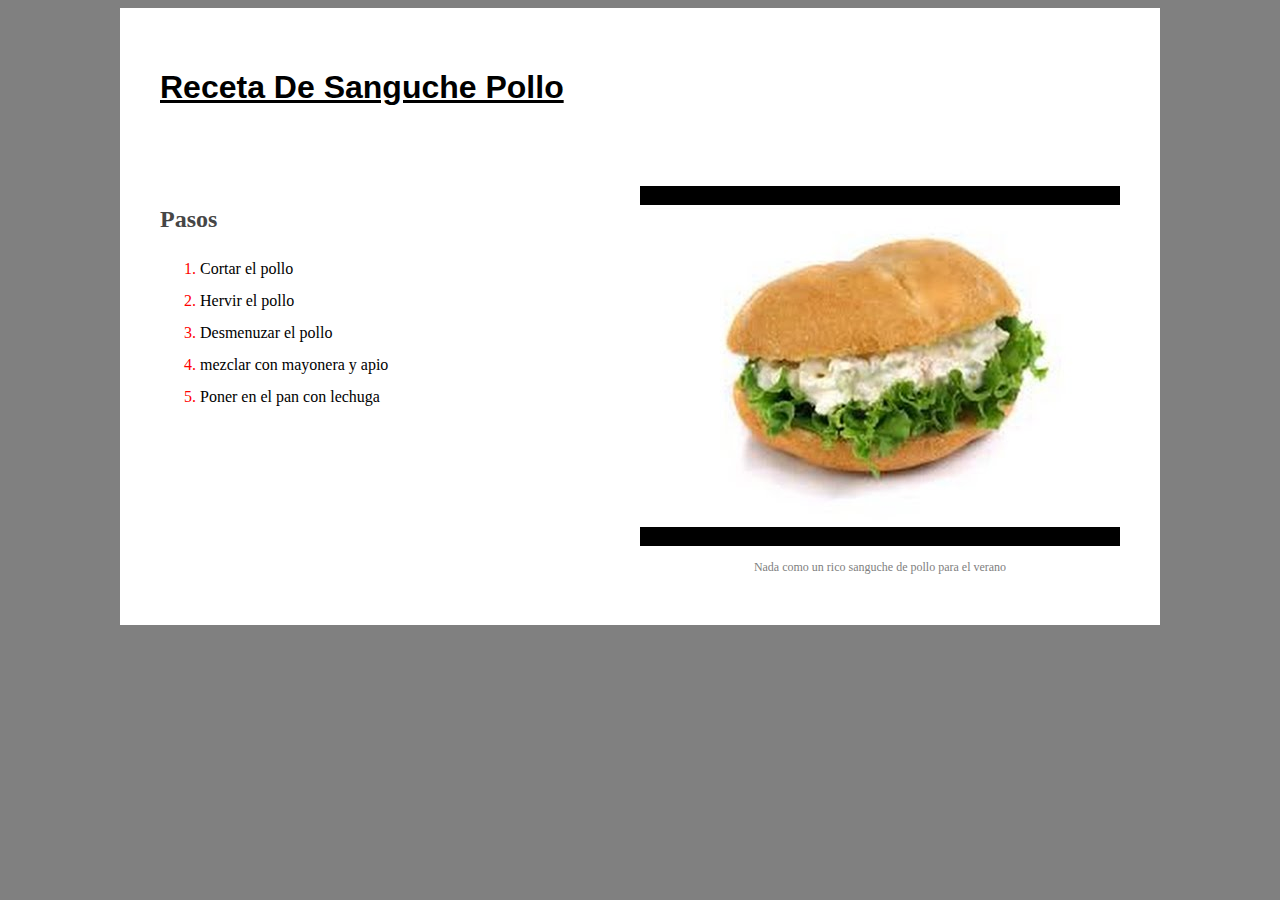
<file: U02 ejercicios_personalizados/02.sanguchepollo-modulos-mixtos/index.html>
<!DOCTYPE html>
<html lang="en">
<head>
	<meta charset="UTF-8">
	<title>Módulos mixtos</title>
	<link rel="stylesheet" type="text/css" href="style.css">
</head>
<body>

	<main>
		<h1>Receta de sanguche Pollo</h1>
		<div class="division__container">

			<div class="division division__izq">
				
				<h2>Pasos</h2>
				<ol>
					<li><span>Cortar el pollo</span></li>
					<li><span>Hervir el pollo</span></li>
					<li><span>Desmenuzar el pollo</span></li>
					<li><span>mezclar con mayonera y apio</span></li>
					<li><span>Poner en el pan con lechuga</span></li>
				</ol>
			</div>
		
		
			<div class="division division__der">
				
				<img src="sanguchepollo.jpg">
				<span class="img-desc">Nada como un rico sanguche de pollo para el verano</span>
			</div>
		</div>
	</main>
	
</body>
</html>
</file>
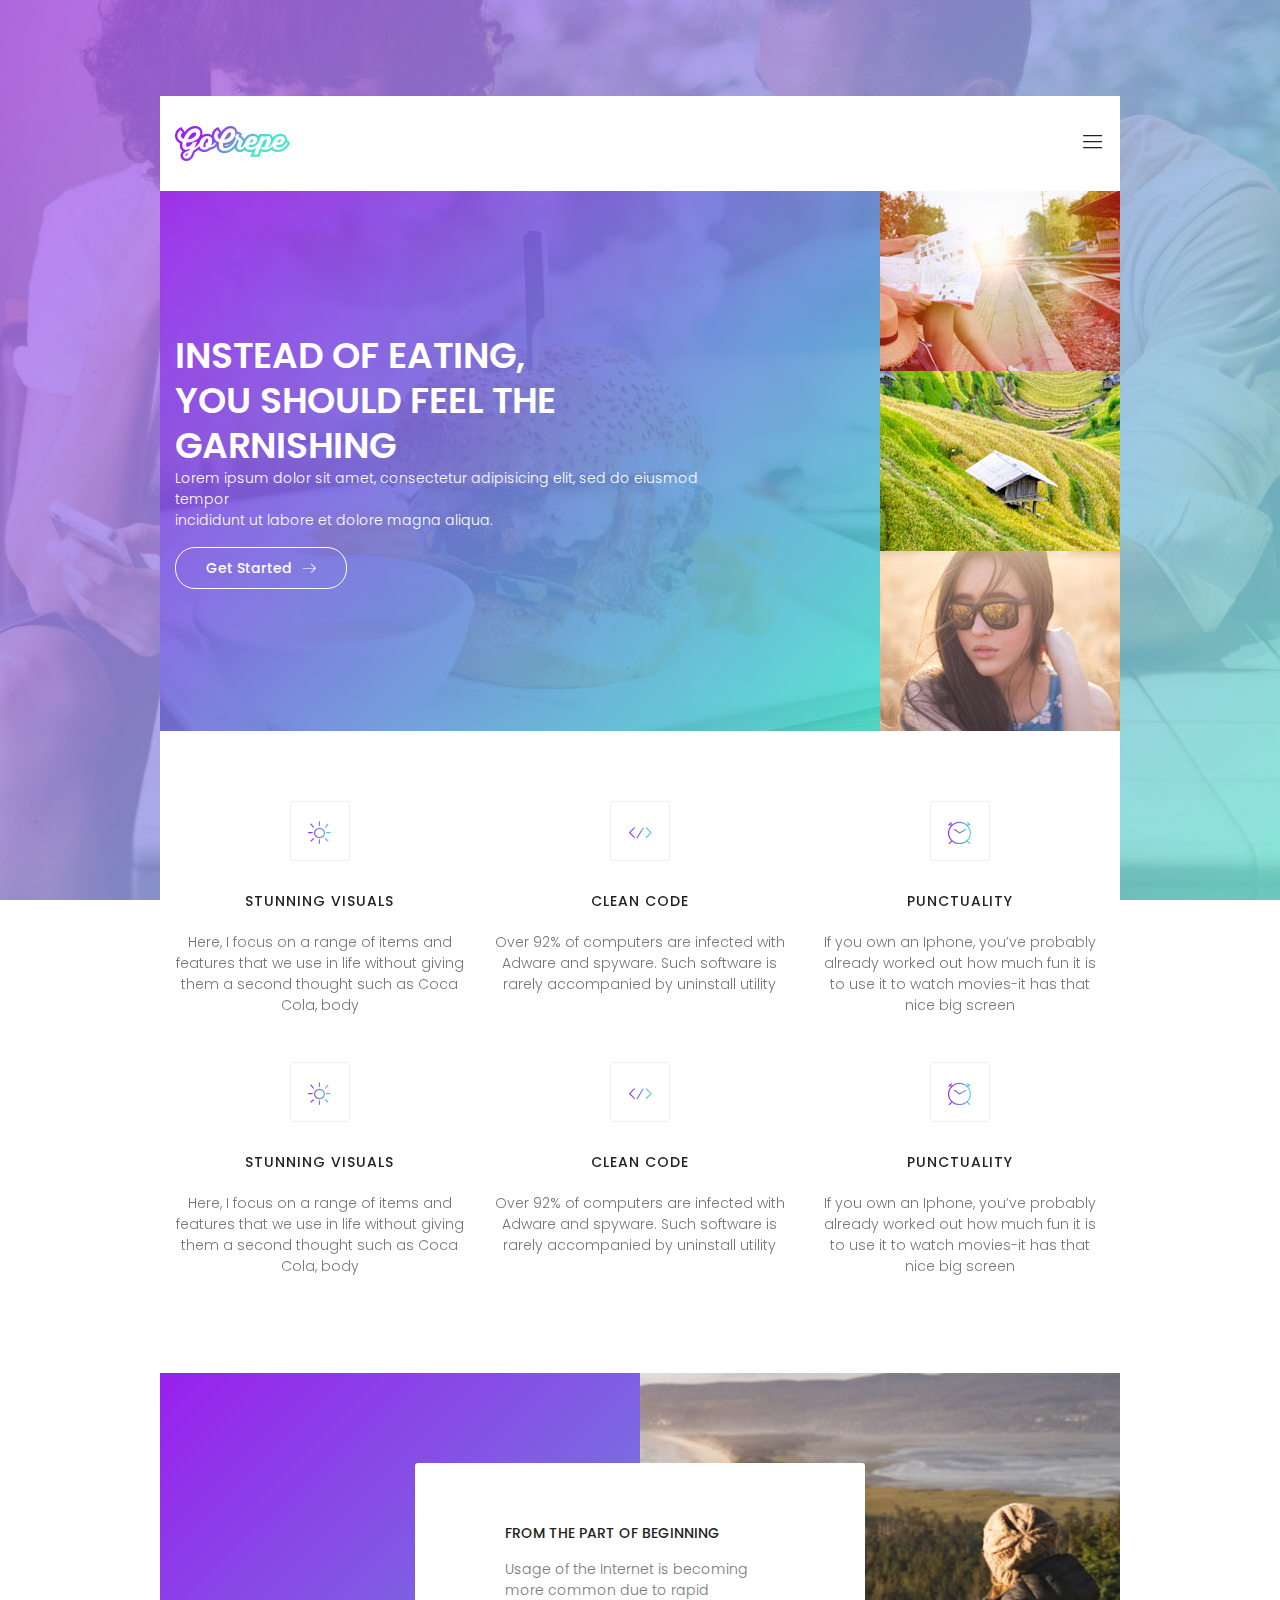
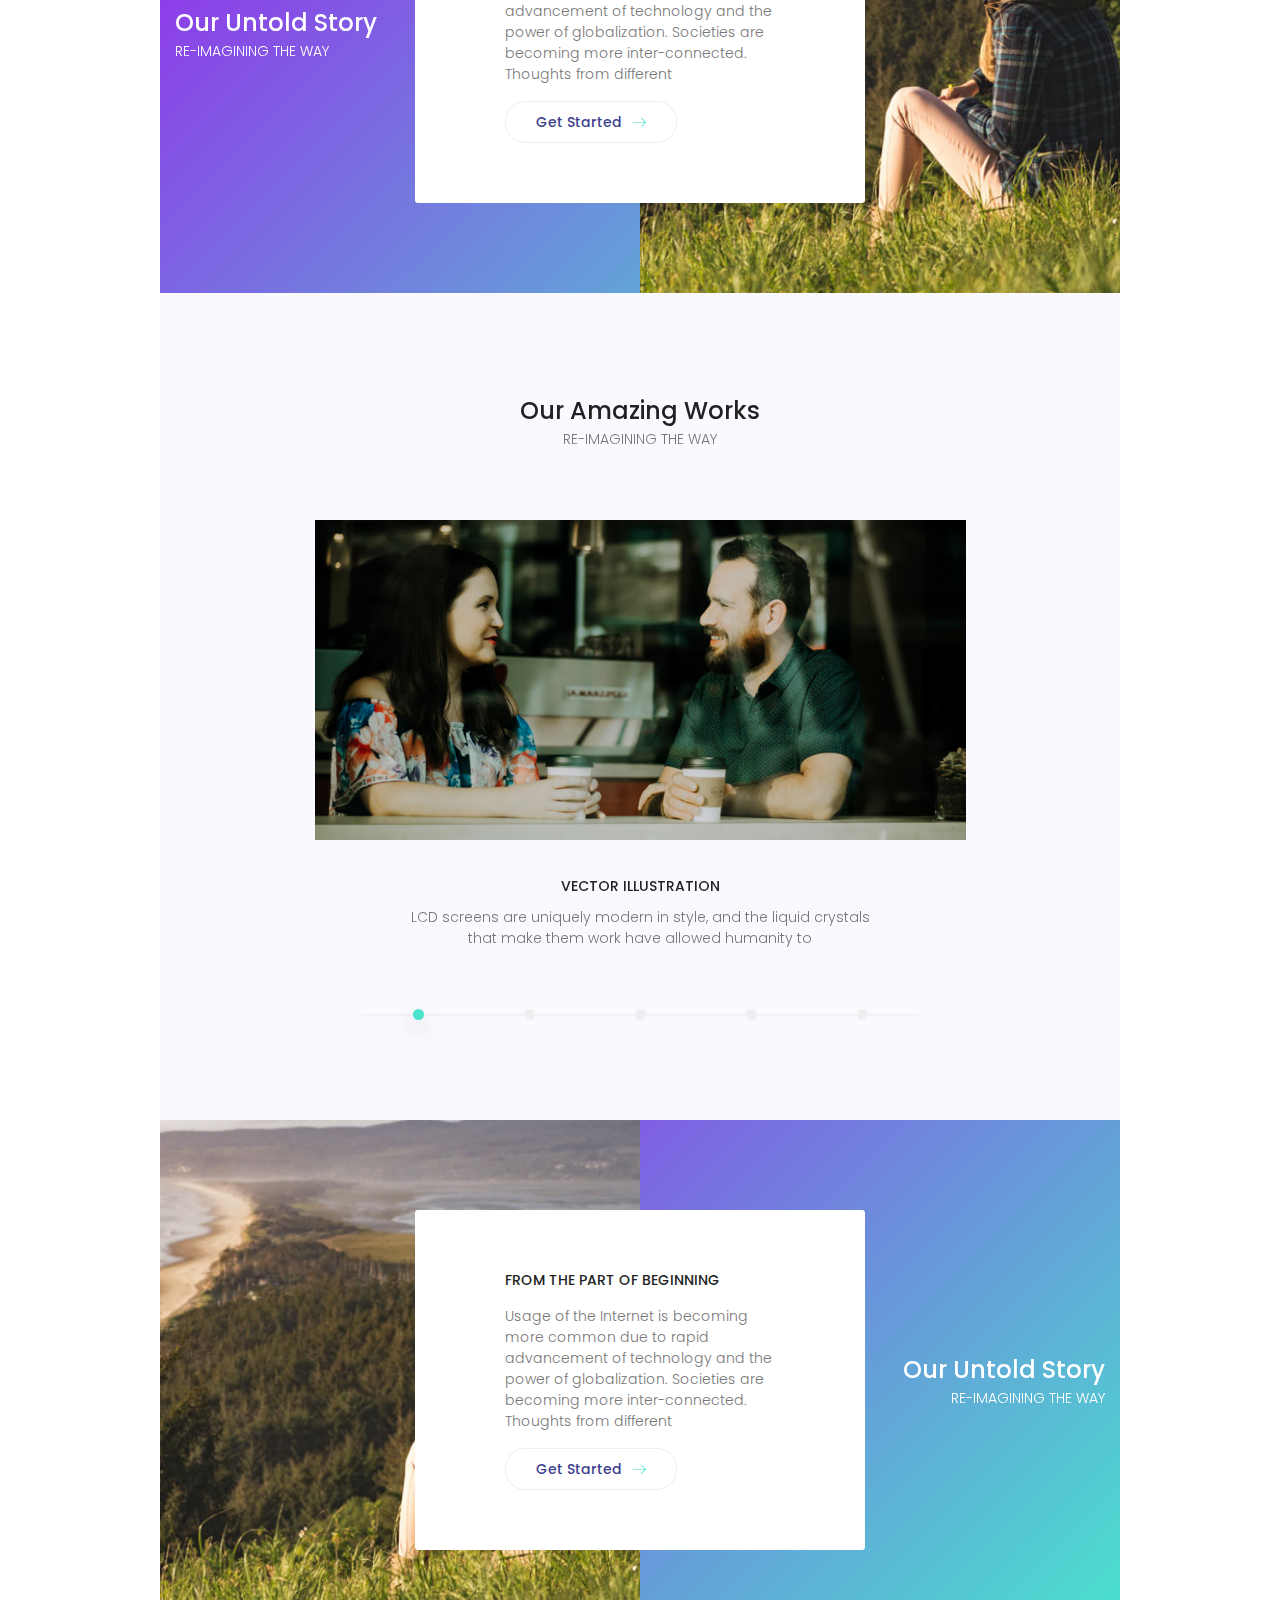
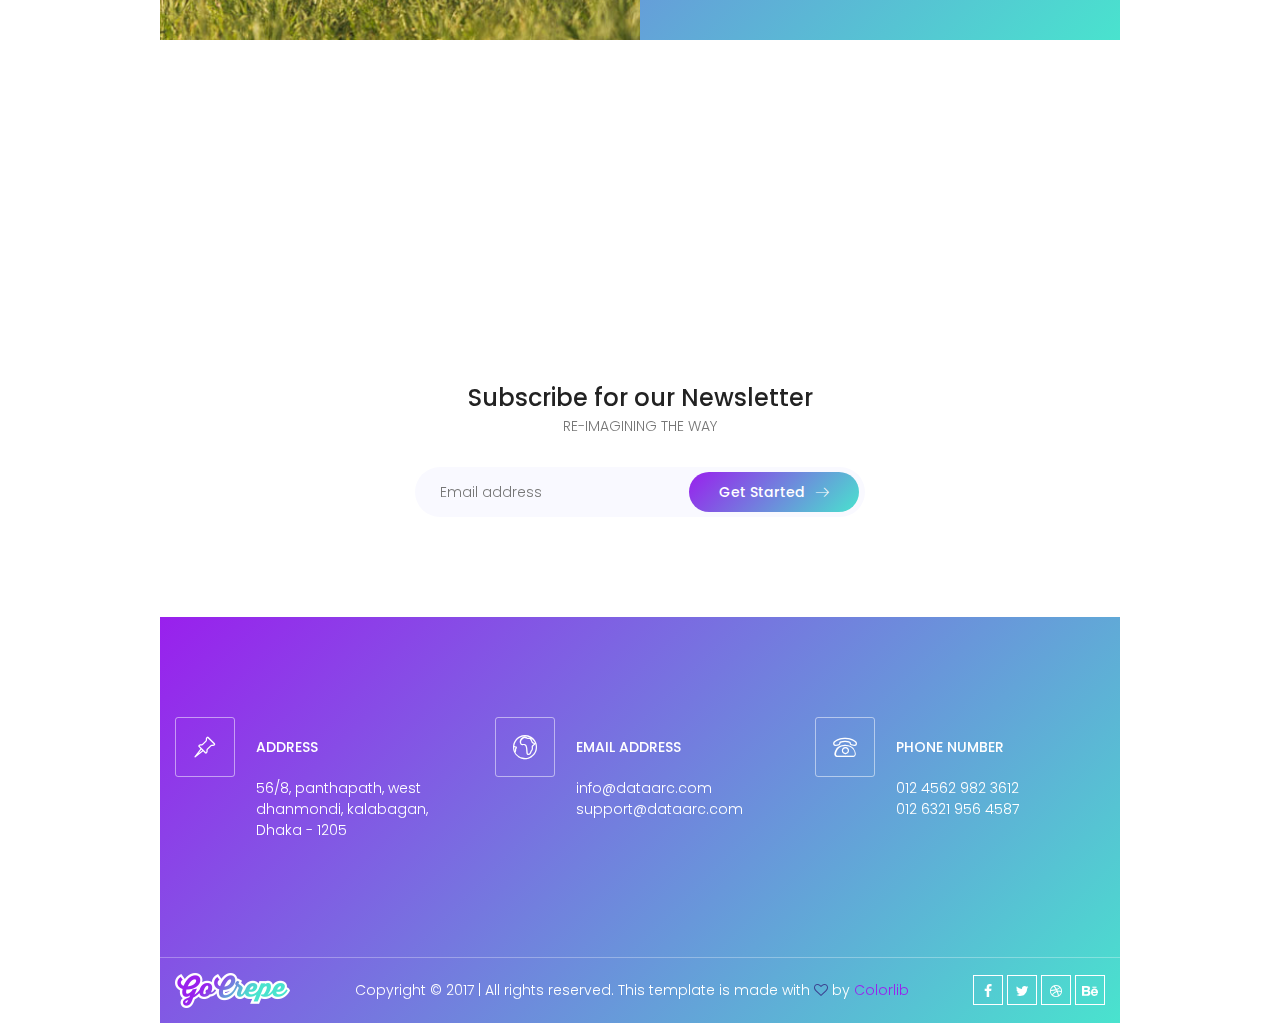
<file: 04 Trabajando con Plantillas/ejercicios/Agencia de viajes/plantilla-gocrepe/index.html>
<!DOCTYPE html>
<html lang="zxx" class="no-js">
<head>
	<!-- Mobile Specific Meta -->
	<meta name="viewport" content="width=device-width, initial-scale=1, shrink-to-fit=no">
	<!-- Favicon-->
	<link rel="shortcut icon" href="img/fav.png">
	<!-- Author Meta -->
	<meta name="author" content="CodePixar">
	<!-- Meta Description -->
	<meta name="description" content="">
	<!-- Meta Keyword -->
	<meta name="keywords" content="">
	<!-- meta character set -->
	<meta charset="UTF-8">
	<!-- Site Title -->
	<title>Go Crepe</title>

	<link href="https://fonts.googleapis.com/css?family=Poppins:300,500,600" rel="stylesheet">
		<!--
		CSS
		============================================= -->
		<link rel="stylesheet" href="css/linearicons.css">
		<link rel="stylesheet" href="css/owl.carousel.css">
		<link rel="stylesheet" href="css/font-awesome.min.css">
		<link rel="stylesheet" href="css/nice-select.css">
		<link rel="stylesheet" href="css/magnific-popup.css">
		<link rel="stylesheet" href="css/bootstrap.css">
		<link rel="stylesheet" href="css/main.css">
	</head>
	<body>
		<div class="main-wrapper-first">
			<header>
				<div class="container">
					<div class="header-wrap">
						<div class="header-top d-flex justify-content-between align-items-center">
							<div class="logo">
								<a href="index.html"><img src="img/logo.png" alt=""></a>
							</div>
							<div class="main-menubar d-flex align-items-center">
								<nav class="hide">
									<a href="index.html">Home</a>
									<a href="generic.html">Generic</a>
									<a href="elements.html">Elements</a>
								</nav>
								<div class="menu-bar"><span class="lnr lnr-menu"></span></div>
							</div>
						</div>
					</div>
				</div>
			</header>
		</div>
		<div class="main-wrapper">
			<div class="active-banner-slider">
				<div class="item d-flex align-items-center">
					<div class="container">
						<div class="content">
							<h1 class="text-white text-uppercase">Instead of eating, <br> you should feel the garnishing</h1>
							<p class="text-white">Lorem ipsum dolor sit amet, consectetur adipisicing elit, sed do eiusmod tempor  <br>incididunt ut labore et dolore magna aliqua.</p>
							<a href="#" class="primary-btn d-inline-flex align-items-center"><span class="mr-10">Get Started</span><span class="lnr lnr-arrow-right"></span></a>
						</div>
					</div>
				</div>
				<div class="item d-flex align-items-center">
					<div class="container">
						<div class="content">
							<h1 class="text-white text-uppercase">Instead of eating, <br> you should feel the garnishing</h1>
							<p class="text-white">Lorem ipsum dolor sit amet, consectetur adipisicing elit, sed do eiusmod tempor  <br>incididunt ut labore et dolore magna aliqua.</p>
							<a href="#" class="primary-btn d-inline-flex align-items-center"><span class="mr-10">Get Started</span><span class="lnr lnr-arrow-right"></span></a>
						</div>
					</div>
				</div>
				<div class="item d-flex align-items-center">
					<div class="container">
						<div class="content">
							<h1 class="text-white text-uppercase">Instead of eating, <br> you should feel the garnishing</h1>
							<p class="text-white">Lorem ipsum dolor sit amet, consectetur adipisicing elit, sed do eiusmod tempor  <br>incididunt ut labore et dolore magna aliqua.</p>
							<a href="#" class="primary-btn d-inline-flex align-items-center"><span class="mr-10">Get Started</span><span class="lnr lnr-arrow-right"></span></a>
						</div>
					</div>
				</div>
			</div>
		</div>
		<div class="main-wrapper">
			<!-- Start Feature Area -->
			<section class="featured-area">
				<div class="container">
					<div class="row">
						<div class="col-md-4">
							<div class="single-feature">
								<div class="icon">
									<span class="lnr lnr-sun"></span>
								</div>
								<div class="desc text-center">
									<h6 class="title text-uppercase">Stunning Visuals</h6>
									<p>Here, I focus on a range of items and features that we use in life without giving them a second thought such as Coca Cola, body</p>
								</div>
							</div>
						</div>
						<div class="col-md-4">
							<div class="single-feature">
								<div class="icon">
									<span class="lnr lnr-code"></span>
								</div>
								<div class="desc text-center">
									<h6 class="title text-uppercase">Clean Code</h6>
									<p>Over 92% of computers are infected with Adware and spyware. Such software is rarely accompanied by uninstall utility </p>
								</div>
							</div>
						</div>
						<div class="col-md-4">
							<div class="single-feature">
								<div class="icon">
									<span class="lnr lnr-clock"></span>
								</div>
								<div class="desc text-center">
									<h6 class="title text-uppercase">Punctuality</h6>
									<p>If you own an Iphone, you’ve probably already worked out how much fun it is to use it to watch movies-it has that nice big screen</p>
								</div>
							</div>
						</div>
						<div class="col-md-4">
							<div class="single-feature">
								<div class="icon">
									<span class="lnr lnr-sun"></span>
								</div>
								<div class="desc text-center">
									<h6 class="title text-uppercase">Stunning Visuals</h6>
									<p>Here, I focus on a range of items and features that we use in life without giving them a second thought such as Coca Cola, body</p>
								</div>
							</div>
						</div>
						<div class="col-md-4">
							<div class="single-feature">
								<div class="icon">
									<span class="lnr lnr-code"></span>
								</div>
								<div class="desc text-center">
									<h6 class="title text-uppercase">Clean Code</h6>
									<p>Over 92% of computers are infected with Adware and spyware. Such software is rarely accompanied by uninstall utility </p>
								</div>
							</div>
						</div>
						<div class="col-md-4">
							<div class="single-feature">
								<div class="icon">
									<span class="lnr lnr-clock"></span>
								</div>
								<div class="desc text-center">
									<h6 class="title text-uppercase">Punctuality</h6>
									<p>If you own an Iphone, you’ve probably already worked out how much fun it is to use it to watch movies-it has that nice big screen</p>
								</div>
							</div>
						</div>
					</div>
				</div>
			</section>
			<!-- End Feature Area -->
			<!-- Start Story Area -->
			<section class="story-area">
				<div class="container">
					<div class="row align-items-center">
						<div class="col-lg-3">
							<div class="story-title">
								<h3 class="text-white">Our Untold Story</h3>
								<span class="text-uppercase text-white">Re-imagining the way</span>
							</div>
						</div>
						<div class="col-lg-6">
							<div class="story-box">
								<h6 class="text-uppercase">From the part of beginning</h6>
								<p>Usage of the Internet is becoming more common due to rapid advancement of technology and the power of globalization. Societies are becoming more inter-connected. Thoughts from different</p>
								<a href="#" class="primary-btn d-inline-flex align-items-center"><span class="mr-10">Get Started</span><span class="lnr lnr-arrow-right"></span></a>
							</div>
						</div>
					</div>
				</div>
			</section>
			<!-- End Story Area -->

			<!-- Start Amazing Works Area -->

			<section class="amazing-works-area">
				<div class="container">
					<div class="row justify-content-center">
						<div class="col-lg-8">
							<div class="section-title text-center">
								<h3>Our Amazing Works</h3>
								<span class="text-uppercase">Re-imagining the way</span>
							</div>
						</div>
					</div>
					<div class="active-works-carousel mt-40">
						<div class="item">
							<div class="thumb" style="background: url(img/c1.jpg);"></div>
							<div class="caption text-center">
								<h6 class="text-uppercase">Vector Illustration</h6>
								<p>LCD screens are uniquely modern in style, and the liquid crystals <br> that make them work have allowed humanity to</p>
							</div>
						</div>
						<div class="item">
							<div class="thumb" style="background: url(img/c1.jpg);"></div>
							<div class="caption text-center">
								<h6 class="text-uppercase">Vector Illustration</h6>
								<p>LCD screens are uniquely modern in style, and the liquid crystals <br> that make them work have allowed humanity to</p>
							</div>
						</div>
						<div class="item">
							<div class="thumb" style="background: url(img/c1.jpg);"></div>
							<div class="caption text-center">
								<h6 class="text-uppercase">Vector Illustration</h6>
								<p>LCD screens are uniquely modern in style, and the liquid crystals <br> that make them work have allowed humanity to</p>
							</div>
						</div>
						<div class="item">
							<div class="thumb" style="background: url(img/c1.jpg);"></div>
							<div class="caption text-center">
								<h6 class="text-uppercase">Vector Illustration</h6>
								<p>LCD screens are uniquely modern in style, and the liquid crystals <br> that make them work have allowed humanity to</p>
							</div>
						</div>
						<div class="item">
							<div class="thumb" style="background: url(img/c1.jpg);"></div>
							<div class="caption text-center">
								<h6 class="text-uppercase">Vector Illustration</h6>
								<p>LCD screens are uniquely modern in style, and the liquid crystals <br> that make them work have allowed humanity to</p>
							</div>
						</div>
					</div>
				</div>
			</section>
			<!-- End Amazing Works Area -->
			<!-- Start Story Area -->
			<section class="story-area-2">
				<div class="container">
					<div class="row align-items-center">
						<div class="col-lg-3">
							<div class="story-title sm-show text-center">
								<h3 class="text-white">Our Untold Story</h3>
								<span class="text-uppercase text-white">Re-imagining the way</span>
							</div>
						</div>
						<div class="col-lg-6">
							<div class="story-box">
								<h6 class="text-uppercase">From the part of beginning</h6>
								<p>Usage of the Internet is becoming more common due to rapid advancement of technology and the power of globalization. Societies are becoming more inter-connected. Thoughts from different</p>
								<a href="#" class="primary-btn d-inline-flex align-items-center"><span class="mr-10">Get Started</span><span class="lnr lnr-arrow-right"></span></a>
							</div>
						</div>
						<div class="col-lg-3">
							<div class="story-title sm-hide text-right">
								<h3 class="text-white">Our Untold Story</h3>
								<span class="text-uppercase text-white">Re-imagining the way</span>
							</div>
						</div>
					</div>
				</div>
			</section>
			<!-- End Story Area -->
			<div class="brand-area">
				<div class="container">
					<div class="total-brand d-flex justify-content-around">
						<img src="img/b1.png" alt="">
						<img src="img/b2.png" alt="">
						<img src="img/b3.png" alt="">
						<img src="img/b4.png" alt="">
						<img src="img/b5.png" alt="">
					</div>
				</div>
			</div>
			<!-- Start Subscription Area -->
			<section class="subscription-area">
				<div class="container">
					<div class="row justify-content-center">
						<div class="col-lg-8">
							<div class="section-title text-center">
								<h3>Subscribe for our Newsletter</h3>
								<span class="text-uppercase">Re-imagining the way</span>
							</div>
						</div>
					</div>
					<div class="row justify-content-center">
						<div class="col-lg-6">
							<div id="mc_embed_signup">
								<form target="_blank" novalidate action="https://spondonit.us12.list-manage.com/subscribe/post?u=1462626880ade1ac87bd9c93a&id=92a4423d01" method="get" class="subscription relative">
									<input type="email" name="EMAIL" placeholder="Email address" onfocus="this.placeholder = ''" onblur="this.placeholder = 'Email address'" required>
									<div style="position: absolute; left: -5000px;">
										<input type="text" name="b_36c4fd991d266f23781ded980_aefe40901a" tabindex="-1" value="">
									</div>
									<button class="primary-btn hover d-inline-flex align-items-center"><span class="mr-10">Get Started</span><span class="lnr lnr-arrow-right"></span></button>
									<div class="info"></div>
								</form>
							</div>
						</div>
					</div>
				</div>
			</section>
			<!-- End Subscription Area -->
			<!-- Start Footer Widget Area -->
			<section class="footer-widget-area">
				<div class="container">
					<div class="row">
						<div class="col-md-4">
							<div class="single-widget d-flex flex-wrap justify-content-between">
								<div class="icon d-flex align-items-center justify-content-center">
									<span class="lnr lnr-pushpin"></span>
								</div>
								<div class="desc">
									<h6 class="title text-uppercase">Address</h6>
									<p>56/8, panthapath, west <br> dhanmondi, kalabagan, <br>Dhaka - 1205</p>
								</div>
							</div>
						</div>
						<div class="col-md-4">
							<div class="single-widget d-flex flex-wrap justify-content-between">
								<div class="icon d-flex align-items-center justify-content-center">
									<span class="lnr lnr-earth"></span>
								</div>
								<div class="desc">
									<h6 class="title text-uppercase">Email Address</h6>
									<div class="contact">
										<a href="mailto:info@dataarc.com">info@dataarc.com</a> <br>
										<a href="mailto:support@dataarc.com">support@dataarc.com</a>
									</div>
								</div>
							</div>
						</div>
						<div class="col-md-4">
							<div class="single-widget d-flex flex-wrap justify-content-between">
								<div class="icon d-flex align-items-center justify-content-center">
									<span class="lnr lnr-phone"></span>
								</div>
								<div class="desc">
									<h6 class="title text-uppercase">Phone Number</h6>
									<div class="contact">
										<a href="tel:1545">012 4562 982 3612</a> <br>
										<a href="tel:54512">012 6321 956 4587</a>
									</div>
								</div>
							</div>
						</div>
					</div>
				</div>
				<footer>
					<div class="container">
						<div class="footer-content d-flex justify-content-between align-items-center flex-wrap">
							<div class="logo">
								<a href="index.html"><img src="img/f-logo.png" alt=""></a>
							</div>
							<div class="copy-right-text">Copyright &copy; 2017  |  All rights reserved. This template is made with <i class="fa fa-heart-o" aria-hidden="true"></i> by <a href="https://colorlib.com" target="_blank">Colorlib</a></div>
							<div class="footer-social">
								<a href="#"><i class="fa fa-facebook"></i></a>
								<a href="#"><i class="fa fa-twitter"></i></a>
								<a href="#"><i class="fa fa-dribbble"></i></a>
								<a href="#"><i class="fa fa-behance"></i></a>
							</div>
						</div>
					</div>
				</footer>
			</section>
			<!-- End Footer Widget Area -->

		</div>




		<script src="js/vendor/jquery-2.2.4.min.js"></script>
		<script src="https://cdnjs.cloudflare.com/ajax/libs/popper.js/1.11.0/umd/popper.min.js" integrity="sha384-b/U6ypiBEHpOf/4+1nzFpr53nxSS+GLCkfwBdFNTxtclqqenISfwAzpKaMNFNmj4" crossorigin="anonymous"></script>
		<script src="js/vendor/bootstrap.min.js"></script>
		<script src="js/jquery.ajaxchimp.min.js"></script>
		<script src="js/owl.carousel.min.js"></script>
		<script src="js/jquery.nice-select.min.js"></script>
		<script src="js/jquery.magnific-popup.min.js"></script>
		<script src="js/main.js"></script>
	</body>
</html>
</file>
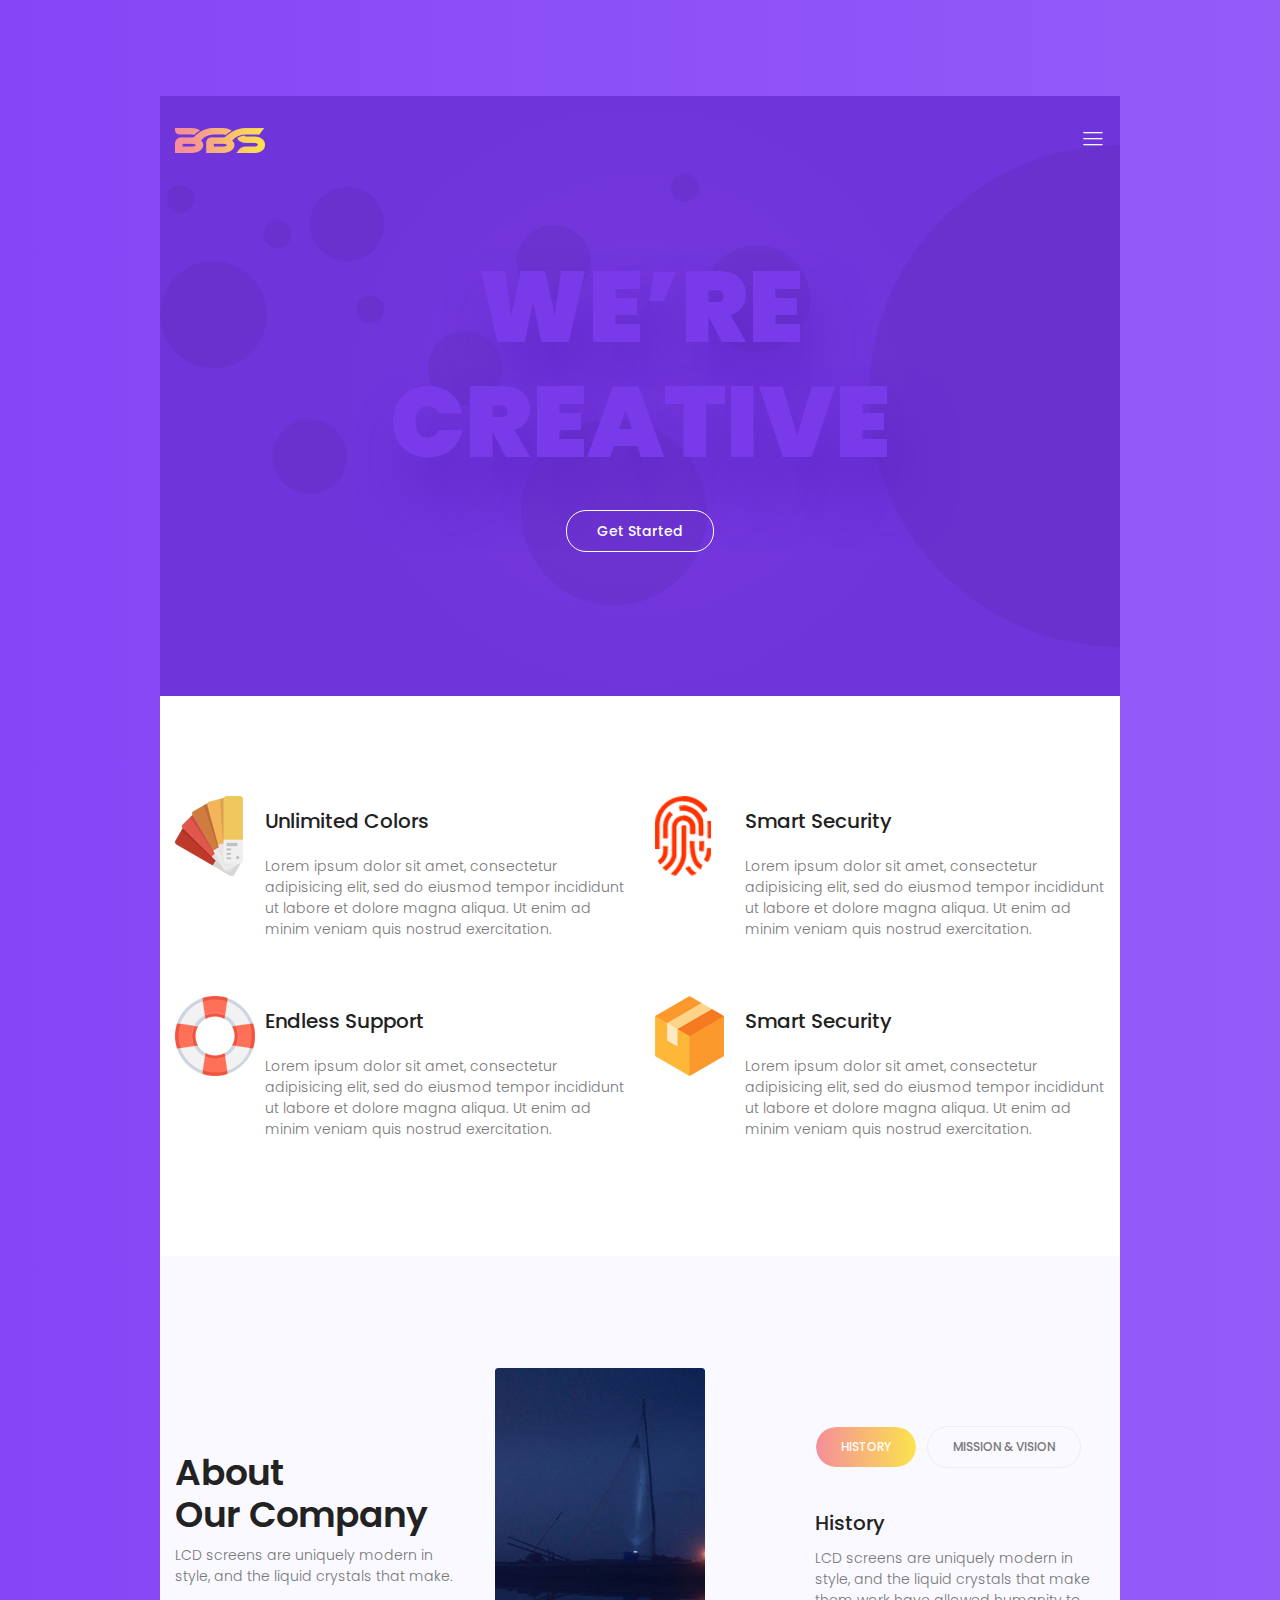
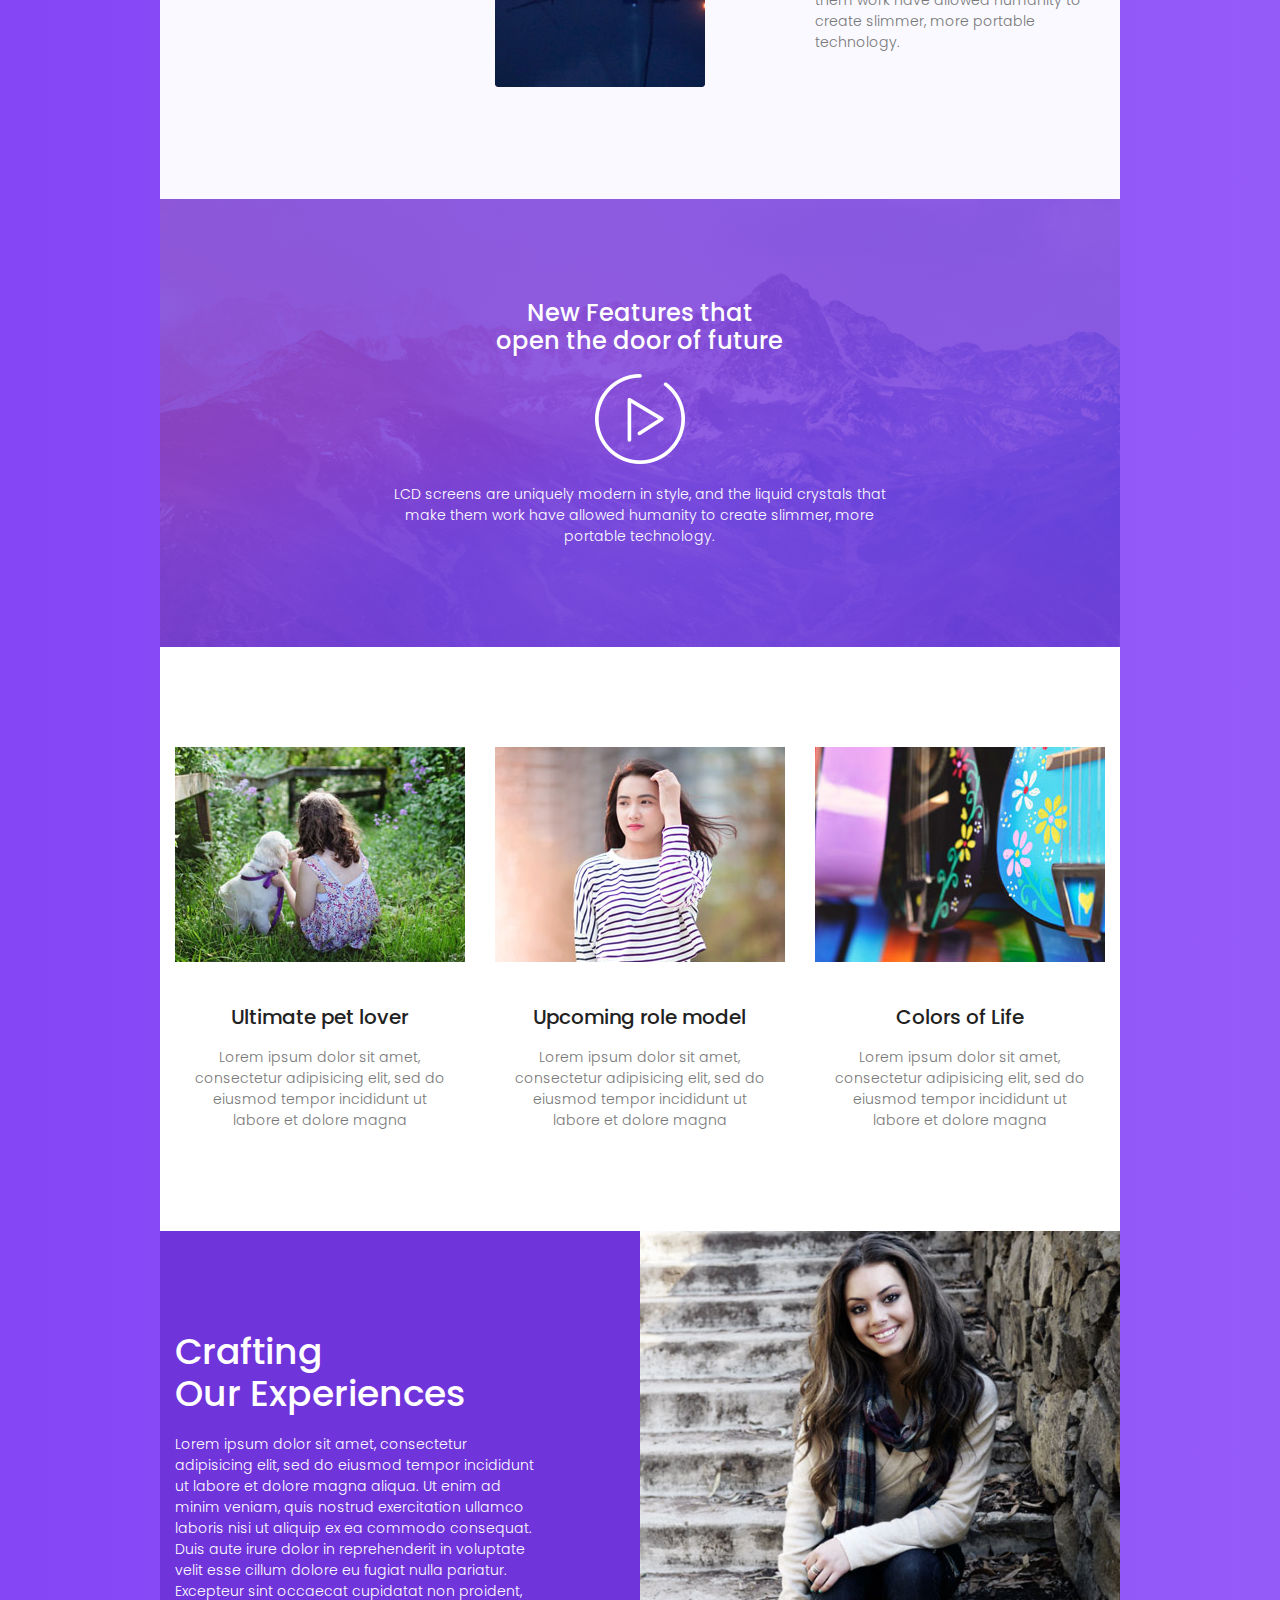
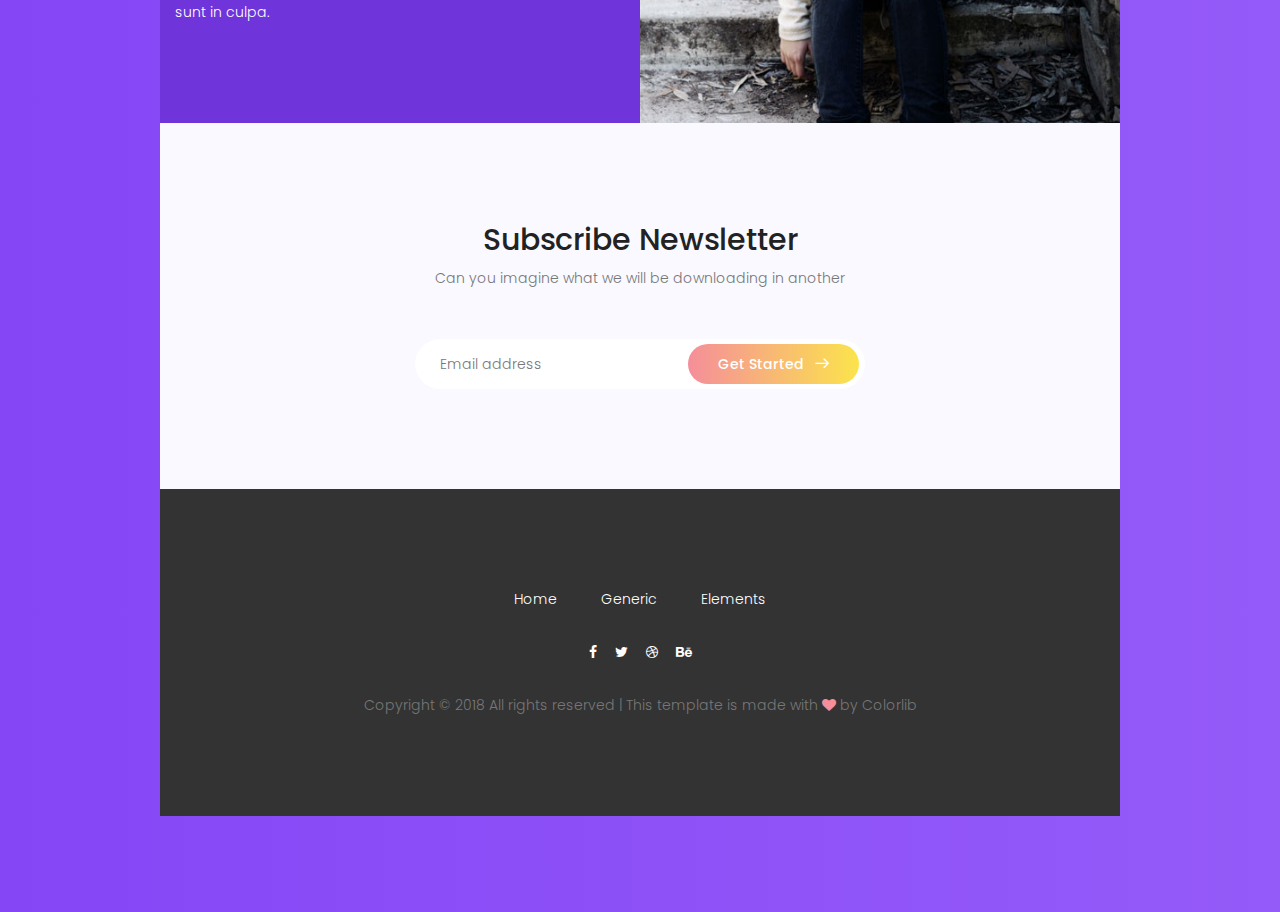
<file: 04 Trabajando con Plantillas/ejercicios/Alquiler de carros/plaantilla-bbs/index.html>
<!DOCTYPE html>
<html lang="zxx" class="no-js">
<head>
	<!-- Mobile Specific Meta -->
	<meta name="viewport" content="width=device-width, initial-scale=1, shrink-to-fit=no">
	<!-- Favicon-->
	<link rel="shortcut icon" href="img/fav.png">
	<!-- Author Meta -->
	<meta name="author" content="CodePixar">
	<!-- Meta Description -->
	<meta name="description" content="">
	<!-- Meta Keyword -->
	<meta name="keywords" content="">
	<!-- meta character set -->
	<meta charset="UTF-8">
	<!-- Site Title -->
	<title>BBS</title>

	<link href="https://fonts.googleapis.com/css?family=Poppins:300,500,600,900" rel="stylesheet">
		<!--
		CSS
		============================================= -->
		<link rel="stylesheet" href="css/linearicons.css">
		<link rel="stylesheet" href="css/font-awesome.min.css">
		<link rel="stylesheet" href="css/nice-select.css">
		<link rel="stylesheet" href="css/magnific-popup.css">
		<link rel="stylesheet" href="css/bootstrap.css">
		<link rel="stylesheet" href="css/main.css">
	</head>
	<body>
		<div class="main-wrapper-first relative">
			<header>
				<div class="container">
					<div class="header-wrap">
						<div class="header-top d-flex justify-content-between align-items-center">
							<div class="logo">
								<a href="index.html"><img src="img/logo.png" alt=""></a>
							</div>
							<div class="main-menubar d-flex align-items-center">
								<nav class="hide">
									<a href="index.html">Home</a>
									<a href="generic.html">Generic</a>
									<a href="elements.html">Elements</a>
								</nav>
								<div class="menu-bar"><span class="lnr lnr-menu"></span></div>
							</div>
						</div>
					</div>
				</div>
			</header>
			<div class="banner-area">
				<div class="container">
					<div class="row justify-content-center height align-items-center">
						<div class="col-lg-8">
							<div class="banner-content text-center">
								<h1 class="text-uppercase">we’re <br> Creative</h1>
								<a href="#" class="primary-btn d-inline-flex align-items-center"><span>Get Started</span></a>
							</div>
						</div>
					</div>
				</div>
			</div>

			<!-- Start Feature Area -->
			<section class="featured-area">
				<div class="container">
					<div class="row">
						<div class="col-md-6">
							<div class="single-feature d-flex flex-wrap justify-content-between">
								<div class="icon">
									<img src="img/f1.png" alt="">
								</div>
								<div class="desc">
									<h4>Unlimited Colors</h4>
									<p>Lorem ipsum dolor sit amet, consectetur adipisicing elit, sed do eiusmod tempor incididunt ut labore et dolore magna aliqua. Ut enim ad minim veniam quis nostrud exercitation.</p>
								</div>
							</div>
						</div>
						<div class="col-md-6">
							<div class="single-feature d-flex flex-wrap justify-content-between">
								<div class="icon">
									<img src="img/f2.png" alt="">
								</div>
								<div class="desc">
									<h4>Smart Security</h4>
									<p>Lorem ipsum dolor sit amet, consectetur adipisicing elit, sed do eiusmod tempor incididunt ut labore et dolore magna aliqua. Ut enim ad minim veniam quis nostrud exercitation.</p>
								</div>
							</div>
						</div>
						<div class="col-md-6">
							<div class="single-feature d-flex flex-wrap justify-content-between">
								<div class="icon">
									<img src="img/f3.png" alt="">
								</div>
								<div class="desc">
									<h4>Endless Support</h4>
									<p>Lorem ipsum dolor sit amet, consectetur adipisicing elit, sed do eiusmod tempor incididunt ut labore et dolore magna aliqua. Ut enim ad minim veniam quis nostrud exercitation.</p>
								</div>
							</div>
						</div>
						<div class="col-md-6">
							<div class="single-feature d-flex flex-wrap justify-content-between">
								<div class="icon">
									<img src="img/f4.png" alt="">
								</div>
								<div class="desc">
									<h4>Smart Security</h4>
									<p>Lorem ipsum dolor sit amet, consectetur adipisicing elit, sed do eiusmod tempor incididunt ut labore et dolore magna aliqua. Ut enim ad minim veniam quis nostrud exercitation.</p>
								</div>
							</div>
						</div>
					</div>
				</div>
			</section>
			<!-- End Feature Area -->
			<!-- Start About Area -->
			<section class="about-area">
				<div class="container">
					<div class="row align-items-center">
						<div class="col-lg-4">
							<div class="about-title">
								<h2>About <br> Our Company</h2>
								<p>LCD screens are uniquely modern in style, and the liquid crystals that make.</p>
							</div>
						</div>
						<div class="col-lg-3">
							<div class="about-thumb">
								<img src="img/about.jpg" alt="" class="img-fluid">
							</div>
						</div>
						<div class="col-lg-4 ml-auto">
							<div class="tab-total-content">
								<div class="nav ilene-tabs" id="myTab" role="tablist">
									<a class="nav-item active" id="nav-home-tab" data-toggle="tab" href="#nav-history" role="tab" aria-controls="nav-history" aria-selected="true">History</a>
									<a class="nav-item" id="nav-profile-tab" data-toggle="tab" href="#nav-mission" role="tab" aria-controls="nav-mission" aria-selected="false">Mission & Vision</a>
								</div>
								<div class="tab-content mt-40" id="nav-tabContent">
									<div class="tab-pane fade show active" id="nav-history" role="tabpanel" aria-labelledby="nav-home-tab">
										<div class="single-content">
											<h3>History</h3>
											<p>LCD screens are uniquely modern in style, and the liquid crystals that make them work have allowed humanity to create slimmer, more portable technology.</p>
										</div>
									</div>
									<div class="tab-pane fade" id="nav-mission" role="tabpanel" aria-labelledby="nav-profile-tab">
										<div class="single-content">
											<h3>Mission & Vision</h3>
											<p>LCD screens are uniquely modern in style, and the liquid crystals that make them work have allowed humanity to create slimmer, more portable technology.</p>
										</div>
									</div>
								</div>
							</div>
						</div>
					</div>
				</div>
			</section>
			<!-- End About Area -->
			<!-- Start Amazing Works Area -->
		</div>
		<div class="main-wrapper">
			<!-- Start Video Area -->
			<section class="video-area">
				<div class="overlay overlay-bg"></div>
				<div class="container">
					<div class="row justify-content-center">
						<div class="col-md-7">
							<div class="video-content text-center">
								<h4 class="text-white mb-20">New Features that <br> open the door of future</h4>
								<a href="http://www.youtube.com/watch?v=0O2aH4XLbto" class="play-btn"><img src="img/play-btn.png" alt=""></a>
								<p class="text-white">LCD screens are uniquely modern in style, and the liquid crystals that make them work have allowed humanity to create slimmer, more portable technology.</p>
							</div>
						</div>
					</div>
				</div>
			</section>
			<!-- End Video Area -->
			<!-- Start Blog Area -->
			<div class="blog-area">
				<div class="container">
					<div class="row">
						<div class="col-md-4">
							<div class="single-blog">
								<div class="thumb" style="background: url(img/b1.jpg);"></div>
								<div class="desc text-center">
									<h4>Ultimate pet lover</h4>
									<p>Lorem ipsum dolor sit amet, consectetur adipisicing elit, sed do eiusmod tempor incididunt ut labore et dolore magna </p>
								</div>
							</div>
						</div>
						<div class="col-md-4">
							<div class="single-blog">
								<div class="thumb" style="background: url(img/b2.jpg);"></div>
								<div class="desc text-center">
									<h4>Upcoming role model</h4>
									<p>Lorem ipsum dolor sit amet, consectetur adipisicing elit, sed do eiusmod tempor incididunt ut labore et dolore magna </p>
								</div>
							</div>
						</div>
						<div class="col-md-4">
							<div class="single-blog">
								<div class="thumb" style="background: url(img/b3.jpg);"></div>
								<div class="desc text-center">
									<h4>Colors of Life</h4>
									<p>Lorem ipsum dolor sit amet, consectetur adipisicing elit, sed do eiusmod tempor incididunt ut labore et dolore magna </p>
								</div>
							</div>
						</div>
					</div>
				</div>
			</div>
			<!-- End Blog Area -->
			<!-- Start Story Area -->
			<section class="story-area">
				<div class="container">
					<div class="row align-items-center">
						<div class="col-lg-5">
							<div class="story-content">
								<h2 class="text-white">Crafting <br>Our Experiences</h2>
								<p class="text-white mt-20 mb-0">Lorem ipsum dolor sit amet, consectetur adipisicing elit, sed do eiusmod tempor incididunt ut labore et dolore magna aliqua. Ut enim ad minim veniam, quis nostrud exercitation ullamco laboris nisi ut aliquip ex ea commodo consequat. Duis aute irure dolor in reprehenderit in voluptate velit esse cillum dolore eu fugiat nulla pariatur. Excepteur sint occaecat cupidatat non proident, sunt in culpa.</p>
							</div>
						</div>
					</div>
				</div>
			</section>
			<!-- End Story Area -->
		</div>
		<div class="main-wrapper">

			<!-- Start Subscription Area -->
			<section class="subscription-area">
				<div class="container">
					<div class="row justify-content-center">
						<div class="col-lg-8">
							<div class="section-title text-center">
								<h2>Subscribe Newsletter</h2>
								<p class="mb-0 mt-10">Can you imagine what we will be downloading in another </p>
							</div>
						</div>
					</div>
					<div class="row justify-content-center">
						<div class="col-lg-6">
							<div id="mc_embed_signup">
								<form target="_blank" novalidate action="https://spondonit.us12.list-manage.com/subscribe/post?u=1462626880ade1ac87bd9c93a&id=92a4423d01" method="get" class="subscription relative">
									<input type="email" name="EMAIL" placeholder="Email address" onfocus="this.placeholder = ''" onblur="this.placeholder = 'Email address'" required>
									<div style="position: absolute; left: -5000px;">
										<input type="text" name="b_36c4fd991d266f23781ded980_aefe40901a" tabindex="-1" value="">
									</div>
									<button class="primary-btn"><span>Get Started</span><span class="lnr lnr-arrow-right"></span></button>
									<div class="info"></div>
								</form>
							</div>
						</div>
					</div>
				</div>
			</section>
			<!-- End Subscription Area -->

			<!-- Start footer Area -->
			<footer class="footer-area">
				<div class="container">
					<div class="footer-content d-flex flex-column align-items-center">
						<div class="footer-menu">
							<a href="#">Home</a>
							<a href="#">Generic</a>
							<a href="#">Elements</a>
						</div>
						<div class="footer-social">
							<a href="#"><i class="fa fa-facebook"></i></a>
							<a href="#"><i class="fa fa-twitter"></i></a>
							<a href="#"><i class="fa fa-dribbble"></i></a>
							<a href="#"><i class="fa fa-behance"></i></a>
						</div>
						<div class="copy-right-text">Copyright &copy; 2018 All rights reserved   |   This template is made with <i class="fa fa-heart"></i> by <a href="https://colorlib.com">Colorlib</a></div>

					</div>
				</div>
			</footer>
			<!-- End footer Area -->
		</div>




		<script src="js/vendor/jquery-2.2.4.min.js"></script>
		<script src="https://cdnjs.cloudflare.com/ajax/libs/popper.js/1.11.0/umd/popper.min.js" integrity="sha384-b/U6ypiBEHpOf/4+1nzFpr53nxSS+GLCkfwBdFNTxtclqqenISfwAzpKaMNFNmj4" crossorigin="anonymous"></script>
		<script src="js/vendor/bootstrap.min.js"></script>
		<script src="js/jquery.ajaxchimp.min.js"></script>
		<script src="js/jquery.nice-select.min.js"></script>
		<script src="js/jquery.magnific-popup.min.js"></script>
		<script src="js/main.js"></script>
	</body>
</html>
</file>
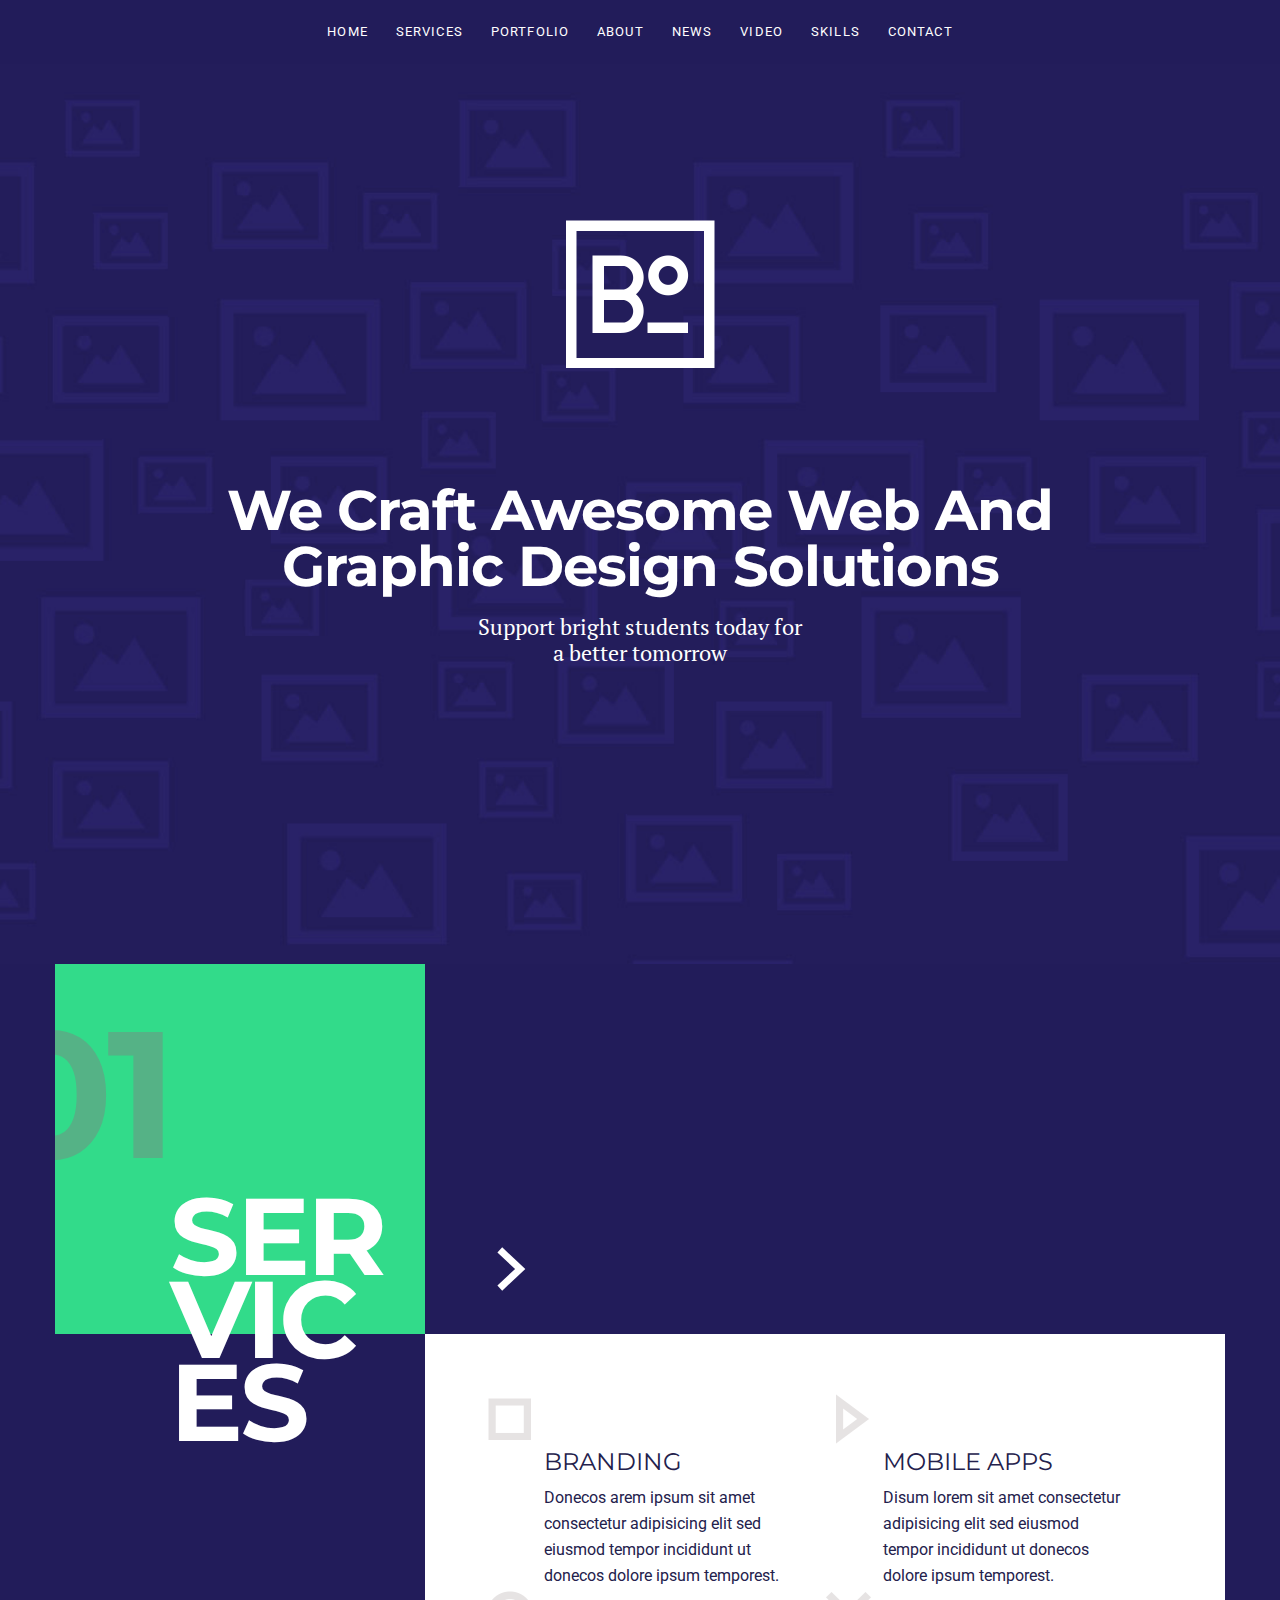
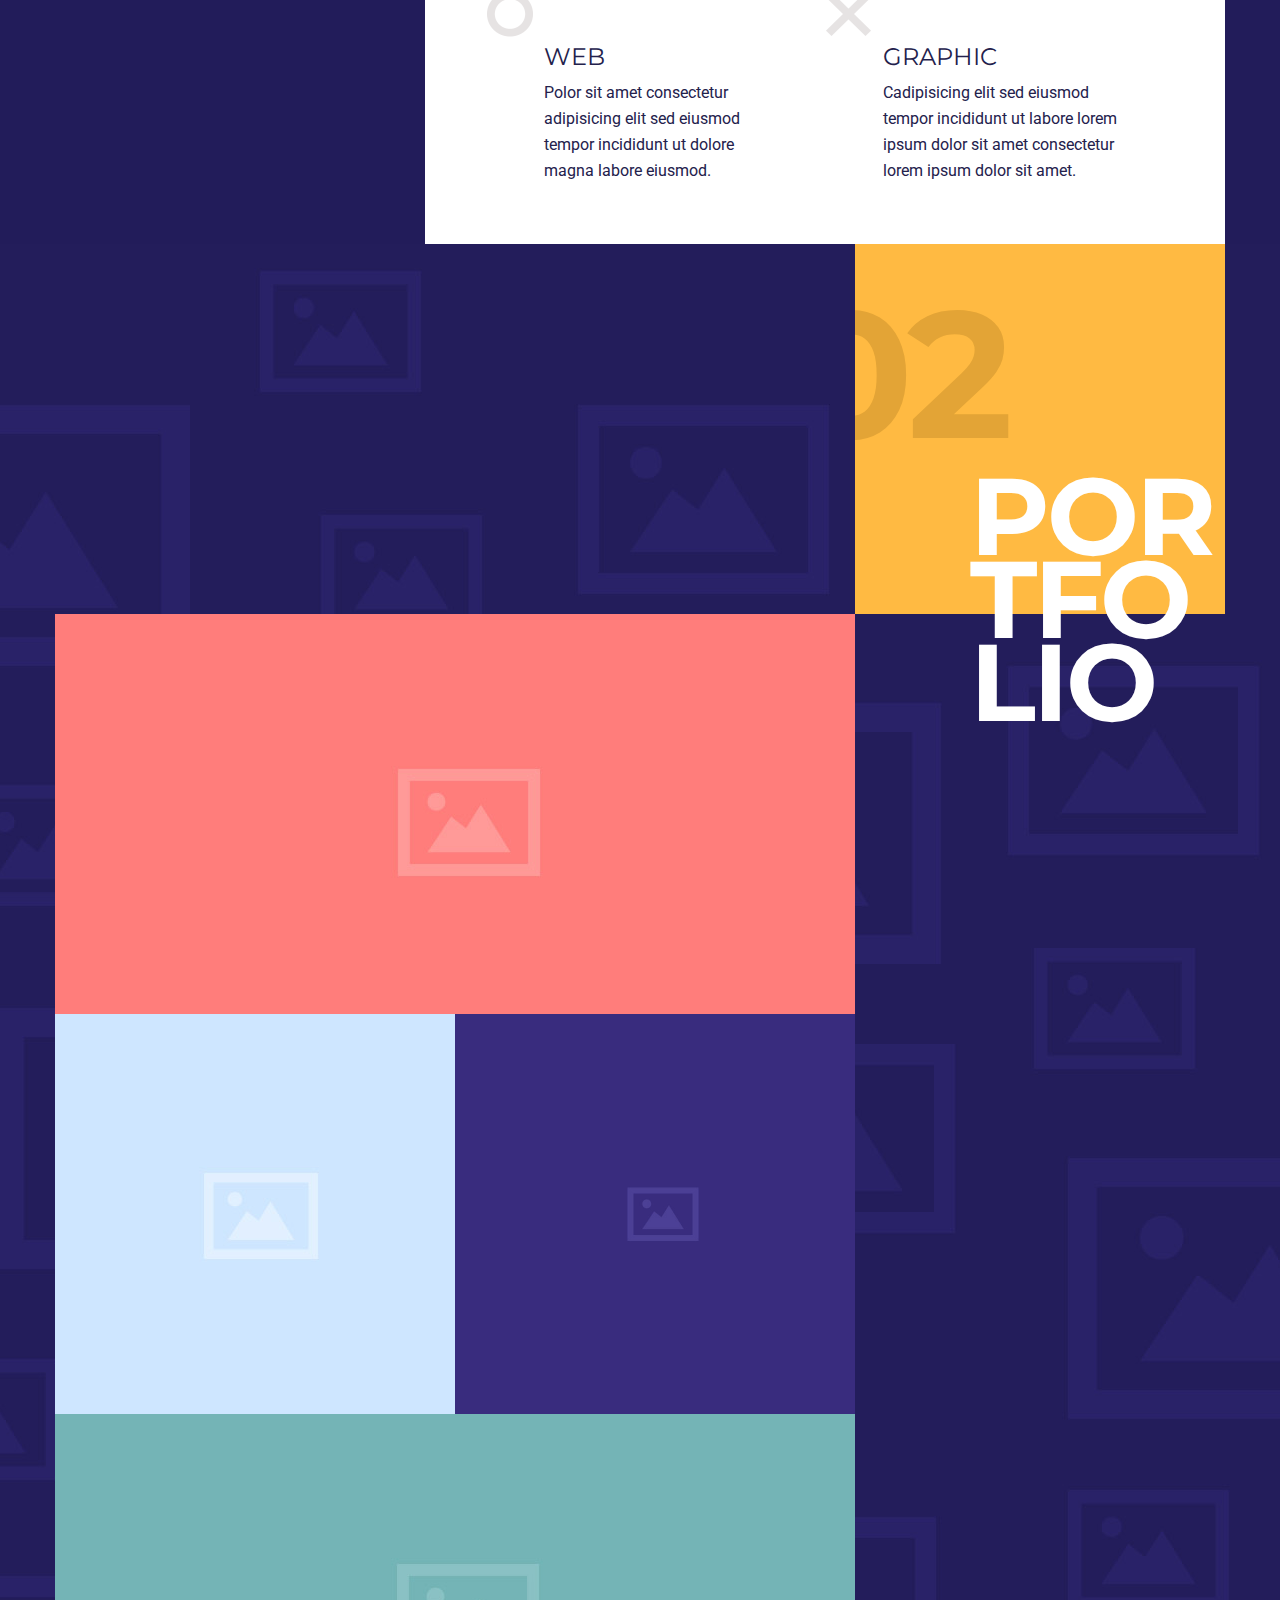
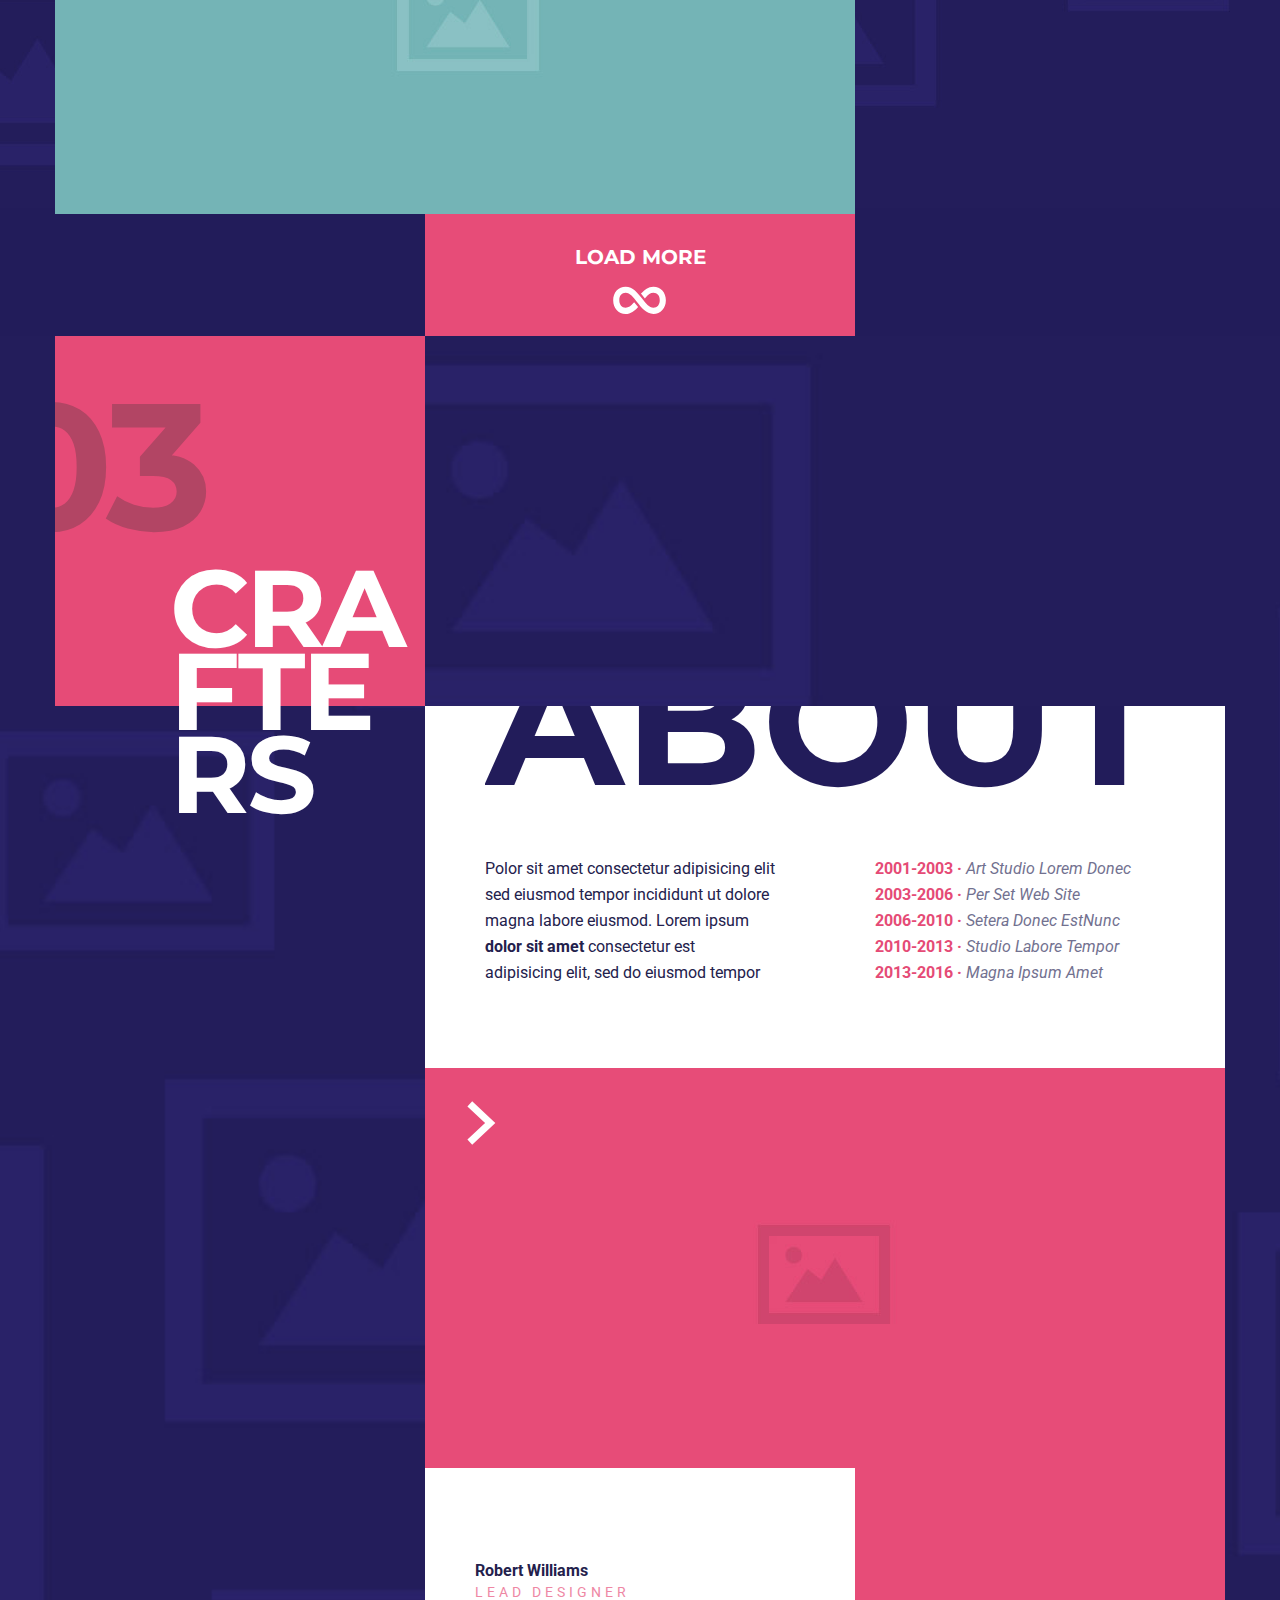
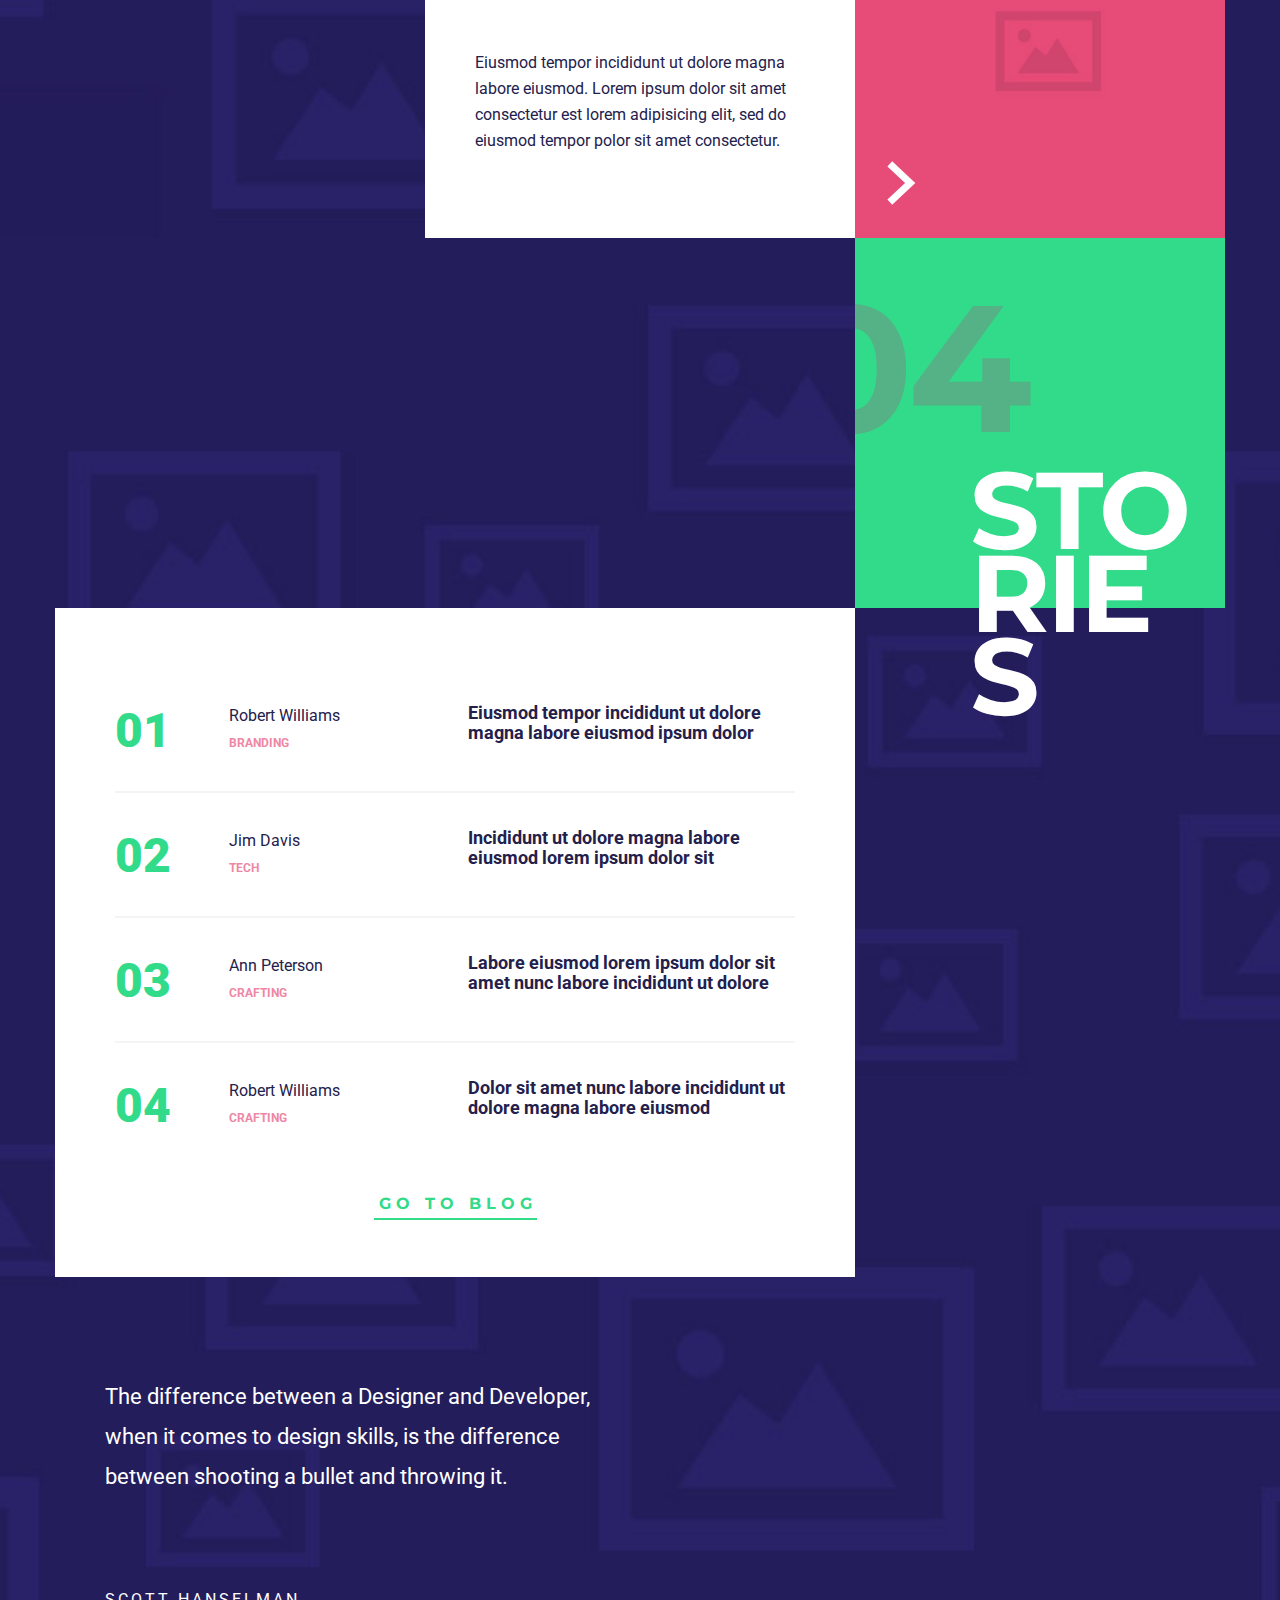
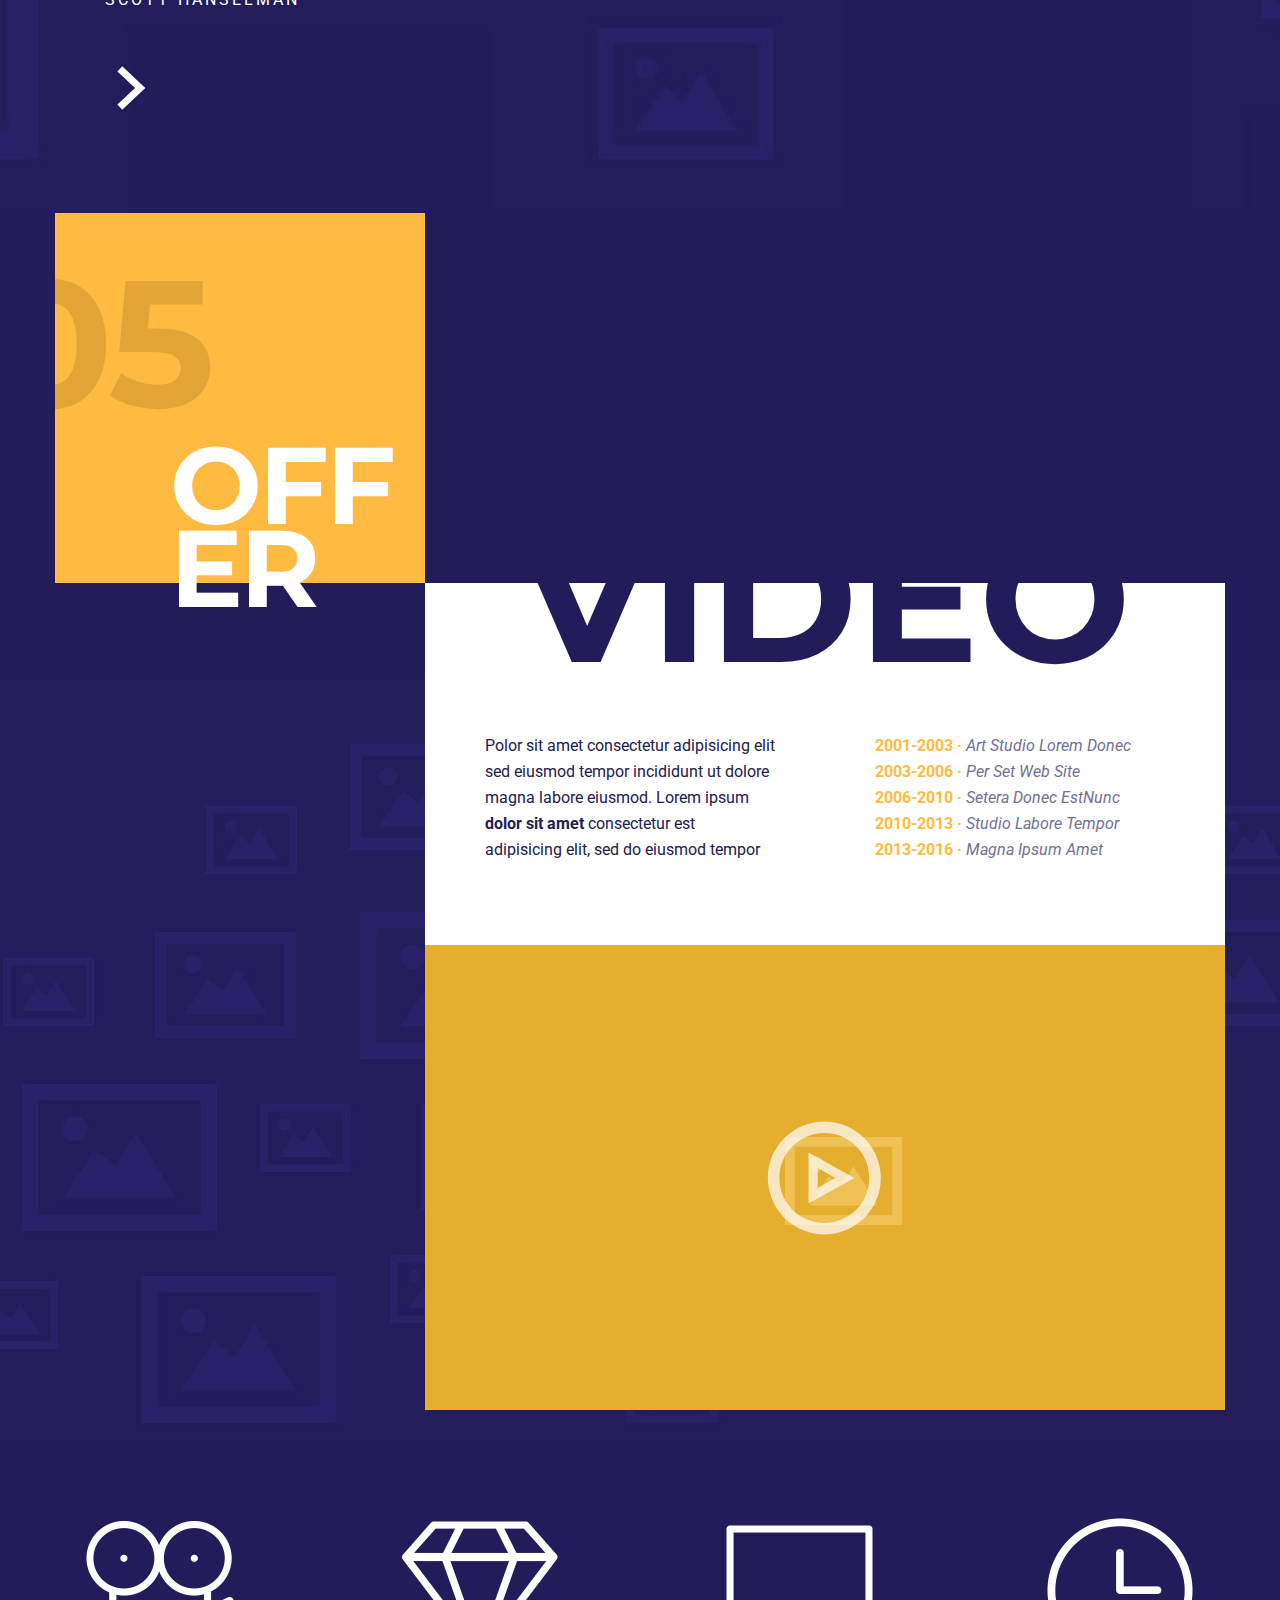
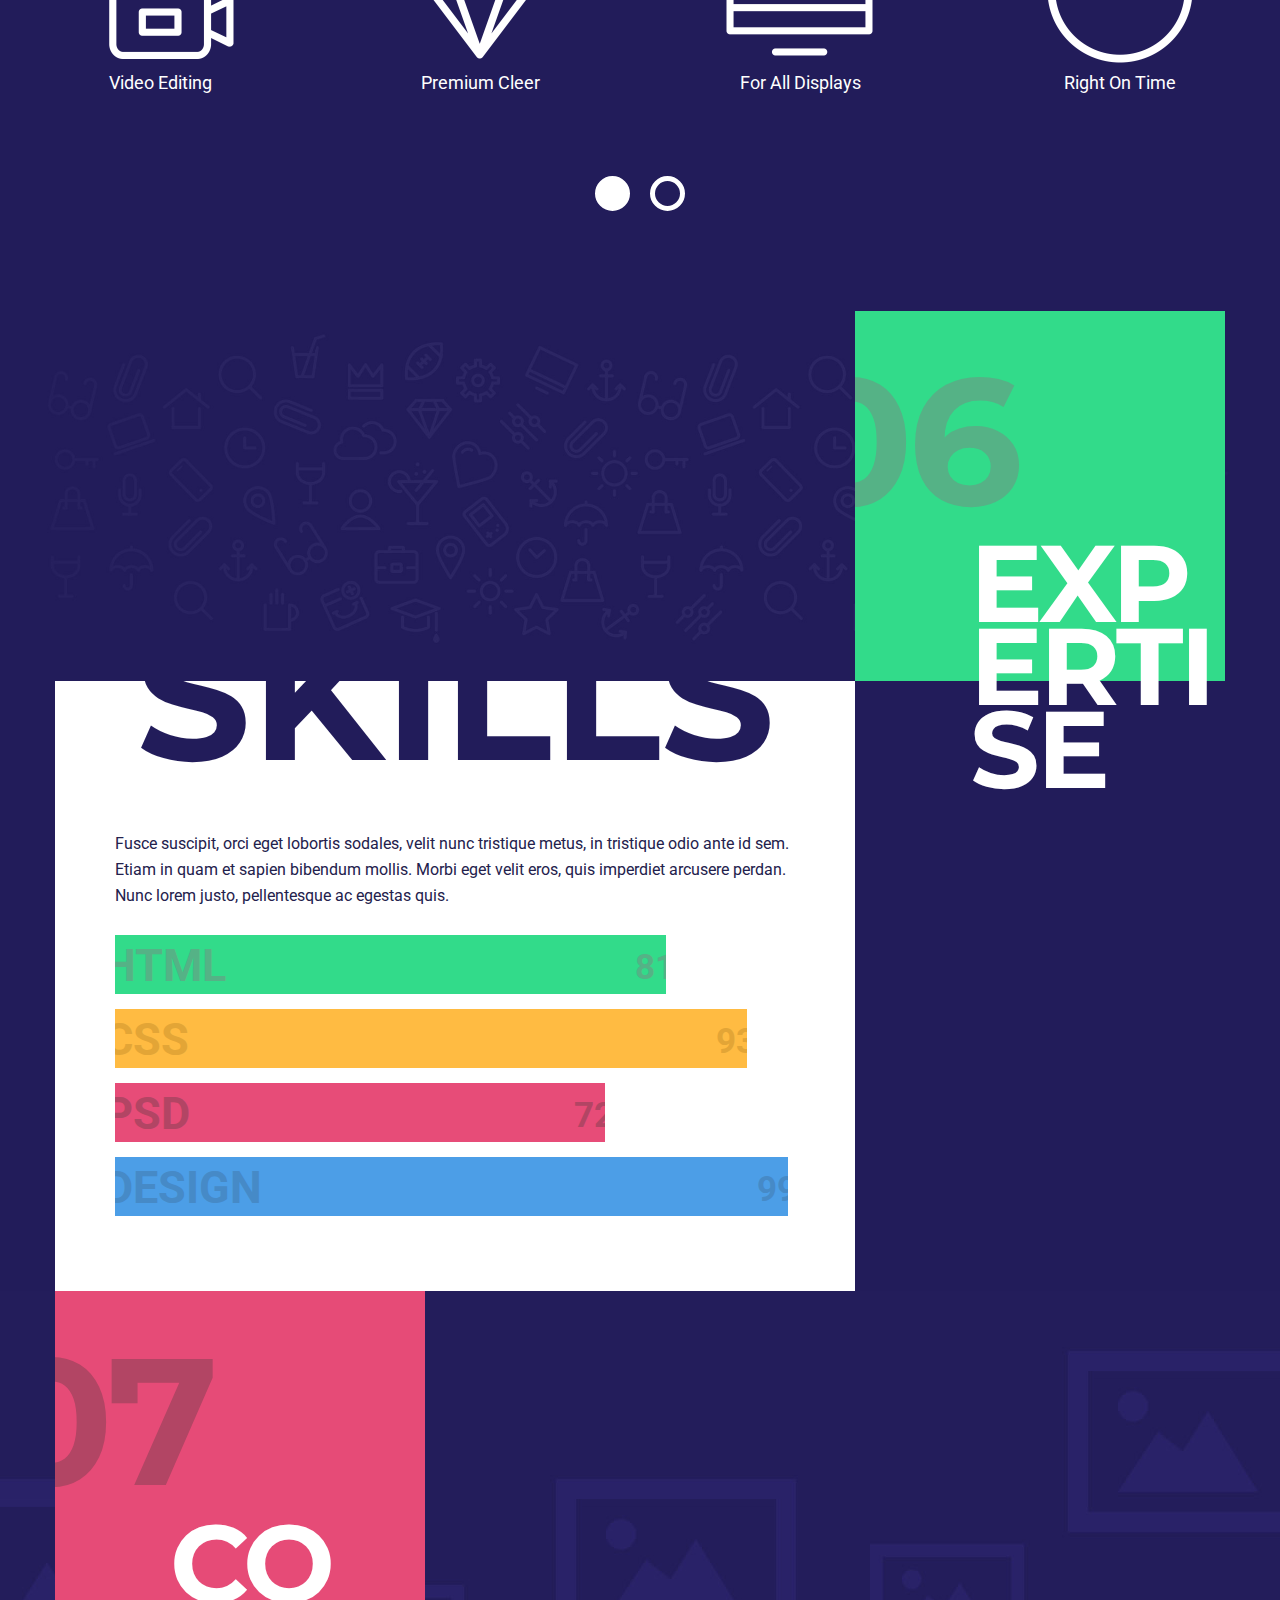
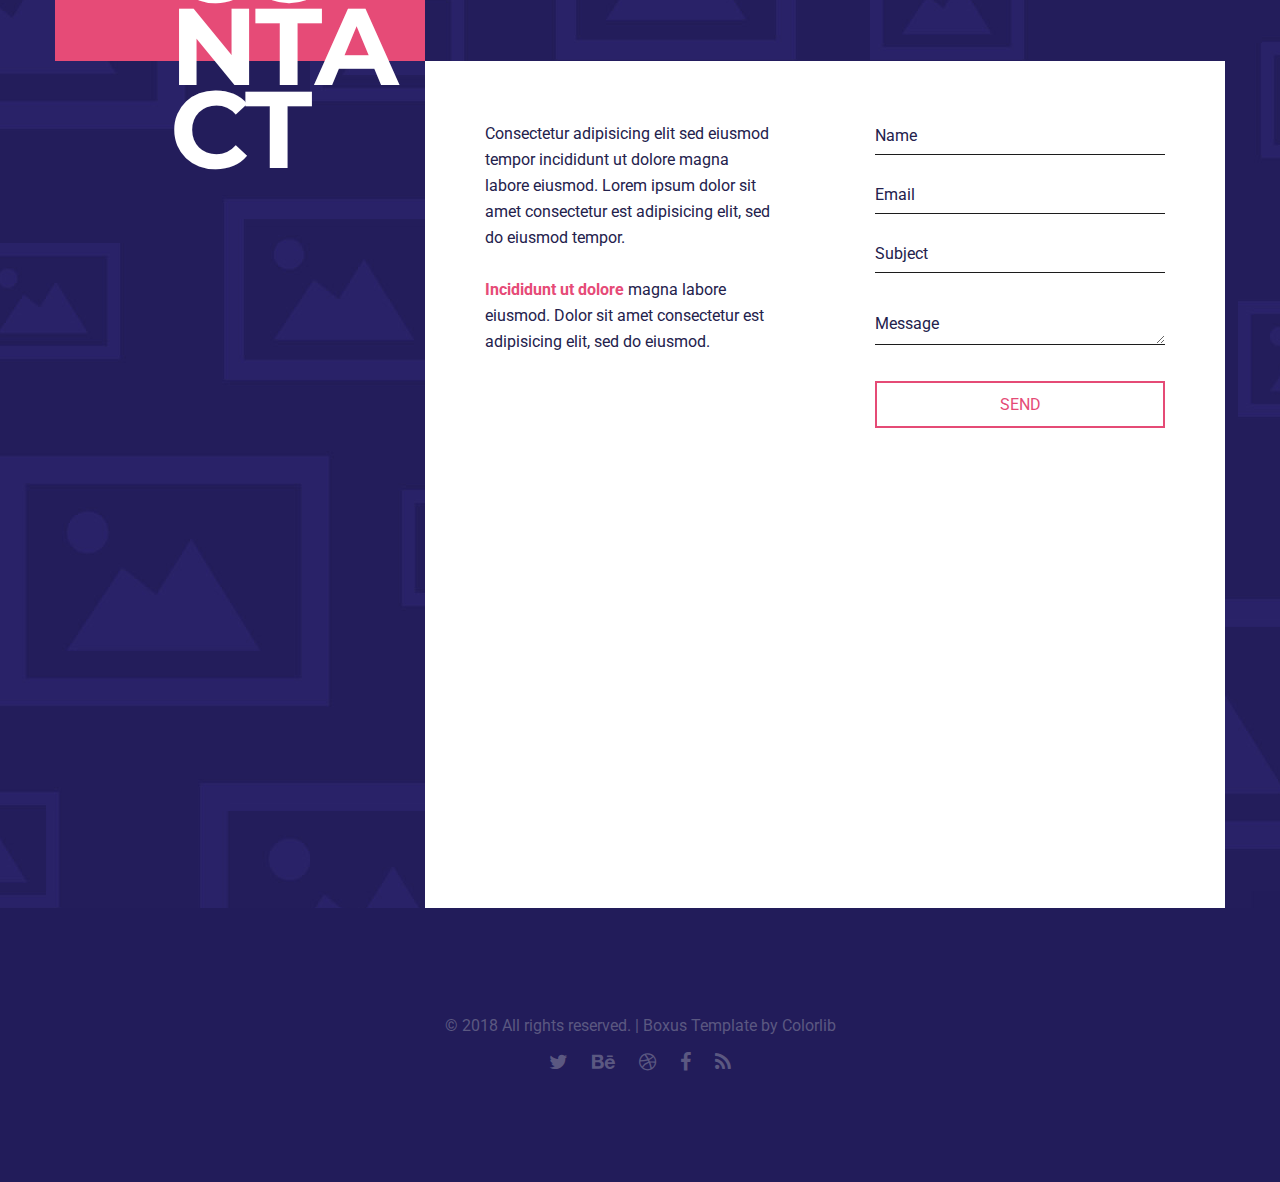
<file: 04 Trabajando con Plantillas/ejercicios/Club Deportivo/plantilla-boxus/index.html>
<!DOCTYPE HTML>
<html lang="en-US">
    <head>
        <title>Boxus - Html Responsive One Page Template</title>
        <meta http-equiv="Content-Type" content="text/html; charset=UTF-8">
        <meta name="description" content="Template by Colorlib" />
        <meta name="keywords" content="HTML, CSS, JavaScript, PHP" />
        <meta name="author" content="Colorlib" />
        <meta name="viewport" content="width=device-width, initial-scale=1, maximum-scale=1">

        <link rel="shortcut icon" href="images/favicon.png" />
        <link href='http://fonts.googleapis.com/css?family=Roboto:300,400,400i,700,700i,900|Montserrat:400,700|PT+Serif' rel='stylesheet' type='text/css'>
        <link rel="stylesheet" type="text/css"  href='css/clear.css' />
        <link rel="stylesheet" type="text/css"  href='css/common.css' />
        <link rel="stylesheet" type="text/css"  href='css/font-awesome.min.css' />
        <link rel="stylesheet" type="text/css"  href='css/carouFredSel.css' />
        <link rel="stylesheet" type="text/css"  href='css/prettyPhoto.css' />
        <link rel="stylesheet" type="text/css"  href='css/sm-clean.css' />
        <link rel="stylesheet" type="text/css"  href='style.css' />

        <!--[if lt IE 9]>
                <script src="js/html5.js"></script>
        <![endif]-->

    </head>
    <body>

        <!-- Preloader Gif -->
        <table class="doc-loader">
            <tr>
                <td>
                    <img src="images/ajax-document-loader.gif" alt="Loading..." />
                </td>
            </tr>
        </table>

        <!-- Menu -->
        <div class="menu-wrapper center-relative">
            <nav id="header-main-menu">
                <div class="mob-menu">MENU</div>
                <ul class="main-menu sm sm-clean">
                    <li><a href="#home">Home</a></li>
                    <li><a href="#services">Services</a></li>
                    <li><a href="#portfolio">Portfolio</a></li>
                    <li><a href="#about">About</a></li>
                    <li><a href="#news">News</a></li>
                    <li><a href="#video">Video</a></li>
                    <li><a href="#skills">Skills</a></li>
                    <li><a href="#contact">Contact</a></li>
                </ul>
            </nav>
        </div>



        <!-- Home -->

        <div id="home" class="section intro-page">
            <div class="block content-1170 center-relative center-text">
                <img class="top-logo" src="demo-images/logo.png" alt="Boxus" />
                <br>
                <h1 class="big-title">We Craft Awesome Web And <span>Graphic Design Solutions</span></h1>
                <p class="title-desc">Support bright students today for a better tomorrow</p>
            </div>
        </div>



        <!-- Service -->

        <div id="services" class="section">
            <div class="block content-1170 center-relative">
                <div class="section-title-holder left">
                    <div class="section-num">
                        <span>01</span>
                    </div>
                    <h2 class="entry-title">Services</h2>
                </div>
                <div class="section-content-holder right">
                    <div class="content-wrapper">
                        <script>
                            var slider1_speed = "500";
                            var slider1_auto = "false";
                            var slider1_hover = "true";
                        </script>
                        <div class="image-slider-wrapper relative service slider1">
                            <a id="slider1_next" class="image_slider_next" href ="#"></a>

                            <ul id="slider1" class="image-slider slides">
                                <li>
                                    <div class="service-holder ">
                                        <img src="demo-images/icon_01.png" alt="">
                                        <div class="service-content-holder">
                                            <div class="service-title">BRANDING</div>
                                            <div class="service-content">
                                                Donecos arem ipsum sit amet consectetur adipisicing elit sed eiusmod tempor incididunt ut donecos dolore ipsum temporest.<br />
                                            </div>
                                        </div>
                                    </div>
                                    <div class="service-holder ">
                                        <img src="demo-images/icon_02.png" alt="">
                                        <div class="service-content-holder">
                                            <div class="service-title">MOBILE APPS</div>
                                            <div class="service-content">
                                                Disum lorem sit amet consectetur adipisicing elit sed eiusmod tempor incididunt ut donecos dolore ipsum temporest.<br />
                                            </div>
                                        </div>
                                    </div>
                                    <div class="service-holder ">
                                        <img src="demo-images/icon_03.png" alt="">
                                        <div class="service-content-holder">
                                            <div class="service-title">WEB</div>
                                            <div class="service-content">
                                                Polor sit amet consectetur adipisicing elit sed eiusmod tempor incididunt ut dolore magna labore eiusmod.<br />
                                            </div>
                                        </div>
                                    </div>
                                    <div class="service-holder ">
                                        <img src="demo-images/icon_04.png" alt="">
                                        <div class="service-content-holder">
                                            <div class="service-title">GRAPHIC</div>
                                            <div class="service-content">
                                                Cadipisicing elit sed eiusmod tempor incididunt ut labore lorem ipsum dolor sit amet consectetur lorem ipsum dolor sit amet.<br />
                                            </div>
                                        </div>
                                    </div>
                                </li>
                                <li>
                                    <div class="service-holder ">
                                        <img src="demo-images/icon_03.png" alt="">
                                        <div class="service-content-holder">
                                            <div class="service-title">SERVICES</div>
                                            <div class="service-content">
                                                Donecos arem ipsum sit amet consectetur adipisicing elit sed eiusmod tempor incididunt ut donecos dolore ipsum temporest.<br />
                                            </div>
                                        </div>
                                    </div>
                                    <div class="service-holder ">
                                        <img src="demo-images/icon_04.png" alt="">
                                        <div class="service-content-holder">
                                            <div class="service-title">PSD</div>
                                            <div class="service-content">
                                                Disum lorem sit amet consectetur adipisicing elit sed eiusmod tempor incididunt ut donecos dolore ipsum temporest.<br />
                                            </div>
                                        </div>
                                    </div>
                                    <div class="service-holder ">
                                        <img src="demo-images/icon_02.png" alt="">
                                        <div class="service-content-holder">
                                            <div class="service-title">HTML</div>
                                            <div class="service-content">
                                                Polor sit amet consectetur adipisicing elit sed eiusmod tempor incididunt ut dolore magna labore eiusmod.<br />
                                            </div>
                                        </div>
                                    </div>
                                    <div class="service-holder ">
                                        <img src="demo-images/icon_01.png" alt="">
                                        <div class="service-content-holder">
                                            <div class="service-title">PHP</div>
                                            <div class="service-content">
                                                Cadipisicing elit sed eiusmod tempor incididunt ut labore lorem ipsum dolor sit amet consectetur lorem ipsum dolor sit amet.<br />
                                            </div>
                                        </div>
                                    </div>
                                </li>
                            </ul>
                            <div class = "clear"></div>
                        </div>

                    </div>
                </div>
                <div class='clear'></div>
            </div>
        </div>


        <!-- Portfolio -->
        <div id="portfolio" class="section">
            <div class="block content-1170 center-relative">
                <div class="section-title-holder right">
                    <div class="section-num">
                        <span>02</span>
                    </div>
                    <h2 class="entry-title">Portfolio</h2>
                </div>
                <div class="section-content-holder portfolio-holder left">
                    <div class="grid" id="portfolio-grid">
                        <div class="grid-sizer"></div>
                        <div class="grid-item element-item p_one">
                            <a href="single-portfolio.html">
                                <img src="demo-images/portfolio_item_01.jpg" alt="">
                                <div class="portfolio-text-holder">
                                    <div class="portfolio-text-wrapper">
                                        <p class="portfolio-type">
                                            <img src="images/icon_post.svg" alt="">
                                        </p>
                                        <p class="portfolio-text">PSD MOCKUP</p>
                                        <p class="portfolio-sec-text">Smart Watch</p>
                                    </div>
                                </div>
                            </a>
                        </div>
                        <div class="grid-item element-item p_one_half">
                            <a href="single-portfolio2.html">
                                <img src="demo-images/portfolio_item_02.jpg" alt="">
                                <div class="portfolio-text-holder">
                                    <div class="portfolio-text-wrapper">
                                        <p class="portfolio-type">
                                            <img src="images/icon_post.svg" alt="">
                                        </p>
                                        <p class="portfolio-text">PSD MOCKUP</p>
                                        <p class="portfolio-sec-text">Smart Watch</p>
                                    </div>
                                </div>
                            </a>
                        </div>
                        <div class="grid-item element-item p_one_half">
                            <a data-rel="prettyPhoto[gallery1]" href="demo-images/portfolio_item_08.jpg">
                                <img src="demo-images/portfolio_item_08.jpg" alt="">
                                <div class="portfolio-text-holder">
                                    <div class="portfolio-text-wrapper">
                                        <p class="portfolio-type">
                                            <img src="images/icon_post.svg" alt="">
                                        </p>
                                        <p class="portfolio-text">PSD MOCKUP</p>
                                        <p class="portfolio-sec-text">Smart Watch</p>
                                    </div>
                                </div>
                            </a>
                        </div>
                        <div class="grid-item element-item p_one">
                            <a data-rel="prettyPhoto[gallery1]" href="demo-images/portfolio_item_05.jpg">
                                <img src="demo-images/portfolio_item_05.jpg" alt="">
                                <div class="portfolio-text-holder">
                                    <div class="portfolio-text-wrapper">
                                        <p class="portfolio-type">
                                            <img src="images/icon_post.svg" alt="">
                                        </p>
                                        <p class="portfolio-text">PSD MOCKUP</p>
                                        <p class="portfolio-sec-text">Smart Watch</p>
                                    </div>
                                </div>
                            </a>
                        </div>
                    </div>

                    <div class="clear"></div>
                    <div class="block portfolio-load-more-holder">
                        <a target="_self" class="more-posts">LOAD MORE</a>
                        <img src="images/icon_infinity.svg" alt="Load more">
                    </div>
                </div>
                <div class="clear"></div>
            </div>
            <div class="clear"></div>
        </div>


        <!-- About -->
        <div id="about" class="section">
            <div class="block content-1170 center-relative">
                <div class="section-title-holder left">
                    <div class="section-num">
                        <span>03</span>
                    </div>
                    <h2 class="entry-title">CRAFTERS</h2>
                </div>
                <div class="section-content-holder right">
                    <div class="content-wrapper">
                        <div class="content-title-holder">
                            <p class="content-title">About</p>
                        </div>
                        <div class="one_half ">
                            Polor sit amet consectetur adipisicing elit sed eiusmod tempor incididunt ut dolore magna labore eiusmod. Lorem ipsum <strong>dolor sit amet</strong> consectetur est adipisicing elit, sed do eiusmod tempor
                        </div>
                        <div class="one_half last ">
                            <span style="color: #e54b76;"><strong>2001-2003 ·</strong></span> <span style="color:#727190;"><em>Art Studio Lorem Donec</em></span><br>
                            <span style="color: #e54b76;"><strong>2003-2006 ·</strong></span> <span style="color:#727190;"><em>Per Set Web Site</em></span><br>
                            <span style="color: #e54b76;"><strong>2006-2010 ·</strong></span> <span style="color:#727190;"><em>Setera Donec EstNunc</em></span><br>
                            <span style="color: #e54b76;"><strong>2010-2013 ·</strong></span> <span style="color:#727190;"><em>Studio Labore Tempor</em></span><br>
                            <span style="color: #e54b76;"><strong>2013-2016 ·</strong></span> <span style="color:#727190;"><em>Magna Ipsum Amet</em></span><br>
                        </div><div class="clear"></div>
                        <br>
                        <br>
                    </div>

                    <div class="full-width ">
                        <script>
                            var aboutImage_speed = "500";
                            var aboutImage_auto = "false";
                            var aboutImage_hover = "true";
                        </script>
                        <div class="image-slider-wrapper relative img aboutImage">
                            <a id="aboutImage_next" class="image_slider_next" href="#"></a>
                            <div class="caroufredsel_wrapper">
                                <ul id="aboutImage" class="image-slider slides">
                                    <li><img src="demo-images/about_img_04.jpg" alt=""></li>
                                    <li><img src="demo-images/about_img_05.jpg" alt=""></li>
                                    <li><img src="demo-images/about_img_06.jpg" alt=""></li>
                                </ul>
                            </div>
                            <div class="clear"></div>
                        </div>

                        <script>
                            var team1_speed = "500";
                            var team1_auto = "false";
                            var team1_hover = "true";
                        </script>
                        <div class="image-slider-wrapper relative team team1">
                            <a id="team1_next" class="image_slider_next" href="#"></a>
                            <div class="caroufredsel_wrapper">
                                <ul id="team1" class="image-slider slides">
                                    <li>
                                        <div class="member-content-holder">
                                            <h4 class="member-name">Robert Williams</h4>
                                            <p class="member-position">LEAD DESIGNER</p>
                                            <div class="member-content">
                                                Eiusmod tempor incididunt ut dolore magna labore eiusmod. Lorem ipsum dolor sit amet consectetur est lorem adipisicing elit, sed do eiusmod tempor polor sit amet consectetur.<br>
                                            </div>
                                        </div>
                                        <div class="member-image-holder">
                                            <img src="demo-images/about_img_01.jpg" alt="">
                                        </div>
                                        <div class="clear"></div>
                                    </li>

                                    <li>
                                        <div class="member-content-holder">
                                            <h4 class="member-name">John Doe</h4>
                                            <p class="member-position">SEO MASTER</p>
                                            <div class="member-content">
                                                Eiusmod tempor incididunt ut dolore magna labore eiusmod. Lorem ipsum dolor sit amet consectetur est lorem adipisicing elit, sed do eiusmod tempor polor sit amet consectetur.<br>
                                            </div>
                                        </div>
                                        <div class="member-image-holder">
                                            <img src="demo-images/about_img_02.jpg" alt="">
                                        </div>
                                        <div class="clear"></div>
                                    </li>

                                    <li>
                                        <div class="member-content-holder">
                                            <h4 class="member-name">John Doe</h4>
                                            <p class="member-position">PSD GURU</p>
                                            <div class="member-content">
                                                Eiusmod tempor incididunt ut dolore magna labore eiusmod. Lorem ipsum dolor sit amet consectetur est lorem adipisicing elit, sed do eiusmod tempor polor sit amet consectetur.<br>
                                            </div>
                                        </div>
                                        <div class="member-image-holder">
                                            <img src="demo-images/about_img_03.jpg" alt="">
                                        </div>
                                        <div class="clear"></div>
                                    </li>
                                </ul>
                            </div>
                            <div class="clear"></div>
                        </div>
                    </div>   <!-- end full-width div -->

                </div>
                <div class="clear"></div>
            </div>
        </div>


        <!-- News -->
        <div id="news" class="section">
            <div class="block content-1170 center-relative">
                <div class="section-title-holder right">
                    <div class="section-num">
                        <span>
                            04
                        </span>
                    </div>
                    <h2 class="entry-title">STORIES</h2>
                </div>
                <div class="section-content-holder left">
                    <div class="content-wrapper">
                        <div class="blog-holder block center-relative">

                            <article class="relative blog-item-holder center-relative">
                                <div class="num">01</div>
                                <div class="info">
                                    <div class="author vcard ">Robert Williams</div>
                                    <div class="cat-links">
                                        <ul>
                                            <li><a href="#">BRANDING</a></li>
                                        </ul>
                                    </div>
                                </div>
                                <h3 class="entry-title">
                                    <a href="#">Eiusmod tempor incididunt ut dolore magna labore eiusmod ipsum dolor</a>
                                </h3>
                                <div class="clear"></div>
                            </article>

                            <article class="relative blog-item-holder center-relative">
                                <div class="num">02</div>
                                <div class="info">
                                    <div class="author vcard ">Jim Davis</div>
                                    <div class="cat-links">
                                        <ul>
                                            <li><a href="#">TECH</a></li>
                                        </ul>
                                    </div>
                                </div>
                                <h3 class="entry-title">
                                    <a href="#">Incididunt ut dolore magna labore eiusmod lorem ipsum dolor sit</a>
                                </h3>
                                <div class="clear"></div>
                            </article>

                            <article class="relative blog-item-holder center-relative">
                                <div class="num">03</div>
                                <div class="info">
                                    <div class="author vcard ">Ann Peterson</div>
                                    <div class="cat-links">
                                        <ul>
                                            <li><a href="#">CRAFTING</a></li>
                                        </ul>
                                    </div>
                                </div>
                                <h3 class="entry-title">
                                    <a href="#">Labore eiusmod lorem ipsum dolor sit amet nunc labore incididunt ut dolore</a>
                                </h3>
                                <div class="clear"></div>
                            </article>

                            <article class="relative blog-item-holder center-relative">
                                <div class="num">04</div>
                                <div class="info">
                                    <div class="author vcard ">Robert Williams</div>
                                    <div class="cat-links">
                                        <ul>
                                            <li><a href="#">CRAFTING</a></li>
                                        </ul>
                                    </div>
                                </div>
                                <h3 class="entry-title">
                                    <a href="#">Dolor sit amet nunc labore incididunt ut dolore magna labore eiusmod</a>
                                </h3>
                                <div class="clear"></div>
                            </article>

                            <div class="latest-post-bottom-text">
                                <a href="#">GO TO BLOG</a>
                            </div>
                        </div>

                    </div>
                </div>
                <div class="clear"></div>
            </div>

            <div class="block content-1170 center-relative">
                <div class="extra-content-left">
                    <script> var text1_speed = "500";
                        var text1_auto = "false";
                        var text1_hover = "true";
                    </script>
                    <div class="text1 testimonial-slider-holder slider-holder">
                        <div class="caroufredsel_wrapper">
                            <ul id="text1" class="slides testimonial">
                                <li>
                                    <div class="testimonial-content">
                                        <p class="testimonial-text">The difference between a Designer and Developer, when it comes to design skills, is the difference between shooting a bullet and throwing it.</p>
                                        <p class="testimonial-author">SCOTT HANSELMAN</p>
                                    </div>
                                    <div class="clear">
                                    </div>
                                </li>
                                <li style="width: 500px;">
                                    <div class="testimonial-content">
                                        <p class="testimonial-text">To create anything–whether a short story or a magazine profile or a film or a sitcom–is to believe, if only momentarily, you are capable of magic.</p>
                                        <p class="testimonial-author">TOM BISSEL</p>
                                    </div>
                                    <div class="clear"></div>
                                </li>
                                <li>
                                    <div class="testimonial-content">
                                        <p class="testimonial-text">As a profession, graphic designers have been shamefully remiss or ineffective about plying their craft for social or political betterment.</p>
                                        <p class="testimonial-author">STEVEN HELLER</p>
                                    </div>
                                    <div class="clear"></div>
                                </li>
                            </ul>
                        </div>
                        <a id="text1_next" class="carousel_text_next" href="#"></a>
                        <div class="clear"></div>
                    </div>
                </div>
            </div>
        </div>


        <!-- Video -->
        <div id="video" class="section">
            <div class="block content-1170 center-relative">
                <div class="section-title-holder left">
                    <div class="section-num">
                        <span>
                            05
                        </span>
                    </div>
                    <h2 class="entry-title">OFFER</h2>
                </div>
                <div class="section-content-holder right">
                    <div class="content-wrapper">
                        <div class="content-title-holder">
                            <p class="content-title">Video</p>
                        </div>
                        <div class="one_half ">
                            Polor sit amet consectetur adipisicing elit sed eiusmod tempor incididunt ut dolore magna labore eiusmod. Lorem ipsum <strong>dolor sit amet</strong> consectetur est adipisicing elit, sed do eiusmod tempor
                        </div>
                        <div class="one_half last ">
                            <span style="color: #FFBA42;"><strong>2001-2003 ·</strong></span> <span style="color: #727190;"><em>Art Studio Lorem Donec</em></span><br>
                            <span style="color: #FFBA42;"><strong>2003-2006 ·</strong></span> <span style="color: #727190;"><em>Per Set Web Site</em></span><br>
                            <span style="color: #FFBA42;"><strong>2006-2010 ·</strong></span> <span style="color: #727190;"><em>Setera Donec EstNunc</em></span><br>
                            <span style="color: #FFBA42;"><strong>2010-2013 ·</strong></span> <span style="color: #727190;"><em>Studio Labore Tempor</em></span><br>
                            <span style="color: #FFBA42;"><strong>2013-2016 ·</strong></span> <span style="color: #727190;"><em>Magna Ipsum Amet</em></span><br>
                        </div><div class="clear"></div>
                        <br>
                        <br>
                    </div>
                    <div class="full-width ">
                        <a class="video-popup-holder" href="https://vimeo.com/157276599" data-rel="prettyPhoto[gallery-video1]">
                            <img class="thumb" src="demo-images/video_img.jpg" alt="">
                            <img class="popup-play" src="images/icon_video.svg" alt="Play">
                        </a>
                    </div>
                </div>
                <div class="clear"></div>
            </div>

            <div class="extra-content-full-width">
                <script>
                    var fwslider1_speed = "500";
                    var fwslider1_auto = "false";
                    var fwslider1_hover = "true";
                    var fwslider1_start = "0";
                    var fwslider1_width = "400";
                    var fwslider1_num = "5";
                </script>
                <div class="fwslider1 fw-image-slider-holder list_carousel relative">
                    <div class="caroufredsel_wrapper">
                        <ul id="fwslider1" class="fw-image-slider">
                            <li class="fw-slide">
                                <img src="demo-images/icon_editing.png" alt="">
                                <p class="fw-slide-text">Video Editing</p>
                            </li>
                            <li class="fw-slide">
                                <img src="demo-images/icon_clear.png" alt="">
                                <p class="fw-slide-text">Premium Cleer</p>
                            </li>
                            <li class="fw-slide">
                                <img src="demo-images/icon_display.png" alt="">
                                <p class="fw-slide-text">For All Displays</p>
                            </li>
                            <li class="fw-slide">
                                <img src="demo-images/icon_time.png" alt="">
                                <p class="fw-slide-text">Right On Time</p>
                            </li>
                            <li class="fw-slide">
                                <img src="demo-images/icon_ideas.png" alt="">
                                <p class="fw-slide-text">Innovative Ideas</p>
                            </li>
                            <li class="fw-slide">
                                <img src="demo-images/icon_sound.png" alt="">
                                <p class="fw-slide-text">Perfect Sound</p>
                            </li>
                            <li class="fw-slide">
                                <img src="demo-images/icon_solution.png" alt="">
                                <p class="fw-slide-text">3D Solution</p>
                            </li>
                        </ul>
                    </div>
                    <div class="clear"></div>
                    <div id="fwslider1_fw_image_slide_pager" class="fw_carousel_pagination"></div>
                </div>
                <a id="fwslider1_fw_next" class="carousel_fw_next" href="#"></a>
                <div class="clear"></div>
            </div>
        </div>


        <!-- Skills -->

        <div id="skills" class="section">
            <div class="block content-1170 center-relative">
                <div class="section-title-holder right">
                    <div class="section-num">
                        <span>06</span>
                    </div>
                    <h2 class="entry-title">EXPERTISE</h2>
                </div>
                <div class="section-content-holder left">
                    <div class="content-wrapper">
                        <div class="content-title-holder">
                            <p class="content-title">Skills</p>
                        </div>
                        <p>Fusce suscipit, orci eget lobortis sodales, velit nunc tristique metus, in tristique odio ante id sem. Etiam in quam et sapien bibendum mollis. Morbi eget velit eros, quis imperdiet arcusere perdan. Nunc lorem justo, pellentesque ac egestas quis.</p>
                        <br>
                        <div class="progress_bar ">
                            <div class="progress_bar_field_holder" style="width:81%;">
                                <div class="progress_bar_title" style="color: #55B286">HTML</div>
                                <div class="progress_bar_percent_text" style="color: #55B286">81%</div>
                                <div class="progress_bar_field_perecent" style="background-color:#32DB8A;"></div>
                            </div>
                        </div>
                        <div class="progress_bar ">
                            <div class="progress_bar_field_holder" style="width:93%;">
                                <div class="progress_bar_title" style="color: #E3A536">CSS</div>
                                <div class="progress_bar_percent_text" style="color: #E3A536">93%</div>
                                <div class="progress_bar_field_perecent" style="background-color:#FFBB42;"></div>
                            </div>
                        </div>
                        <div class="progress_bar ">
                            <div class="progress_bar_field_holder" style="width:72%;">
                                <div class="progress_bar_title" style="color: #B24564">PSD</div>
                                <div class="progress_bar_percent_text" style="color: #B24564">72%</div>
                                <div class="progress_bar_field_perecent" style="background-color:#E74C78;"></div>
                            </div>
                        </div>
                        <div class="progress_bar ">
                            <div class="progress_bar_field_holder" style="width:99%;">
                                <div class="progress_bar_title" style="color: #468ac7">DESIGN</div>
                                <div class="progress_bar_percent_text" style="color: #468ac7">99%</div>
                                <div class="progress_bar_field_perecent" style="background-color:#4C9EE7;"></div>
                            </div>
                        </div>
                    </div>
                </div>
                <div class="clear"></div>
            </div>
        </div>

        <!-- Contact -->
        <div id="contact" class="section">
            <div class="block content-1170 center-relative">
                <div class="section-title-holder left">
                    <div class="section-num">
                        <span>
                            07
                        </span>
                    </div>
                    <h2 class="entry-title">Contact</h2>
                </div>
                <div class="section-content-holder right">
                    <div class="content-wrapper">
                        <div class="one_half ">
                            <p>Consectetur adipisicing elit sed eiusmod tempor incididunt ut dolore magna labore eiusmod. Lorem ipsum dolor sit amet consectetur est adipisicing elit, sed do eiusmod tempor.</p>
                            <br>
                            <p><strong><span style="color: #e64b77;">Incididunt ut dolore</span></strong> magna labore eiusmod. Dolor sit amet consectetur est adipisicing elit, sed do eiusmod.</p>
                        </div>
                        <div class="one_half last">
                            <div class="contact-form">
                                <p><input id="name" type="text" name="your-name" placeholder="Name"></p>
                                <p><input id="contact-email" type="email" name="your-email" placeholder="Email"></p>
                                <p><input id="subject" type="text" name="your-subject" placeholder="Subject"></p>
                                <p><textarea id="message" name="your-message" placeholder="Message"></textarea></p>
                                <p><input type="submit" onClick="SendMail()" value="SEND"></p>
                            </div>
                        </div>
                        <div class="clear"></div>
                    </div>
                    <div class="full-width">
                        <iframe src="https://www.google.com/maps/embed?pb=!1m14!1m12!1m3!1d4274.290564544589!2d-75.2952832049782!3d40.753669641460846!2m3!1f0!2f0!3f0!3m2!1i1024!2i768!4f13.1!5e0!3m2!1sen!2srs!4v1444506658649" width="600" height="450" frameborder="0" style="border:0" allowfullscreen></iframe>
                    </div>
                </div>
                <div class="clear"></div>
            </div>
        </div>

        <!-- Footer -->

        <footer>
            <div class="footer content-1170 center-relative">
                <ul>
                    <li class="copyright-footer">
                        © 2018 All rights reserved. | Boxus Template by <a href="https://colorlib.com" target="_blank">Colorlib</a>
                    </li>
                    <li class="social-footer">
                        <a href="#"><span class="fa fa-twitter"></span></a>
                        <a href="#"><span class="fa fa-behance"></span></a>
                        <a href="#"><span class="fa fa-dribbble"></span></a>
                        <a href="#"><span class="fa fa-facebook"></span></a>
                        <a href="#"><span class="fa fa-rss"></span></a>
                    </li>
                </ul>
            </div>
        </footer>


        <!--Load JavaScript-->
        <script type="text/javascript" src="js/jquery.js"></script>
        <script type='text/javascript' src='js/jquery.sticky-kit.min.js'></script>
        <script type='text/javascript' src='js/jquery.smartmenus.min.js'></script>
        <script type='text/javascript' src='js/jquery.sticky.js'></script>
        <script type='text/javascript' src='js/jquery.dryMenu.js'></script>
        <script type='text/javascript' src='js/isotope.pkgd.js'></script>
        <script type='text/javascript' src='js/jquery.carouFredSel-6.2.0-packed.js'></script>
        <script type='text/javascript' src='js/jquery.mousewheel.min.js'></script>
        <script type='text/javascript' src='js/jquery.touchSwipe.min.js'></script>
        <script type='text/javascript' src='js/jquery.easing.1.3.js'></script>
        <script type='text/javascript' src='js/imagesloaded.pkgd.js'></script>
        <script type='text/javascript' src='js/jquery.prettyPhoto.js'></script>
        <script type='text/javascript' src='js/main.js'></script>
    </body>
</html>
</file>
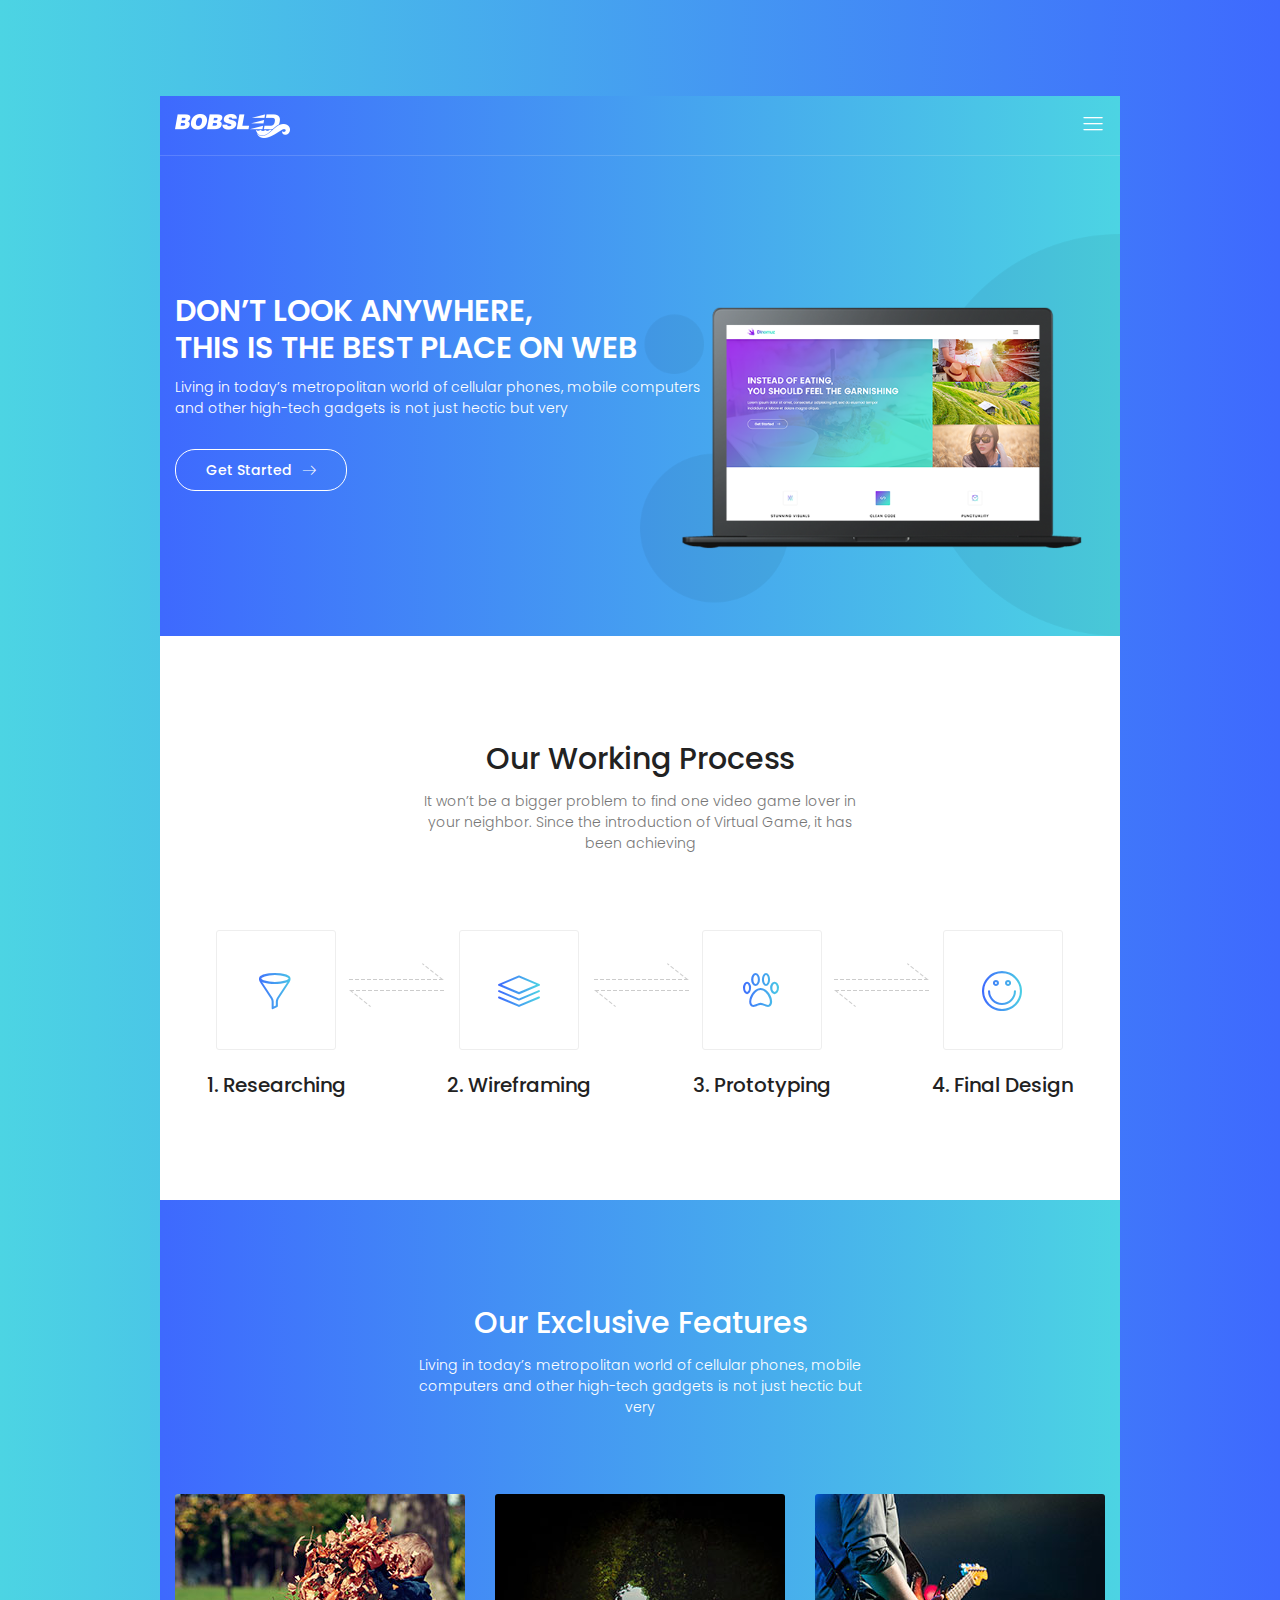
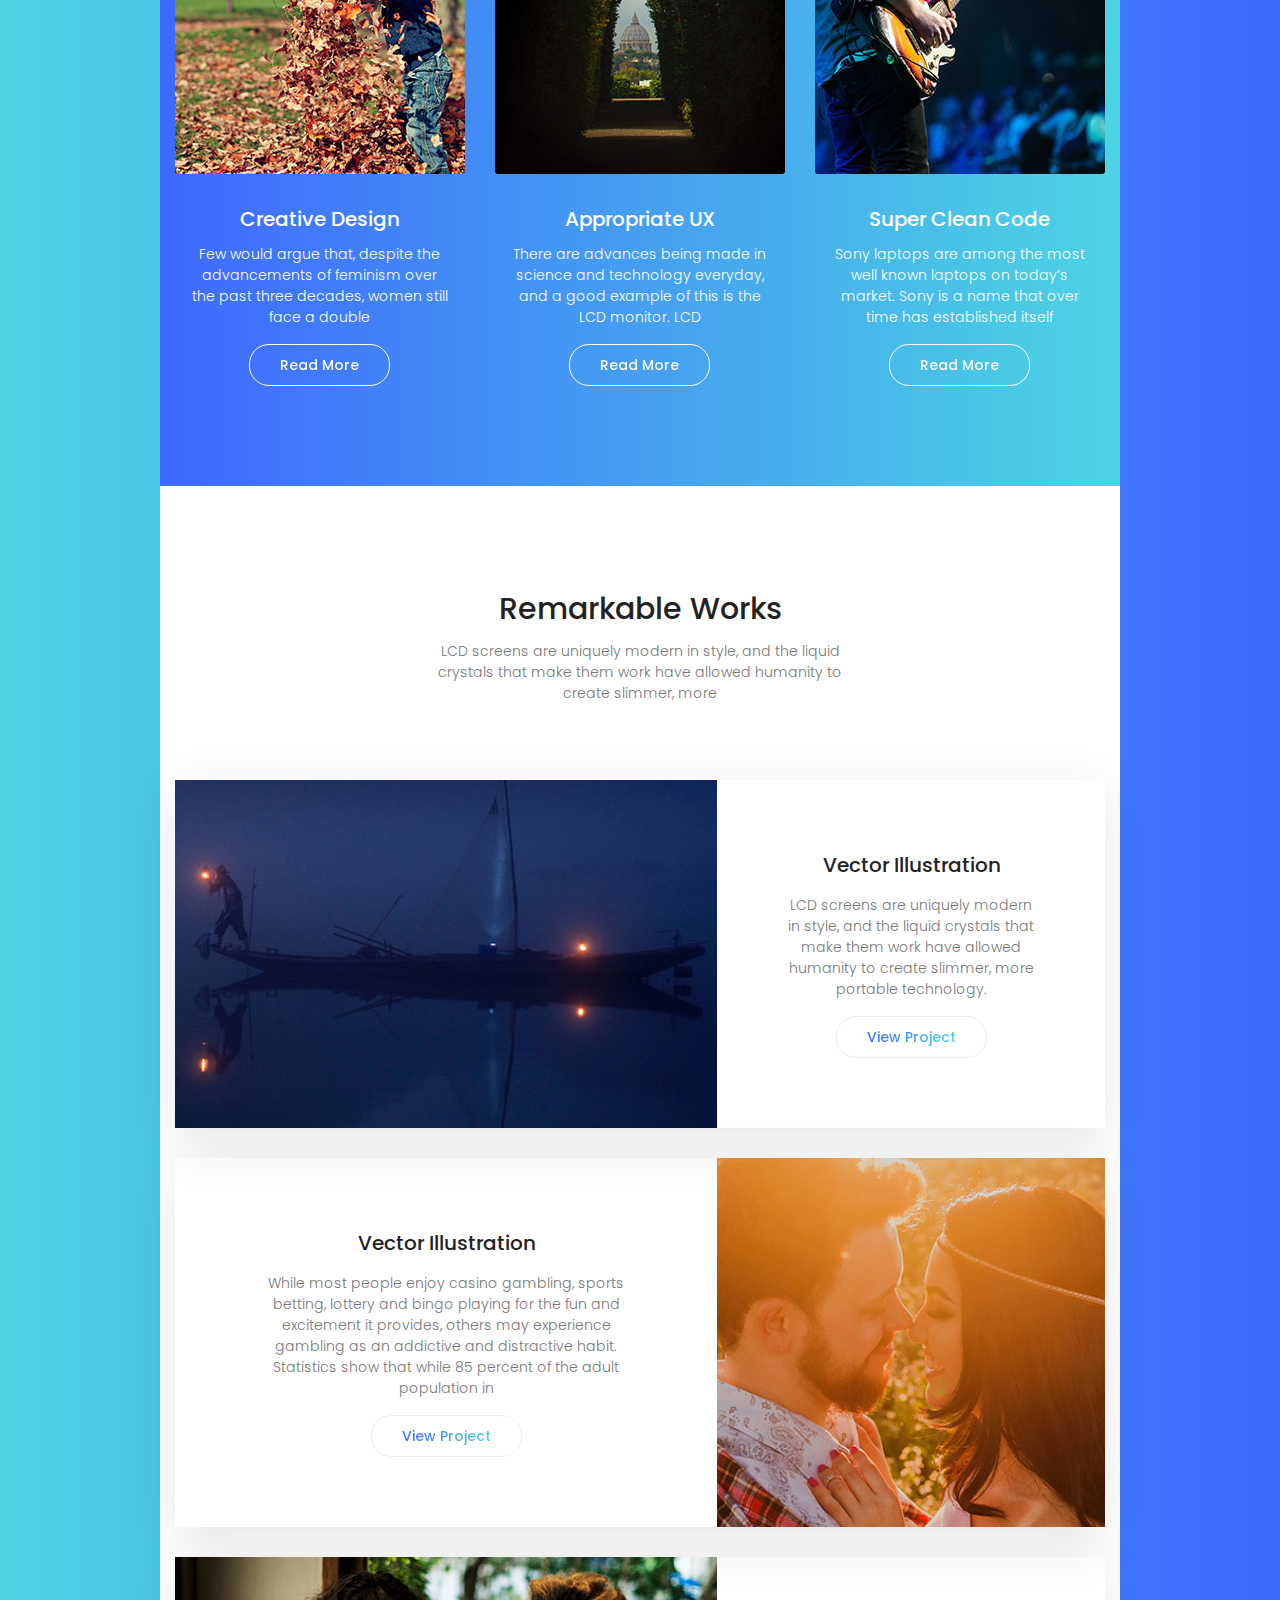
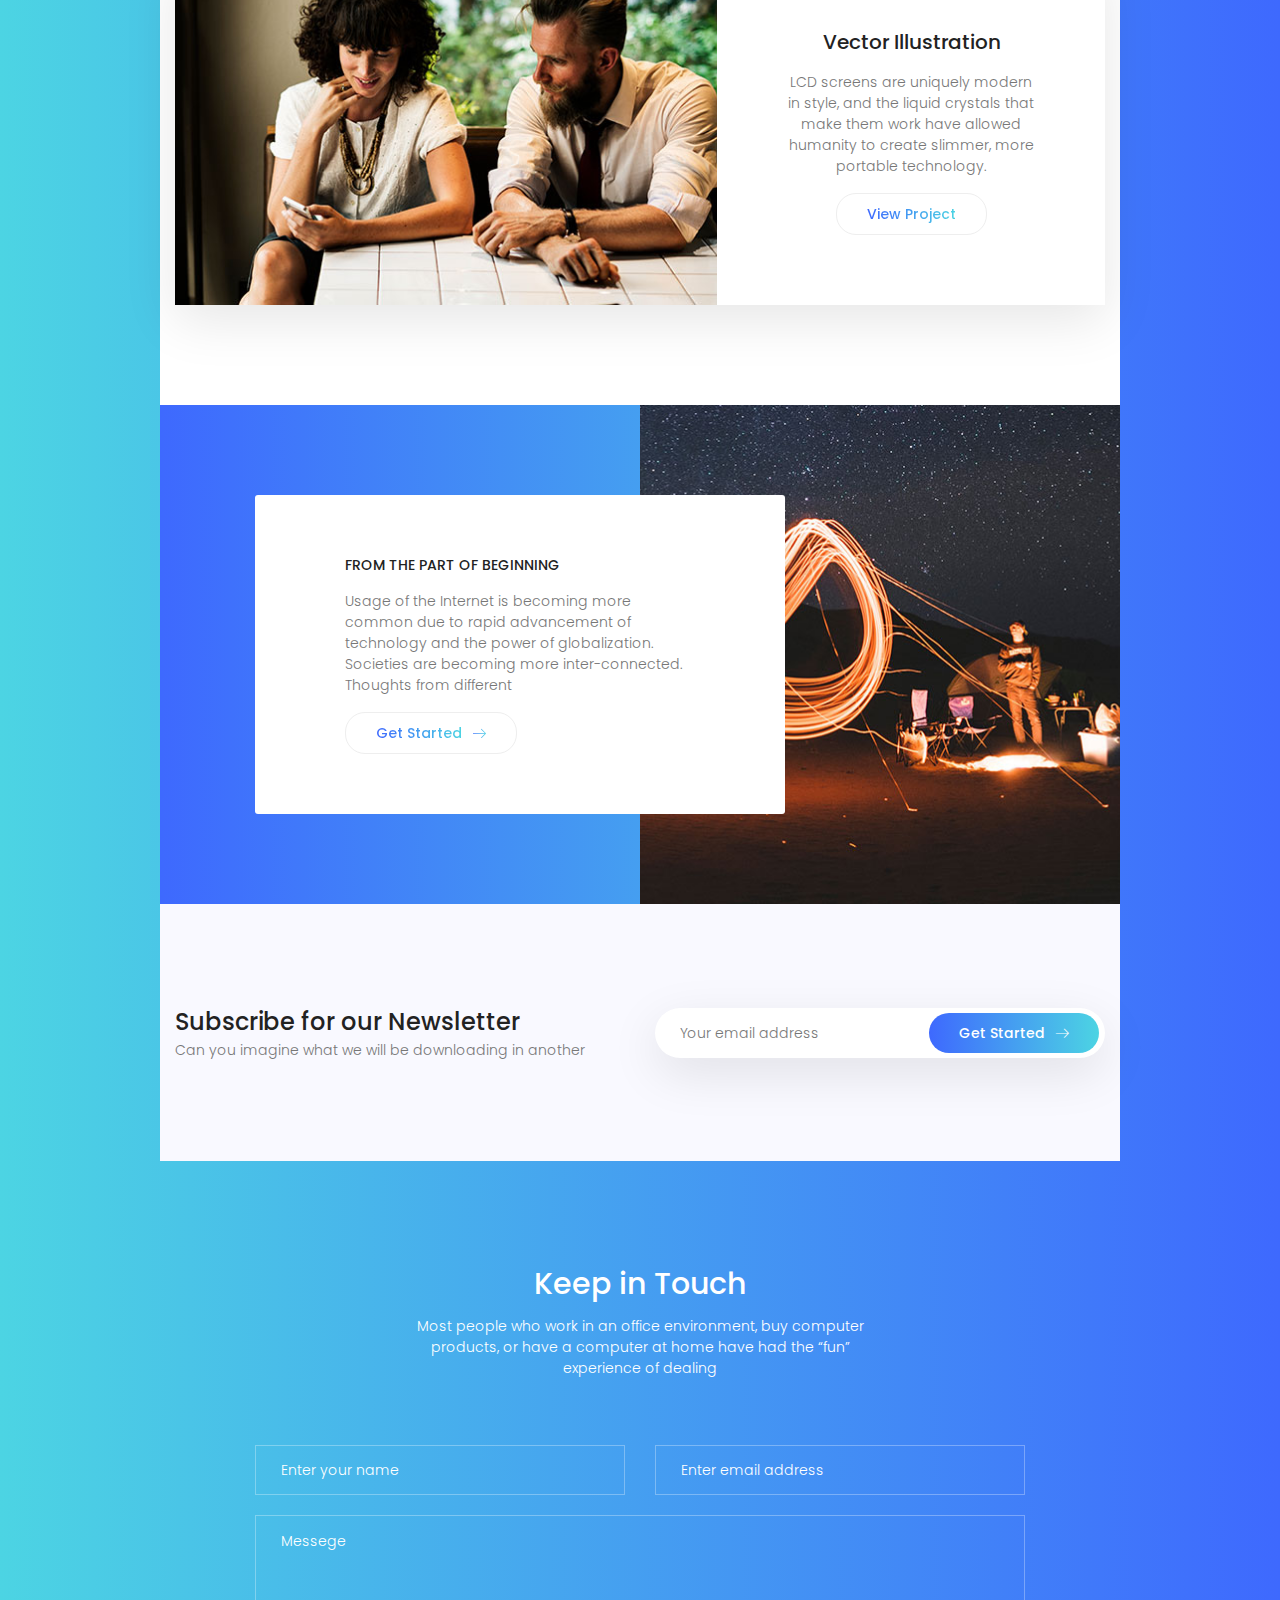
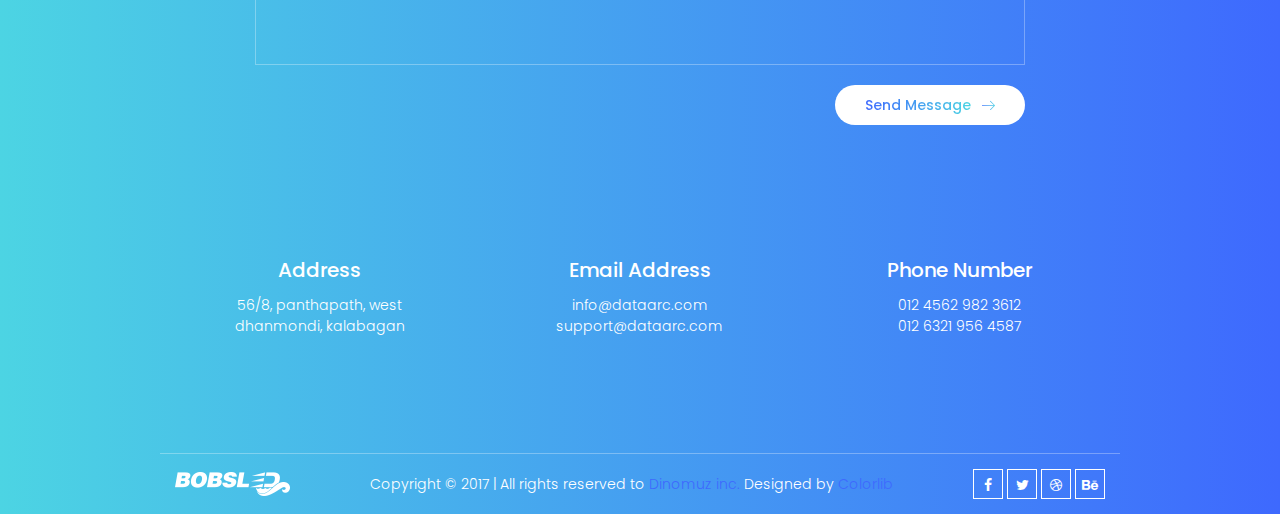
<file: 04 Trabajando con Plantillas/ejercicios/Fiestas y Eventos/plantilla-bobsled/index.html>
<!DOCTYPE html>
<html lang="zxx" class="no-js">
<head>
	<!-- Mobile Specific Meta -->
	<meta name="viewport" content="width=device-width, initial-scale=1, shrink-to-fit=no">
	<!-- Favicon-->
	<link rel="shortcut icon" href="img/fav.png">
	<!-- Author Meta -->
	<meta name="author" content="CodePixar">
	<!-- Meta Description -->
	<meta name="description" content="">
	<!-- Meta Keyword -->
	<meta name="keywords" content="">
	<!-- meta character set -->
	<meta charset="UTF-8">
	<!-- Site Title -->
	<title>Bobsled</title>

	<link href="https://fonts.googleapis.com/css?family=Poppins:300,500,600" rel="stylesheet">
		<!--
		CSS
		============================================= -->
		<link rel="stylesheet" href="css/linearicons.css">
		<link rel="stylesheet" href="css/owl.carousel.css">
		<link rel="stylesheet" href="css/font-awesome.min.css">
		<link rel="stylesheet" href="css/nice-select.css">
		<link rel="stylesheet" href="css/magnific-popup.css">
		<link rel="stylesheet" href="css/bootstrap.css">
		<link rel="stylesheet" href="css/main.css">
	</head>
	<body>
		<div class="main-wrapper-first">
			<div class="hero-area relative">
				<header>
					<div class="container">
						<div class="header-wrap">
							<div class="header-top d-flex justify-content-between align-items-center">
								<div class="logo">
									<a href="index.html"><img src="img/logo.png" alt=""></a>
								</div>
								<div class="main-menubar d-flex align-items-center">
									<nav class="hide">
										<a href="index.html">Home</a>
										<a href="generic.html">Generic</a>
										<a href="elements.html">Elements</a>
									</nav>
									<div class="menu-bar"><span class="lnr lnr-menu"></span></div>
								</div>
							</div>
						</div>
					</div>
				</header>
				<div class="banner-area">
					<div class="container">
						<div class="row height align-items-center">
							<div class="col-lg-7">
								<div class="banner-content">
									<h1 class="text-white text-uppercase mb-10">Don’t look anywhere, <br> This is the best place on web</h1>
									<p class="text-white mb-30">Living in today’s metropolitan world of cellular phones, mobile computers and other high-tech gadgets is not just hectic but very</p>
									<a href="#" class="primary-btn d-inline-flex align-items-center"><span class="mr-10">Get Started</span><span class="lnr lnr-arrow-right"></span></a>
								</div>
							</div>
						</div>
					</div>
				</div>
			</div>
		</div>
		<div class="main-wrapper">
			<div class="working-process-area">
				<div class="container">
					<div class="row justify-content-center">
						<div class="col-lg-6">
							<div class="section-title text-center">
								<h2>Our Working Process</h2>
								<p>It won’t be a bigger problem to find one video game lover in your neighbor. Since the introduction of Virtual Game, it has been achieving</p>
							</div>
						</div>
					</div>
					<div class="total-work-process d-flex flex-wrap justify-content-around align-items-center">
						<div class="single-work-process">
							<div class="work-icon-box">
								<span class="lnr lnr-funnel"></span>
							</div>
							<h4 class="caption">1. Researching</h4>
						</div>
						<div class="work-arrow">
							<img src="img/elements/work-arrow.png" alt="">
						</div>
						<div class="single-work-process">
							<div class="work-icon-box">
								<span class="lnr lnr-layers"></span>
							</div>
							<h4 class="caption">2. Wireframing</h4>
						</div>
						<div class="work-arrow">
							<img src="img/elements/work-arrow.png" alt="">
						</div>
						<div class="single-work-process">
							<div class="work-icon-box">
								<span class="lnr lnr-paw"></span>
							</div>
							<h4 class="caption">3. Prototyping</h4>
						</div>
						<div class="work-arrow">
							<img src="img/elements/work-arrow.png" alt="">
						</div>
						<div class="single-work-process">
							<div class="work-icon-box">
								<span class="lnr lnr-smile"></span>
							</div>
							<h4 class="caption">4. Final Design</h4>
						</div>
					</div>
				</div>
			</div>
		</div>
		<div class="main-wrapper">
			<!-- Start Feature Area -->
			<section class="featured-area">
				<div class="container">
					<div class="row justify-content-center">
						<div class="col-lg-6">
							<div class="section-title text-center">
								<h2 class="text-white">Our Exclusive Features</h2>
								<p class="text-white">Living in today’s metropolitan world of cellular phones, mobile computers and other high-tech gadgets is not just hectic but very </p>
							</div>
						</div>
					</div>
					<div class="row">
						<div class="col-md-4">
							<div class="single-feature">
								<div class="thumb" style="background: url(img/t1.jpg);"></div>
								<div class="desc text-center mt-30">
									<h4 class="text-white">Creative Design</h4>
									<p class="text-white">Few would argue that, despite the advancements of feminism over the past three decades, women still face a double</p>
									<a href="#" class="primary-btn"><span>Read More</span></a>
								</div>
							</div>
						</div>
						<div class="col-md-4">
							<div class="single-feature">
								<div class="thumb" style="background: url(img/t2.jpg);"></div>
								<div class="desc text-center mt-30">
									<h4 class="text-white">Appropriate UX</h4>
									<p class="text-white">There are advances being made in science and technology everyday, and a good example of this is the LCD monitor. LCD </p>
									<a href="#" class="primary-btn"><span>Read More</span></a>
								</div>
							</div>
						</div>
						<div class="col-md-4">
							<div class="single-feature">
								<div class="thumb" style="background: url(img/t3.jpg);"></div>
								<div class="desc text-center mt-30">
									<h4 class="text-white">Super Clean Code</h4>
									<p class="text-white">Sony laptops are among the most well known laptops on today’s market. Sony is a name that over time has established itself</p>
									<a href="#" class="primary-btn"><span>Read More</span></a>
								</div>
							</div>
						</div>
					</div>
				</div>
			</section>
			<!-- End Feature Area -->
			<!-- Start Remarkable Wroks Area -->
			<section class="remarkable-area">
				<div class="container">
					<div class="row justify-content-center">
						<div class="col-lg-6">
							<div class="section-title text-center">
								<h2>Remarkable Works</h2>
								<p>LCD screens are uniquely modern in style, and the liquid crystals that make them work have allowed humanity to create slimmer, more </p>
							</div>
						</div>
					</div>
					<div class="single-remark">
						<div class="row no-gutters">
							<div class="col-lg-7 col-md-6">
								<div class="remark-thumb" style="background: url(img/r1.jpg);"></div>
							</div>
							<div class="col-lg-5 col-md-6">
								<div class="remark-desc">
									<h4>Vector Illustration</h4>
									<p>LCD screens are uniquely modern in style, and the liquid crystals that make them work have allowed humanity to create slimmer, more portable technology.</p>
									<a href="#" class="primary-btn"><span>View Project</span></a>
								</div>
							</div>
						</div>
					</div>
					<div class="single-remark">
						<div class="row no-gutters">
							<div class="col-lg-7 col-md-6">
								<div class="remark-desc">
									<h4>Vector Illustration</h4>
									<p>While most people enjoy casino gambling, sports betting, lottery and bingo playing for the fun and excitement it provides, others may experience gambling as an addictive and distractive habit. Statistics show that while 85 percent of the adult population in </p>
									<a href="#" class="primary-btn"><span>View Project</span></a>
								</div>
							</div>
							<div class="col-lg-5 col-md-6">
								<div class="remark-thumb" style="background: url(img/r2.jpg);"></div>
							</div>
						</div>
					</div>
					<div class="single-remark">
						<div class="row no-gutters">
							<div class="col-lg-7 col-md-6">
								<div class="remark-thumb" style="background: url(img/r3.jpg);"></div>
							</div>
							<div class="col-lg-5 col-md-6">
								<div class="remark-desc">
									<h4>Vector Illustration</h4>
									<p>LCD screens are uniquely modern in style, and the liquid crystals that make them work have allowed humanity to create slimmer, more portable technology.</p>
									<a href="#" class="primary-btn"><span>View Project</span></a>
								</div>
							</div>
						</div>
					</div>
				</div>
			</section>
			<!-- End Remarkable Wroks Area -->
			<!-- Start Story Area -->
			<section class="story-area">
				<div class="container">
					<div class="row align-items-center">
						<div class="col-lg-1">
						</div>
						<div class="col-lg-7">
							<div class="story-box">
								<h6 class="text-uppercase">From the part of beginning</h6>
								<p>Usage of the Internet is becoming more common due to rapid advancement of technology and the power of globalization. Societies are becoming more inter-connected. Thoughts from different</p>
								<a href="#" class="primary-btn d-inline-flex align-items-center"><span class="mr-10">Get Started</span><span class="lnr lnr-arrow-right"></span></a>
							</div>
						</div>
					</div>
				</div>
			</section>
			<!-- End Story Area -->


			<!-- Start Subscription Area -->
			<section class="subscription-area">
				<div class="container">
					<div class="row align-items-center">
						<div class="col-lg-6">
							<div class="section-title">
								<h3>Subscribe for our Newsletter</h3>
								<span>Can you imagine what we will be downloading in another</span>
							</div>
						</div>
						<div class="col-lg-6">
							<div id="mc_embed_signup">
								<form target="_blank" novalidate action="https://spondonit.us12.list-manage.com/subscribe/post?u=1462626880ade1ac87bd9c93a&id=92a4423d01" method="get" class="subscription relative">
									<input type="email" name="EMAIL" placeholder="Your email address" onfocus="this.placeholder = ''" onblur="this.placeholder = 'Your email address'" required>
									<div style="position: absolute; left: -5000px;">
										<input type="text" name="b_36c4fd991d266f23781ded980_aefe40901a" tabindex="-1" value="">
									</div>
									<button class="primary-btn hover d-inline-flex align-items-center"><span class="mr-10">Get Started</span><span class="lnr lnr-arrow-right"></span></button>
									<div class="info"></div>
								</form>
							</div>
						</div>
					</div>
				</div>
			</section>
			<!-- End Subscription Area -->
			<!-- Start Contact Form -->
			<section class="contact-form-area">
				<div class="container">
					<div class="row justify-content-center">
						<div class="col-lg-6">
							<div class="section-title text-center">
								<h2 class="text-white">Keep in Touch</h2>
								<p class="text-white">Most people who work in an office environment, buy computer products, or have a computer at home have had the “fun” experience of dealing </p>
							</div>
						</div>
					</div>
					<form id="myForm" action="mail.php" method="post" class="contact-form">
						<div class="row justify-content-center">
							<div class="col-lg-5">
								<input type="text" name="fname" placeholder="Enter your name" onfocus="this.placeholder = ''" onblur="this.placeholder = 'Enter your name'" class="common-input mt-20" required>
							</div>
							<div class="col-lg-5">
								<input type="email" name="email" placeholder="Enter email address" pattern="[A-Za-z0-9._%+-]+@[A-Za-z0-9.-]+\.[A-Za-z]{1,63}$" onfocus="this.placeholder = ''" onblur="this.placeholder = 'Enter email address'" class="common-input mt-20" required>
							</div>
							<div class="col-lg-10">
								<textarea class="common-textarea mt-20" name="message" placeholder="Messege" onfocus="this.placeholder = ''" onblur="this.placeholder = 'Messege'" required></textarea>
							</div>
							<div class="col-lg-10 d-flex justify-content-end">
								<button class="primary-btn submit-btn d-inline-flex align-items-center mt-20"><span class="mr-10">Send Message</span><span class="lnr lnr-arrow-right"></span></button> <br>
								<div class="alert-msg"></div>
							</div>
						</div>
					</form>
				</div>
			</section>
			<!-- End Contact Form -->
			<!-- Start Footer Widget Area -->
			<section class="footer-widget-area">
				<div class="container">
					<div class="row">
						<div class="col-md-4">
							<div class="single-widget">
								<div class="desc">
									<h6 class="title">Address</h6>
									<p>56/8, panthapath, west <br> dhanmondi, kalabagan</p>
								</div>
							</div>
						</div>
						<div class="col-md-4">
							<div class="single-widget">
								<div class="desc">
									<h6 class="title">Email Address</h6>
									<div class="contact">
										<a href="mailto:info@dataarc.com">info@dataarc.com</a> <br>
										<a href="mailto:support@dataarc.com">support@dataarc.com</a>
									</div>
								</div>
							</div>
						</div>
						<div class="col-md-4">
							<div class="single-widget">
								<div class="desc">
									<h6 class="title">Phone Number</h6>
									<div class="contact">
										<a href="tel:1545">012 4562 982 3612</a> <br>
										<a href="tel:54512">012 6321 956 4587</a>
									</div>
								</div>
							</div>
						</div>
					</div>
				</div>
				<footer>
					<div class="container">
						<div class="footer-content d-flex justify-content-between align-items-center flex-wrap">
							<div class="logo">
								<a href="index.html"><img src="img/logo.png" alt=""></a>
							</div>
							<div class="copy-right-text">Copyright &copy; 2017  |  All rights reserved to <a href="#">Dinomuz inc.</a> Designed by <a href="https://colorlib.com" target="_blank">Colorlib</a></div>
							<div class="footer-social">
								<a href="#"><i class="fa fa-facebook"></i></a>
								<a href="#"><i class="fa fa-twitter"></i></a>
								<a href="#"><i class="fa fa-dribbble"></i></a>
								<a href="#"><i class="fa fa-behance"></i></a>
							</div>
						</div>
					</div>
				</footer>
			</section>
			<!-- End Footer Widget Area -->

		</div>




		<script src="js/vendor/jquery-2.2.4.min.js"></script>
		<script src="https://cdnjs.cloudflare.com/ajax/libs/popper.js/1.11.0/umd/popper.min.js" integrity="sha384-b/U6ypiBEHpOf/4+1nzFpr53nxSS+GLCkfwBdFNTxtclqqenISfwAzpKaMNFNmj4" crossorigin="anonymous"></script>
		<script src="js/vendor/bootstrap.min.js"></script>
		<script src="js/jquery.ajaxchimp.min.js"></script>
		<script src="js/owl.carousel.min.js"></script>
		<script src="js/jquery.nice-select.min.js"></script>
		<script src="js/jquery.magnific-popup.min.js"></script>
		<script src="js/main.js"></script>
	</body>
</html>
</file>
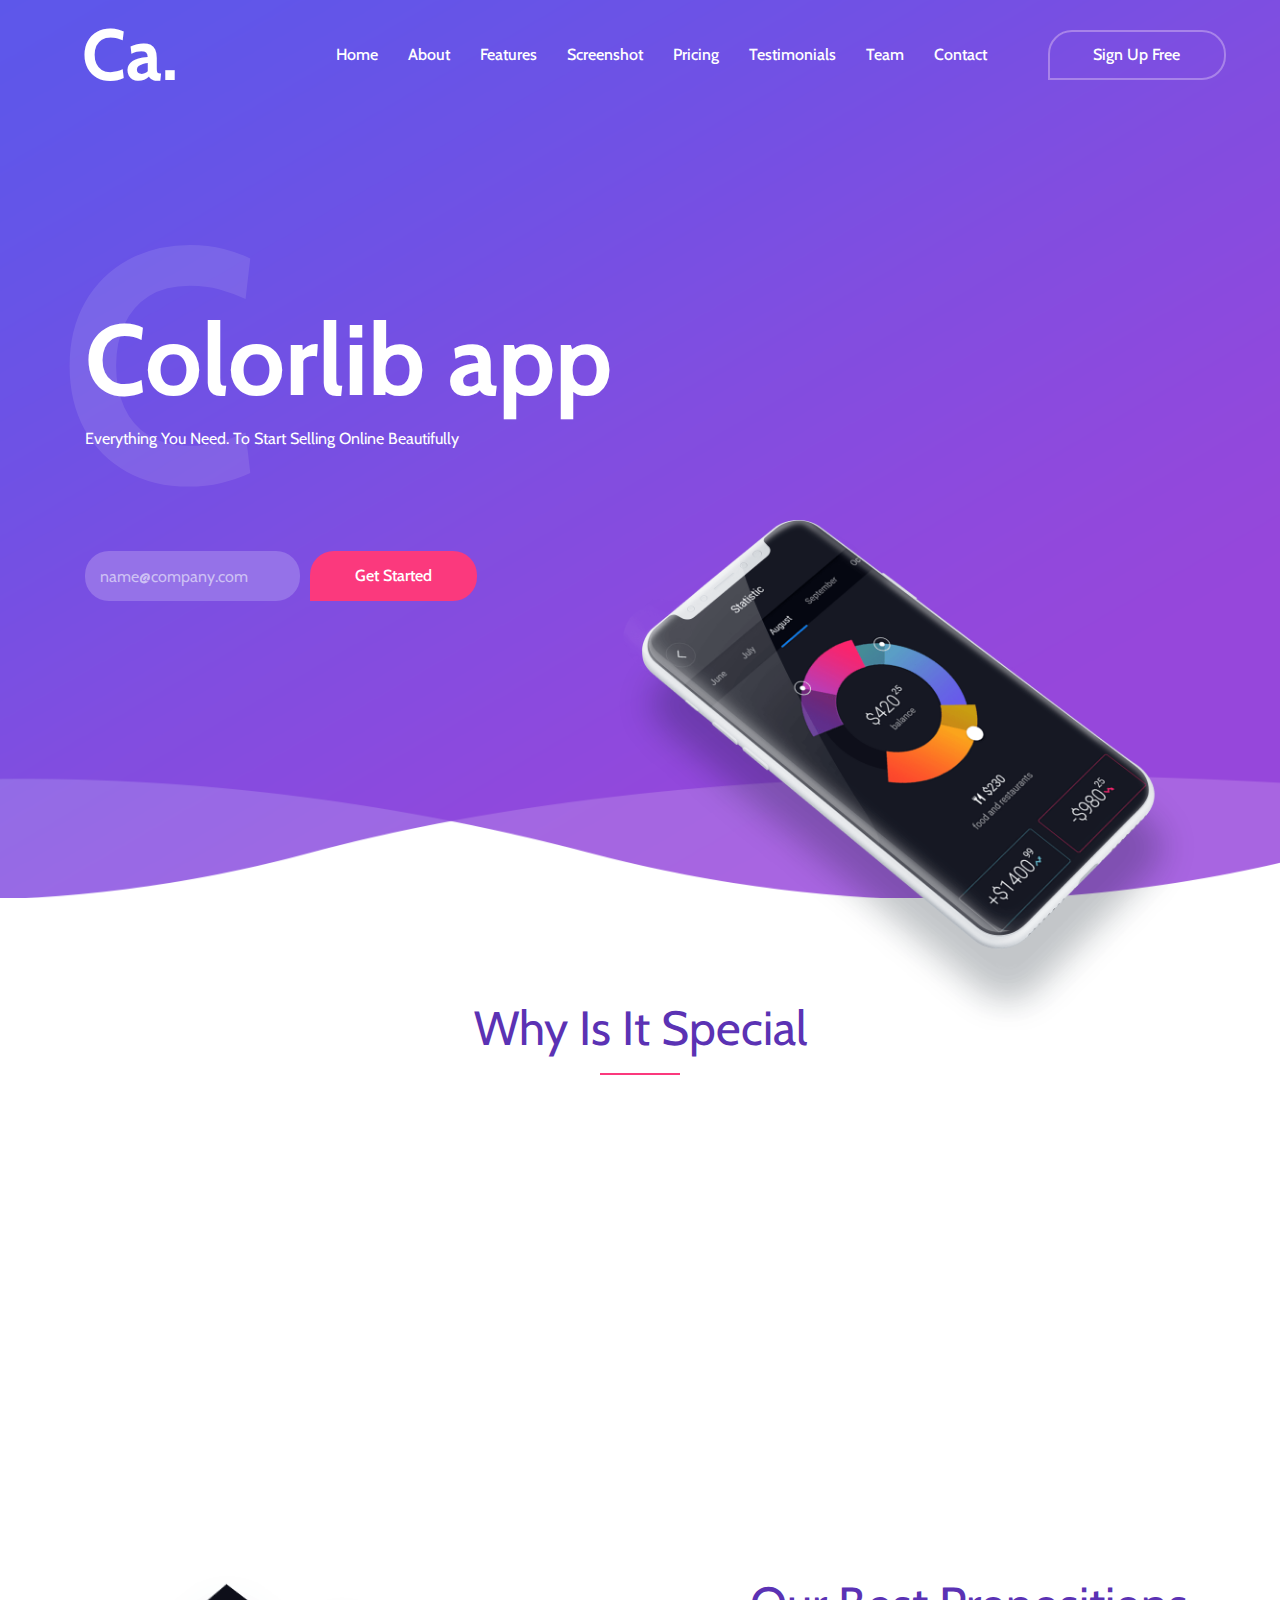
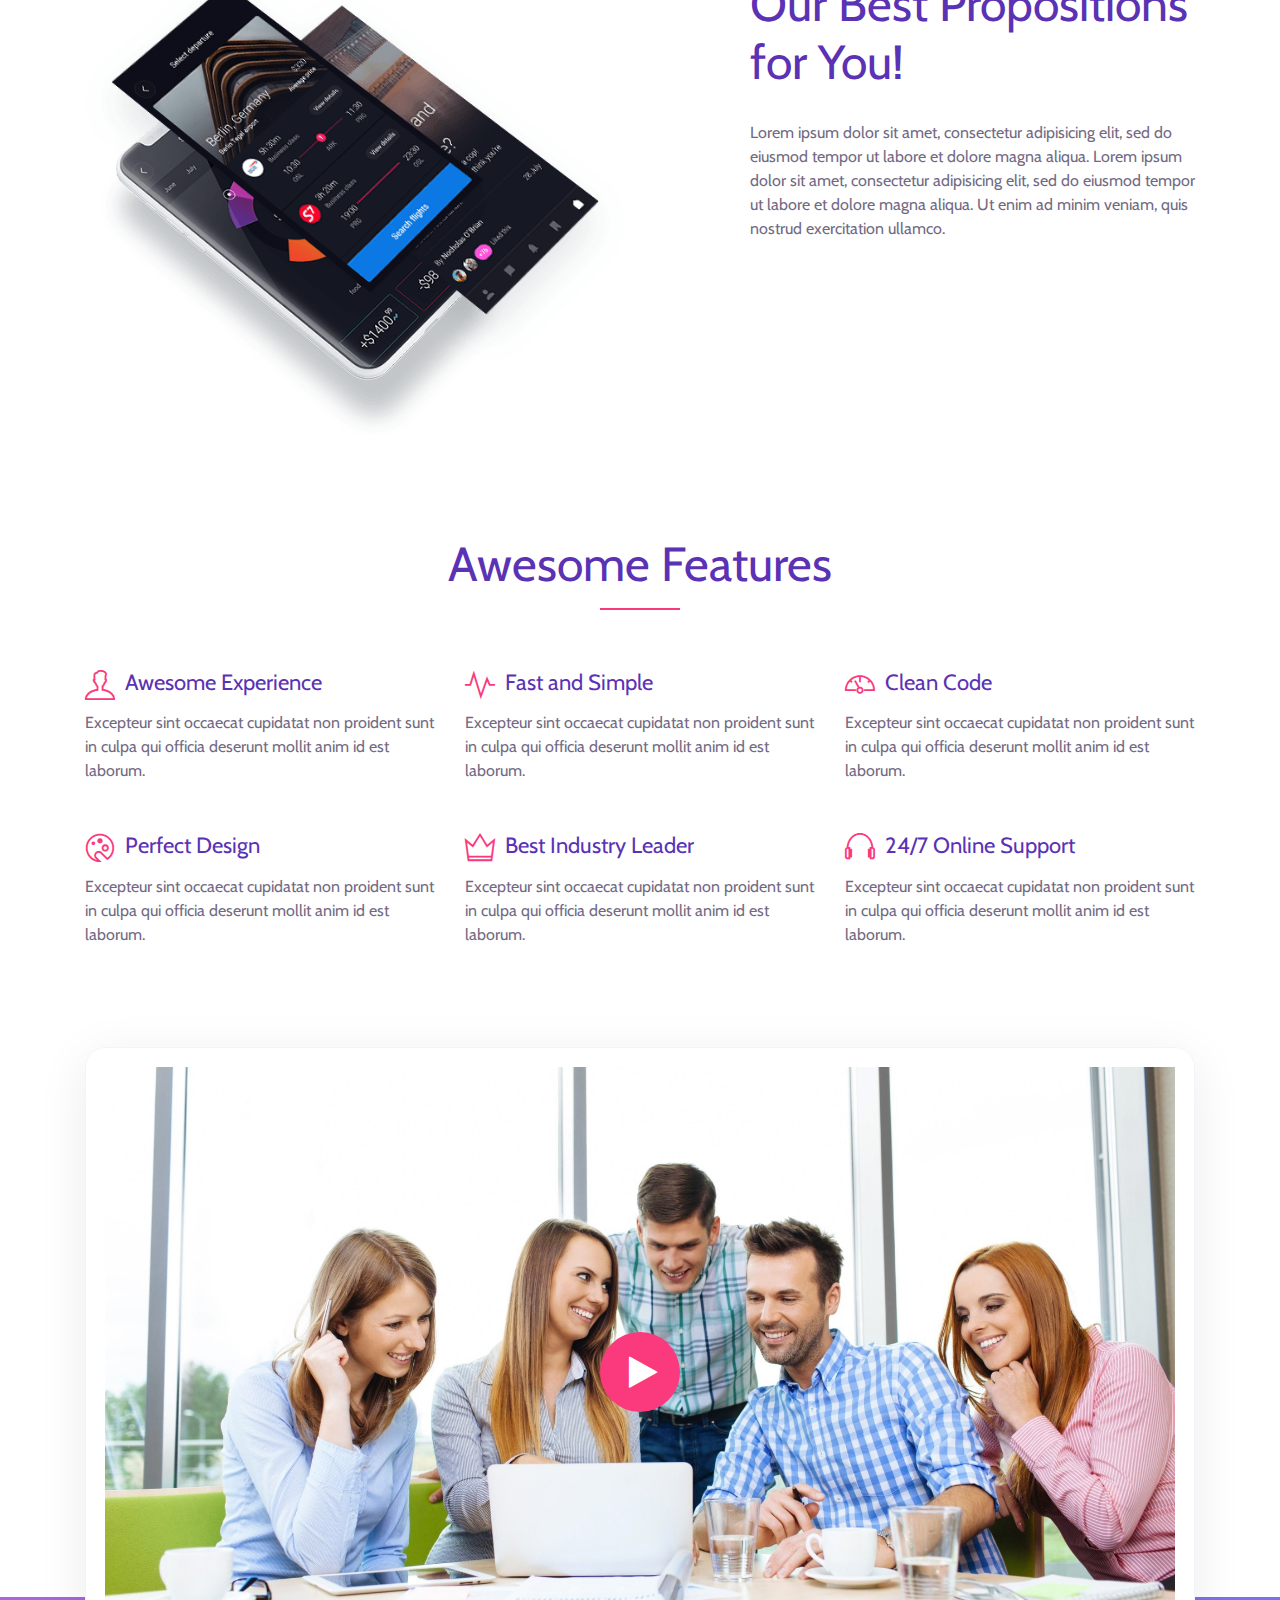
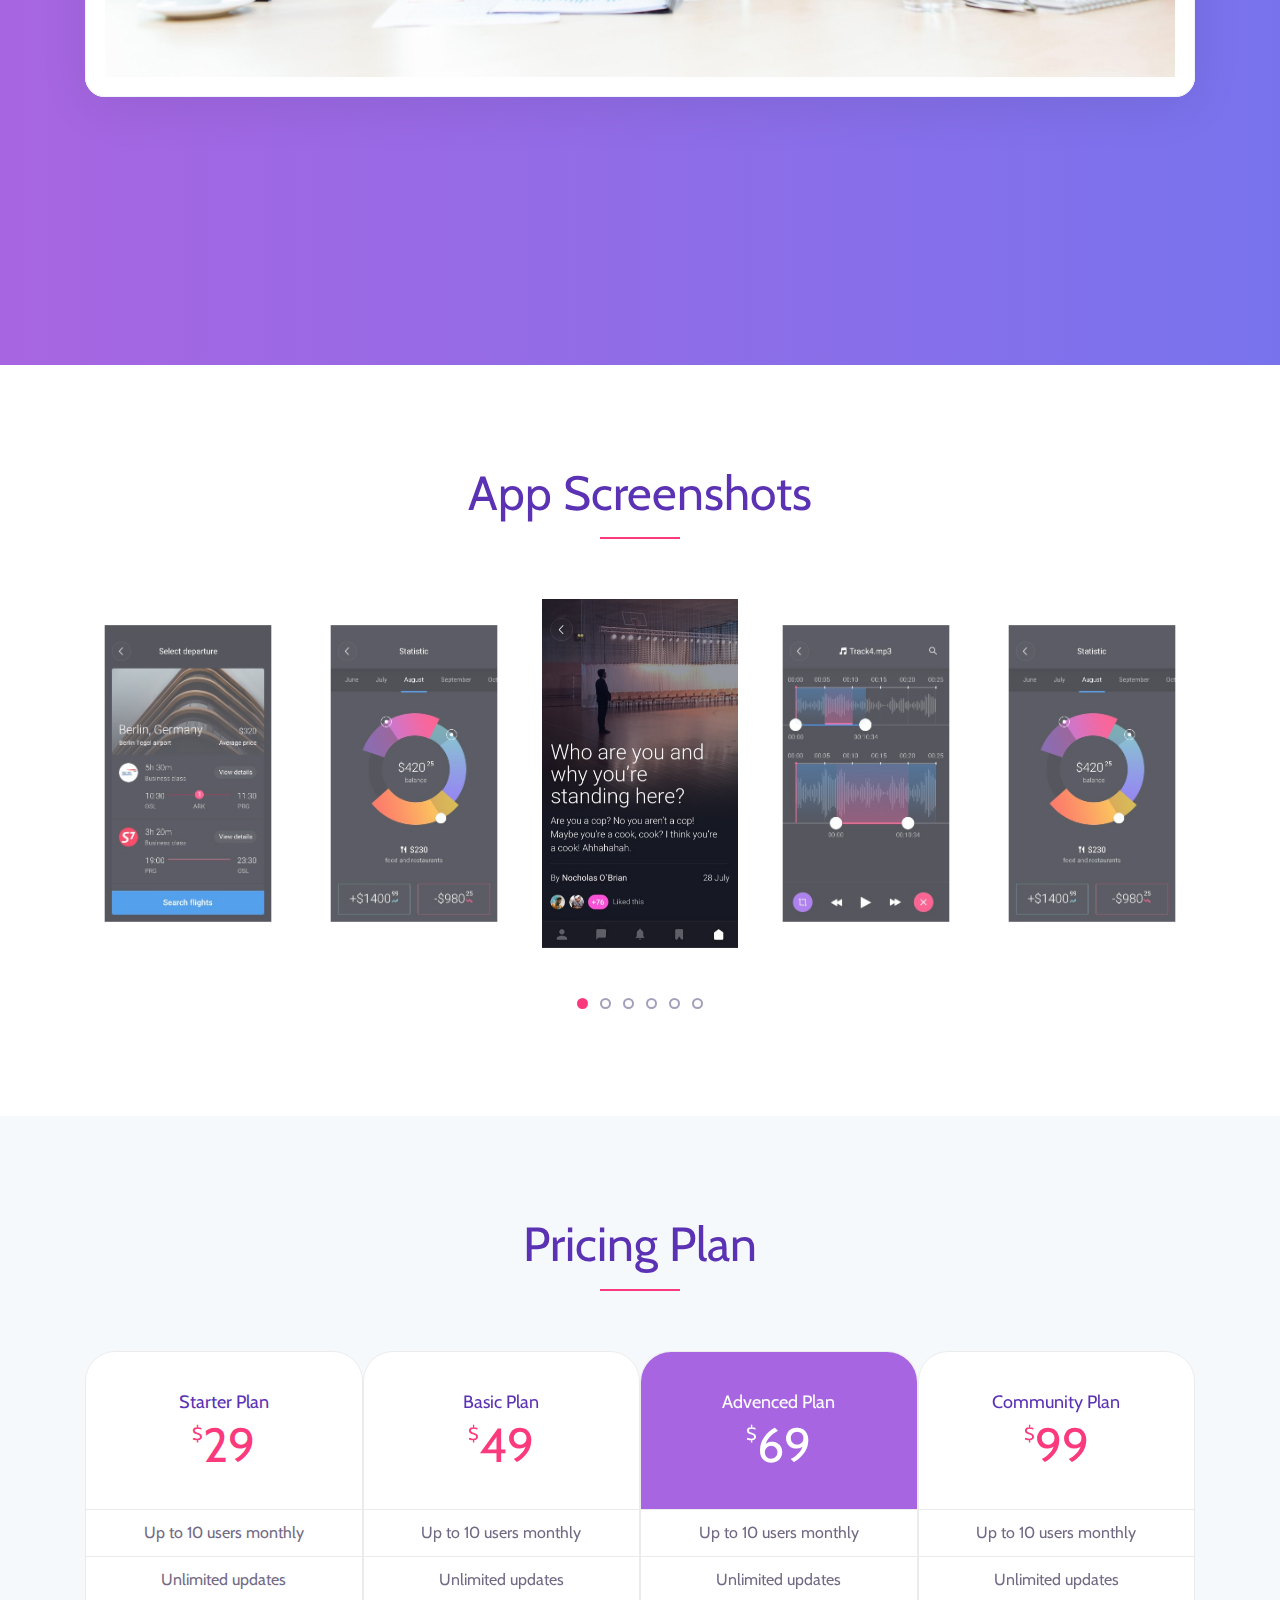
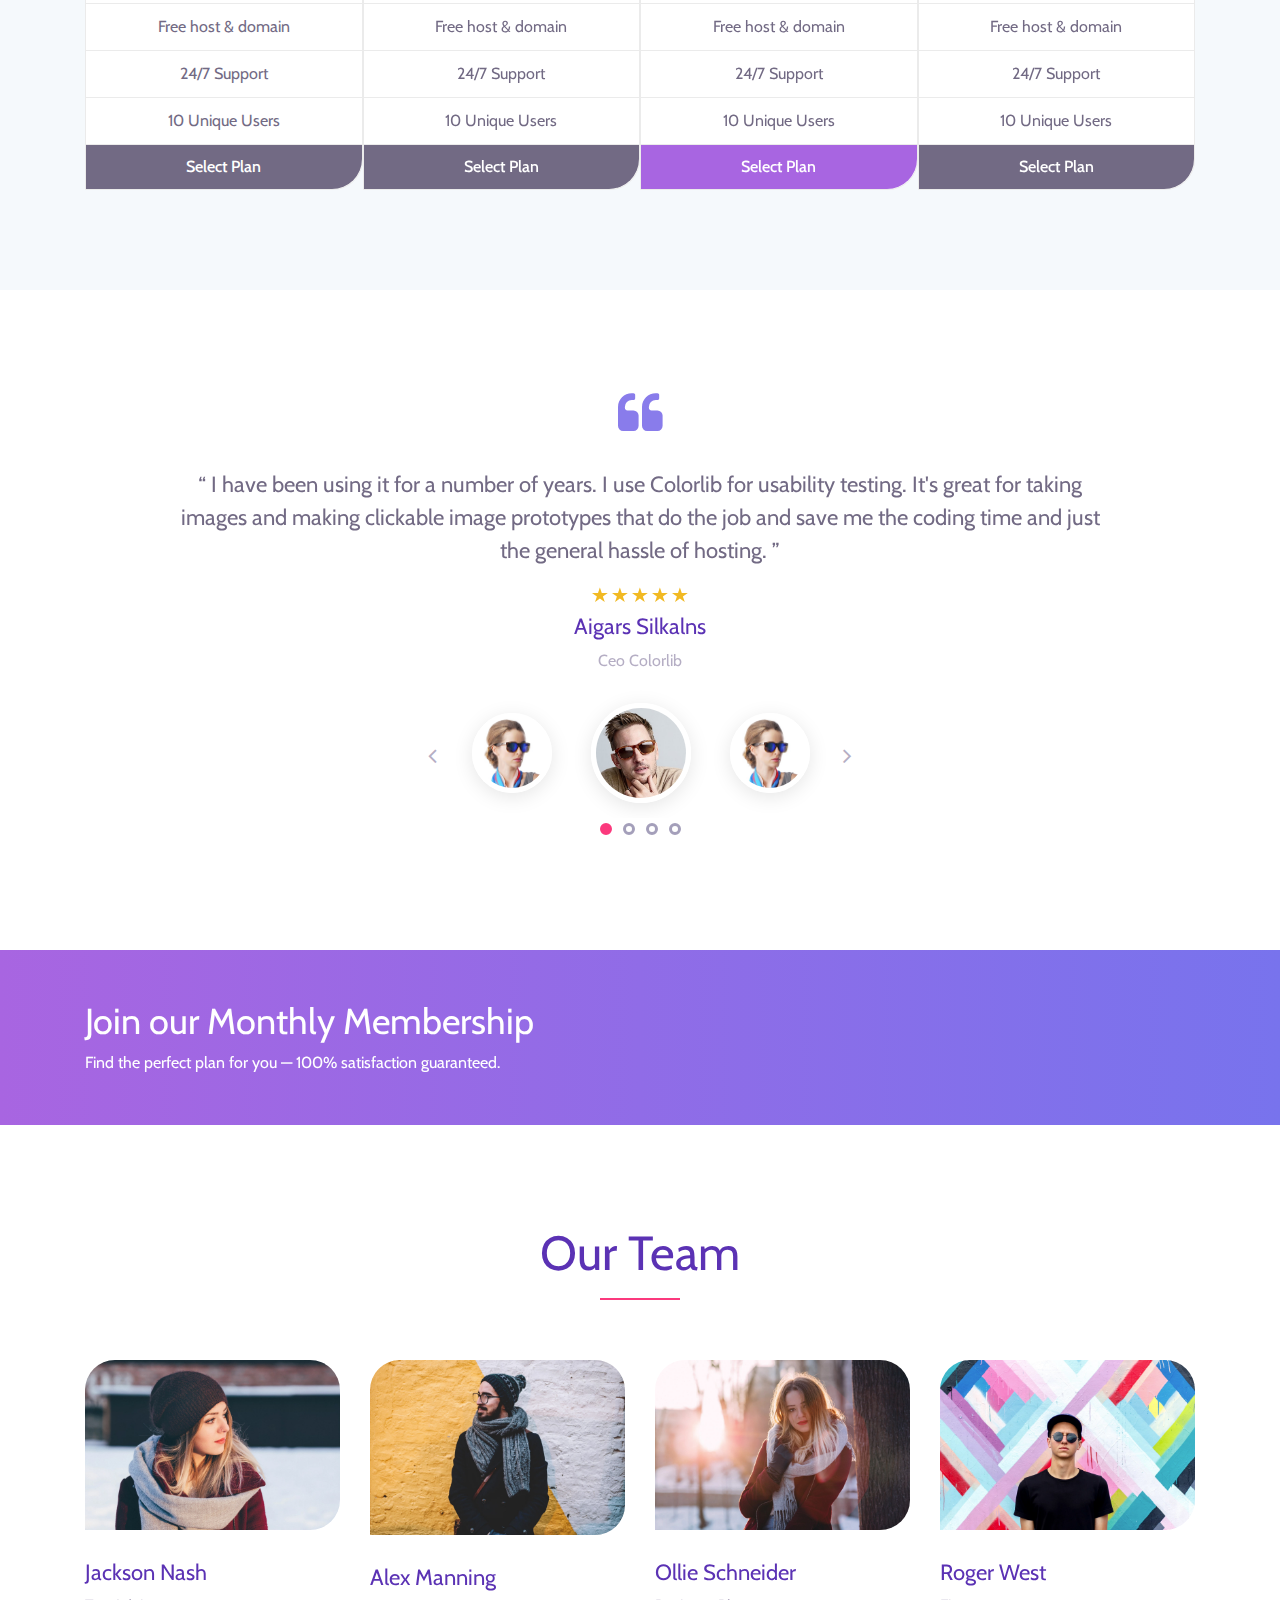
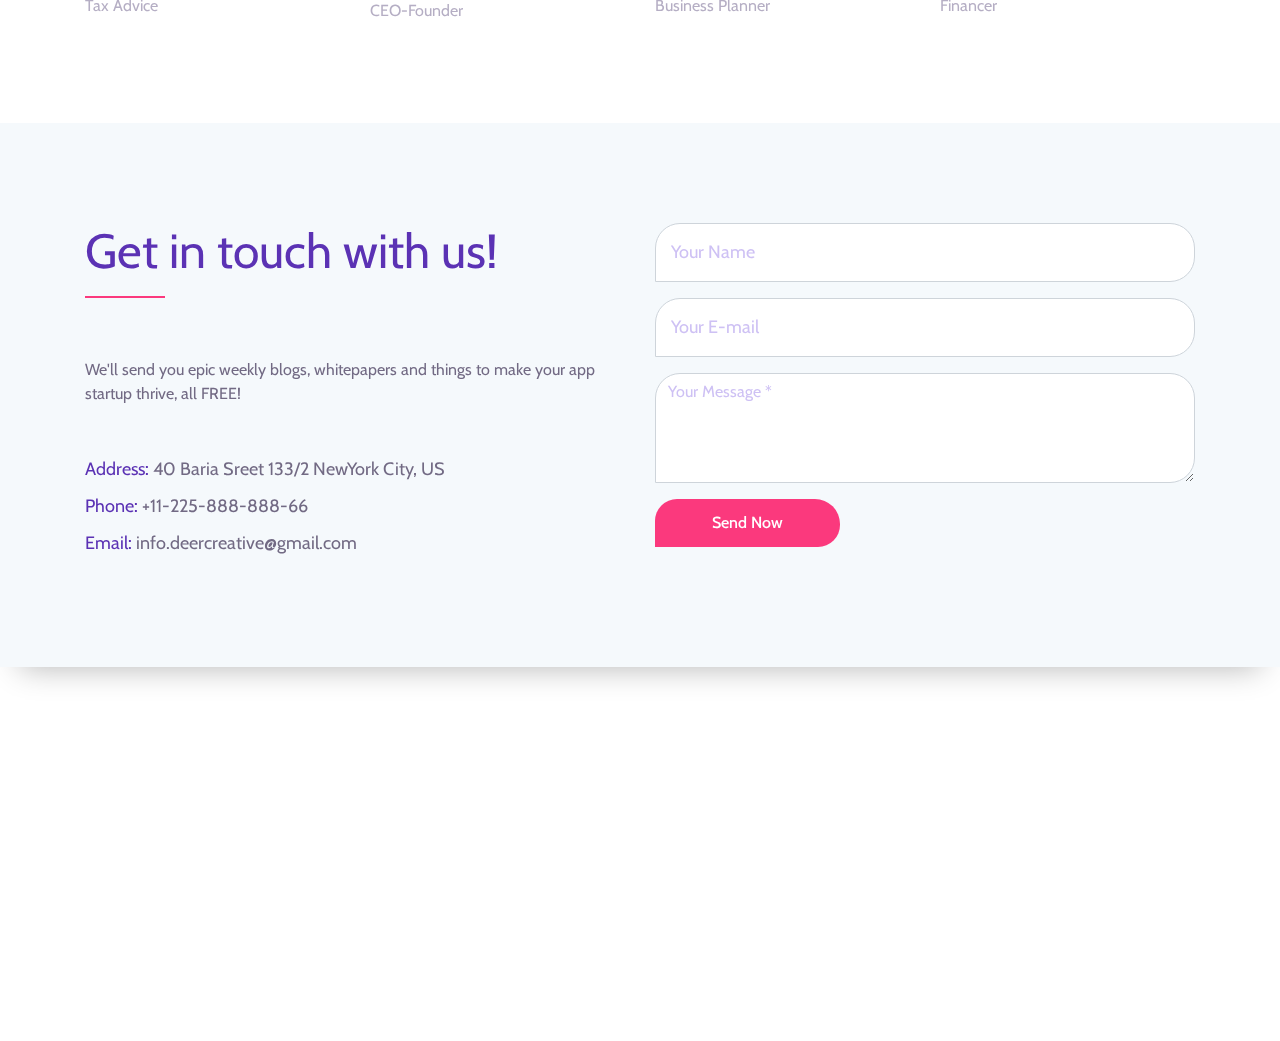
<file: 04 Trabajando con Plantillas/ejercicios/Gimnasio/plantilla-cacolorlib/index.html>
<!DOCTYPE html>
<html lang="en">

<head>
    <meta charset="UTF-8">
    <meta name="description" content="">
    <meta http-equiv="X-UA-Compatible" content="IE=edge">
    <meta name="viewport" content="width=device-width, initial-scale=1, shrink-to-fit=no">
    <!-- The above 4 meta tags *must* come first in the head; any other head content must come *after* these tags -->

    <!-- Title -->
    <title>Colorlib App - App Landing Page</title>

    <!-- Favicon -->
    <link rel="icon" href="img/core-img/favicon.ico">

    <!-- Core Stylesheet -->
    <link href="style.css" rel="stylesheet">

    <!-- Responsive CSS -->
    <link href="css/responsive.css" rel="stylesheet">

</head>

<body>
    <!-- Preloader Start -->
    <div id="preloader">
        <div class="colorlib-load"></div>
    </div>

    <!-- ***** Header Area Start ***** -->
    <header class="header_area animated">
        <div class="container-fluid">
            <div class="row align-items-center">
                <!-- Menu Area Start -->
                <div class="col-12 col-lg-10">
                    <div class="menu_area">
                        <nav class="navbar navbar-expand-lg navbar-light">
                            <!-- Logo -->
                            <a class="navbar-brand" href="#">Ca.</a>
                            <button class="navbar-toggler" type="button" data-toggle="collapse" data-target="#ca-navbar" aria-controls="ca-navbar" aria-expanded="false" aria-label="Toggle navigation"><span class="navbar-toggler-icon"></span></button>
                            <!-- Menu Area -->
                            <div class="collapse navbar-collapse" id="ca-navbar">
                                <ul class="navbar-nav ml-auto" id="nav">
                                    <li class="nav-item active"><a class="nav-link" href="#home">Home</a></li>
                                    <li class="nav-item"><a class="nav-link" href="#about">About</a></li>
                                    <li class="nav-item"><a class="nav-link" href="#features">Features</a></li>
                                    <li class="nav-item"><a class="nav-link" href="#screenshot">Screenshot</a></li>
                                    <li class="nav-item"><a class="nav-link" href="#pricing">Pricing</a></li>
                                    <li class="nav-item"><a class="nav-link" href="#testimonials">Testimonials</a></li>
                                    <li class="nav-item"><a class="nav-link" href="#team">Team</a></li>
                                    <li class="nav-item"><a class="nav-link" href="#contact">Contact</a></li>
                                </ul>
                                <div class="sing-up-button d-lg-none">
                                    <a href="#">Sign Up Free</a>
                                </div>
                            </div>
                        </nav>
                    </div>
                </div>
                <!-- Signup btn -->
                <div class="col-12 col-lg-2">
                    <div class="sing-up-button d-none d-lg-block">
                        <a href="#">Sign Up Free</a>
                    </div>
                </div>
            </div>
        </div>
    </header>
    <!-- ***** Header Area End ***** -->

    <!-- ***** Wellcome Area Start ***** -->
    <section class="wellcome_area clearfix" id="home">
        <div class="container h-100">
            <div class="row h-100 align-items-center">
                <div class="col-12 col-md">
                    <div class="wellcome-heading">
                        <h2>Colorlib app</h2>
                        <h3>C</h3>
                        <p>Everything You Need. To Start Selling Online Beautifully</p>
                    </div>
                    <div class="get-start-area">
                        <!-- Form Start -->
                        <form action="#" method="post" class="form-inline">
                            <input type="email" class="form-control email" placeholder="name@company.com">
                            <input type="submit" class="submit" value="Get Started">
                        </form>
                        <!-- Form End -->
                    </div>
                </div>
            </div>
        </div>
        <!-- Welcome thumb -->
        <div class="welcome-thumb wow fadeInDown" data-wow-delay="0.5s">
            <img src="img/bg-img/welcome-img.png" alt="">
        </div>
    </section>
    <!-- ***** Wellcome Area End ***** -->

    <!-- ***** Special Area Start ***** -->
    <section class="special-area bg-white section_padding_100" id="about">
        <div class="container">
            <div class="row">
                <div class="col-12">
                    <!-- Section Heading Area -->
                    <div class="section-heading text-center">
                        <h2>Why Is It Special</h2>
                        <div class="line-shape"></div>
                    </div>
                </div>
            </div>

            <div class="row">
                <!-- Single Special Area -->
                <div class="col-12 col-md-4">
                    <div class="single-special text-center wow fadeInUp" data-wow-delay="0.2s">
                        <div class="single-icon">
                            <i class="ti-mobile" aria-hidden="true"></i>
                        </div>
                        <h4>Easy to use</h4>
                        <p>We build pretty complex tools and this allows us to take designs and turn them into functional quickly and easily</p>
                    </div>
                </div>
                <!-- Single Special Area -->
                <div class="col-12 col-md-4">
                    <div class="single-special text-center wow fadeInUp" data-wow-delay="0.4s">
                        <div class="single-icon">
                            <i class="ti-ruler-pencil" aria-hidden="true"></i>
                        </div>
                        <h4>Powerful Design</h4>
                        <p>We build pretty complex tools and this allows us to take designs and turn them into functional quickly and easily</p>
                    </div>
                </div>
                <!-- Single Special Area -->
                <div class="col-12 col-md-4">
                    <div class="single-special text-center wow fadeInUp" data-wow-delay="0.6s">
                        <div class="single-icon">
                            <i class="ti-settings" aria-hidden="true"></i>
                        </div>
                        <h4>Customizability</h4>
                        <p>We build pretty complex tools and this allows us to take designs and turn them into functional quickly and easily</p>
                    </div>
                </div>
            </div>
        </div>
        <!-- Special Description Area -->
        <div class="special_description_area mt-150">
            <div class="container">
                <div class="row">
                    <div class="col-lg-6">
                        <div class="special_description_img">
                            <img src="img/bg-img/special.png" alt="">
                        </div>
                    </div>
                    <div class="col-lg-6 col-xl-5 ml-xl-auto">
                        <div class="special_description_content">
                            <h2>Our Best Propositions for You!</h2>
                            <p>Lorem ipsum dolor sit amet, consectetur adipisicing elit, sed do eiusmod tempor ut labore et dolore magna aliqua. Lorem ipsum dolor sit amet, consectetur adipisicing elit, sed do eiusmod tempor ut labore et dolore magna aliqua. Ut enim ad minim veniam, quis nostrud exercitation ullamco.</p>
                            <div class="app-download-area">
                                <div class="app-download-btn wow fadeInUp" data-wow-delay="0.2s">
                                    <!-- Google Store Btn -->
                                    <a href="#">
                                        <i class="fa fa-android"></i>
                                        <p class="mb-0"><span>available on</span> Google Store</p>
                                    </a>
                                </div>
                                <div class="app-download-btn wow fadeInDown" data-wow-delay="0.4s">
                                    <!-- Apple Store Btn -->
                                    <a href="#">
                                        <i class="fa fa-apple"></i>
                                        <p class="mb-0"><span>available on</span> Apple Store</p>
                                    </a>
                                </div>
                            </div>
                        </div>
                    </div>
                </div>
            </div>
        </div>
    </section>
    <!-- ***** Special Area End ***** -->

    <!-- ***** Awesome Features Start ***** -->
    <section class="awesome-feature-area bg-white section_padding_0_50 clearfix" id="features">
        <div class="container">
            <div class="row">
                <div class="col-12">
                    <!-- Heading Text -->
                    <div class="section-heading text-center">
                        <h2>Awesome Features</h2>
                        <div class="line-shape"></div>
                    </div>
                </div>
            </div>

            <div class="row">
                <!-- Single Feature Start -->
                <div class="col-12 col-sm-6 col-lg-4">
                    <div class="single-feature">
                        <i class="ti-user" aria-hidden="true"></i>
                        <h5>Awesome Experience</h5>
                        <p>Excepteur sint occaecat cupidatat non proident sunt in culpa qui officia deserunt mollit anim id est laborum.</p>
                    </div>
                </div>
                <!-- Single Feature Start -->
                <div class="col-12 col-sm-6 col-lg-4">
                    <div class="single-feature">
                        <i class="ti-pulse" aria-hidden="true"></i>
                        <h5>Fast and Simple</h5>
                        <p>Excepteur sint occaecat cupidatat non proident sunt in culpa qui officia deserunt mollit anim id est laborum.</p>
                    </div>
                </div>
                <!-- Single Feature Start -->
                <div class="col-12 col-sm-6 col-lg-4">
                    <div class="single-feature">
                        <i class="ti-dashboard" aria-hidden="true"></i>
                        <h5>Clean Code</h5>
                        <p>Excepteur sint occaecat cupidatat non proident sunt in culpa qui officia deserunt mollit anim id est laborum.</p>
                    </div>
                </div>
                <!-- Single Feature Start -->
                <div class="col-12 col-sm-6 col-lg-4">
                    <div class="single-feature">
                        <i class="ti-palette" aria-hidden="true"></i>
                        <h5>Perfect Design</h5>
                        <p>Excepteur sint occaecat cupidatat non proident sunt in culpa qui officia deserunt mollit anim id est laborum.</p>
                    </div>
                </div>
                <!-- Single Feature Start -->
                <div class="col-12 col-sm-6 col-lg-4">
                    <div class="single-feature">
                        <i class="ti-crown" aria-hidden="true"></i>
                        <h5>Best Industry Leader</h5>
                        <p>Excepteur sint occaecat cupidatat non proident sunt in culpa qui officia deserunt mollit anim id est laborum.</p>
                    </div>
                </div>
                <!-- Single Feature Start -->
                <div class="col-12 col-sm-6 col-lg-4">
                    <div class="single-feature">
                        <i class="ti-headphone" aria-hidden="true"></i>
                        <h5>24/7 Online Support</h5>
                        <p>Excepteur sint occaecat cupidatat non proident sunt in culpa qui officia deserunt mollit anim id est laborum.</p>
                    </div>
                </div>
            </div>

        </div>
    </section>
    <!-- ***** Awesome Features End ***** -->

    <!-- ***** Video Area Start ***** -->
    <div class="video-section">
        <div class="container">
            <div class="row">
                <div class="col-12">
                    <!-- Video Area Start -->
                    <div class="video-area" style="background-image: url(img/bg-img/video.jpg);">
                        <div class="video-play-btn">
                            <a href="https://www.youtube.com/watch?v=f5BBJ4ySgpo" class="video_btn"><i class="fa fa-play" aria-hidden="true"></i></a>
                        </div>
                    </div>
                </div>
            </div>
        </div>
    </div>
    <!-- ***** Video Area End ***** -->

    <!-- ***** Cool Facts Area Start ***** -->
    <section class="cool_facts_area clearfix">
        <div class="container">
            <div class="row">
                <!-- Single Cool Fact-->
                <div class="col-12 col-md-3 col-lg-3">
                    <div class="single-cool-fact d-flex justify-content-center wow fadeInUp" data-wow-delay="0.2s">
                        <div class="counter-area">
                            <h3><span class="counter">90</span></h3>
                        </div>
                        <div class="cool-facts-content">
                            <i class="ion-arrow-down-a"></i>
                            <p>APP <br> DOWNLOADS</p>
                        </div>
                    </div>
                </div>
                <!-- Single Cool Fact-->
                <div class="col-12 col-md-3 col-lg-3">
                    <div class="single-cool-fact d-flex justify-content-center wow fadeInUp" data-wow-delay="0.4s">
                        <div class="counter-area">
                            <h3><span class="counter">120</span></h3>
                        </div>
                        <div class="cool-facts-content">
                            <i class="ion-happy-outline"></i>
                            <p>Happy <br> Clients</p>
                        </div>
                    </div>
                </div>
                <!-- Single Cool Fact-->
                <div class="col-12 col-md-3 col-lg-3">
                    <div class="single-cool-fact d-flex justify-content-center wow fadeInUp" data-wow-delay="0.6s">
                        <div class="counter-area">
                            <h3><span class="counter">40</span></h3>
                        </div>
                        <div class="cool-facts-content">
                            <i class="ion-person"></i>
                            <p>ACTIVE <br>ACCOUNTS</p>
                        </div>
                    </div>
                </div>
                <!-- Single Cool Fact-->
                <div class="col-12 col-md-3 col-lg-3">
                    <div class="single-cool-fact d-flex justify-content-center wow fadeInUp" data-wow-delay="0.8s">
                        <div class="counter-area">
                            <h3><span class="counter">10</span></h3>
                        </div>
                        <div class="cool-facts-content">
                            <i class="ion-ios-star-outline"></i>
                            <p>TOTAL <br>APP RATES</p>
                        </div>
                    </div>
                </div>
            </div>
        </div>
    </section>
    <!-- ***** Cool Facts Area End ***** -->

    <!-- ***** App Screenshots Area Start ***** -->
    <section class="app-screenshots-area bg-white section_padding_0_100 clearfix" id="screenshot">
        <div class="container">
            <div class="row">
                <div class="col-12 text-center">
                    <!-- Heading Text  -->
                    <div class="section-heading">
                        <h2>App Screenshots</h2>
                        <div class="line-shape"></div>
                    </div>
                </div>
            </div>
        </div>
        <div class="container-fluid">
            <div class="row">
                <div class="col-12">
                    <!-- App Screenshots Slides  -->
                    <div class="app_screenshots_slides owl-carousel">
                        <div class="single-shot">
                            <img src="img/scr-img/app-1.jpg" alt="">
                        </div>
                        <div class="single-shot">
                            <img src="img/scr-img/app-2.jpg" alt="">
                        </div>
                        <div class="single-shot">
                            <img src="img/scr-img/app-3.jpg" alt="">
                        </div>
                        <div class="single-shot">
                            <img src="img/scr-img/app-4.jpg" alt="">
                        </div>
                        <div class="single-shot">
                            <img src="img/scr-img/app-5.jpg" alt="">
                        </div>
                        <div class="single-shot">
                            <img src="img/scr-img/app-3.jpg" alt="">
                        </div>
                    </div>
                </div>
            </div>
        </div>
    </section>
    <!-- ***** App Screenshots Area End *****====== -->

    <!-- ***** Pricing Plane Area Start *****==== -->
    <section class="pricing-plane-area section_padding_100_70 clearfix" id="pricing">
        <div class="container">
            <div class="row">
                <div class="col-12">
                    <!-- Heading Text  -->
                    <div class="section-heading text-center">
                        <h2>Pricing Plan</h2>
                        <div class="line-shape"></div>
                    </div>
                </div>
            </div>

            <div class="row no-gutters">
                <div class="col-12 col-md-6 col-lg-3">
                    <!-- Package Price  -->
                    <div class="single-price-plan text-center">
                        <!-- Package Text  -->
                        <div class="package-plan">
                            <h5>Starter Plan</h5>
                            <div class="ca-price d-flex justify-content-center">
                                <span>$</span>
                                <h4>29</h4>
                            </div>
                        </div>
                        <div class="package-description">
                            <p>Up to 10 users monthly</p>
                            <p>Unlimited updates</p>
                            <p>Free host &amp; domain</p>
                            <p>24/7 Support</p>
                            <p>10 Unique Users</p>
                        </div>
                        <!-- Plan Button  -->
                        <div class="plan-button">
                            <a href="#">Select Plan</a>
                        </div>
                    </div>
                </div>
                <div class="col-12 col-md-6 col-lg-3">
                    <!-- Package Price  -->
                    <div class="single-price-plan text-center">
                        <!-- Package Text  -->
                        <div class="package-plan">
                            <h5>Basic Plan</h5>
                            <div class="ca-price d-flex justify-content-center">
                                <span>$</span>
                                <h4>49</h4>
                            </div>
                        </div>
                        <div class="package-description">
                            <p>Up to 10 users monthly</p>
                            <p>Unlimited updates</p>
                            <p>Free host &amp; domain</p>
                            <p>24/7 Support</p>
                            <p>10 Unique Users</p>
                        </div>
                        <!-- Plan Button  -->
                        <div class="plan-button">
                            <a href="#">Select Plan</a>
                        </div>
                    </div>
                </div>
                <div class="col-12 col-md-6 col-lg-3">
                    <!-- Package Price  -->
                    <div class="single-price-plan active text-center">
                        <!-- Package Text  -->
                        <div class="package-plan">
                            <h5>Advenced Plan</h5>
                            <div class="ca-price d-flex justify-content-center">
                                <span>$</span>
                                <h4>69</h4>
                            </div>
                        </div>
                        <div class="package-description">
                            <p>Up to 10 users monthly</p>
                            <p>Unlimited updates</p>
                            <p>Free host &amp; domain</p>
                            <p>24/7 Support</p>
                            <p>10 Unique Users</p>
                        </div>
                        <!-- Plan Button  -->
                        <div class="plan-button">
                            <a href="#">Select Plan</a>
                        </div>
                    </div>
                </div>
                <div class="col-12 col-md-6 col-lg-3">
                    <!-- Package Price  -->
                    <div class="single-price-plan text-center">
                        <!-- Package Text  -->
                        <div class="package-plan">
                            <h5>Community Plan</h5>
                            <div class="ca-price d-flex justify-content-center">
                                <span>$</span>
                                <h4>99</h4>
                            </div>
                        </div>
                        <div class="package-description">
                            <p>Up to 10 users monthly</p>
                            <p>Unlimited updates</p>
                            <p>Free host &amp; domain</p>
                            <p>24/7 Support</p>
                            <p>10 Unique Users</p>
                        </div>
                        <!-- Plan Button  -->
                        <div class="plan-button">
                            <a href="#">Select Plan</a>
                        </div>
                    </div>
                </div>
            </div>
        </div>
    </section>
    <!-- ***** Pricing Plane Area End ***** -->

    <!-- ***** Client Feedback Area Start ***** -->
    <section class="clients-feedback-area bg-white section_padding_100 clearfix" id="testimonials">
        <div class="container">
            <div class="row justify-content-center">
                <div class="col-12 col-md-10">
                    <div class="slider slider-for">
                        <!-- Client Feedback Text  -->
                        <div class="client-feedback-text text-center">
                            <div class="client">
                                <i class="fa fa-quote-left" aria-hidden="true"></i>
                            </div>
                            <div class="client-description text-center">
                                <p>“ I have been using it for a number of years. I use Colorlib for usability testing. It's great for taking images and making clickable image prototypes that do the job and save me the coding time and just the general hassle of hosting. ”</p>
                            </div>
                            <div class="star-icon text-center">
                                <i class="ion-ios-star"></i>
                                <i class="ion-ios-star"></i>
                                <i class="ion-ios-star"></i>
                                <i class="ion-ios-star"></i>
                                <i class="ion-ios-star"></i>
                            </div>
                            <div class="client-name text-center">
                                <h5>Aigars Silkalns</h5>
                                <p>Ceo Colorlib</p>
                            </div>
                        </div>
                        <!-- Client Feedback Text  -->
                        <div class="client-feedback-text text-center">
                            <div class="client">
                                <i class="fa fa-quote-left" aria-hidden="true"></i>
                            </div>
                            <div class="client-description text-center">
                                <p>“ I use Colorlib for usability testing. It's great for taking images and making clickable image prototypes that do the job and save me the coding time and just the general hassle of hosting. ”</p>
                            </div>
                            <div class="star-icon text-center">
                                <i class="ion-ios-star"></i>
                                <i class="ion-ios-star"></i>
                                <i class="ion-ios-star"></i>
                                <i class="ion-ios-star"></i>
                                <i class="ion-ios-star"></i>
                            </div>
                            <div class="client-name text-center">
                                <h5>Jennifer</h5>
                                <p>Developer</p>
                            </div>
                        </div>
                        <!-- Client Feedback Text  -->
                        <div class="client-feedback-text text-center">
                            <div class="client">
                                <i class="fa fa-quote-left" aria-hidden="true"></i>
                            </div>
                            <div class="client-description text-center">
                                <p>“ I have been using it for a number of years. I use Colorlib for usability testing. It's great for taking images and making clickable image prototypes that do the job.”</p>
                            </div>
                            <div class="star-icon text-center">
                                <i class="ion-ios-star"></i>
                                <i class="ion-ios-star"></i>
                                <i class="ion-ios-star"></i>
                                <i class="ion-ios-star"></i>
                                <i class="ion-ios-star"></i>
                            </div>
                            <div class="client-name text-center">
                                <h5>Helen</h5>
                                <p>Marketer</p>
                            </div>
                        </div>
                        <!-- Client Feedback Text  -->
                        <div class="client-feedback-text text-center">
                            <div class="client">
                                <i class="fa fa-quote-left" aria-hidden="true"></i>
                            </div>
                            <div class="client-description text-center">
                                <p>“ I have been using it for a number of years. I use Colorlib for usability testing. It's great for taking images and making clickable image prototypes that do the job and save me the coding time and just the general hassle of hosting. ”</p>
                            </div>
                            <div class="star-icon text-center">
                                <i class="ion-ios-star"></i>
                                <i class="ion-ios-star"></i>
                                <i class="ion-ios-star"></i>
                                <i class="ion-ios-star"></i>
                                <i class="ion-ios-star"></i>
                            </div>
                            <div class="client-name text-center">
                                <h5>Henry smith</h5>
                                <p>Developer</p>
                            </div>
                        </div>
                    </div>
                </div>
                <!-- Client Thumbnail Area -->
                <div class="col-12 col-md-6 col-lg-5">
                    <div class="slider slider-nav">
                        <div class="client-thumbnail">
                            <img src="img/bg-img/client-3.jpg" alt="">
                        </div>
                        <div class="client-thumbnail">
                            <img src="img/bg-img/client-2.jpg" alt="">
                        </div>
                        <div class="client-thumbnail">
                            <img src="img/bg-img/client-1.jpg" alt="">
                        </div>
                        <div class="client-thumbnail">
                            <img src="img/bg-img/client-2.jpg" alt="">
                        </div>
                    </div>
                </div>
            </div>
        </div>
    </section>
    <!-- ***** Client Feedback Area End ***** -->

    <!-- ***** CTA Area Start ***** -->
    <section class="our-monthly-membership section_padding_50 clearfix">
        <div class="container">
            <div class="row align-items-center">
                <div class="col-md-8">
                    <div class="membership-description">
                        <h2>Join our Monthly Membership</h2>
                        <p>Find the perfect plan for you — 100% satisfaction guaranteed.</p>
                    </div>
                </div>
                <div class="col-md-4">
                    <div class="get-started-button wow bounceInDown" data-wow-delay="0.5s">
                        <a href="#">Get Started</a>
                    </div>
                </div>
            </div>
        </div>
    </section>
    <!-- ***** CTA Area End ***** -->

    <!-- ***** Our Team Area Start ***** -->
    <section class="our-Team-area bg-white section_padding_100_50 clearfix" id="team">
        <div class="container">
            <div class="row">
                <div class="col-12 text-center">
                    <!-- Heading Text  -->
                    <div class="section-heading">
                        <h2>Our Team</h2>
                        <div class="line-shape"></div>
                    </div>
                </div>
            </div>
            <div class="row">
                <div class="col-12 col-md-6 col-lg-3">
                    <div class="single-team-member">
                        <div class="member-image">
                            <img src="img/team-img/team-1.jpg" alt="">
                            <div class="team-hover-effects">
                                <div class="team-social-icon">
                                    <a href="#"><i class="fa fa-facebook" aria-hidden="true"></i></a>
                                    <a href="#"><i class="fa fa-twitter" aria-hidden="true"></i></a>
                                    <a href="#"><i class="fa fa-google-plus" aria-hidden="true"></i></a>
                                    <a href="#"> <i class="fa fa-instagram" aria-hidden="true"></i></a>
                                </div>
                            </div>
                        </div>
                        <div class="member-text">
                            <h4>Jackson Nash</h4>
                            <p>Tax Advice</p>
                        </div>
                    </div>
                </div>
                <div class="col-12 col-md-6 col-lg-3">
                    <div class="single-team-member">
                        <div class="member-image">
                            <img src="img/team-img/team-2.jpg" alt="">
                            <div class="team-hover-effects">
                                <div class="team-social-icon">
                                    <a href="#"><i class="fa fa-facebook" aria-hidden="true"></i></a>
                                    <a href="#"><i class="fa fa-twitter" aria-hidden="true"></i></a>
                                    <a href="#"><i class="fa fa-google-plus" aria-hidden="true"></i></a>
                                    <a href="#"> <i class="fa fa-instagram" aria-hidden="true"></i></a>
                                </div>
                            </div>
                        </div>
                        <div class="member-text">
                            <h4>Alex Manning</h4>
                            <p>CEO-Founder</p>
                        </div>
                    </div>
                </div>
                <div class="col-12 col-md-6 col-lg-3">
                    <div class="single-team-member">
                        <div class="member-image">
                            <img src="img/team-img/team-3.jpg" alt="">
                            <div class="team-hover-effects">
                                <div class="team-social-icon">
                                    <a href="#"><i class="fa fa-facebook" aria-hidden="true"></i></a>
                                    <a href="#"><i class="fa fa-twitter" aria-hidden="true"></i></a>
                                    <a href="#"><i class="fa fa-google-plus" aria-hidden="true"></i></a>
                                    <a href="#"> <i class="fa fa-instagram" aria-hidden="true"></i></a>
                                </div>
                            </div>
                        </div>
                        <div class="member-text">
                            <h4>Ollie Schneider</h4>
                            <p>Business Planner</p>
                        </div>
                    </div>
                </div>
                <div class="col-12 col-md-6 col-lg-3">
                    <div class="single-team-member">
                        <div class="member-image">
                            <img src="img/team-img/team-4.jpg" alt="">
                            <div class="team-hover-effects">
                                <div class="team-social-icon">
                                    <a href="#"><i class="fa fa-facebook" aria-hidden="true"></i></a>
                                    <a href="#"><i class="fa fa-twitter" aria-hidden="true"></i></a>
                                    <a href="#"><i class="fa fa-google-plus" aria-hidden="true"></i></a>
                                    <a href="#"> <i class="fa fa-instagram" aria-hidden="true"></i></a>
                                </div>
                            </div>
                        </div>
                        <div class="member-text">
                            <h4>Roger West</h4>
                            <p>Financer</p>
                        </div>
                    </div>
                </div>
            </div>
        </div>
    </section>
    <!-- ***** Our Team Area End ***** -->

    <!-- ***** Contact Us Area Start ***** -->
    <section class="footer-contact-area section_padding_100 clearfix" id="contact">
        <div class="container">
            <div class="row">
                <div class="col-md-6">
                    <!-- Heading Text  -->
                    <div class="section-heading">
                        <h2>Get in touch with us!</h2>
                        <div class="line-shape"></div>
                    </div>
                    <div class="footer-text">
                        <p>We'll send you epic weekly blogs, whitepapers and things to make your app startup thrive, all FREE!</p>
                    </div>
                    <div class="address-text">
                        <p><span>Address:</span> 40 Baria Sreet 133/2 NewYork City, US</p>
                    </div>
                    <div class="phone-text">
                        <p><span>Phone:</span> +11-225-888-888-66</p>
                    </div>
                    <div class="email-text">
                        <p><span>Email:</span> info.deercreative@gmail.com</p>
                    </div>
                </div>
                <div class="col-md-6">
                    <!-- Form Start-->
                    <div class="contact_from">
                        <form action="#" method="post">
                            <!-- Message Input Area Start -->
                            <div class="contact_input_area">
                                <div class="row">
                                    <!-- Single Input Area Start -->
                                    <div class="col-md-12">
                                        <div class="form-group">
                                            <input type="text" class="form-control" name="name" id="name" placeholder="Your Name" required>
                                        </div>
                                    </div>
                                    <!-- Single Input Area Start -->
                                    <div class="col-md-12">
                                        <div class="form-group">
                                            <input type="email" class="form-control" name="email" id="email" placeholder="Your E-mail" required>
                                        </div>
                                    </div>
                                    <!-- Single Input Area Start -->
                                    <div class="col-12">
                                        <div class="form-group">
                                            <textarea name="message" class="form-control" id="message" cols="30" rows="4" placeholder="Your Message *" required></textarea>
                                        </div>
                                    </div>
                                    <!-- Single Input Area Start -->
                                    <div class="col-12">
                                        <button type="submit" class="btn submit-btn">Send Now</button>
                                    </div>
                                </div>
                            </div>
                            <!-- Message Input Area End -->
                        </form>
                    </div>
                </div>
            </div>
        </div>
    </section>
    <!-- ***** Contact Us Area End ***** -->

    <!-- ***** Footer Area Start ***** -->
    <footer class="footer-social-icon text-center section_padding_70 clearfix">
        <!-- footer logo -->
        <div class="footer-text">
            <h2>Ca.</h2>
        </div>
        <!-- social icon-->
        <div class="footer-social-icon">
            <a href="#"><i class="fa fa-facebook" aria-hidden="true"></i></a>
            <a href="#"><i class="active fa fa-twitter" aria-hidden="true"></i></a>
            <a href="#"> <i class="fa fa-instagram" aria-hidden="true"></i></a>
            <a href="#"><i class="fa fa-google-plus" aria-hidden="true"></i></a>
        </div>
        <div class="footer-menu">
            <nav>
                <ul>
                    <li><a href="#">About</a></li>
                    <li><a href="#">Terms &amp; Conditions</a></li>
                    <li><a href="#">Privacy Policy</a></li>
                    <li><a href="#">Contact</a></li>
                </ul>
            </nav>
        </div>
        <!-- Foooter Text-->
        <div class="copyright-text">
            <!-- ***** Removing this text is now allowed! This template is licensed under CC BY 3.0 ***** -->
            <p>Copyright ©2017 Ca. Designed by <a href="https://colorlib.com" target="_blank">Colorlib</a></p>
        </div>
    </footer>
    <!-- ***** Footer Area Start ***** -->

    <!-- Jquery-2.2.4 JS -->
    <script src="js/jquery-2.2.4.min.js"></script>
    <!-- Popper js -->
    <script src="js/popper.min.js"></script>
    <!-- Bootstrap-4 Beta JS -->
    <script src="js/bootstrap.min.js"></script>
    <!-- All Plugins JS -->
    <script src="js/plugins.js"></script>
    <!-- Slick Slider Js-->
    <script src="js/slick.min.js"></script>
    <!-- Footer Reveal JS -->
    <script src="js/footer-reveal.min.js"></script>
    <!-- Active JS -->
    <script src="js/active.js"></script>
</body>

</html>
</file>
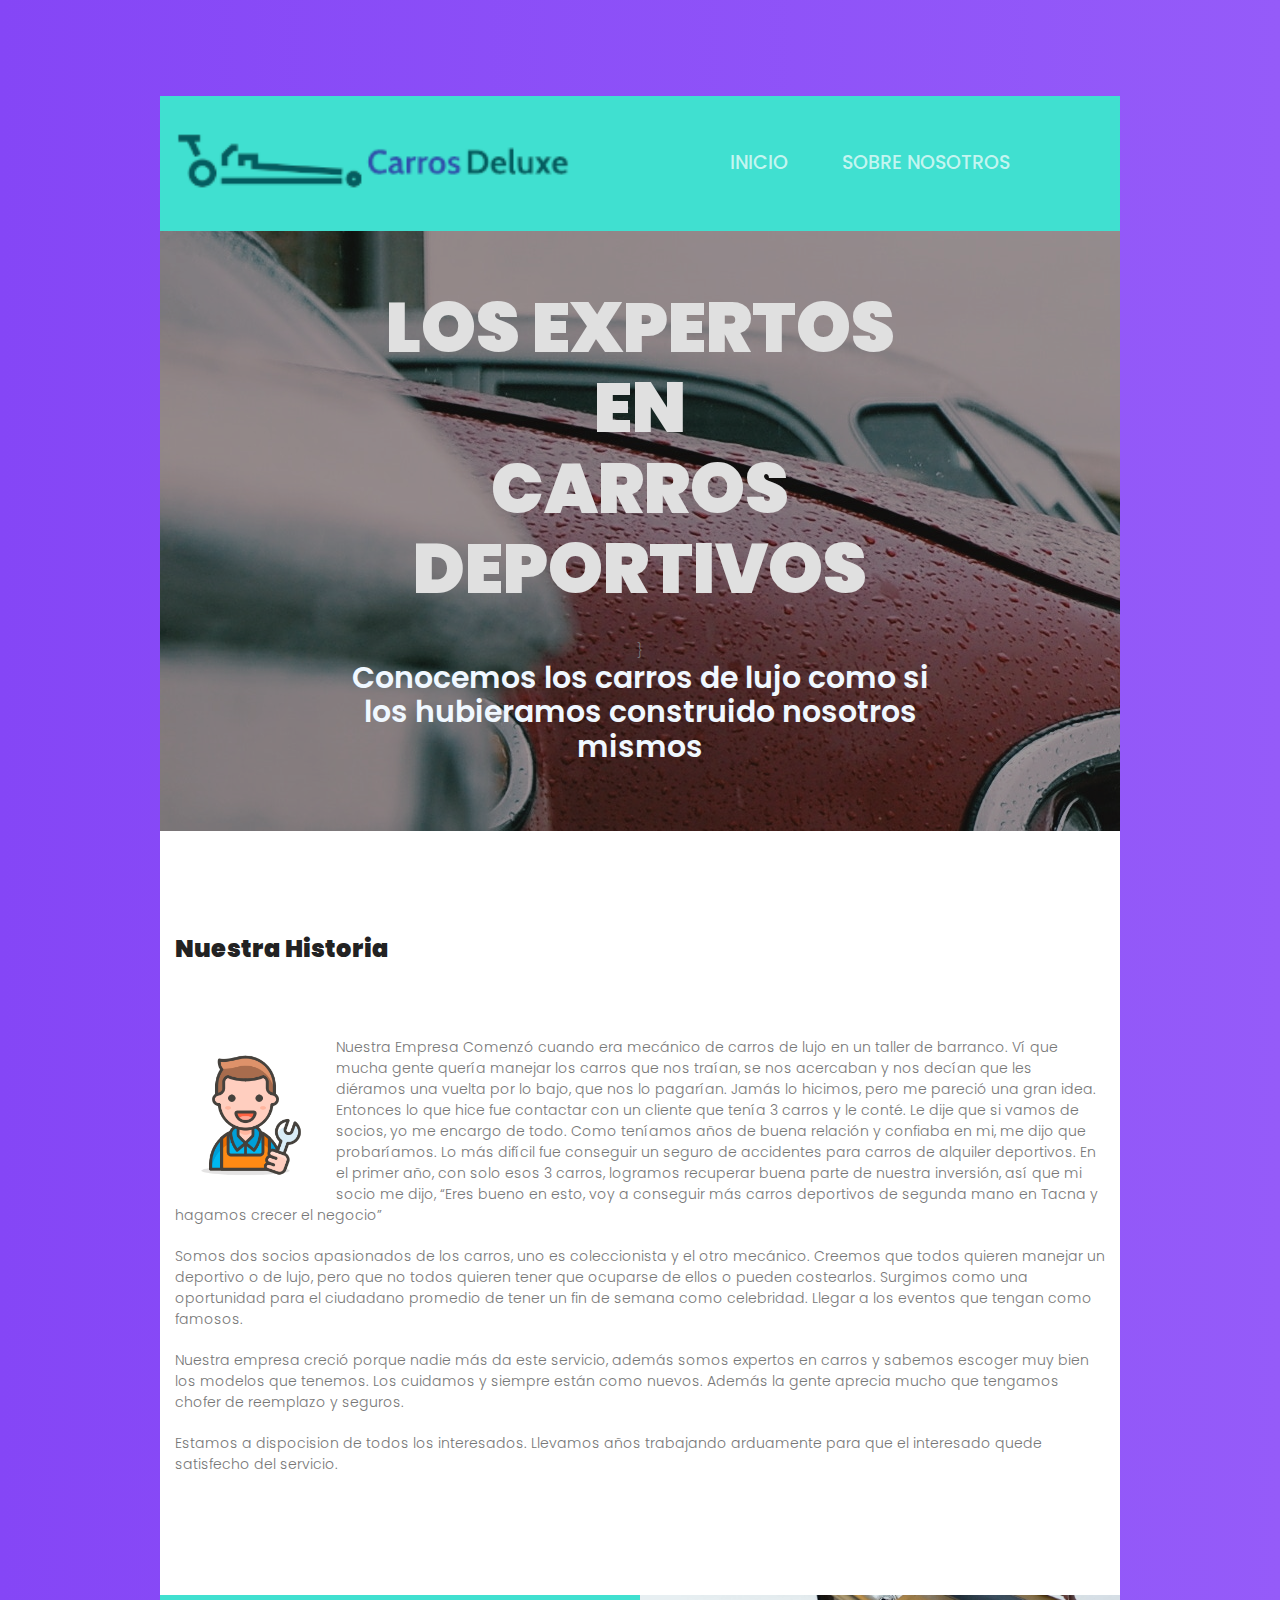
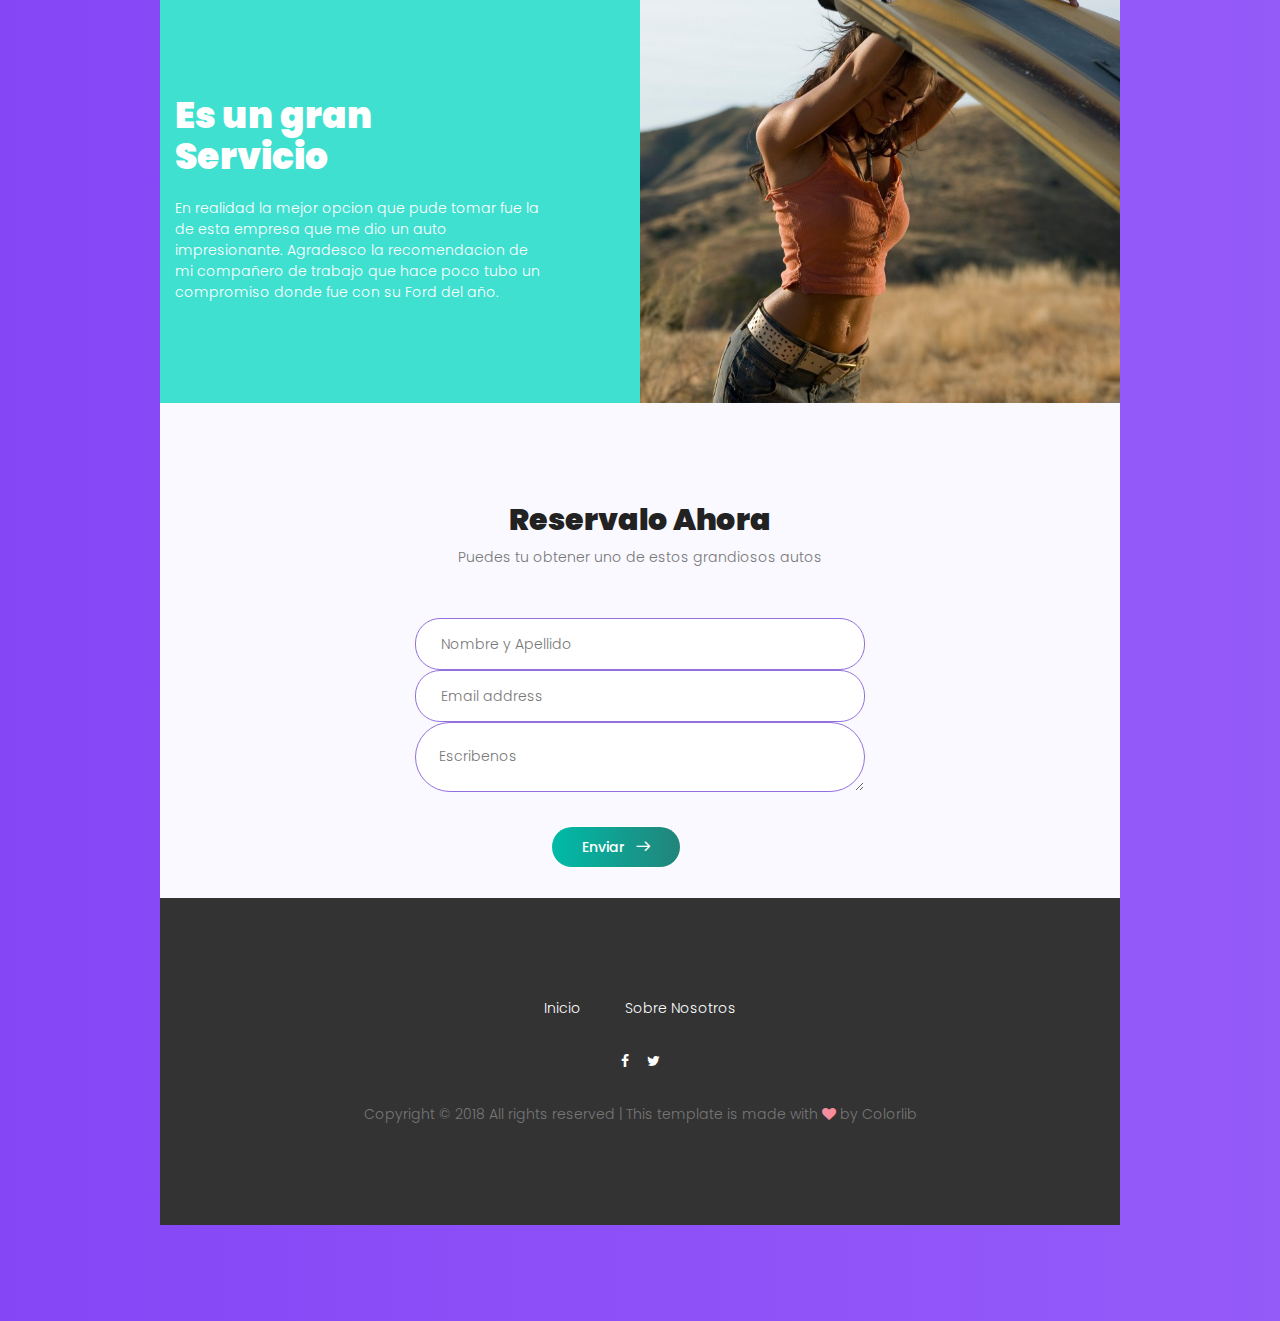
<file: 10 QA Asegurando Calidad/carros-de-luxe/nosotros.html>
<!DOCTYPE html>
<html lang="zxx" class="no-js">
<head>
	<!-- Mobile Specific Meta -->
	<meta name="viewport" content="width=device-width, initial-scale=1, shrink-to-fit=no">
	<!-- Favicon-->
	<link rel="shortcut icon" href="img/fav.png">
	<!-- Author Meta -->
	<meta name="author" content="CodePixar">
	<!-- Meta Description -->
	<meta name="description" content="">
	<!-- Meta Keyword -->
	<meta name="keywords" content="">
	<!-- meta character set -->
	<meta charset="UTF-8">
	<!-- Site Title -->
	<title>Carros Deluxe</title>

	<link href="https://fonts.googleapis.com/css?family=Poppins:300,500,600" rel="stylesheet">
		<!--
		CSS
		============================================= -->
		<link rel="stylesheet" href="css/linearicons.css">
		<link rel="stylesheet" href="css/font-awesome.min.css">
		<link rel="stylesheet" href="css/nice-select.css">
		<link rel="stylesheet" href="css/magnific-popup.css">
		<link rel="stylesheet" href="css/bootstrap.css">
		<link rel="stylesheet" href="css/main.css">
		<link rel="stylesheet" type="text/css" href="css/style.css">
	</head>
	<body>
		<div class="main-wrapper-first">
			<header>
				<div class="container">
					<div class="header-wrap">
						<div class="header-top d-flex justify-content-between align-items-center">
							<div class="logo">
								<a href="index.html"><img src="img/logoprincipalcarro.png" alt=""></a>
							</div>
							<div class="main-menubar d-flex align-items-center">
								<nav class="hide menu">
									<a href="index.html">Inicio</a>
									<a href="nosotros.html">Sobre Nosotros</a>
								</nav>
								<div class="menu-bar"><span class="lnr lnr-menu"></span></div>
							</div>
						</div>
					</div>
				</div>
			</header>
			<div class="banner-area banner-area2">
				<div class="transparent__banner">
					<div class="container">
						<div class="row justify-content-center height align-items-center">
							<div class="col-lg-8">
								<div class="banner-content text-center">
									<h1 class="text-uppercase"><span>Los expertos en </span> <br> <span>carros deportivos</span></h1>}
									<h2 class="text__negocio">Conocemos los carros de lujo como si los hubieramos construido nosotros mismos</h2>
								</div>
							</div>
						</div>
					</div>
				</div>
			</div>

			

			<!-- About Generic Start -->
			<section class="about-generic-area">
				<div class="container border-top-generic">
					<h3 class="about-title mb-70">Nuestra Historia</h3>
					<div class="row">
						<div class="col-md-12">
							<div class="img-text">
								<img src="img/mecanico.png" alt="" class="img-fluid float-left mr-20 mb-20 mate">
								<p>Nuestra Empresa Comenzó cuando era mecánico de carros de lujo en un taller de barranco. Ví que mucha gente quería manejar los carros que nos traían, se nos acercaban y nos decían que les diéramos una vuelta por lo bajo, que nos lo pagarían.

								Jamás lo hicimos, pero me pareció una gran idea. Entonces lo que hice fue contactar con un cliente que tenía 3 carros y le conté. Le dije que si vamos de socios, yo me encargo de todo.

								Como teníamos años de buena relación y confiaba en mi, me dijo que probaríamos. Lo más difícil fue conseguir un seguro de accidentes para carros de alquiler deportivos.

								En el primer año, con solo esos 3 carros, logramos recuperar buena parte de nuestra inversión, así que mi socio me dijo, “Eres bueno en esto, voy a conseguir más carros deportivos de segunda mano en Tacna y hagamos crecer el negocio”</p>
							</div>
						</div>
						<div class="col-lg-12">
							<p>Somos dos socios apasionados de los carros, uno es coleccionista y el otro mecánico. Creemos que todos quieren manejar un deportivo o de lujo, pero que no todos quieren tener que ocuparse de ellos o pueden costearlos. Surgimos como una oportunidad para el ciudadano promedio de tener un fin de semana como celebridad. Llegar a los eventos que tengan como famosos.</p>
						</div>
						<div class="col-lg-12">
							<p>Nuestra empresa creció porque nadie más da este servicio, además somos expertos en carros y sabemos escoger muy bien los modelos que tenemos. Los cuidamos y siempre están como nuevos. Además la gente aprecia mucho que tengamos chofer de reemplazo y seguros.</p>
						</div>
						<div class="col-md-12">
							<div class="img-text">
								<p>Estamos a dispocision de todos los interesados. Llevamos años trabajando arduamente para que el interesado quede satisfecho del servicio.</p>
							</div>
						</div>
					</div>
				</div>
			</section>
			<!-- End Generic Start -->
			<!-- Start Story Area -->
			<section class="story-area">
				<div class="container">
					<div class="row align-items-center">
						<div class="col-lg-5">
							<div class="story-content">
								<h2 class="text-white">Es un gran <br>Servicio</h2>
								<p class="text-white mt-20 mb-0">En realidad la mejor opcion que pude tomar fue la de esta empresa que me dio un auto impresionante. Agradesco la recomendacion de mi compañero de trabajo que hace poco tubo un compromiso donde fue con su Ford del año.</p>
							</div>
						</div>
					</div>
				</div>
			</section>
			<!-- End Story Area -->
		</div>
		<div class="main-wrapper">

			<!-- Start Subscription Area -->
			<section id="Aqui_get" class="subscription-area">
				<div class="container">
					<div class="row justify-content-center">
						<div class="col-lg-8">
							<div class="section-title text-center">
								<h2>Reservalo Ahora</h2>
								<p class="mb-0 mt-10">Puedes tu obtener uno de estos grandiosos autos</p>
							</div>
						</div>
					</div>
					<div class="row justify-content-center">
						<div class="col-lg-6">
							<div id="mc_embed_signup">
								<form target="_blank" novalidate action="https://spondonit.us12.list-manage.com/subscribe/post?u=1462626880ade1ac87bd9c93a&id=92a4423d01" method="get" class="subscription relative">
									<input type="text" name="NAME" placeholder="Nombre y Apellido" onfocus="this.placeholder = ''" onblur="this.placeholder = 'Nombre y Apellido'" required>
									<input type="email" name="EMAIL" placeholder="Email address" onfocus="this.placeholder = ''" onblur="this.placeholder = 'Email address'" required>
									<div style="position: absolute; left: -5000px;">
										<input type="text" name="b_36c4fd991d266f23781ded980_aefe40901a" tabindex="-1" value="">
									</div>
									<button style="margin-top: 139px;margin-right: 179px;" class="primary-btn"><span>Enviar</span><span class="lnr lnr-arrow-right"></span></button>
										<textarea class="textarea" placeholder="Escribenos"></textarea>
									<div class="info"></div>
								</form>
							</div>
						</div>
					</div>
				</div>
			</section>
			<!-- End Subscription Area -->

			<!-- Start footer Area -->
			<footer class="footer-area">
				<div class="container">
					<div class="footer-content d-flex flex-column align-items-center">
						<div class="footer-menu">
							<a href="index.html">Inicio</a>
							<a href="nosotros.html">Sobre Nosotros</a>
						</div>
						<div class="footer-social">
							<a href="www.facebook.com"><i class="fa fa-facebook"></i></a>
							<a href="www-twitter.com"><i class="fa fa-twitter"></i></a>
						</div>
						<div class="copy-right-text">Copyright &copy; 2018 All rights reserved   |   This template is made with <i class="fa fa-heart"></i> by <a href="https://colorlib.com">Colorlib</a></div>

					</div>
				</div>
			</footer>
			<!-- End footer Area -->
		</div>



		<script src="js/vendor/jquery-2.2.4.min.js"></script>
		<script src="https://cdnjs.cloudflare.com/ajax/libs/popper.js/1.11.0/umd/popper.min.js" integrity="sha384-b/U6ypiBEHpOf/4+1nzFpr53nxSS+GLCkfwBdFNTxtclqqenISfwAzpKaMNFNmj4" crossorigin="anonymous"></script>
		<script src="js/vendor/bootstrap.min.js"></script>
		<script src="js/jquery.ajaxchimp.min.js"></script>
		<script src="js/jquery.nice-select.min.js"></script>
		<script src="js/jquery.magnific-popup.min.js"></script>
		<script src="js/main.js"></script>
	</body>
</html>
</file>
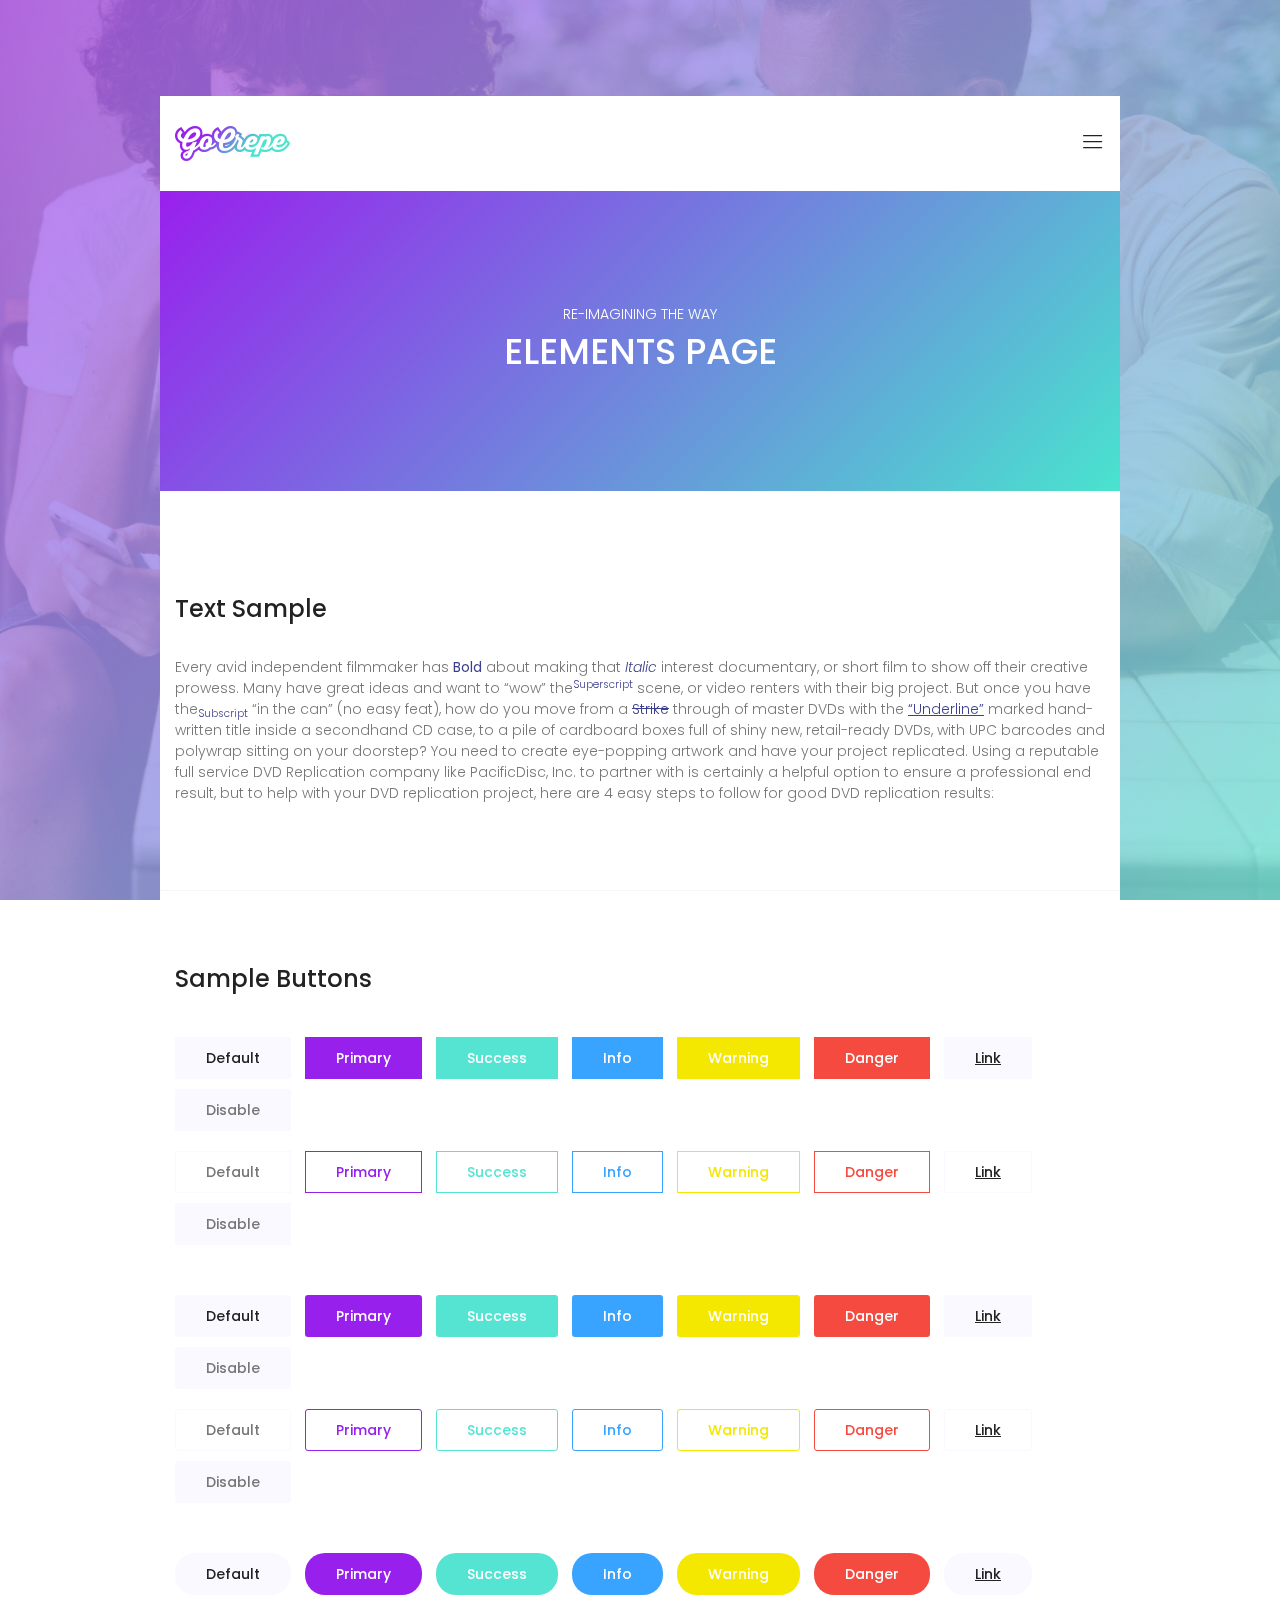
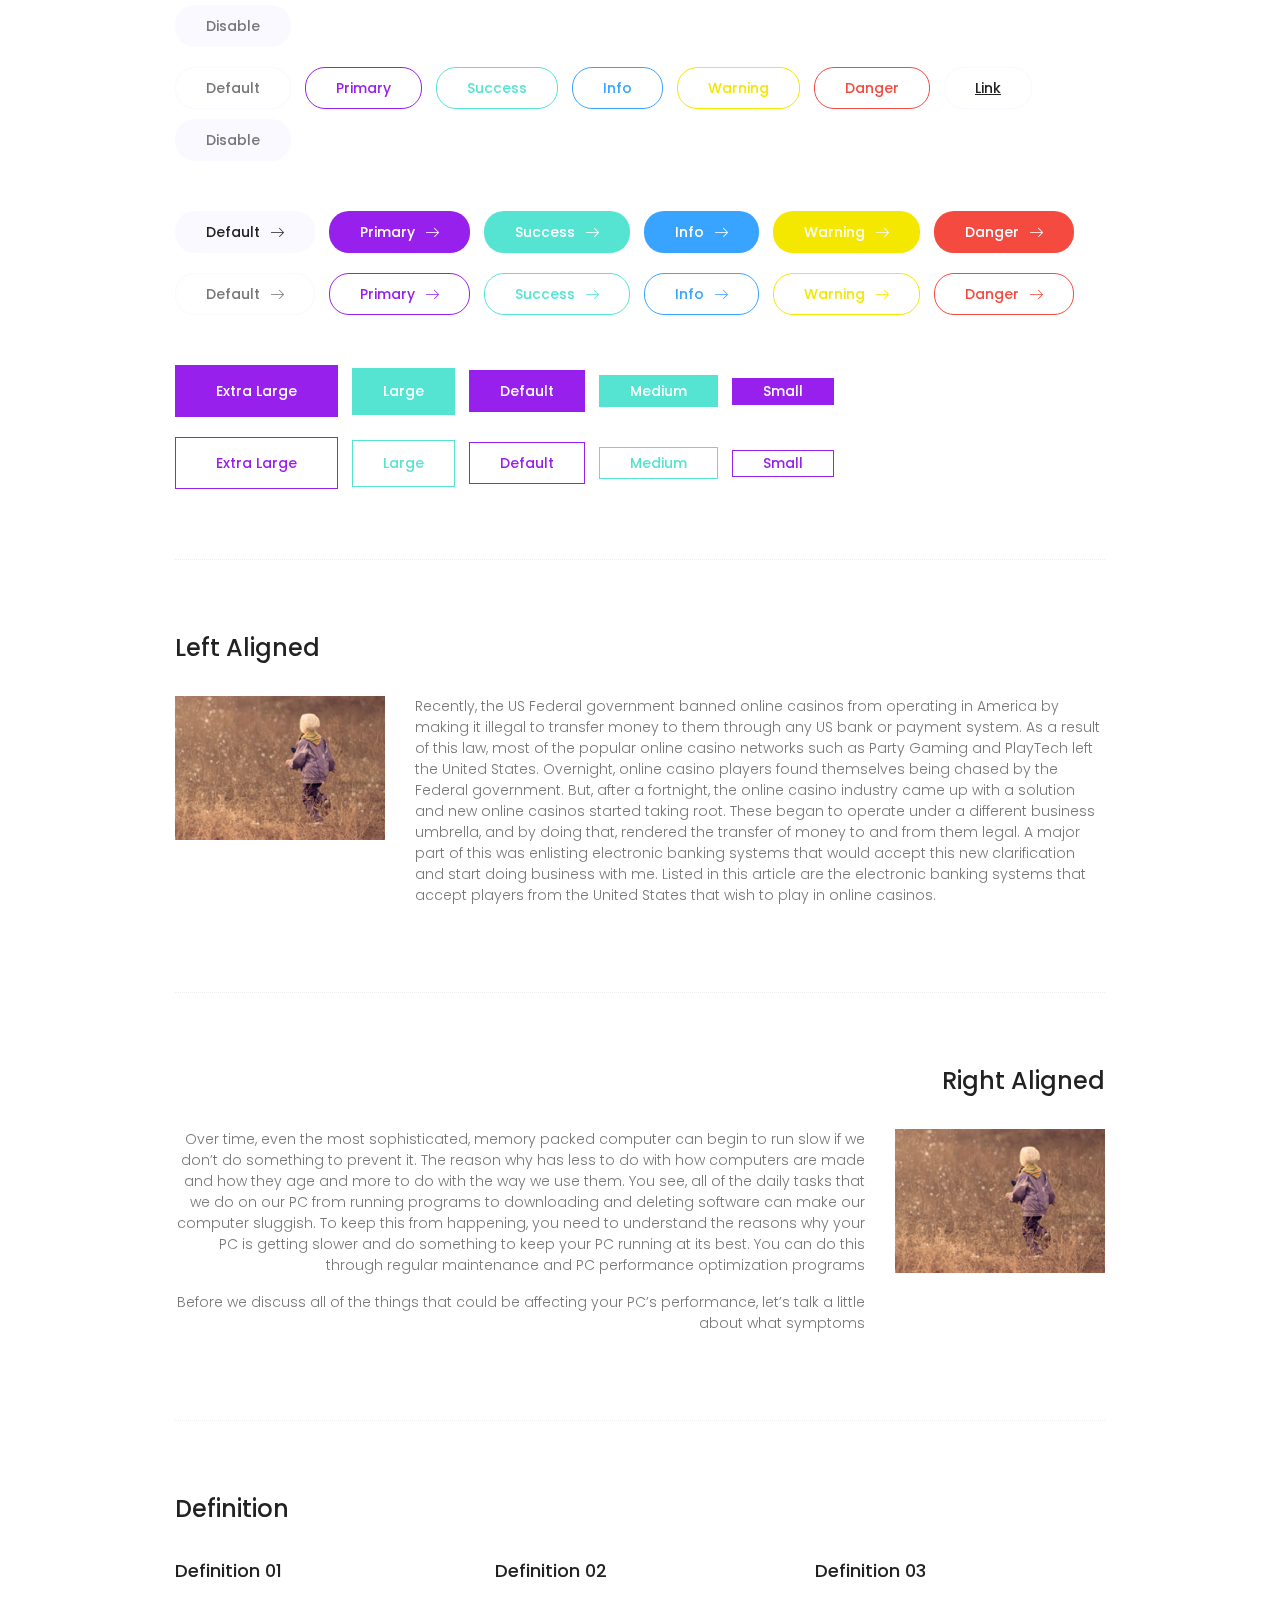
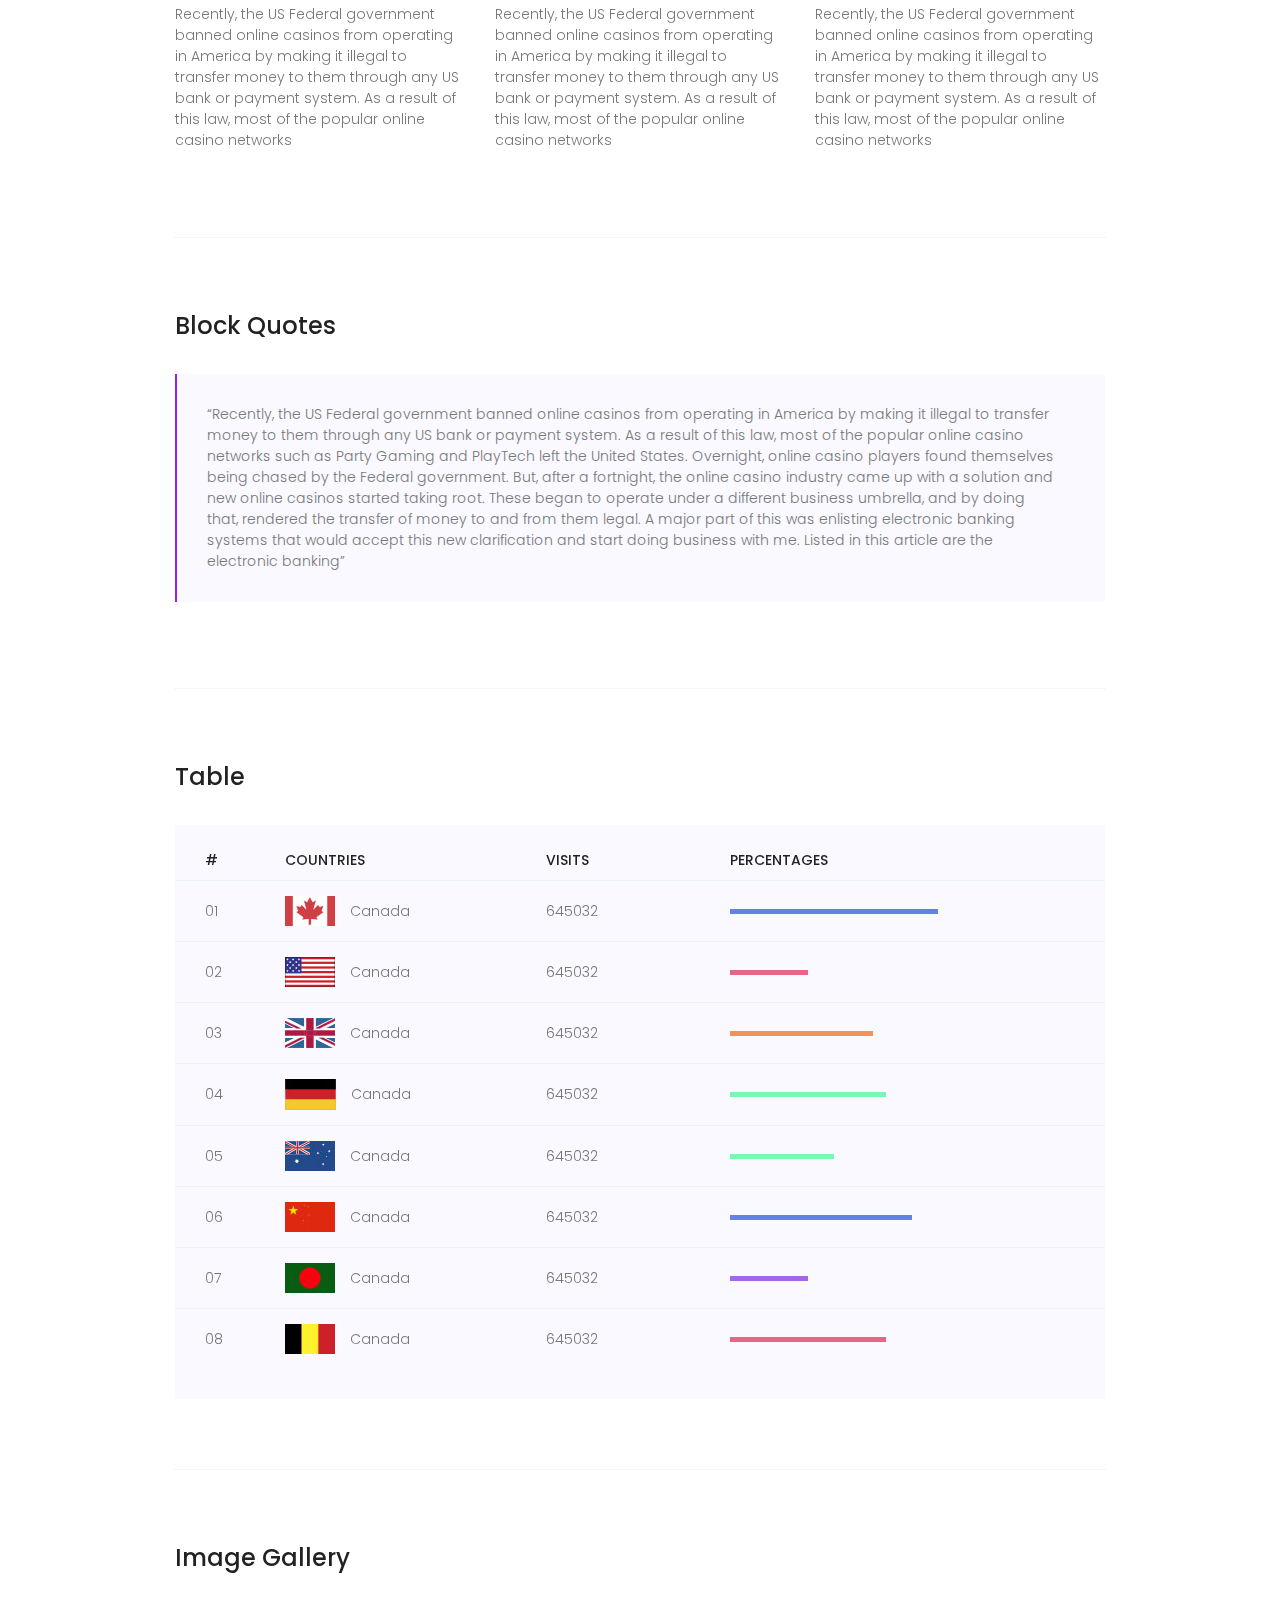
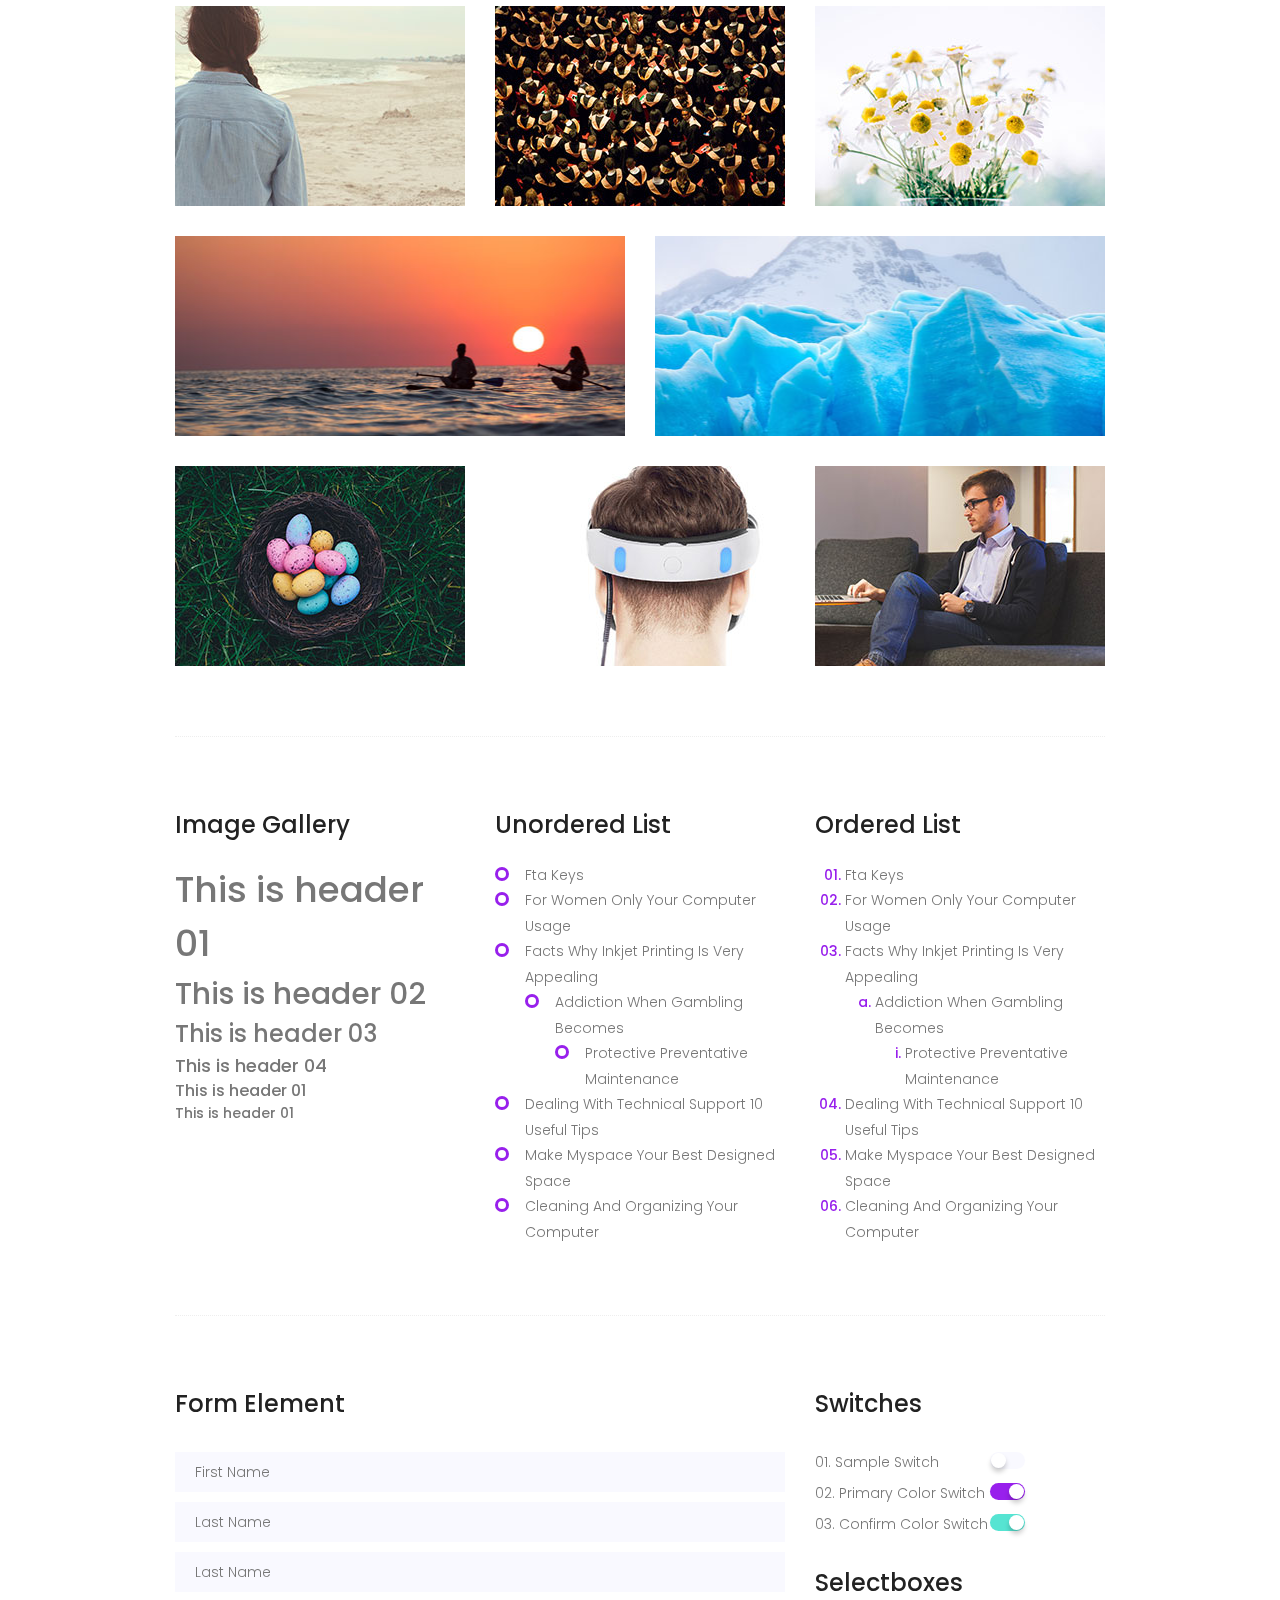
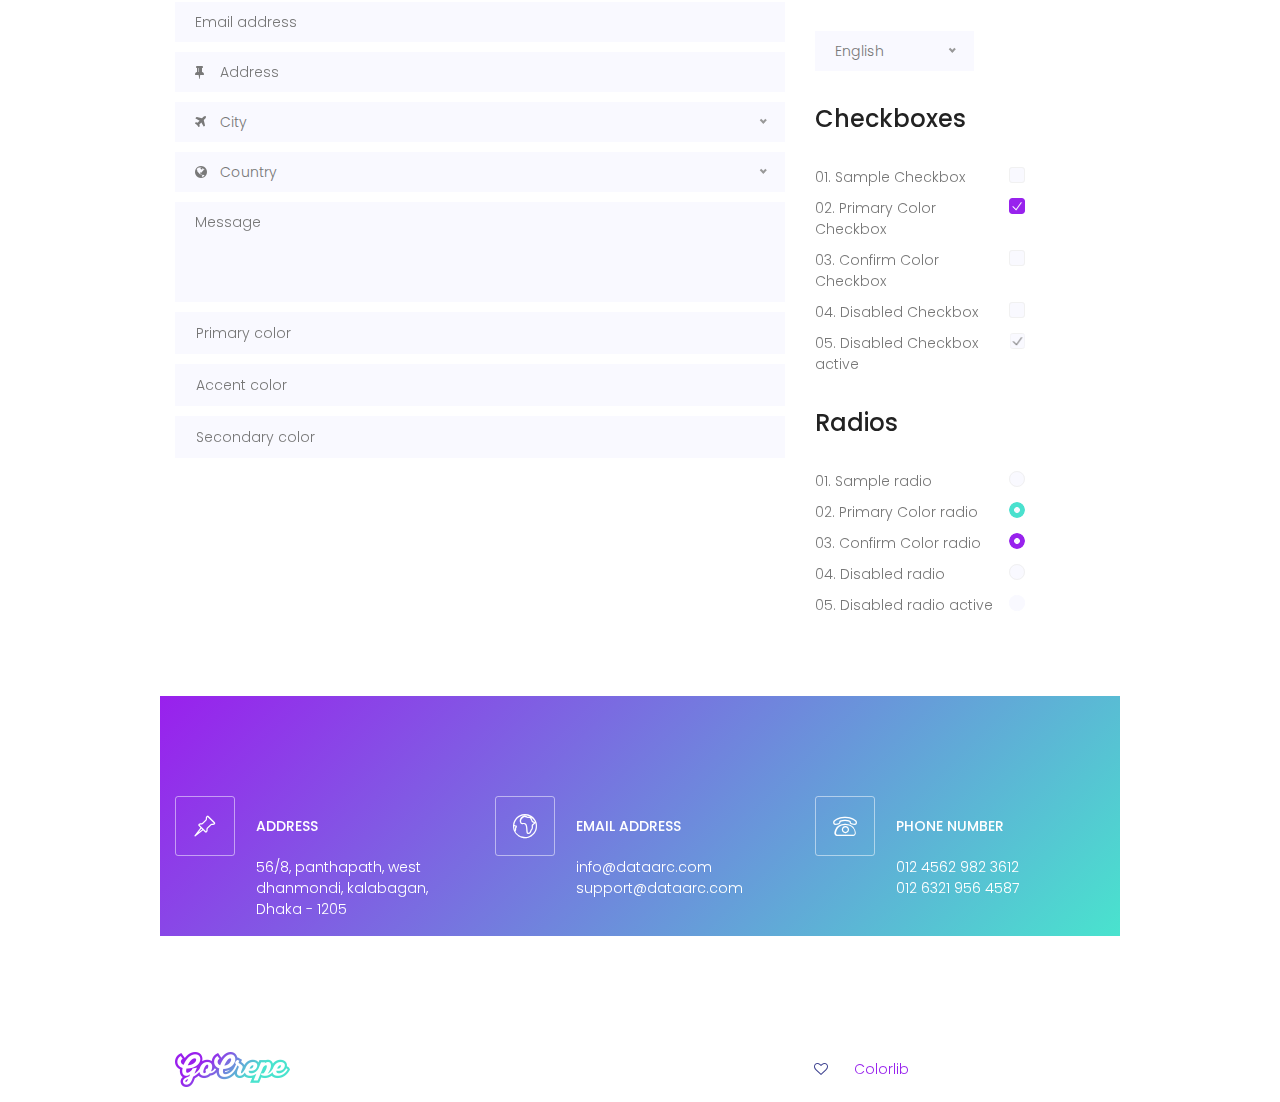
<file: 04 Trabajando con Plantillas/ejercicios/Agencia de viajes/plantilla-gocrepe/elements.html>
<!DOCTYPE html>
<html lang="zxx" class="no-js">
<head>
	<!-- Mobile Specific Meta -->
	<meta name="viewport" content="width=device-width, initial-scale=1, shrink-to-fit=no">
	<!-- Favicon-->
	<link rel="shortcut icon" href="img/fav.png">
	<!-- Author Meta -->
	<meta name="author" content="CodePixar">
	<!-- Meta Description -->
	<meta name="description" content="">
	<!-- Meta Keyword -->
	<meta name="keywords" content="">
	<!-- meta character set -->
	<meta charset="UTF-8">
	<!-- Site Title -->
	<title>Go Crepe</title>

	<link href="https://fonts.googleapis.com/css?family=Poppins:300,500,600" rel="stylesheet">
		<!--
		CSS
		============================================= -->
		<link rel="stylesheet" href="css/linearicons.css">
		<link rel="stylesheet" href="css/owl.carousel.css">
		<link rel="stylesheet" href="css/font-awesome.min.css">
		<link rel="stylesheet" href="css/nice-select.css">
		<link rel="stylesheet" href="css/magnific-popup.css">
		<link rel="stylesheet" href="css/bootstrap.css">
		<link rel="stylesheet" href="css/main.css">
	</head>
	<body>
		<div class="main-wrapper-first">
			<header>
				<div class="container">
					<div class="header-wrap">
						<div class="header-top d-flex justify-content-between align-items-center">
							<div class="logo">
								<img src="img/logo.png" alt="">
							</div>
							<div class="main-menubar d-flex align-items-center">
								<nav class="hide">
									<a href="index.html">Home</a>
									<a href="generic.html">Generic</a>
									<a href="elements.html">Elements</a>
								</nav>
								<div class="menu-bar"><span class="lnr lnr-menu"></span></div>
							</div>
						</div>
					</div>
				</div>
			</header>
			<div class="banner-area">
				<div class="container">
					<div class="row justify-content-center generic-height align-items-center">
						<div class="col-lg-8">
							<div class="banner-content text-center">
								<span class="text-white top text-uppercase">Re-imagining the way</span>
								<h1 class="text-white text-uppercase">Elements Page</h1>
							</div>
						</div>
					</div>
				</div>
			</div>

			<!-- Start Sample Area -->
			<section class="sample-text-area">
				<div class="container">
					<h3 class="text-heading">Text Sample</h3>
					<p class="sample-text">
						Every avid independent filmmaker has <b>Bold</b> about making that <i>Italic</i> interest documentary, or short film to show off their creative prowess. Many have great ideas and want to “wow” the<sup>Superscript</sup> scene, or video renters with their big project.  But once you have the<sub>Subscript</sub> “in the can” (no easy feat), how do you move from a <del>Strike</del> through of master DVDs with the <u>“Underline”</u> marked hand-written title inside a secondhand CD case, to a pile of cardboard boxes full of shiny new, retail-ready DVDs, with UPC barcodes and polywrap sitting on your doorstep?  You need to create eye-popping artwork and have your project replicated. Using a reputable full service DVD Replication company like PacificDisc, Inc. to partner with is certainly a helpful option to ensure a professional end result, but to help with your DVD replication project, here are 4 easy steps to follow for good DVD replication results:

					</p>
				</div>
			</section>
			<!-- End Sample Area -->
			<!-- Start Button -->
			<section class="button-area">
				<div class="container border-top-generic">
					<h3 class="text-heading">Sample Buttons</h3>
					<div class="button-group-area">
						<a href="#" class="genric-btn default">Default</a>
						<a href="#" class="genric-btn primary">Primary</a>
						<a href="#" class="genric-btn success">Success</a>
						<a href="#" class="genric-btn info">Info</a>
						<a href="#" class="genric-btn warning">Warning</a>
						<a href="#" class="genric-btn danger">Danger</a>
						<a href="#" class="genric-btn link">Link</a>
						<a href="#" class="genric-btn disable">Disable</a>
					</div>
					<div class="button-group-area mt-10">
						<a href="#" class="genric-btn default-border">Default</a>
						<a href="#" class="genric-btn primary-border">Primary</a>
						<a href="#" class="genric-btn success-border">Success</a>
						<a href="#" class="genric-btn info-border">Info</a>
						<a href="#" class="genric-btn warning-border">Warning</a>
						<a href="#" class="genric-btn danger-border">Danger</a>
						<a href="#" class="genric-btn link-border">Link</a>
						<a href="#" class="genric-btn disable">Disable</a>
					</div>
					<div class="button-group-area mt-40">
						<a href="#" class="genric-btn default radius">Default</a>
						<a href="#" class="genric-btn primary radius">Primary</a>
						<a href="#" class="genric-btn success radius">Success</a>
						<a href="#" class="genric-btn info radius">Info</a>
						<a href="#" class="genric-btn warning radius">Warning</a>
						<a href="#" class="genric-btn danger radius">Danger</a>
						<a href="#" class="genric-btn link radius">Link</a>
						<a href="#" class="genric-btn disable radius">Disable</a>
					</div>
					<div class="button-group-area mt-10">
						<a href="#" class="genric-btn default-border radius">Default</a>
						<a href="#" class="genric-btn primary-border radius">Primary</a>
						<a href="#" class="genric-btn success-border radius">Success</a>
						<a href="#" class="genric-btn info-border radius">Info</a>
						<a href="#" class="genric-btn warning-border radius">Warning</a>
						<a href="#" class="genric-btn danger-border radius">Danger</a>
						<a href="#" class="genric-btn link-border radius">Link</a>
						<a href="#" class="genric-btn disable radius">Disable</a>
					</div>
					<div class="button-group-area mt-40">
						<a href="#" class="genric-btn default circle">Default</a>
						<a href="#" class="genric-btn primary circle">Primary</a>
						<a href="#" class="genric-btn success circle">Success</a>
						<a href="#" class="genric-btn info circle">Info</a>
						<a href="#" class="genric-btn warning circle">Warning</a>
						<a href="#" class="genric-btn danger circle">Danger</a>
						<a href="#" class="genric-btn link circle">Link</a>
						<a href="#" class="genric-btn disable circle">Disable</a>
					</div>
					<div class="button-group-area mt-10">
						<a href="#" class="genric-btn default-border circle">Default</a>
						<a href="#" class="genric-btn primary-border circle">Primary</a>
						<a href="#" class="genric-btn success-border circle">Success</a>
						<a href="#" class="genric-btn info-border circle">Info</a>
						<a href="#" class="genric-btn warning-border circle">Warning</a>
						<a href="#" class="genric-btn danger-border circle">Danger</a>
						<a href="#" class="genric-btn link-border circle">Link</a>
						<a href="#" class="genric-btn disable circle">Disable</a>
					</div>
					<div class="button-group-area mt-40">
						<a href="#" class="genric-btn default circle arrow">Default<span class="lnr lnr-arrow-right"></span></a>
						<a href="#" class="genric-btn primary circle arrow">Primary<span class="lnr lnr-arrow-right"></span></a>
						<a href="#" class="genric-btn success circle arrow">Success<span class="lnr lnr-arrow-right"></span></a>
						<a href="#" class="genric-btn info circle arrow">Info<span class="lnr lnr-arrow-right"></span></a>
						<a href="#" class="genric-btn warning circle arrow">Warning<span class="lnr lnr-arrow-right"></span></a>
						<a href="#" class="genric-btn danger circle arrow">Danger<span class="lnr lnr-arrow-right"></span></a>
					</div>
					<div class="button-group-area mt-10">
						<a href="#" class="genric-btn default-border circle arrow">Default<span class="lnr lnr-arrow-right"></span></a>
						<a href="#" class="genric-btn primary-border circle arrow">Primary<span class="lnr lnr-arrow-right"></span></a>
						<a href="#" class="genric-btn success-border circle arrow">Success<span class="lnr lnr-arrow-right"></span></a>
						<a href="#" class="genric-btn info-border circle arrow">Info<span class="lnr lnr-arrow-right"></span></a>
						<a href="#" class="genric-btn warning-border circle arrow">Warning<span class="lnr lnr-arrow-right"></span></a>
						<a href="#" class="genric-btn danger-border circle arrow">Danger<span class="lnr lnr-arrow-right"></span></a>
					</div>
					<div class="button-group-area mt-40">
						<a href="#" class="genric-btn primary e-large">Extra Large</a>
						<a href="#" class="genric-btn success large">Large</a>
						<a href="#" class="genric-btn primary">Default</a>
						<a href="#" class="genric-btn success medium">Medium</a>
						<a href="#" class="genric-btn primary small">Small</a>
					</div>
					<div class="button-group-area mt-10">
						<a href="#" class="genric-btn primary-border e-large">Extra Large</a>
						<a href="#" class="genric-btn success-border large">Large</a>
						<a href="#" class="genric-btn primary-border">Default</a>
						<a href="#" class="genric-btn success-border medium">Medium</a>
						<a href="#" class="genric-btn primary-border small">Small</a>
					</div>
				</div>
			</section>
			<!-- End Button -->
			<!-- Start Align Area -->
			<div class="white-bg">
				<div class="container">
					<div class="section-top-border">
						<h3 class="mb-30">Left Aligned</h3>
						<div class="row">
							<div class="col-md-3">
								<img src="img/d.jpg" alt="" class="img-fluid">
							</div>
							<div class="col-md-9 mt-sm-20">
								<p>Recently, the US Federal government banned online casinos from operating in America by making it illegal to transfer money to them through any US bank or payment system. As a result of this law, most of the popular online casino networks such as Party Gaming and PlayTech left the United States. Overnight, online casino players found themselves being chased by the Federal government. But, after a fortnight, the online casino industry came up with a solution and new online casinos started taking root. These began to operate under a different business umbrella, and by doing that, rendered the transfer of money to and from them legal. A major part of this was enlisting electronic banking systems that would accept this new clarification and start doing business with me. Listed in this article are the electronic banking systems that accept players from the United States that wish to play in online casinos.</p>
							</div>
						</div>
					</div>
					<div class="section-top-border text-right">
						<h3 class="mb-30">Right Aligned</h3>
						<div class="row">
							<div class="col-md-9">
								<p class="text-right">Over time, even the most sophisticated, memory packed computer can begin to run slow if we don’t do something to prevent it. The reason why has less to do with how computers are made and how they age and more to do with the way we use them. You see, all of the daily tasks that we do on our PC from running programs to downloading and deleting software can make our computer sluggish. To keep this from happening, you need to understand the reasons why your PC is getting slower and do something to keep your PC running at its best. You can do this through regular maintenance and PC performance optimization programs</p>
								<p class="text-right">Before we discuss all of the things that could be affecting your PC’s performance, let’s talk a little about what symptoms</p>
							</div>
							<div class="col-md-3">
								<img src="img/d.jpg" alt="" class="img-fluid">
							</div>
						</div>
					</div>
					<div class="section-top-border">
						<h3 class="mb-30">Definition</h3>
						<div class="row">
							<div class="col-md-4">
								<div class="single-defination">
									<h4 class="mb-20">Definition 01</h4>
									<p>Recently, the US Federal government banned online casinos from operating in America by making it illegal to transfer money to them through any US bank or payment system. As a result of this law, most of the popular online casino networks</p>
								</div>
							</div>
							<div class="col-md-4">
								<div class="single-defination">
									<h4 class="mb-20">Definition 02</h4>
									<p>Recently, the US Federal government banned online casinos from operating in America by making it illegal to transfer money to them through any US bank or payment system. As a result of this law, most of the popular online casino networks</p>
								</div>
							</div>
							<div class="col-md-4">
								<div class="single-defination">
									<h4 class="mb-20">Definition 03</h4>
									<p>Recently, the US Federal government banned online casinos from operating in America by making it illegal to transfer money to them through any US bank or payment system. As a result of this law, most of the popular online casino networks</p>
								</div>
							</div>
						</div>
					</div>
					<div class="section-top-border">
						<h3 class="mb-30">Block Quotes</h3>
						<div class="row">
							<div class="col-lg-12">
								<blockquote class="generic-blockquote">
									“Recently, the US Federal government banned online casinos from operating in America by making it illegal to transfer money to them through any US bank or payment system. As a result of this law, most of the popular online casino networks such as Party Gaming and PlayTech left the United States. Overnight, online casino players found themselves being chased by the Federal government. But, after a fortnight, the online casino industry came up with a solution and new online casinos started taking root. These began to operate under a different business umbrella, and by doing that, rendered the transfer of money to and from them legal. A major part of this was enlisting electronic banking systems that would accept this new clarification and start doing business with me. Listed in this article are the electronic banking”
								</blockquote>
							</div>
						</div>
					</div>
					<div class="section-top-border">
						<h3 class="mb-30">Table</h3>
						<div class="progress-table-wrap">
							<div class="progress-table">
								<div class="table-head">
									<div class="serial">#</div>
									<div class="country">Countries</div>
									<div class="visit">Visits</div>
									<div class="percentage">Percentages</div>
								</div>
								<div class="table-row">
									<div class="serial">01</div>
									<div class="country"> <img src="img/f1.jpg" alt="flag">Canada</div>
									<div class="visit">645032</div>
									<div class="percentage">
										<div class="progress">
											<div class="progress-bar color-1" role="progressbar" style="width: 80%" aria-valuenow="80" aria-valuemin="0" aria-valuemax="100"></div>
										</div>
									</div>
								</div>
								<div class="table-row">
									<div class="serial">02</div>
									<div class="country"> <img src="img/f2.jpg" alt="flag">Canada</div>
									<div class="visit">645032</div>
									<div class="percentage">
										<div class="progress">
											<div class="progress-bar color-2" role="progressbar" style="width: 30%" aria-valuenow="30" aria-valuemin="0" aria-valuemax="100"></div>
										</div>
									</div>
								</div>
								<div class="table-row">
									<div class="serial">03</div>
									<div class="country"> <img src="img/f3.jpg" alt="flag">Canada</div>
									<div class="visit">645032</div>
									<div class="percentage">
										<div class="progress">
											<div class="progress-bar color-3" role="progressbar" style="width: 55%" aria-valuenow="55" aria-valuemin="0" aria-valuemax="100"></div>
										</div>
									</div>
								</div>
								<div class="table-row">
									<div class="serial">04</div>
									<div class="country"> <img src="img/f4.jpg" alt="flag">Canada</div>
									<div class="visit">645032</div>
									<div class="percentage">
										<div class="progress">
											<div class="progress-bar color-4" role="progressbar" style="width: 60%" aria-valuenow="60" aria-valuemin="0" aria-valuemax="100"></div>
										</div>
									</div>
								</div>
								<div class="table-row">
									<div class="serial">05</div>
									<div class="country"> <img src="img/f5.jpg" alt="flag">Canada</div>
									<div class="visit">645032</div>
									<div class="percentage">
										<div class="progress">
											<div class="progress-bar color-5" role="progressbar" style="width: 40%" aria-valuenow="40" aria-valuemin="0" aria-valuemax="100"></div>
										</div>
									</div>
								</div>
								<div class="table-row">
									<div class="serial">06</div>
									<div class="country"> <img src="img/f6.jpg" alt="flag">Canada</div>
									<div class="visit">645032</div>
									<div class="percentage">
										<div class="progress">
											<div class="progress-bar color-6" role="progressbar" style="width: 70%" aria-valuenow="70" aria-valuemin="0" aria-valuemax="100"></div>
										</div>
									</div>
								</div>
								<div class="table-row">
									<div class="serial">07</div>
									<div class="country"> <img src="img/f7.jpg" alt="flag">Canada</div>
									<div class="visit">645032</div>
									<div class="percentage">
										<div class="progress">
											<div class="progress-bar color-7" role="progressbar" style="width: 30%" aria-valuenow="30" aria-valuemin="0" aria-valuemax="100"></div>
										</div>
									</div>
								</div>
								<div class="table-row">
									<div class="serial">08</div>
									<div class="country"> <img src="img/f8.jpg" alt="flag">Canada</div>
									<div class="visit">645032</div>
									<div class="percentage">
										<div class="progress">
											<div class="progress-bar color-8" role="progressbar" style="width: 60%" aria-valuenow="60" aria-valuemin="0" aria-valuemax="100"></div>
										</div>
									</div>
								</div>
							</div>
						</div>
					</div>
					<div class="section-top-border">
						<h3>Image Gallery</h3>
						<div class="row gallery-item">
							<div class="col-md-4">
								<a href="img/g1.jpg" class="img-pop-up"><div class="single-gallery-image" style="background: url(img/g1.jpg);"></div></a>
							</div>
							<div class="col-md-4">
								<a href="img/g2.jpg" class="img-pop-up"><div class="single-gallery-image" style="background: url(img/g2.jpg);"></div></a>
							</div>
							<div class="col-md-4">
								<a href="img/g3.jpg" class="img-pop-up"><div class="single-gallery-image" style="background: url(img/g3.jpg);"></div></a>
							</div>
							<div class="col-md-6">
								<a href="img/g4.jpg" class="img-pop-up"><div class="single-gallery-image" style="background: url(img/g4.jpg);"></div></a>
							</div>
							<div class="col-md-6">
								<a href="img/g5.jpg" class="img-pop-up"><div class="single-gallery-image" style="background: url(img/g5.jpg);"></div></a>
							</div>
							<div class="col-md-4">
								<a href="img/g6.jpg" class="img-pop-up"><div class="single-gallery-image" style="background: url(img/g6.jpg);"></div></a>
							</div>
							<div class="col-md-4">
								<a href="img/g7.jpg" class="img-pop-up"><div class="single-gallery-image" style="background: url(img/g7.jpg);"></div></a>
							</div>
							<div class="col-md-4">
								<a href="img/g8.jpg" class="img-pop-up"><div class="single-gallery-image" style="background: url(img/g8.jpg);"></div></a>
							</div>
						</div>
					</div>
					<div class="section-top-border">
						<div class="row">
							<div class="col-md-4">
								<h3 class="mb-20">Image Gallery</h3>
								<div class="typography">
									<h1>This is header 01</h1>
									<h2>This is header 02</h2>
									<h3>This is header 03</h3>
									<h4>This is header 04</h4>
									<h5>This is header 01</h5>
									<h6>This is header 01</h6>
								</div>
							</div>
							<div class="col-md-4 mt-sm-30">
								<h3 class="mb-20">Unordered List</h3>
								<div class="">
									<ul class="unordered-list">
										<li>Fta Keys</li>
										<li>For Women Only Your Computer Usage</li>
										<li>Facts Why Inkjet Printing Is Very Appealing
											<ul>
												<li>Addiction When Gambling Becomes
													<ul>
														<li>Protective Preventative Maintenance</li>
													</ul>
												</li>
											</ul>
										</li>
										<li>Dealing With Technical Support 10 Useful Tips</li>
										<li>Make Myspace Your Best Designed Space</li>
										<li>Cleaning And Organizing Your Computer</li>
									</ul>
								</div>
							</div>
							<div class="col-md-4 mt-sm-30">
								<h3 class="mb-20">Ordered List</h3>
								<div class="">
									<ol class="ordered-list">
										<li><span>Fta Keys</span></li>
										<li><span>For Women Only Your Computer Usage</span></li>
										<li><span>Facts Why Inkjet Printing Is Very Appealing</span>
											<ol class="ordered-list-alpha">
												<li><span>Addiction When Gambling Becomes</span>
													<ol class="ordered-list-roman">
														<li><span>Protective Preventative Maintenance</span></li>
													</ol>
												</li>
											</ol>
										</li>
										<li><span>Dealing With Technical Support 10 Useful Tips</span></li>
										<li><span>Make Myspace Your Best Designed Space</span></li>
										<li><span>Cleaning And Organizing Your Computer</span></li>
									</ol>
								</div>
							</div>
						</div>
					</div>
					<div class="section-top-border">
						<div class="row">
							<div class="col-lg-8 col-md-8">
								<h3 class="mb-30">Form Element</h3>
								<form action="#">
									<div class="mt-10">
										<input type="text" name="first_name" placeholder="First Name" onfocus="this.placeholder = ''" onblur="this.placeholder = 'First Name'" required class="single-input">
									</div>
									<div class="mt-10">
										<input type="text" name="last_name" placeholder="Last Name" onfocus="this.placeholder = ''" onblur="this.placeholder = 'Last Name'" required class="single-input">
									</div>
									<div class="mt-10">
										<input type="text" name="last_name" placeholder="Last Name" onfocus="this.placeholder = ''" onblur="this.placeholder = 'Last Name'" required class="single-input">
									</div>
									<div class="mt-10">
										<input type="email" name="EMAIL" placeholder="Email address" onfocus="this.placeholder = ''" onblur="this.placeholder = 'Email address'" required class="single-input">
									</div>
									<div class="input-group-icon mt-10">
										<div class="icon"><i class="fa fa-thumb-tack" aria-hidden="true"></i></div>
										<input type="text" name="address" placeholder="Address" onfocus="this.placeholder = ''" onblur="this.placeholder = 'Address'" required class="single-input">
									</div>
									<div class="input-group-icon mt-10">
										<div class="icon"><i class="fa fa-plane" aria-hidden="true"></i></div>
										<div class="form-select">
											<select>
												<option value="1">City</option>
												<option value="1">Dhaka</option>
												<option value="1">Dilli</option>
												<option value="1">Newyork</option>
												<option value="1">Islamabad</option>
											</select>
										</div>
									</div>
									<div class="input-group-icon mt-10">
										<div class="icon"><i class="fa fa-globe" aria-hidden="true"></i></div>
										<div class="form-select">
											<select>
												<option value="1">Country</option>
												<option value="1">Bangladesh</option>
												<option value="1">India</option>
												<option value="1">England</option>
												<option value="1">Srilanka</option>
											</select>
										</div>
									</div>

									<div class="mt-10">
										<textarea class="single-textarea" placeholder="Message" onfocus="this.placeholder = ''" onblur="this.placeholder = 'Message'" required></textarea>
									</div>
									<!-- For Gradient Border Use -->
									<!-- <div class="mt-10">
										<div class="primary-input">
											<input id="primary-input" type="text" name="first_name" placeholder="Primary color" onfocus="this.placeholder = ''" onblur="this.placeholder = 'Primary color'">
											<label for="primary-input"></label>
										</div>
									</div> -->
									<div class="mt-10">
										<input type="text" name="first_name" placeholder="Primary color" onfocus="this.placeholder = ''" onblur="this.placeholder = 'Primary color'" required class="single-input-primary">
									</div>
									<div class="mt-10">
										<input type="text" name="first_name" placeholder="Accent color" onfocus="this.placeholder = ''" onblur="this.placeholder = 'Accent color'" required class="single-input-accent">
									</div>
									<div class="mt-10">
										<input type="text" name="first_name" placeholder="Secondary color" onfocus="this.placeholder = ''" onblur="this.placeholder = 'Secondary color'" required class="single-input-secondary">
									</div>
								</form>
							</div>
							<div class="col-lg-3 col-md-4 mt-sm-30">
								<div class="single-element-widget">
									<h3 class="mb-30">Switches</h3>
									<div class="switch-wrap d-flex justify-content-between">
										<p>01. Sample Switch</p>
										<div class="primary-switch">
											<input type="checkbox" id="default-switch">
											<label for="default-switch"></label>
										</div>
									</div>
									<div class="switch-wrap d-flex justify-content-between">
										<p>02. Primary Color Switch</p>
										<div class="primary-switch">
											<input type="checkbox" id="primary-switch" checked>
											<label for="primary-switch"></label>
										</div>
									</div>
									<div class="switch-wrap d-flex justify-content-between">
										<p>03. Confirm Color Switch</p>
										<div class="confirm-switch">
											<input type="checkbox" id="confirm-switch" checked>
											<label for="confirm-switch"></label>
										</div>
									</div>
								</div>
								<div class="single-element-widget mt-30">
									<h3 class="mb-30">Selectboxes</h3>
									<div class="default-select">
										<select>
											<option value="1">English</option>
											<option value="1">Spanish</option>
											<option value="1">Arabic</option>
											<option value="1">Portuguise</option>
											<option value="1">Bengali</option>
										</select>
									</div>
								</div>
								<div class="single-element-widget mt-30">
									<h3 class="mb-30">Checkboxes</h3>
									<div class="switch-wrap d-flex justify-content-between">
										<p>01. Sample Checkbox</p>
										<div class="primary-checkbox">
											<input type="checkbox" id="default-checkbox">
											<label for="default-checkbox"></label>
										</div>
									</div>
									<div class="switch-wrap d-flex justify-content-between">
										<p>02. Primary Color Checkbox</p>
										<div class="primary-checkbox">
											<input type="checkbox" id="primary-checkbox" checked>
											<label for="primary-checkbox"></label>
										</div>
									</div>
									<div class="switch-wrap d-flex justify-content-between">
										<p>03. Confirm Color Checkbox</p>
										<div class="confirm-checkbox">
											<input type="checkbox" id="confirm-checkbox">
											<label for="confirm-checkbox"></label>
										</div>
									</div>
									<div class="switch-wrap d-flex justify-content-between">
										<p>04. Disabled Checkbox</p>
										<div class="disabled-checkbox">
											<input type="checkbox" id="disabled-checkbox" disabled>
											<label for="disabled-checkbox"></label>
										</div>
									</div>
									<div class="switch-wrap d-flex justify-content-between">
										<p>05. Disabled Checkbox active</p>
										<div class="disabled-checkbox">
											<input type="checkbox" id="disabled-checkbox-active" checked disabled>
											<label for="disabled-checkbox-active"></label>
										</div>
									</div>
								</div>
								<div class="single-element-widget mt-30">
									<h3 class="mb-30">Radios</h3>
									<div class="switch-wrap d-flex justify-content-between">
										<p>01. Sample radio</p>
										<div class="primary-radio">
											<input type="checkbox" id="default-radio">
											<label for="default-radio"></label>
										</div>
									</div>
									<div class="switch-wrap d-flex justify-content-between">
										<p>02. Primary Color radio</p>
										<div class="primary-radio">
											<input type="checkbox" id="primary-radio" checked>
											<label for="primary-radio"></label>
										</div>
									</div>
									<div class="switch-wrap d-flex justify-content-between">
										<p>03. Confirm Color radio</p>
										<div class="confirm-radio">
											<input type="checkbox" id="confirm-radio" checked>
											<label for="confirm-radio"></label>
										</div>
									</div>
									<div class="switch-wrap d-flex justify-content-between">
										<p>04. Disabled radio</p>
										<div class="disabled-radio">
											<input type="checkbox" id="disabled-radio" disabled>
											<label for="disabled-radio"></label>
										</div>
									</div>
									<div class="switch-wrap d-flex justify-content-between">
										<p>05. Disabled radio active</p>
										<div class="disabled-radio">
											<input type="checkbox" id="disabled-radio-active" checked disabled>
											<label for="disabled-radio-active"></label>
										</div>
									</div>
								</div>
							</div>
						</div>
					</div>
				</div>
			</div>



			<!-- End Align Area -->
			<!-- Start Footer Widget Area -->
			<section class="footer-widget-area">
				<div class="container">
					<div class="row">
						<div class="col-md-4">
							<div class="single-widget d-flex flex-wrap justify-content-between">
								<div class="icon d-flex align-items-center justify-content-center">
									<span class="lnr lnr-pushpin"></span>
								</div>
								<div class="desc">
									<h6 class="title text-uppercase">Address</h6>
									<p>56/8, panthapath, west <br> dhanmondi, kalabagan, <br>Dhaka - 1205</p>
								</div>
							</div>
						</div>
						<div class="col-md-4">
							<div class="single-widget d-flex flex-wrap justify-content-between">
								<div class="icon d-flex align-items-center justify-content-center">
									<span class="lnr lnr-earth"></span>
								</div>
								<div class="desc">
									<h6 class="title text-uppercase">Email Address</h6>
									<div class="contact">
										<a href="mailto:info@dataarc.com">info@dataarc.com</a> <br>
										<a href="mailto:support@dataarc.com">support@dataarc.com</a>
									</div>
								</div>
							</div>
						</div>
						<div class="col-md-4">
							<div class="single-widget d-flex flex-wrap justify-content-between">
								<div class="icon d-flex align-items-center justify-content-center">
									<span class="lnr lnr-phone"></span>
								</div>
								<div class="desc">
									<h6 class="title text-uppercase">Phone Number</h6>
									<div class="contact">
										<a href="tel:1545">012 4562 982 3612</a> <br>
										<a href="tel:54512">012 6321 956 4587</a>
									</div>
								</div>
							</div>
						</div>
					</div>
				</div>
			</section>
			<!-- End Footer Widget Area -->
			<!-- Start footer Area -->
			<footer>
				<div class="container">
					<div class="footer-content d-flex justify-content-between align-items-center flex-wrap">
						<div class="logo">
							<img src="img/logo.png" alt="">
						</div>
						<div class="copy-right-text">Copyright &copy; 2017  |  All rights reserved. This template is made with <i class="fa fa-heart-o" aria-hidden="true"></i> by <a href="https://colorlib.com" target="_blank">Colorlib</a></div>
						<div class="footer-social">
							<a href="#"><i class="fa fa-facebook"></i></a>
							<a href="#"><i class="fa fa-twitter"></i></a>
							<a href="#"><i class="fa fa-dribbble"></i></a>
							<a href="#"><i class="fa fa-behance"></i></a>
						</div>
					</div>
				</div>
			</footer>
			<!-- End footer Area -->




		</div>




		<script src="js/vendor/jquery-2.2.4.min.js"></script>
		<script src="https://cdnjs.cloudflare.com/ajax/libs/popper.js/1.11.0/umd/popper.min.js" integrity="sha384-b/U6ypiBEHpOf/4+1nzFpr53nxSS+GLCkfwBdFNTxtclqqenISfwAzpKaMNFNmj4" crossorigin="anonymous"></script>
		<script src="js/vendor/bootstrap.min.js"></script>
		<script src="js/jquery.ajaxchimp.min.js"></script>
		<script src="js/owl.carousel.min.js"></script>
		<script src="js/jquery.nice-select.min.js"></script>
		<script src="js/jquery.magnific-popup.min.js"></script>
		<script src="js/main.js"></script>
	</body>
</html>
</file>
<file: U02 ejercicios_personalizados/02.sanguchepollo-modulos-mixtos/style.css>
body{
	box-sizing: border-box;
	background-color: grey;
}

main{
	background-color: white;
	max-width: 960px;
	margin: auto;
	padding: 40px;
}

h1{
	margin-bottom: 80px;
	font-family: helvetica;
	text-decoration: underline;
	text-transform: capitalize;
}

h2{
	color: #464646;
}

ol > li {
	line-height: 2;
	color: red;
}

ol> li> span{
	color: black;
}

.division__container{
	display: flex;
	flex-direction: row;
	
}

.division{
	width: 50%;
}

.division__der{
	margin-left: auto;
}

.division__izq{
	margin-right: auto;
}

.img-desc{
	display: block;
	font-size: 12px;
	color: grey;
	text-align: center;
	padding: 10px;
}
</file>
<file: 04 Trabajando con Plantillas/ejercicios/Agencia de viajes/plantilla-gocrepe/css/linearicons.css>
@font-face {
	font-family: 'Linearicons-Free';
	src:url('../fonts/Linearicons-Free.eot?w118d');
	src:url('../fonts/Linearicons-Free.eot?#iefixw118d') format('embedded-opentype'),
		url('../fonts/Linearicons-Free.woff2?w118d') format('woff2'),
		url('../fonts/Linearicons-Free.woff?w118d') format('woff'),
		url('../fonts/Linearicons-Free.ttf?w118d') format('truetype'),
		url('../fonts/Linearicons-Free.svg?w118d#Linearicons-Free') format('svg');
	font-weight: normal;
	font-style: normal;
}

.lnr {
	font-family: 'Linearicons-Free';
	speak: none;
	font-style: normal;
	font-weight: normal;
	font-variant: normal;
	text-transform: none;
	line-height: 1;

	/* Better Font Rendering =========== */
	-webkit-font-smoothing: antialiased;
	-moz-osx-font-smoothing: grayscale;
}

.lnr-home:before {
	content: "\e800";
}
.lnr-apartment:before {
	content: "\e801";
}
.lnr-pencil:before {
	content: "\e802";
}
.lnr-magic-wand:before {
	content: "\e803";
}
.lnr-drop:before {
	content: "\e804";
}
.lnr-lighter:before {
	content: "\e805";
}
.lnr-poop:before {
	content: "\e806";
}
.lnr-sun:before {
	content: "\e807";
}
.lnr-moon:before {
	content: "\e808";
}
.lnr-cloud:before {
	content: "\e809";
}
.lnr-cloud-upload:before {
	content: "\e80a";
}
.lnr-cloud-download:before {
	content: "\e80b";
}
.lnr-cloud-sync:before {
	content: "\e80c";
}
.lnr-cloud-check:before {
	content: "\e80d";
}
.lnr-database:before {
	content: "\e80e";
}
.lnr-lock:before {
	content: "\e80f";
}
.lnr-cog:before {
	content: "\e810";
}
.lnr-trash:before {
	content: "\e811";
}
.lnr-dice:before {
	content: "\e812";
}
.lnr-heart:before {
	content: "\e813";
}
.lnr-star:before {
	content: "\e814";
}
.lnr-star-half:before {
	content: "\e815";
}
.lnr-star-empty:before {
	content: "\e816";
}
.lnr-flag:before {
	content: "\e817";
}
.lnr-envelope:before {
	content: "\e818";
}
.lnr-paperclip:before {
	content: "\e819";
}
.lnr-inbox:before {
	content: "\e81a";
}
.lnr-eye:before {
	content: "\e81b";
}
.lnr-printer:before {
	content: "\e81c";
}
.lnr-file-empty:before {
	content: "\e81d";
}
.lnr-file-add:before {
	content: "\e81e";
}
.lnr-enter:before {
	content: "\e81f";
}
.lnr-exit:before {
	content: "\e820";
}
.lnr-graduation-hat:before {
	content: "\e821";
}
.lnr-license:before {
	content: "\e822";
}
.lnr-music-note:before {
	content: "\e823";
}
.lnr-film-play:before {
	content: "\e824";
}
.lnr-camera-video:before {
	content: "\e825";
}
.lnr-camera:before {
	content: "\e826";
}
.lnr-picture:before {
	content: "\e827";
}
.lnr-book:before {
	content: "\e828";
}
.lnr-bookmark:before {
	content: "\e829";
}
.lnr-user:before {
	content: "\e82a";
}
.lnr-users:before {
	content: "\e82b";
}
.lnr-shirt:before {
	content: "\e82c";
}
.lnr-store:before {
	content: "\e82d";
}
.lnr-cart:before {
	content: "\e82e";
}
.lnr-tag:before {
	content: "\e82f";
}
.lnr-phone-handset:before {
	content: "\e830";
}
.lnr-phone:before {
	content: "\e831";
}
.lnr-pushpin:before {
	content: "\e832";
}
.lnr-map-marker:before {
	content: "\e833";
}
.lnr-map:before {
	content: "\e834";
}
.lnr-location:before {
	content: "\e835";
}
.lnr-calendar-full:before {
	content: "\e836";
}
.lnr-keyboard:before {
	content: "\e837";
}
.lnr-spell-check:before {
	content: "\e838";
}
.lnr-screen:before {
	content: "\e839";
}
.lnr-smartphone:before {
	content: "\e83a";
}
.lnr-tablet:before {
	content: "\e83b";
}
.lnr-laptop:before {
	content: "\e83c";
}
.lnr-laptop-phone:before {
	content: "\e83d";
}
.lnr-power-switch:before {
	content: "\e83e";
}
.lnr-bubble:before {
	content: "\e83f";
}
.lnr-heart-pulse:before {
	content: "\e840";
}
.lnr-construction:before {
	content: "\e841";
}
.lnr-pie-chart:before {
	content: "\e842";
}
.lnr-chart-bars:before {
	content: "\e843";
}
.lnr-gift:before {
	content: "\e844";
}
.lnr-diamond:before {
	content: "\e845";
}
.lnr-linearicons:before {
	content: "\e846";
}
.lnr-dinner:before {
	content: "\e847";
}
.lnr-coffee-cup:before {
	content: "\e848";
}
.lnr-leaf:before {
	content: "\e849";
}
.lnr-paw:before {
	content: "\e84a";
}
.lnr-rocket:before {
	content: "\e84b";
}
.lnr-briefcase:before {
	content: "\e84c";
}
.lnr-bus:before {
	content: "\e84d";
}
.lnr-car:before {
	content: "\e84e";
}
.lnr-train:before {
	content: "\e84f";
}
.lnr-bicycle:before {
	content: "\e850";
}
.lnr-wheelchair:before {
	content: "\e851";
}
.lnr-select:before {
	content: "\e852";
}
.lnr-earth:before {
	content: "\e853";
}
.lnr-smile:before {
	content: "\e854";
}
.lnr-sad:before {
	content: "\e855";
}
.lnr-neutral:before {
	content: "\e856";
}
.lnr-mustache:before {
	content: "\e857";
}
.lnr-alarm:before {
	content: "\e858";
}
.lnr-bullhorn:before {
	content: "\e859";
}
.lnr-volume-high:before {
	content: "\e85a";
}
.lnr-volume-medium:before {
	content: "\e85b";
}
.lnr-volume-low:before {
	content: "\e85c";
}
.lnr-volume:before {
	content: "\e85d";
}
.lnr-mic:before {
	content: "\e85e";
}
.lnr-hourglass:before {
	content: "\e85f";
}
.lnr-undo:before {
	content: "\e860";
}
.lnr-redo:before {
	content: "\e861";
}
.lnr-sync:before {
	content: "\e862";
}
.lnr-history:before {
	content: "\e863";
}
.lnr-clock:before {
	content: "\e864";
}
.lnr-download:before {
	content: "\e865";
}
.lnr-upload:before {
	content: "\e866";
}
.lnr-enter-down:before {
	content: "\e867";
}
.lnr-exit-up:before {
	content: "\e868";
}
.lnr-bug:before {
	content: "\e869";
}
.lnr-code:before {
	content: "\e86a";
}
.lnr-link:before {
	content: "\e86b";
}
.lnr-unlink:before {
	content: "\e86c";
}
.lnr-thumbs-up:before {
	content: "\e86d";
}
.lnr-thumbs-down:before {
	content: "\e86e";
}
.lnr-magnifier:before {
	content: "\e86f";
}
.lnr-cross:before {
	content: "\e870";
}
.lnr-menu:before {
	content: "\e871";
}
.lnr-list:before {
	content: "\e872";
}
.lnr-chevron-up:before {
	content: "\e873";
}
.lnr-chevron-down:before {
	content: "\e874";
}
.lnr-chevron-left:before {
	content: "\e875";
}
.lnr-chevron-right:before {
	content: "\e876";
}
.lnr-arrow-up:before {
	content: "\e877";
}
.lnr-arrow-down:before {
	content: "\e878";
}
.lnr-arrow-left:before {
	content: "\e879";
}
.lnr-arrow-right:before {
	content: "\e87a";
}
.lnr-move:before {
	content: "\e87b";
}
.lnr-warning:before {
	content: "\e87c";
}
.lnr-question-circle:before {
	content: "\e87d";
}
.lnr-menu-circle:before {
	content: "\e87e";
}
.lnr-checkmark-circle:before {
	content: "\e87f";
}
.lnr-cross-circle:before {
	content: "\e880";
}
.lnr-plus-circle:before {
	content: "\e881";
}
.lnr-circle-minus:before {
	content: "\e882";
}
.lnr-arrow-up-circle:before {
	content: "\e883";
}
.lnr-arrow-down-circle:before {
	content: "\e884";
}
.lnr-arrow-left-circle:before {
	content: "\e885";
}
.lnr-arrow-right-circle:before {
	content: "\e886";
}
.lnr-chevron-up-circle:before {
	content: "\e887";
}
.lnr-chevron-down-circle:before {
	content: "\e888";
}
.lnr-chevron-left-circle:before {
	content: "\e889";
}
.lnr-chevron-right-circle:before {
	content: "\e88a";
}
.lnr-crop:before {
	content: "\e88b";
}
.lnr-frame-expand:before {
	content: "\e88c";
}
.lnr-frame-contract:before {
	content: "\e88d";
}
.lnr-layers:before {
	content: "\e88e";
}
.lnr-funnel:before {
	content: "\e88f";
}
.lnr-text-format:before {
	content: "\e890";
}
.lnr-text-format-remove:before {
	content: "\e891";
}
.lnr-text-size:before {
	content: "\e892";
}
.lnr-bold:before {
	content: "\e893";
}
.lnr-italic:before {
	content: "\e894";
}
.lnr-underline:before {
	content: "\e895";
}
.lnr-strikethrough:before {
	content: "\e896";
}
.lnr-highlight:before {
	content: "\e897";
}
.lnr-text-align-left:before {
	content: "\e898";
}
.lnr-text-align-center:before {
	content: "\e899";
}
.lnr-text-align-right:before {
	content: "\e89a";
}
.lnr-text-align-justify:before {
	content: "\e89b";
}
.lnr-line-spacing:before {
	content: "\e89c";
}
.lnr-indent-increase:before {
	content: "\e89d";
}
.lnr-indent-decrease:before {
	content: "\e89e";
}
.lnr-pilcrow:before {
	content: "\e89f";
}
.lnr-direction-ltr:before {
	content: "\e8a0";
}
.lnr-direction-rtl:before {
	content: "\e8a1";
}
.lnr-page-break:before {
	content: "\e8a2";
}
.lnr-sort-alpha-asc:before {
	content: "\e8a3";
}
.lnr-sort-amount-asc:before {
	content: "\e8a4";
}
.lnr-hand:before {
	content: "\e8a5";
}
.lnr-pointer-up:before {
	content: "\e8a6";
}
.lnr-pointer-right:before {
	content: "\e8a7";
}
.lnr-pointer-down:before {
	content: "\e8a8";
}
.lnr-pointer-left:before {
	content: "\e8a9";
}
</file>
<file: 04 Trabajando con Plantillas/ejercicios/Agencia de viajes/plantilla-gocrepe/css/nice-select.css>
.nice-select {
  -webkit-tap-highlight-color: transparent;
  background-color: #fff;
  border-radius: 5px;
  border: solid 1px #e8e8e8;
  box-sizing: border-box;
  clear: both;
  cursor: pointer;
  display: block;
  float: left;
  font-family: inherit;
  font-size: 14px;
  font-weight: normal;
  height: 42px;
  line-height: 40px;
  outline: none;
  padding-left: 18px;
  padding-right: 30px;
  position: relative;
  text-align: left !important;
  -webkit-transition: all 0.2s ease-in-out;
  transition: all 0.2s ease-in-out;
  -webkit-user-select: none;
     -moz-user-select: none;
      -ms-user-select: none;
          user-select: none;
  white-space: nowrap;
  width: auto; }
  .nice-select:hover {
    border-color: #dbdbdb; }
  .nice-select:active, .nice-select.open, .nice-select:focus {
    border-color: #999; }
  .nice-select:after {
    border-bottom: 2px solid #999;
    border-right: 2px solid #999;
    content: '';
    display: block;
    height: 5px;
    margin-top: -4px;
    pointer-events: none;
    position: absolute;
    right: 12px;
    top: 50%;
    -webkit-transform-origin: 66% 66%;
        -ms-transform-origin: 66% 66%;
            transform-origin: 66% 66%;
    -webkit-transform: rotate(45deg);
        -ms-transform: rotate(45deg);
            transform: rotate(45deg);
    -webkit-transition: all 0.15s ease-in-out;
    transition: all 0.15s ease-in-out;
    width: 5px; }
  .nice-select.open:after {
    -webkit-transform: rotate(-135deg);
        -ms-transform: rotate(-135deg);
            transform: rotate(-135deg); }
  .nice-select.open .list {
    opacity: 1;
    pointer-events: auto;
    -webkit-transform: scale(1) translateY(0);
        -ms-transform: scale(1) translateY(0);
            transform: scale(1) translateY(0); }
  .nice-select.disabled {
    border-color: #ededed;
    color: #999;
    pointer-events: none; }
    .nice-select.disabled:after {
      border-color: #cccccc; }
  .nice-select.wide {
    width: 100%; }
    .nice-select.wide .list {
      left: 0 !important;
      right: 0 !important; }
  .nice-select.right {
    float: right; }
    .nice-select.right .list {
      left: auto;
      right: 0; }
  .nice-select.small {
    font-size: 12px;
    height: 36px;
    line-height: 34px; }
    .nice-select.small:after {
      height: 4px;
      width: 4px; }
    .nice-select.small .option {
      line-height: 34px;
      min-height: 34px; }
  .nice-select .list {
    background-color: #fff;
    border-radius: 5px;
    box-shadow: 0 0 0 1px rgba(68, 68, 68, 0.11);
    box-sizing: border-box;
    margin-top: 4px;
    opacity: 0;
    overflow: hidden;
    padding: 0;
    pointer-events: none;
    position: absolute;
    top: 100%;
    left: 0;
    -webkit-transform-origin: 50% 0;
        -ms-transform-origin: 50% 0;
            transform-origin: 50% 0;
    -webkit-transform: scale(0.75) translateY(-21px);
        -ms-transform: scale(0.75) translateY(-21px);
            transform: scale(0.75) translateY(-21px);
    -webkit-transition: all 0.2s cubic-bezier(0.5, 0, 0, 1.25), opacity 0.15s ease-out;
    transition: all 0.2s cubic-bezier(0.5, 0, 0, 1.25), opacity 0.15s ease-out;
    z-index: 9; }
    .nice-select .list:hover .option:not(:hover) {
      background-color: transparent !important; }
  .nice-select .option {
    cursor: pointer;
    font-weight: 400;
    line-height: 40px;
    list-style: none;
    min-height: 40px;
    outline: none;
    padding-left: 18px;
    padding-right: 29px;
    text-align: left;
    -webkit-transition: all 0.2s;
    transition: all 0.2s; }
    .nice-select .option:hover, .nice-select .option.focus, .nice-select .option.selected.focus {
      background-color: #f6f6f6; }
    .nice-select .option.selected {
      font-weight: bold; }
    .nice-select .option.disabled {
      background-color: transparent;
      color: #999;
      cursor: default; }

.no-csspointerevents .nice-select .list {
  display: none; }

.no-csspointerevents .nice-select.open .list {
  display: block; }
</file>
<file: 04 Trabajando con Plantillas/ejercicios/Agencia de viajes/plantilla-gocrepe/css/main.css>
/*--------------------------- Color variations ----------------------*/
/* Medium Layout: 1280px */
/* Tablet Layout: 768px */
/* Mobile Layout: 320px */
/* Wide Mobile Layout: 480px */
/* =================================== */
/*  Basic Style 
/* =================================== */
::-webkit-input-placeholder {
  /* WebKit, Blink, Edge */
  color: #777777;
  font-weight: 300;
}

:-moz-placeholder {
  /* Mozilla Firefox 4 to 18 */
  color: #777777;
  opacity: 1;
  font-weight: 300;
}

::-moz-placeholder {
  /* Mozilla Firefox 19+ */
  color: #777777;
  opacity: 1;
  font-weight: 300;
}

:-ms-input-placeholder {
  /* Internet Explorer 10-11 */
  color: #777777;
  font-weight: 300;
}

::-ms-input-placeholder {
  /* Microsoft Edge */
  color: #777777;
  font-weight: 300;
}

body {
  color: #777777;
  font-family: "Poppins", sans-serif;
  font-size: 14px;
  font-weight: 300;
  line-height: 1.5em;
  position: relative;
  -webkit-font-smoothing: antialiased;
  -moz-osx-font-smoothing: grayscale;
}

ol, ul {
  margin: 0;
  padding: 0;
  list-style: none;
}

select {
  display: block;
}

figure {
  margin: 0;
}

a {
  -webkit-transition: all 0.3s ease 0s;
  -moz-transition: all 0.3s ease 0s;
  -o-transition: all 0.3s ease 0s;
  transition: all 0.3s ease 0s;
}

iframe {
  border: 0;
}

a, a:focus, a:hover {
  text-decoration: none;
  outline: 0;
  color: #777777;
}

.btn.active.focus,
.btn.active:focus,
.btn.focus,
.btn.focus:active,
.btn:active:focus,
.btn:focus {
  text-decoration: none;
  outline: 0;
}

.card-panel {
  margin: 0;
  padding: 60px;
}

/**
 *  Typography
 *
 **/
.btn i, .btn-large i, .btn-floating i, .btn-large i, .btn-flat i {
  font-size: 1em;
  line-height: inherit;
}

.gray-bg {
  background: #f9f9ff;
}

h1, h2, h3,
h4, h5, h6 {
  font-family: "Poppins", sans-serif;
  color: #222222;
  line-height: 1.5em;
  margin-bottom: 0;
  margin-top: 0;
  font-weight: 500;
}

.h1, .h2, .h3,
.h4, .h5, .h6 {
  margin-bottom: 0;
  margin-top: 0;
  font-family: "Poppins", sans-serif;
  font-weight: 600;
  color: #222222;
}

h1, .h1 {
  font-size: 36px;
}

h2, .h2 {
  font-size: 30px;
}

h3, .h3 {
  font-size: 24px;
}

h4, .h4 {
  font-size: 18px;
}

h5, .h5 {
  font-size: 16px;
}

h6, .h6 {
  font-size: 14px;
  color: #222222;
}

td, th {
  border-radius: 0px;
}

/**
 * For modern browsers
 * 1. The space content is one way to avoid an Opera bug when the
 *    contenteditable attribute is included anywhere else in the document.
 *    Otherwise it causes space to appear at the top and bottom of elements
 *    that are clearfixed.
 * 2. The use of `table` rather than `block` is only necessary if using
 *    `:before` to contain the top-margins of child elements.
 */
.clear::before, .clear::after {
  content: " ";
  display: table;
}

.clear::after {
  clear: both;
}

.fz-11 {
  font-size: 11px;
}

.fz-12 {
  font-size: 12px;
}

.fz-13 {
  font-size: 13px;
}

.fz-14 {
  font-size: 14px;
}

.fz-15 {
  font-size: 15px;
}

.fz-16 {
  font-size: 16px;
}

.fz-18 {
  font-size: 18px;
}

.fz-30 {
  font-size: 30px;
}

.fz-48 {
  font-size: 48px !important;
}

.fw100 {
  font-weight: 100;
}

.fw300 {
  font-weight: 300;
}

.fw400 {
  font-weight: 400 !important;
}

.fw500 {
  font-weight: 500;
}

.f700 {
  font-weight: 700;
}

.fsi {
  font-style: italic;
}

.mt-10 {
  margin-top: 10px;
}

.mt-15 {
  margin-top: 15px;
}

.mt-20 {
  margin-top: 20px;
}

.mt-25 {
  margin-top: 25px;
}

.mt-30 {
  margin-top: 30px;
}

.mt-35 {
  margin-top: 35px;
}

.mt-40 {
  margin-top: 40px;
}

.mt-50 {
  margin-top: 50px;
}

.mt-60 {
  margin-top: 60px;
}

.mt-70 {
  margin-top: 70px;
}

.mt-80 {
  margin-top: 80px;
}

.mt-100 {
  margin-top: 100px;
}

.mt-120 {
  margin-top: 120px;
}

.mt-150 {
  margin-top: 150px;
}

.ml-0 {
  margin-left: 0 !important;
}

.ml-5 {
  margin-left: 5px !important;
}

.ml-10 {
  margin-left: 10px;
}

.ml-15 {
  margin-left: 15px;
}

.ml-20 {
  margin-left: 20px;
}

.ml-30 {
  margin-left: 30px;
}

.ml-50 {
  margin-left: 50px;
}

.mr-0 {
  margin-right: 0 !important;
}

.mr-5 {
  margin-right: 5px !important;
}

.mr-15 {
  margin-right: 15px;
}

.mr-10 {
  margin-right: 10px;
}

.mr-20 {
  margin-right: 20px;
}

.mr-30 {
  margin-right: 30px;
}

.mr-50 {
  margin-right: 50px;
}

.mb-0 {
  margin-bottom: 0px;
}

.mb-0-i {
  margin-bottom: 0px !important;
}

.mb-5 {
  margin-bottom: 5px;
}

.mb-10 {
  margin-bottom: 10px;
}

.mb-15 {
  margin-bottom: 15px;
}

.mb-20 {
  margin-bottom: 20px;
}

.mb-25 {
  margin-bottom: 25px;
}

.mb-30 {
  margin-bottom: 30px;
}

.mb-40 {
  margin-bottom: 40px;
}

.mb-50 {
  margin-bottom: 50px;
}

.mb-60 {
  margin-bottom: 60px;
}

.mb-70 {
  margin-bottom: 70px;
}

.mb-80 {
  margin-bottom: 80px;
}

.mb-90 {
  margin-bottom: 90px;
}

.mb-100 {
  margin-bottom: 100px;
}

.pt-0 {
  padding-top: 0px;
}

.pt-10 {
  padding-top: 10px;
}

.pt-15 {
  padding-top: 15px;
}

.pt-20 {
  padding-top: 20px;
}

.pt-25 {
  padding-top: 25px;
}

.pt-30 {
  padding-top: 30px;
}

.pt-40 {
  padding-top: 40px;
}

.pt-50 {
  padding-top: 50px;
}

.pt-60 {
  padding-top: 60px;
}

.pt-70 {
  padding-top: 70px;
}

.pt-80 {
  padding-top: 80px;
}

.pt-90 {
  padding-top: 90px;
}

.pt-100 {
  padding-top: 100px;
}

.pt-150 {
  padding-top: 150px;
}

.pb-0 {
  padding-bottom: 0px;
}

.pb-10 {
  padding-bottom: 10px;
}

.pb-15 {
  padding-bottom: 15px;
}

.pb-20 {
  padding-bottom: 20px;
}

.pb-25 {
  padding-bottom: 25px;
}

.pb-30 {
  padding-bottom: 30px;
}

.pb-40 {
  padding-bottom: 40px;
}

.pb-50 {
  padding-bottom: 50px;
}

.pb-60 {
  padding-bottom: 60px;
}

.pb-70 {
  padding-bottom: 70px;
}

.pb-80 {
  padding-bottom: 80px;
}

.pb-90 {
  padding-bottom: 90px;
}

.pb-100 {
  padding-bottom: 100px;
}

.pb-150 {
  padding-bottom: 150px;
}

.pr-30 {
  padding-right: 30px;
}

.pl-30 {
  padding-left: 30px;
}

.p-40 {
  padding: 40px;
}

.float-left {
  float: left;
}

.float-right {
  float: right;
}

.text-italic {
  font-style: italic;
}

.text-white {
  color: #fff;
}

.transition {
  -webkit-transition: all 0.3s ease 0s;
  -moz-transition: all 0.3s ease 0s;
  -o-transition: all 0.3s ease 0s;
  transition: all 0.3s ease 0s;
}

.section-full {
  padding: 100px 0;
}

.section-half {
  padding: 75px 0;
}

.flex {
  display: -webkit-box;
  display: -webkit-flex;
  display: -moz-flex;
  display: -ms-flexbox;
  display: flex;
}

.inline-flex {
  display: -webkit-inline-box;
  display: -webkit-inline-flex;
  display: -moz-inline-flex;
  display: -ms-inline-flexbox;
  display: inline-flex;
}

.flex-grow {
  -webkit-box-flex: 1;
  -webkit-flex-grow: 1;
  -moz-flex-grow: 1;
  -ms-flex-positive: 1;
  flex-grow: 1;
}

.flex-wrap {
  -webkit-flex-wrap: wrap;
  -moz-flex-wrap: wrap;
  -ms-flex-wrap: wrap;
  flex-wrap: wrap;
}

.flex-left {
  -webkit-box-pack: start;
  -ms-flex-pack: start;
  -webkit-justify-content: flex-start;
  -moz-justify-content: flex-start;
  justify-content: flex-start;
}

.flex-middle {
  -webkit-box-align: center;
  -ms-flex-align: center;
  -webkit-align-items: center;
  -moz-align-items: center;
  align-items: center;
}

.flex-right {
  -webkit-box-pack: end;
  -ms-flex-pack: end;
  -webkit-justify-content: flex-end;
  -moz-justify-content: flex-end;
  justify-content: flex-end;
}

.flex-top {
  -webkit-align-self: flex-start;
  -moz-align-self: flex-start;
  -ms-flex-item-align: start;
  align-self: flex-start;
}

.flex-center {
  -webkit-box-pack: center;
  -ms-flex-pack: center;
  -webkit-justify-content: center;
  -moz-justify-content: center;
  justify-content: center;
}

.flex-bottom {
  -webkit-align-self: flex-end;
  -moz-align-self: flex-end;
  -ms-flex-item-align: end;
  align-self: flex-end;
}

.space-between {
  -webkit-box-pack: justify;
  -ms-flex-pack: justify;
  -webkit-justify-content: space-between;
  -moz-justify-content: space-between;
  justify-content: space-between;
}

.space-around {
  -ms-flex-pack: distribute;
  -webkit-justify-content: space-around;
  -moz-justify-content: space-around;
  justify-content: space-around;
}

.flex-column {
  -webkit-box-direction: normal;
  -webkit-box-orient: vertical;
  -webkit-flex-direction: column;
  -moz-flex-direction: column;
  -ms-flex-direction: column;
  flex-direction: column;
}

.flex-cell {
  display: -webkit-box;
  display: -webkit-flex;
  display: -moz-flex;
  display: -ms-flexbox;
  display: flex;
  -webkit-box-flex: 1;
  -webkit-flex-grow: 1;
  -moz-flex-grow: 1;
  -ms-flex-positive: 1;
  flex-grow: 1;
}

.display-table {
  display: table;
}

.light {
  color: #fff;
}

.dark {
  color: #000;
}

.relative {
  position: relative;
}

.overflow-hidden {
  overflow: hidden;
}

.overlay {
  position: absolute;
  left: 0;
  right: 0;
  top: 0;
  bottom: 0;
}

.container.fullwidth {
  width: 100%;
}

.container.no-padding {
  padding-left: 0;
  padding-right: 0;
}

.no-padding {
  padding: 0;
}

.section-bg {
  background: #f9fafc;
}

@media (max-width: 767px) {
  .no-flex-xs {
    display: block !important;
  }
}

.row.no-margin {
  margin-left: 0;
  margin-right: 0;
}

.sample-text-area {
  background: #fff;
  padding: 100px 0 70px 0;
}

.text-heading {
  margin-bottom: 30px;
  font-size: 24px;
}

b, i, sup, sub, u, del {
  color: #3c408f;
}

h1 {
  font-size: 36px;
}

h2 {
  font-size: 30px;
}

h3 {
  font-size: 24px;
}

h4 {
  font-size: 18px;
}

h5 {
  font-size: 16px;
}

h6 {
  font-size: 14px;
}

h1, h2, h3, h4, h5, h6 {
  line-height: 1.5em;
}

.typography h1, .typography h2, .typography h3, .typography h4, .typography h5, .typography h6 {
  color: #777777;
}

.button-area {
  background: #fff;
}

.button-area .border-top-generic {
  padding: 70px 15px;
  border-top: 1px dotted #eee;
}

.button-group-area .genric-btn {
  margin-right: 10px;
  margin-top: 10px;
}

.button-group-area .genric-btn:last-child {
  margin-right: 0;
}

.genric-btn {
  display: inline-block;
  outline: none;
  line-height: 40px;
  padding: 0 30px;
  font-size: 1em;
  text-align: center;
  text-decoration: none;
  font-weight: 500;
  cursor: pointer;
  -webkit-transition: all 0.3s ease 0s;
  -moz-transition: all 0.3s ease 0s;
  -o-transition: all 0.3s ease 0s;
  transition: all 0.3s ease 0s;
}

.genric-btn:focus {
  outline: none;
}

.genric-btn.e-large {
  padding: 0 40px;
  line-height: 50px;
}

.genric-btn.large {
  line-height: 45px;
}

.genric-btn.medium {
  line-height: 30px;
}

.genric-btn.small {
  line-height: 25px;
}

.genric-btn.radius {
  border-radius: 3px;
}

.genric-btn.circle {
  border-radius: 20px;
}

.genric-btn.arrow {
  display: -webkit-inline-box;
  display: -ms-inline-flexbox;
  display: inline-flex;
  -webkit-box-align: center;
  -ms-flex-align: center;
  align-items: center;
}

.genric-btn.arrow span {
  margin-left: 10px;
}

.genric-btn.default {
  color: #222222;
  background: #f9f9ff;
  border: 1px solid transparent;
}

.genric-btn.default:hover {
  border: 1px solid #f9f9ff;
  background: #fff;
}

.genric-btn.default-border {
  border: 1px solid #f9f9ff;
  background: #fff;
}

.genric-btn.default-border:hover {
  color: #222222;
  background: #f9f9ff;
  border: 1px solid transparent;
}

.genric-btn.primary {
  color: #fff;
  background: #9820ec;
  border: 1px solid transparent;
}

.genric-btn.primary:hover {
  color: #9820ec;
  border: 1px solid #9820ec;
  background: #fff;
}

.genric-btn.primary-border {
  color: #9820ec;
  border: 1px solid #9820ec;
  background: #fff;
}

.genric-btn.primary-border:hover {
  color: #fff;
  background: #9820ec;
  border: 1px solid transparent;
}

.genric-btn.success {
  color: #fff;
  background: #56e4d2;
  border: 1px solid transparent;
}

.genric-btn.success:hover {
  color: #56e4d2;
  border: 1px solid #56e4d2;
  background: #fff;
}

.genric-btn.success-border {
  color: #56e4d2;
  border: 1px solid #56e4d2;
  background: #fff;
}

.genric-btn.success-border:hover {
  color: #fff;
  background: #56e4d2;
  border: 1px solid transparent;
}

.genric-btn.info {
  color: #fff;
  background: #38a4ff;
  border: 1px solid transparent;
}

.genric-btn.info:hover {
  color: #38a4ff;
  border: 1px solid #38a4ff;
  background: #fff;
}

.genric-btn.info-border {
  color: #38a4ff;
  border: 1px solid #38a4ff;
  background: #fff;
}

.genric-btn.info-border:hover {
  color: #fff;
  background: #38a4ff;
  border: 1px solid transparent;
}

.genric-btn.warning {
  color: #fff;
  background: #f4e700;
  border: 1px solid transparent;
}

.genric-btn.warning:hover {
  color: #f4e700;
  border: 1px solid #f4e700;
  background: #fff;
}

.genric-btn.warning-border {
  color: #f4e700;
  border: 1px solid #f4e700;
  background: #fff;
}

.genric-btn.warning-border:hover {
  color: #fff;
  background: #f4e700;
  border: 1px solid transparent;
}

.genric-btn.danger {
  color: #fff;
  background: #f44a40;
  border: 1px solid transparent;
}

.genric-btn.danger:hover {
  color: #f44a40;
  border: 1px solid #f44a40;
  background: #fff;
}

.genric-btn.danger-border {
  color: #f44a40;
  border: 1px solid #f44a40;
  background: #fff;
}

.genric-btn.danger-border:hover {
  color: #fff;
  background: #f44a40;
  border: 1px solid transparent;
}

.genric-btn.link {
  color: #222222;
  background: #f9f9ff;
  text-decoration: underline;
  border: 1px solid transparent;
}

.genric-btn.link:hover {
  color: #222222;
  border: 1px solid #f9f9ff;
  background: #fff;
}

.genric-btn.link-border {
  color: #222222;
  border: 1px solid #f9f9ff;
  background: #fff;
  text-decoration: underline;
}

.genric-btn.link-border:hover {
  color: #222222;
  background: #f9f9ff;
  border: 1px solid transparent;
}

.genric-btn.disable {
  color: #222222, 0.3;
  background: #f9f9ff;
  border: 1px solid transparent;
  cursor: not-allowed;
}

.generic-blockquote {
  padding: 30px 50px 30px 30px;
  background: #f9f9ff;
  border-left: 2px solid #9820ec;
}

.progress-table-wrap {
  overflow-x: scroll;
}

.progress-table {
  background: #f9f9ff;
  padding: 15px 0px 30px 0px;
  min-width: 800px;
}

.progress-table .serial {
  width: 11.83%;
  padding-left: 30px;
}

.progress-table .country {
  width: 28.07%;
}

.progress-table .visit {
  width: 19.74%;
}

.progress-table .percentage {
  width: 40.36%;
  padding-right: 50px;
}

.progress-table .table-head {
  display: flex;
}

.progress-table .table-head .serial, .progress-table .table-head .country, .progress-table .table-head .visit, .progress-table .table-head .percentage {
  color: #222222;
  line-height: 40px;
  text-transform: uppercase;
  font-weight: 500;
}

.progress-table .table-row {
  padding: 15px 0;
  border-top: 1px solid #edf3fd;
  display: flex;
}

.progress-table .table-row .serial, .progress-table .table-row .country, .progress-table .table-row .visit, .progress-table .table-row .percentage {
  display: flex;
  align-items: center;
}

.progress-table .table-row .country img {
  margin-right: 15px;
}

.progress-table .table-row .percentage .progress {
  width: 80%;
  border-radius: 0px;
  background: transparent;
}

.progress-table .table-row .percentage .progress .progress-bar {
  height: 5px;
  line-height: 5px;
}

.progress-table .table-row .percentage .progress .progress-bar.color-1 {
  background-color: #6382e6;
}

.progress-table .table-row .percentage .progress .progress-bar.color-2 {
  background-color: #e66686;
}

.progress-table .table-row .percentage .progress .progress-bar.color-3 {
  background-color: #f09359;
}

.progress-table .table-row .percentage .progress .progress-bar.color-4 {
  background-color: #73fbaf;
}

.progress-table .table-row .percentage .progress .progress-bar.color-5 {
  background-color: #73fbaf;
}

.progress-table .table-row .percentage .progress .progress-bar.color-6 {
  background-color: #6382e6;
}

.progress-table .table-row .percentage .progress .progress-bar.color-7 {
  background-color: #a367e7;
}

.progress-table .table-row .percentage .progress .progress-bar.color-8 {
  background-color: #e66686;
}

.single-gallery-image {
  margin-top: 30px;
  background-repeat: no-repeat !important;
  background-position: center center !important;
  background-size: cover !important;
  height: 200px;
}

.list-style {
  width: 14px;
  height: 14px;
}

.unordered-list li {
  position: relative;
  padding-left: 30px;
  line-height: 1.82em !important;
}

.unordered-list li:before {
  content: "";
  position: absolute;
  width: 14px;
  height: 14px;
  border: 3px solid #9820ec;
  background: #fff;
  top: 4px;
  left: 0;
  border-radius: 50%;
}

.ordered-list {
  margin-left: 30px;
}

.ordered-list li {
  list-style-type: decimal-leading-zero;
  color: #9820ec;
  font-weight: 500;
  line-height: 1.82em !important;
}

.ordered-list li span {
  font-weight: 300;
  color: #777777;
}

.ordered-list-alpha li {
  margin-left: 30px;
  list-style-type: lower-alpha;
  color: #9820ec;
  font-weight: 500;
  line-height: 1.82em !important;
}

.ordered-list-alpha li span {
  font-weight: 300;
  color: #777777;
}

.ordered-list-roman li {
  margin-left: 30px;
  list-style-type: lower-roman;
  color: #9820ec;
  font-weight: 500;
  line-height: 1.82em !important;
}

.ordered-list-roman li span {
  font-weight: 300;
  color: #777777;
}

.single-input {
  display: block;
  width: 100%;
  line-height: 40px;
  border: none;
  outline: none;
  background: #f9f9ff;
  padding: 0 20px;
}

.single-input:focus {
  outline: none;
}

.input-group-icon {
  position: relative;
}

.input-group-icon .icon {
  position: absolute;
  left: 20px;
  top: 0;
  line-height: 40px;
  z-index: 3;
}

.input-group-icon .icon i {
  color: #797979;
}

.input-group-icon .single-input {
  padding-left: 45px;
}

.single-textarea {
  display: block;
  width: 100%;
  line-height: 40px;
  border: none;
  outline: none;
  background: #f9f9ff;
  padding: 0 20px;
  height: 100px;
  resize: none;
}

.single-textarea:focus {
  outline: none;
}

.single-input-primary {
  display: block;
  width: 100%;
  line-height: 40px;
  border: 1px solid transparent;
  outline: none;
  background: #f9f9ff;
  padding: 0 20px;
}

.single-input-primary:focus {
  outline: none;
  border: 1px solid #9820ec;
}

.single-input-accent {
  display: block;
  width: 100%;
  line-height: 40px;
  border: 1px solid transparent;
  outline: none;
  background: #f9f9ff;
  padding: 0 20px;
}

.single-input-accent:focus {
  outline: none;
  border: 1px solid #eb6b55;
}

.single-input-secondary {
  display: block;
  width: 100%;
  line-height: 40px;
  border: 1px solid transparent;
  outline: none;
  background: #f9f9ff;
  padding: 0 20px;
}

.single-input-secondary:focus {
  outline: none;
  border: 1px solid #f09359;
}

.default-switch {
  width: 35px;
  height: 17px;
  border-radius: 8.5px;
  background: #f9f9ff;
  position: relative;
  cursor: pointer;
}

.default-switch input {
  position: absolute;
  left: 0;
  top: 0;
  right: 0;
  bottom: 0;
  width: 100%;
  height: 100%;
  opacity: 0;
  cursor: pointer;
}

.default-switch input + label {
  position: absolute;
  top: 1px;
  left: 1px;
  width: 15px;
  height: 15px;
  border-radius: 50%;
  background: #9820ec;
  -webkit-transition: all 0.2s;
  -moz-transition: all 0.2s;
  -o-transition: all 0.2s;
  transition: all 0.2s;
  box-shadow: 0px 4px 5px 0px rgba(0, 0, 0, 0.2);
  cursor: pointer;
}

.default-switch input:checked + label {
  left: 19px;
}

.primary-switch {
  width: 35px;
  height: 17px;
  border-radius: 8.5px;
  background: #f9f9ff;
  position: relative;
  cursor: pointer;
}

.primary-switch input {
  position: absolute;
  left: 0;
  top: 0;
  right: 0;
  bottom: 0;
  width: 100%;
  height: 100%;
  opacity: 0;
}

.primary-switch input + label {
  position: absolute;
  left: 0;
  top: 0;
  right: 0;
  bottom: 0;
  width: 100%;
  height: 100%;
}

.primary-switch input + label:before {
  content: "";
  position: absolute;
  left: 0;
  top: 0;
  right: 0;
  bottom: 0;
  width: 100%;
  height: 100%;
  background: transparent;
  border-radius: 8.5px;
  cursor: pointer;
  -webkit-transition: all 0.2s;
  -moz-transition: all 0.2s;
  -o-transition: all 0.2s;
  transition: all 0.2s;
}

.primary-switch input + label:after {
  content: "";
  position: absolute;
  top: 1px;
  left: 1px;
  width: 15px;
  height: 15px;
  border-radius: 50%;
  background: #fff;
  -webkit-transition: all 0.2s;
  -moz-transition: all 0.2s;
  -o-transition: all 0.2s;
  transition: all 0.2s;
  box-shadow: 0px 4px 5px 0px rgba(0, 0, 0, 0.2);
  cursor: pointer;
}

.primary-switch input:checked + label:after {
  left: 19px;
}

.primary-switch input:checked + label:before {
  background: #9820ec;
}

.confirm-switch {
  width: 35px;
  height: 17px;
  border-radius: 8.5px;
  background: #f9f9ff;
  position: relative;
  cursor: pointer;
}

.confirm-switch input {
  position: absolute;
  left: 0;
  top: 0;
  right: 0;
  bottom: 0;
  width: 100%;
  height: 100%;
  opacity: 0;
}

.confirm-switch input + label {
  position: absolute;
  left: 0;
  top: 0;
  right: 0;
  bottom: 0;
  width: 100%;
  height: 100%;
}

.confirm-switch input + label:before {
  content: "";
  position: absolute;
  left: 0;
  top: 0;
  right: 0;
  bottom: 0;
  width: 100%;
  height: 100%;
  background: transparent;
  border-radius: 8.5px;
  -webkit-transition: all 0.2s;
  -moz-transition: all 0.2s;
  -o-transition: all 0.2s;
  transition: all 0.2s;
  cursor: pointer;
}

.confirm-switch input + label:after {
  content: "";
  position: absolute;
  top: 1px;
  left: 1px;
  width: 15px;
  height: 15px;
  border-radius: 50%;
  background: #fff;
  -webkit-transition: all 0.2s;
  -moz-transition: all 0.2s;
  -o-transition: all 0.2s;
  transition: all 0.2s;
  box-shadow: 0px 4px 5px 0px rgba(0, 0, 0, 0.2);
  cursor: pointer;
}

.confirm-switch input:checked + label:after {
  left: 19px;
}

.confirm-switch input:checked + label:before {
  background: #56e4d2;
}

.primary-checkbox {
  width: 16px;
  height: 16px;
  border-radius: 3px;
  background: #f9f9ff;
  position: relative;
  cursor: pointer;
}

.primary-checkbox input {
  position: absolute;
  left: 0;
  top: 0;
  right: 0;
  bottom: 0;
  width: 100%;
  height: 100%;
  opacity: 0;
}

.primary-checkbox input + label {
  position: absolute;
  left: 0;
  top: 0;
  right: 0;
  bottom: 0;
  width: 100%;
  height: 100%;
  border-radius: 3px;
  cursor: pointer;
  border: 1px solid #f1f1f1;
}

.primary-checkbox input:checked + label {
  background: url(../img/elements/primary-check.png) no-repeat center center/cover;
  border: none;
}

.confirm-checkbox {
  width: 16px;
  height: 16px;
  border-radius: 3px;
  background: #f9f9ff;
  position: relative;
  cursor: pointer;
}

.confirm-checkbox input {
  position: absolute;
  left: 0;
  top: 0;
  right: 0;
  bottom: 0;
  width: 100%;
  height: 100%;
  opacity: 0;
}

.confirm-checkbox input + label {
  position: absolute;
  left: 0;
  top: 0;
  right: 0;
  bottom: 0;
  width: 100%;
  height: 100%;
  border-radius: 3px;
  cursor: pointer;
  border: 1px solid #f1f1f1;
}

.confirm-checkbox input:checked + label {
  background: url(../img/elements/success-check.png) no-repeat center center/cover;
  border: none;
}

.disabled-checkbox {
  width: 16px;
  height: 16px;
  border-radius: 3px;
  background: #f9f9ff;
  position: relative;
  cursor: pointer;
}

.disabled-checkbox input {
  position: absolute;
  left: 0;
  top: 0;
  right: 0;
  bottom: 0;
  width: 100%;
  height: 100%;
  opacity: 0;
}

.disabled-checkbox input + label {
  position: absolute;
  left: 0;
  top: 0;
  right: 0;
  bottom: 0;
  width: 100%;
  height: 100%;
  border-radius: 3px;
  cursor: pointer;
  border: 1px solid #f1f1f1;
}

.disabled-checkbox input:disabled {
  cursor: not-allowed;
  z-index: 3;
}

.disabled-checkbox input:checked + label {
  background: url(../img/elements/disabled-check.png) no-repeat center center/cover;
  border: none;
}

.primary-radio {
  width: 16px;
  height: 16px;
  border-radius: 8px;
  background: #f9f9ff;
  position: relative;
  cursor: pointer;
}

.primary-radio input {
  position: absolute;
  left: 0;
  top: 0;
  right: 0;
  bottom: 0;
  width: 100%;
  height: 100%;
  opacity: 0;
}

.primary-radio input + label {
  position: absolute;
  left: 0;
  top: 0;
  right: 0;
  bottom: 0;
  width: 100%;
  height: 100%;
  border-radius: 8px;
  cursor: pointer;
  border: 1px solid #f1f1f1;
}

.primary-radio input:checked + label {
  background: url(../img/elements/primary-radio.png) no-repeat center center/cover;
  border: none;
}

.confirm-radio {
  width: 16px;
  height: 16px;
  border-radius: 8px;
  background: #f9f9ff;
  position: relative;
  cursor: pointer;
}

.confirm-radio input {
  position: absolute;
  left: 0;
  top: 0;
  right: 0;
  bottom: 0;
  width: 100%;
  height: 100%;
  opacity: 0;
}

.confirm-radio input + label {
  position: absolute;
  left: 0;
  top: 0;
  right: 0;
  bottom: 0;
  width: 100%;
  height: 100%;
  border-radius: 8px;
  cursor: pointer;
  border: 1px solid #f1f1f1;
}

.confirm-radio input:checked + label {
  background: url(../img/elements/success-radio.png) no-repeat center center/cover;
  border: none;
}

.disabled-radio {
  width: 16px;
  height: 16px;
  border-radius: 8px;
  background: #f9f9ff;
  position: relative;
  cursor: pointer;
}

.disabled-radio input {
  position: absolute;
  left: 0;
  top: 0;
  right: 0;
  bottom: 0;
  width: 100%;
  height: 100%;
  opacity: 0;
}

.disabled-radio input + label {
  position: absolute;
  left: 0;
  top: 0;
  right: 0;
  bottom: 0;
  width: 100%;
  height: 100%;
  border-radius: 8px;
  cursor: pointer;
  border: 1px solid #f1f1f1;
}

.disabled-radio input:disabled {
  cursor: not-allowed;
  z-index: 3;
}

.disabled-radio input:checked + label {
  background: url(../img/elements/disabled-radio.png) no-repeat center center/cover;
  border: none;
}

.default-select {
  height: 40px;
}

.default-select .nice-select {
  border: none;
  border-radius: 0px;
  height: 40px;
  background: #f9f9ff;
  padding-left: 20px;
  padding-right: 40px;
}

.default-select .nice-select .list {
  margin-top: 0;
  border: none;
  border-radius: 0px;
  box-shadow: none;
  width: 100%;
  padding: 10px 0 10px 0px;
}

.default-select .nice-select .list .option {
  font-weight: 300;
  -webkit-transition: all 0.3s ease 0s;
  -moz-transition: all 0.3s ease 0s;
  -o-transition: all 0.3s ease 0s;
  transition: all 0.3s ease 0s;
  line-height: 28px;
  min-height: 28px;
  font-size: 12px;
  padding-left: 20px;
}

.default-select .nice-select .list .option.selected {
  color: #9820ec;
  background: transparent;
}

.default-select .nice-select .list .option:hover {
  color: #9820ec;
  background: transparent;
}

.default-select .current {
  margin-right: 50px;
  font-weight: 300;
}

.default-select .nice-select::after {
  right: 20px;
}

.form-select {
  height: 40px;
  width: 100%;
}

.form-select .nice-select {
  border: none;
  border-radius: 0px;
  height: 40px;
  background: #f9f9ff;
  padding-left: 45px;
  padding-right: 40px;
  width: 100%;
}

.form-select .nice-select .list {
  margin-top: 0;
  border: none;
  border-radius: 0px;
  box-shadow: none;
  width: 100%;
  padding: 10px 0 10px 0px;
}

.form-select .nice-select .list .option {
  font-weight: 300;
  -webkit-transition: all 0.3s ease 0s;
  -moz-transition: all 0.3s ease 0s;
  -o-transition: all 0.3s ease 0s;
  transition: all 0.3s ease 0s;
  line-height: 28px;
  min-height: 28px;
  font-size: 12px;
  padding-left: 45px;
}

.form-select .nice-select .list .option.selected {
  color: #9820ec;
  background: transparent;
}

.form-select .nice-select .list .option:hover {
  color: #9820ec;
  background: transparent;
}

.form-select .current {
  margin-right: 50px;
  font-weight: 300;
}

.form-select .nice-select::after {
  right: 20px;
}

.header-wrap {
  position: relative;
}

header {
  background: #fff;
}

.header-top {
  padding: 30px 0;
}

@media (max-width: 767px) {
  .header-top {
    padding: 15px 0;
  }
}

.menu-bar {
  cursor: pointer;
}

.menu-bar span {
  color: #222222;
  font-size: 24px;
}

.main-menubar {
  position: relative;
}

nav {
  margin-right: 70px;
  -webkit-transition: all 0.3s ease 0s;
  -moz-transition: all 0.3s ease 0s;
  -o-transition: all 0.3s ease 0s;
  transition: all 0.3s ease 0s;
  transform-origin: 100% 50%;
}

@media (max-width: 767px) {
  nav {
    margin-right: 0;
    position: absolute;
    right: 0;
    top: 47px;
    text-align: right;
    padding: 20px 0;
    z-index: 5;
    background: #fff;
  }
}

nav.hide {
  transform: scale(0);
}

nav a {
  font-size: 12px;
  font-weight: 500;
  text-transform: uppercase;
  color: #777777;
  margin: 0 25px;
  display: inline-block;
}

@media (max-width: 767px) {
  nav a {
    margin: 5px 25px;
  }
}

nav a:hover {
  color: #49e3ce;
}

body {
  background-attachment: fixed;
  background-image: url("../img/body-bg.jpg");
  background-position: top center;
  background-repeat: no-repeat;
  background-size: cover;
  position: relative;
}

body:after {
  position: absolute;
  content: "";
  left: 0;
  top: 0;
  width: 100%;
  height: 100%;
  position: fixed;
  opacity: 0.6;
  z-index: -1;
}

.main-wrapper-first {
  width: 68.75%;
  margin: 0 auto;
  margin-top: 6rem;
}

@media (min-width: 1200px) {
  .main-wrapper-first {
    width: 75%;
  }
}

@media (max-width: 1199px) {
  .main-wrapper-first {
    width: 90%;
  }
}

@media (max-width: 767px) {
  .main-wrapper-first {
    margin-top: 3rem;
    width: 97%;
  }
}

.main-wrapper {
  width: 68.75%;
  margin: 0 auto;
}

@media (min-width: 1200px) {
  .main-wrapper {
    width: 75%;
  }
}

@media (max-width: 1199px) {
  .main-wrapper {
    width: 90%;
  }
}

@media (max-width: 767px) {
  .main-wrapper {
    width: 97%;
  }
}

.p1-gradient-bg, body:after, .primary-btn:after, .banner-area, .active-banner-slider .item:before, .single-feature .icon:after, .single-generic-feature .icon:after, .story-area, .story-area-2, .footer-widget-area, .single-widget .icon:after, .footer-social a:after {
  background-image: -moz-linear-gradient(135deg, #49e3ce 0%, #9920ed 100%);
  background-image: -webkit-linear-gradient(135deg, #49e3ce 0%, #9920ed 100%);
  background-image: -ms-linear-gradient(135deg, #49e3ce 0%, #9920ed 100%);
}

.p1-gradient-color, .single-feature .icon span, .single-generic-feature .icon span {
  background: -webkit-linear-gradient(0deg, #9920ed, #49e3ce);
  -webkit-background-clip: text;
  -webkit-text-fill-color: transparent;
}

.section-title {
  padding-bottom: 30px;
}

.section-title h2 {
  margin-bottom: 5px;
}

@media (max-width: 767px) {
  .mt-sm-30 {
    margin-top: 30px;
  }
}

@media (max-width: 767px) {
  .mt-sm-20 {
    margin-top: 20px;
  }
}

.primary-btn {
  line-height: 40px;
  padding: 0 30px;
  border-radius: 20px;
  background: transparent;
  border: 1px solid #fff;
  color: #222222;
  display: inline-block;
  font-weight: 500;
  position: relative;
  -webkit-transition: all 0.3s ease 0s;
  -moz-transition: all 0.3s ease 0s;
  -o-transition: all 0.3s ease 0s;
  transition: all 0.3s ease 0s;
  cursor: pointer;
}

.primary-btn:focus {
  outline: none;
}

.primary-btn span {
  color: #fff;
  position: relative;
  z-index: 2;
}

.primary-btn:after {
  position: absolute;
  content: "";
  width: 100%;
  height: 100%;
  top: 0;
  left: 0;
  border-radius: 20px;
  opacity: 0;
  -webkit-transition: all 0.3s ease 0s;
  -moz-transition: all 0.3s ease 0s;
  -o-transition: all 0.3s ease 0s;
  transition: all 0.3s ease 0s;
  z-index: 1;
}

.primary-btn:hover {
  color: #fff;
  border: 1px solid transparent;
}

.primary-btn:hover:after {
  opacity: 1;
}

.primary-btn.hover {
  color: #fff;
  border: 1px solid transparent;
}

.primary-btn.hover:after {
  opacity: 1;
}

.banner-area .height {
  height: 600px;
}

.banner-area .generic-height {
  height: 300px;
}

.active-banner-slider {
  position: relative;
}

.active-banner-slider .item {
  position: relative;
  height: 540px;
}

.active-banner-slider .item:after {
  content: "";
  position: absolute;
  top: 0;
  left: 0;
  width: 75%;
  height: 100%;
  background: url(../img/s.jpg) no-repeat center center/cover;
  z-index: 1;
}

@media (max-width: 767px) {
  .active-banner-slider .item:after {
    width: 100%;
  }
}

.active-banner-slider .item:before {
  content: "";
  position: absolute;
  top: 0;
  left: 0;
  width: 75%;
  height: 100%;
  z-index: 2;
  opacity: .9;
}

@media (max-width: 767px) {
  .active-banner-slider .item:before {
    width: 100%;
  }
}

.active-banner-slider .item .content {
  position: relative;
  z-index: 3;
  width: 60%;
}

@media (max-width: 767px) {
  .active-banner-slider .item .content {
    width: 100%;
  }
}

.active-banner-slider .item .content h1 {
  font-weight: 600;
  line-height: 1.25em;
}

.active-banner-slider .owl-controls {
  position: absolute;
  top: 0;
  right: 0;
  width: 25%;
  height: 100%;
}

.active-banner-slider .owl-controls .owl-dots {
  height: 100%;
}

.active-banner-slider .owl-controls .owl-dots .owl-dot {
  height: 33.33%;
}

.active-banner-slider .owl-controls .owl-dots .owl-dot:nth-child(1) {
  background: url(../img/sd1.jpg) no-repeat center center/cover;
}

.active-banner-slider .owl-controls .owl-dots .owl-dot:nth-child(2) {
  background: url(../img/sd2.jpg) no-repeat center center/cover;
}

.active-banner-slider .owl-controls .owl-dots .owl-dot:nth-child(3) {
  background: url(../img/sd3.jpg) no-repeat center center/cover;
}

@media (max-width: 767px) {
  .active-banner-slider .owl-controls {
    display: none;
  }
}

.featured-area {
  background: #fff;
  padding: 40px 0 80px 0;
}

.single-feature {
  margin-top: 30px;
  text-align: center;
}

.single-feature .icon {
  text-align: center;
  height: 60px;
  width: 60px;
  border-radius: 3px;
  border: 1px solid #eeeeee;
  text-align: center;
  display: inline-block;
  margin-bottom: 10px;
  position: relative;
}

.single-feature .icon span {
  position: relative;
  z-index: 2;
  font-size: 24px;
  line-height: 60px;
}

.single-feature .icon:after {
  position: absolute;
  z-index: 1;
  content: "";
  width: 100%;
  height: 100%;
  top: 0;
  left: 0;
  opacity: 0;
  -webkit-transition: all 0.3s ease 0s;
  -moz-transition: all 0.3s ease 0s;
  -o-transition: all 0.3s ease 0s;
  transition: all 0.3s ease 0s;
  border-radius: 3px;
}

.single-feature .desc h6 {
  margin: 20px 0;
  letter-spacing: 1px;
}

.single-feature:hover .icon {
  border: 1px solid transparent;
}

.single-feature:hover .icon:after {
  opacity: 1;
}

.single-feature:hover .icon span {
  background: -webkit-linear-gradient(-180deg, #fff, #fff);
  -webkit-background-clip: text;
  -webkit-text-fill-color: transparent;
}

.single-generic-feature .icon {
  text-align: center;
  height: 60px;
  width: 60px;
  border-radius: 3px;
  border: 1px solid #eeeeee;
  position: relative;
}

.single-generic-feature .icon span {
  position: relative;
  z-index: 2;
  font-size: 24px;
}

.single-generic-feature .icon:after {
  position: absolute;
  z-index: 1;
  content: "";
  width: 100%;
  height: 100%;
  opacity: 0;
  -webkit-transition: all 0.3s ease 0s;
  -moz-transition: all 0.3s ease 0s;
  -o-transition: all 0.3s ease 0s;
  transition: all 0.3s ease 0s;
  border-radius: 3px;
}

.single-generic-feature .desc {
  width: 72%;
}

@media (max-width: 991px) {
  .single-generic-feature .desc {
    width: 100%;
  }
}

.single-generic-feature .desc h6 {
  margin: 20px 0;
}

.single-generic-feature:hover .icon {
  border: 1px solid transparent;
}

.single-generic-feature:hover .icon:after {
  opacity: 1;
}

.single-generic-feature:hover .icon span {
  background: -webkit-linear-gradient(-180deg, #fff, #fff);
  -webkit-background-clip: text;
  -webkit-text-fill-color: transparent;
}

.amazing-works-area {
  background: #f9f9ff;
  padding: 100px 0;
}

.active-works-carousel .item {
  text-align: center;
}

.active-works-carousel .item .thumb {
  background-position: center center !important;
  background-size: cover !important;
  background-repeat: no-repeat !important;
  height: 320px;
  width: 70%;
  display: inline-block;
}

@media (max-width: 767px) {
  .active-works-carousel .item .thumb {
    width: 100%;
  }
}

.active-works-carousel .item .caption {
  padding: 30px 40px;
}

.active-works-carousel .item .caption h6 {
  margin-bottom: 10px;
}

.active-works-carousel .item .caption p {
  margin-bottom: 0;
}

.active-works-carousel .owl-dots {
  margin-top: 30px;
  display: -webkit-box;
  display: -webkit-flex;
  display: -moz-flex;
  display: -ms-flexbox;
  display: flex;
  -webkit-box-pack: center;
  -ms-flex-pack: center;
  -webkit-justify-content: center;
  -moz-justify-content: center;
  justify-content: center;
  position: relative;
}

.active-works-carousel .owl-dots:after {
  content: "";
  top: 50%;
  left: 50%;
  transform: translate(-50%, -50%);
  position: absolute;
  width: 60%;
  height: 1px;
  background: #eeeeee;
  z-index: -1;
}

.active-works-carousel .owl-dots .owl-dot {
  width: 11px;
  height: 11px;
  border-radius: 50%;
  background: #eeeeee;
  margin: 0 50px;
}

@media (max-width: 767px) {
  .active-works-carousel .owl-dots .owl-dot {
    margin: 0 15px;
  }
}

.active-works-carousel .owl-dots .owl-dot.active {
  background: #49e3ce;
  box-shadow: 0px 10px 20px 0px rgba(0, 0, 0, 0.2);
}

@media (max-width: 991px) {
  .story-title {
    text-align: center;
    margin-bottom: 50px;
  }
}

.story-area {
  padding: 90px 0;
  position: relative;
  position: relative;
}

.story-area:after {
  position: absolute;
  content: "";
  top: 0;
  right: 0;
  width: 50%;
  height: 100%;
  background: url(../img/story-bg.jpg) no-repeat center center/cover;
  z-index: 1;
}

@media (max-width: 991px) {
  .story-area:after {
    display: none;
  }
}

.story-area .story-box {
  padding: 60px 90px;
  background: #fff;
  border-radius: 3px;
  position: relative;
  z-index: 2;
}

@media (max-width: 991px) {
  .story-area .story-box {
    padding: 30px 50px;
    text-align: center;
  }
}

@media (max-width: 575px) {
  .story-area .story-box {
    padding: 30px;
  }
}

.story-area .story-box h6 {
  margin-bottom: 15px;
}

.story-area .primary-btn {
  border: 1px solid #eee;
}

.story-area .primary-btn span {
  color: #3c408f;
  -webkit-transition: all 0.3s ease 0s;
  -moz-transition: all 0.3s ease 0s;
  -o-transition: all 0.3s ease 0s;
  transition: all 0.3s ease 0s;
}

.story-area .primary-btn .lnr {
  color: #49e3ce;
  -webkit-transition: all 0.3s ease 0s;
  -moz-transition: all 0.3s ease 0s;
  -o-transition: all 0.3s ease 0s;
  transition: all 0.3s ease 0s;
}

.story-area .primary-btn:hover {
  border: 1px solid transparent;
}

.story-area .primary-btn:hover span {
  color: #fff;
}

.story-area .primary-btn:hover .lnr {
  color: #fff;
}

.story-area-2 {
  padding: 90px 0;
  position: relative;
  position: relative;
}

.story-area-2 .story-title.sm-show {
  display: none;
}

@media (max-width: 991px) {
  .story-area-2 .story-title.sm-show {
    display: block;
  }
}

@media (max-width: 991px) {
  .story-area-2 .story-title.sm-hide {
    display: none;
  }
}

.story-area-2:after {
  position: absolute;
  content: "";
  top: 0;
  left: 0;
  width: 50%;
  height: 100%;
  background: url(../img/story-bg.jpg) no-repeat center center/cover;
  z-index: 1;
}

@media (max-width: 991px) {
  .story-area-2:after {
    display: none;
  }
}

.story-area-2 .story-box {
  padding: 60px 90px;
  background: #fff;
  border-radius: 3px;
  position: relative;
  z-index: 2;
}

@media (max-width: 991px) {
  .story-area-2 .story-box {
    padding: 30px 50px;
    text-align: center;
  }
}

@media (max-width: 575px) {
  .story-area-2 .story-box {
    padding: 30px;
  }
}

.story-area-2 .story-box h6 {
  margin-bottom: 15px;
}

.story-area-2 .primary-btn {
  border: 1px solid #eee;
}

.story-area-2 .primary-btn span {
  color: #3c408f;
  -webkit-transition: all 0.3s ease 0s;
  -moz-transition: all 0.3s ease 0s;
  -o-transition: all 0.3s ease 0s;
  transition: all 0.3s ease 0s;
}

.story-area-2 .primary-btn .lnr {
  color: #49e3ce;
  -webkit-transition: all 0.3s ease 0s;
  -moz-transition: all 0.3s ease 0s;
  -o-transition: all 0.3s ease 0s;
  transition: all 0.3s ease 0s;
}

.story-area-2 .primary-btn:hover {
  border: 1px solid transparent;
}

.story-area-2 .primary-btn:hover span {
  color: #fff;
}

.story-area-2 .primary-btn:hover .lnr {
  color: #fff;
}

.brand-area {
  padding: 80px 0 100px 0;
}

.total-brand img {
  margin-top: 20px;
  width: 16%;
  height: auto;
}

.subscription-area {
  background: #fff;
  padding: 100px 0;
}

.subscription input {
  width: 100%;
  line-height: 50px;
  padding: 0 180px 0 25px;
  border: none;
  background: transparent;
  font-weight: 300;
  border-radius: 25px;
  background: #f9f9ff;
}

.subscription .primary-btn {
  position: absolute;
  top: 50%;
  transform: translateY(-50%);
  right: 5px;
}

.subscription .info {
  position: absolute;
  top: 60px;
  left: 50%;
  transform: translateX(-50%);
  color: #fff;
  font-size: 12px;
}

.subscription .info.valid {
  color: green;
}

.subscription .info.error {
  color: red;
}

@media (max-width: 767px) {
  .subscription input {
    padding: 0 25px;
  }
  .subscription .primary-btn {
    top: 120%;
    transform: translate(50%, 0);
    right: 50%;
    width: 167px;
  }
  .subscription .info {
    top: 110px;
  }
}

.footer-widget-area {
  padding-top: 70px;
}

.single-widget {
  margin-top: 30px;
}

.single-widget .icon {
  text-align: center;
  height: 60px;
  width: 60px;
  border-radius: 3px;
  border: 1px solid rgba(255, 255, 255, 0.5);
  position: relative;
}

.single-widget .icon span {
  position: relative;
  z-index: 2;
  font-size: 24px;
  color: #fff;
}

.single-widget .icon:after {
  position: absolute;
  z-index: 1;
  content: "";
  width: 100%;
  height: 100%;
  opacity: 0;
  -webkit-transition: all 0.3s ease 0s;
  -moz-transition: all 0.3s ease 0s;
  -o-transition: all 0.3s ease 0s;
  transition: all 0.3s ease 0s;
  border-radius: 3px;
}

.single-widget .desc {
  width: 72%;
}

@media (max-width: 991px) {
  .single-widget .desc {
    width: 100%;
  }
}

.single-widget .desc h6 {
  margin: 20px 0;
  color: #fff;
}

.single-widget .desc .contact a {
  color: #fff;
}

.single-widget .desc p {
  color: #fff;
}

.single-widget:hover .icon {
  border: 1px solid transparent;
}

.single-widget:hover .icon:after {
  opacity: 1;
}

.single-widget:hover .icon span {
  color: #fff;
}

footer {
  border-top: 1px solid rgba(255, 255, 255, 0.3);
  margin-top: 100px;
  padding: 15px 0;
}

footer .copy-right-text {
  color: #fff;
}

@media (max-width: 991px) {
  footer .copy-right-text {
    margin: 20px 0;
  }
}

footer .copy-right-text a {
  color: #9823ed;
}

.footer-social a {
  display: inline-block;
  width: 30px;
  height: 30px;
  border: 1px solid #fff;
  text-align: center;
  line-height: 30px;
  color: #fff;
  position: relative;
}

.footer-social a i {
  position: relative;
  z-index: 2;
  color: #fff;
}

.footer-social a:after {
  position: absolute;
  z-index: 1;
  content: "";
  width: 100%;
  height: 100%;
  opacity: 0;
  top: 0;
  left: 0;
  -webkit-transition: all 0.3s ease 0s;
  -moz-transition: all 0.3s ease 0s;
  -o-transition: all 0.3s ease 0s;
  transition: all 0.3s ease 0s;
  z-index: 1;
}

.footer-social a:hover {
  border: 1px solid transparent;
}

.footer-social a:hover:after {
  opacity: 1;
}

.about-generic-area {
  background: #fff;
}

.about-generic-area .border-top-generic {
  padding: 100px 15px;
  border-top: 1px dotted #eee;
}

.about-generic-area p {
  margin-bottom: 20px;
}

.white-bg {
  background: #fff;
}

.section-top-border {
  padding: 70px 0;
  border-top: 1px dotted #eee;
}

.switch-wrap {
  margin-bottom: 10px;
}

.switch-wrap p {
  margin: 0;
}
</file>
<file: 04 Trabajando con Plantillas/ejercicios/Alquiler de carros/plaantilla-bbs/css/linearicons.css>
@font-face {
	font-family: 'Linearicons-Free';
	src:url('../fonts/Linearicons-Free.eot?w118d');
	src:url('../fonts/Linearicons-Free.eot?#iefixw118d') format('embedded-opentype'),
		url('../fonts/Linearicons-Free.woff2?w118d') format('woff2'),
		url('../fonts/Linearicons-Free.woff?w118d') format('woff'),
		url('../fonts/Linearicons-Free.ttf?w118d') format('truetype'),
		url('../fonts/Linearicons-Free.svg?w118d#Linearicons-Free') format('svg');
	font-weight: normal;
	font-style: normal;
}

.lnr {
	font-family: 'Linearicons-Free';
	speak: none;
	font-style: normal;
	font-weight: normal;
	font-variant: normal;
	text-transform: none;
	line-height: 1;

	/* Better Font Rendering =========== */
	-webkit-font-smoothing: antialiased;
	-moz-osx-font-smoothing: grayscale;
}

.lnr-home:before {
	content: "\e800";
}
.lnr-apartment:before {
	content: "\e801";
}
.lnr-pencil:before {
	content: "\e802";
}
.lnr-magic-wand:before {
	content: "\e803";
}
.lnr-drop:before {
	content: "\e804";
}
.lnr-lighter:before {
	content: "\e805";
}
.lnr-poop:before {
	content: "\e806";
}
.lnr-sun:before {
	content: "\e807";
}
.lnr-moon:before {
	content: "\e808";
}
.lnr-cloud:before {
	content: "\e809";
}
.lnr-cloud-upload:before {
	content: "\e80a";
}
.lnr-cloud-download:before {
	content: "\e80b";
}
.lnr-cloud-sync:before {
	content: "\e80c";
}
.lnr-cloud-check:before {
	content: "\e80d";
}
.lnr-database:before {
	content: "\e80e";
}
.lnr-lock:before {
	content: "\e80f";
}
.lnr-cog:before {
	content: "\e810";
}
.lnr-trash:before {
	content: "\e811";
}
.lnr-dice:before {
	content: "\e812";
}
.lnr-heart:before {
	content: "\e813";
}
.lnr-star:before {
	content: "\e814";
}
.lnr-star-half:before {
	content: "\e815";
}
.lnr-star-empty:before {
	content: "\e816";
}
.lnr-flag:before {
	content: "\e817";
}
.lnr-envelope:before {
	content: "\e818";
}
.lnr-paperclip:before {
	content: "\e819";
}
.lnr-inbox:before {
	content: "\e81a";
}
.lnr-eye:before {
	content: "\e81b";
}
.lnr-printer:before {
	content: "\e81c";
}
.lnr-file-empty:before {
	content: "\e81d";
}
.lnr-file-add:before {
	content: "\e81e";
}
.lnr-enter:before {
	content: "\e81f";
}
.lnr-exit:before {
	content: "\e820";
}
.lnr-graduation-hat:before {
	content: "\e821";
}
.lnr-license:before {
	content: "\e822";
}
.lnr-music-note:before {
	content: "\e823";
}
.lnr-film-play:before {
	content: "\e824";
}
.lnr-camera-video:before {
	content: "\e825";
}
.lnr-camera:before {
	content: "\e826";
}
.lnr-picture:before {
	content: "\e827";
}
.lnr-book:before {
	content: "\e828";
}
.lnr-bookmark:before {
	content: "\e829";
}
.lnr-user:before {
	content: "\e82a";
}
.lnr-users:before {
	content: "\e82b";
}
.lnr-shirt:before {
	content: "\e82c";
}
.lnr-store:before {
	content: "\e82d";
}
.lnr-cart:before {
	content: "\e82e";
}
.lnr-tag:before {
	content: "\e82f";
}
.lnr-phone-handset:before {
	content: "\e830";
}
.lnr-phone:before {
	content: "\e831";
}
.lnr-pushpin:before {
	content: "\e832";
}
.lnr-map-marker:before {
	content: "\e833";
}
.lnr-map:before {
	content: "\e834";
}
.lnr-location:before {
	content: "\e835";
}
.lnr-calendar-full:before {
	content: "\e836";
}
.lnr-keyboard:before {
	content: "\e837";
}
.lnr-spell-check:before {
	content: "\e838";
}
.lnr-screen:before {
	content: "\e839";
}
.lnr-smartphone:before {
	content: "\e83a";
}
.lnr-tablet:before {
	content: "\e83b";
}
.lnr-laptop:before {
	content: "\e83c";
}
.lnr-laptop-phone:before {
	content: "\e83d";
}
.lnr-power-switch:before {
	content: "\e83e";
}
.lnr-bubble:before {
	content: "\e83f";
}
.lnr-heart-pulse:before {
	content: "\e840";
}
.lnr-construction:before {
	content: "\e841";
}
.lnr-pie-chart:before {
	content: "\e842";
}
.lnr-chart-bars:before {
	content: "\e843";
}
.lnr-gift:before {
	content: "\e844";
}
.lnr-diamond:before {
	content: "\e845";
}
.lnr-linearicons:before {
	content: "\e846";
}
.lnr-dinner:before {
	content: "\e847";
}
.lnr-coffee-cup:before {
	content: "\e848";
}
.lnr-leaf:before {
	content: "\e849";
}
.lnr-paw:before {
	content: "\e84a";
}
.lnr-rocket:before {
	content: "\e84b";
}
.lnr-briefcase:before {
	content: "\e84c";
}
.lnr-bus:before {
	content: "\e84d";
}
.lnr-car:before {
	content: "\e84e";
}
.lnr-train:before {
	content: "\e84f";
}
.lnr-bicycle:before {
	content: "\e850";
}
.lnr-wheelchair:before {
	content: "\e851";
}
.lnr-select:before {
	content: "\e852";
}
.lnr-earth:before {
	content: "\e853";
}
.lnr-smile:before {
	content: "\e854";
}
.lnr-sad:before {
	content: "\e855";
}
.lnr-neutral:before {
	content: "\e856";
}
.lnr-mustache:before {
	content: "\e857";
}
.lnr-alarm:before {
	content: "\e858";
}
.lnr-bullhorn:before {
	content: "\e859";
}
.lnr-volume-high:before {
	content: "\e85a";
}
.lnr-volume-medium:before {
	content: "\e85b";
}
.lnr-volume-low:before {
	content: "\e85c";
}
.lnr-volume:before {
	content: "\e85d";
}
.lnr-mic:before {
	content: "\e85e";
}
.lnr-hourglass:before {
	content: "\e85f";
}
.lnr-undo:before {
	content: "\e860";
}
.lnr-redo:before {
	content: "\e861";
}
.lnr-sync:before {
	content: "\e862";
}
.lnr-history:before {
	content: "\e863";
}
.lnr-clock:before {
	content: "\e864";
}
.lnr-download:before {
	content: "\e865";
}
.lnr-upload:before {
	content: "\e866";
}
.lnr-enter-down:before {
	content: "\e867";
}
.lnr-exit-up:before {
	content: "\e868";
}
.lnr-bug:before {
	content: "\e869";
}
.lnr-code:before {
	content: "\e86a";
}
.lnr-link:before {
	content: "\e86b";
}
.lnr-unlink:before {
	content: "\e86c";
}
.lnr-thumbs-up:before {
	content: "\e86d";
}
.lnr-thumbs-down:before {
	content: "\e86e";
}
.lnr-magnifier:before {
	content: "\e86f";
}
.lnr-cross:before {
	content: "\e870";
}
.lnr-menu:before {
	content: "\e871";
}
.lnr-list:before {
	content: "\e872";
}
.lnr-chevron-up:before {
	content: "\e873";
}
.lnr-chevron-down:before {
	content: "\e874";
}
.lnr-chevron-left:before {
	content: "\e875";
}
.lnr-chevron-right:before {
	content: "\e876";
}
.lnr-arrow-up:before {
	content: "\e877";
}
.lnr-arrow-down:before {
	content: "\e878";
}
.lnr-arrow-left:before {
	content: "\e879";
}
.lnr-arrow-right:before {
	content: "\e87a";
}
.lnr-move:before {
	content: "\e87b";
}
.lnr-warning:before {
	content: "\e87c";
}
.lnr-question-circle:before {
	content: "\e87d";
}
.lnr-menu-circle:before {
	content: "\e87e";
}
.lnr-checkmark-circle:before {
	content: "\e87f";
}
.lnr-cross-circle:before {
	content: "\e880";
}
.lnr-plus-circle:before {
	content: "\e881";
}
.lnr-circle-minus:before {
	content: "\e882";
}
.lnr-arrow-up-circle:before {
	content: "\e883";
}
.lnr-arrow-down-circle:before {
	content: "\e884";
}
.lnr-arrow-left-circle:before {
	content: "\e885";
}
.lnr-arrow-right-circle:before {
	content: "\e886";
}
.lnr-chevron-up-circle:before {
	content: "\e887";
}
.lnr-chevron-down-circle:before {
	content: "\e888";
}
.lnr-chevron-left-circle:before {
	content: "\e889";
}
.lnr-chevron-right-circle:before {
	content: "\e88a";
}
.lnr-crop:before {
	content: "\e88b";
}
.lnr-frame-expand:before {
	content: "\e88c";
}
.lnr-frame-contract:before {
	content: "\e88d";
}
.lnr-layers:before {
	content: "\e88e";
}
.lnr-funnel:before {
	content: "\e88f";
}
.lnr-text-format:before {
	content: "\e890";
}
.lnr-text-format-remove:before {
	content: "\e891";
}
.lnr-text-size:before {
	content: "\e892";
}
.lnr-bold:before {
	content: "\e893";
}
.lnr-italic:before {
	content: "\e894";
}
.lnr-underline:before {
	content: "\e895";
}
.lnr-strikethrough:before {
	content: "\e896";
}
.lnr-highlight:before {
	content: "\e897";
}
.lnr-text-align-left:before {
	content: "\e898";
}
.lnr-text-align-center:before {
	content: "\e899";
}
.lnr-text-align-right:before {
	content: "\e89a";
}
.lnr-text-align-justify:before {
	content: "\e89b";
}
.lnr-line-spacing:before {
	content: "\e89c";
}
.lnr-indent-increase:before {
	content: "\e89d";
}
.lnr-indent-decrease:before {
	content: "\e89e";
}
.lnr-pilcrow:before {
	content: "\e89f";
}
.lnr-direction-ltr:before {
	content: "\e8a0";
}
.lnr-direction-rtl:before {
	content: "\e8a1";
}
.lnr-page-break:before {
	content: "\e8a2";
}
.lnr-sort-alpha-asc:before {
	content: "\e8a3";
}
.lnr-sort-amount-asc:before {
	content: "\e8a4";
}
.lnr-hand:before {
	content: "\e8a5";
}
.lnr-pointer-up:before {
	content: "\e8a6";
}
.lnr-pointer-right:before {
	content: "\e8a7";
}
.lnr-pointer-down:before {
	content: "\e8a8";
}
.lnr-pointer-left:before {
	content: "\e8a9";
}
</file>
<file: 04 Trabajando con Plantillas/ejercicios/Alquiler de carros/plaantilla-bbs/css/nice-select.css>
.nice-select {
  -webkit-tap-highlight-color: transparent;
  background-color: #fff;
  border-radius: 5px;
  border: solid 1px #e8e8e8;
  box-sizing: border-box;
  clear: both;
  cursor: pointer;
  display: block;
  float: left;
  font-family: inherit;
  font-size: 14px;
  font-weight: normal;
  height: 42px;
  line-height: 40px;
  outline: none;
  padding-left: 18px;
  padding-right: 30px;
  position: relative;
  text-align: left !important;
  -webkit-transition: all 0.2s ease-in-out;
  transition: all 0.2s ease-in-out;
  -webkit-user-select: none;
     -moz-user-select: none;
      -ms-user-select: none;
          user-select: none;
  white-space: nowrap;
  width: auto; }
  .nice-select:hover {
    border-color: #dbdbdb; }
  .nice-select:active, .nice-select.open, .nice-select:focus {
    border-color: #999; }
  .nice-select:after {
    border-bottom: 2px solid #999;
    border-right: 2px solid #999;
    content: '';
    display: block;
    height: 5px;
    margin-top: -4px;
    pointer-events: none;
    position: absolute;
    right: 12px;
    top: 50%;
    -webkit-transform-origin: 66% 66%;
        -ms-transform-origin: 66% 66%;
            transform-origin: 66% 66%;
    -webkit-transform: rotate(45deg);
        -ms-transform: rotate(45deg);
            transform: rotate(45deg);
    -webkit-transition: all 0.15s ease-in-out;
    transition: all 0.15s ease-in-out;
    width: 5px; }
  .nice-select.open:after {
    -webkit-transform: rotate(-135deg);
        -ms-transform: rotate(-135deg);
            transform: rotate(-135deg); }
  .nice-select.open .list {
    opacity: 1;
    pointer-events: auto;
    -webkit-transform: scale(1) translateY(0);
        -ms-transform: scale(1) translateY(0);
            transform: scale(1) translateY(0); }
  .nice-select.disabled {
    border-color: #ededed;
    color: #999;
    pointer-events: none; }
    .nice-select.disabled:after {
      border-color: #cccccc; }
  .nice-select.wide {
    width: 100%; }
    .nice-select.wide .list {
      left: 0 !important;
      right: 0 !important; }
  .nice-select.right {
    float: right; }
    .nice-select.right .list {
      left: auto;
      right: 0; }
  .nice-select.small {
    font-size: 12px;
    height: 36px;
    line-height: 34px; }
    .nice-select.small:after {
      height: 4px;
      width: 4px; }
    .nice-select.small .option {
      line-height: 34px;
      min-height: 34px; }
  .nice-select .list {
    background-color: #fff;
    border-radius: 5px;
    box-shadow: 0 0 0 1px rgba(68, 68, 68, 0.11);
    box-sizing: border-box;
    margin-top: 4px;
    opacity: 0;
    overflow: hidden;
    padding: 0;
    pointer-events: none;
    position: absolute;
    top: 100%;
    left: 0;
    -webkit-transform-origin: 50% 0;
        -ms-transform-origin: 50% 0;
            transform-origin: 50% 0;
    -webkit-transform: scale(0.75) translateY(-21px);
        -ms-transform: scale(0.75) translateY(-21px);
            transform: scale(0.75) translateY(-21px);
    -webkit-transition: all 0.2s cubic-bezier(0.5, 0, 0, 1.25), opacity 0.15s ease-out;
    transition: all 0.2s cubic-bezier(0.5, 0, 0, 1.25), opacity 0.15s ease-out;
    z-index: 9; }
    .nice-select .list:hover .option:not(:hover) {
      background-color: transparent !important; }
  .nice-select .option {
    cursor: pointer;
    font-weight: 400;
    line-height: 40px;
    list-style: none;
    min-height: 40px;
    outline: none;
    padding-left: 18px;
    padding-right: 29px;
    text-align: left;
    -webkit-transition: all 0.2s;
    transition: all 0.2s; }
    .nice-select .option:hover, .nice-select .option.focus, .nice-select .option.selected.focus {
      background-color: #f6f6f6; }
    .nice-select .option.selected {
      font-weight: bold; }
    .nice-select .option.disabled {
      background-color: transparent;
      color: #999;
      cursor: default; }

.no-csspointerevents .nice-select .list {
  display: none; }

.no-csspointerevents .nice-select.open .list {
  display: block; }
</file>
<file: 04 Trabajando con Plantillas/ejercicios/Alquiler de carros/plaantilla-bbs/css/main.css>
/*--------------------------- Color variations ----------------------*/
/* Medium Layout: 1280px */
/* Tablet Layout: 768px */
/* Mobile Layout: 320px */
/* Wide Mobile Layout: 480px */
/* =================================== */
/*  Basic Style 
/* =================================== */
::-webkit-input-placeholder {
  /* WebKit, Blink, Edge */
  color: #777777;
  font-weight: 300;
}

:-moz-placeholder {
  /* Mozilla Firefox 4 to 18 */
  color: #777777;
  opacity: 1;
  font-weight: 300;
}

::-moz-placeholder {
  /* Mozilla Firefox 19+ */
  color: #777777;
  opacity: 1;
  font-weight: 300;
}

:-ms-input-placeholder {
  /* Internet Explorer 10-11 */
  color: #777777;
  font-weight: 300;
}

::-ms-input-placeholder {
  /* Microsoft Edge */
  color: #777777;
  font-weight: 300;
}

body {
  color: #777777;
  font-family: "Poppins", sans-serif;
  font-size: 14px;
  font-weight: 300;
  line-height: 1.5em;
  position: relative;
  -webkit-font-smoothing: antialiased;
  -moz-osx-font-smoothing: grayscale;
}

ol, ul {
  margin: 0;
  padding: 0;
  list-style: none;
}

select {
  display: block;
}

figure {
  margin: 0;
}

a {
  -webkit-transition: all 0.3s ease 0s;
  -moz-transition: all 0.3s ease 0s;
  -o-transition: all 0.3s ease 0s;
  transition: all 0.3s ease 0s;
}

iframe {
  border: 0;
}

a, a:focus, a:hover {
  text-decoration: none;
  outline: 0;
  color: #777777;
}

.btn.active.focus,
.btn.active:focus,
.btn.focus,
.btn.focus:active,
.btn:active:focus,
.btn:focus {
  text-decoration: none;
  outline: 0;
}

.card-panel {
  margin: 0;
  padding: 60px;
}

/**
 *  Typography
 *
 **/
.btn i, .btn-large i, .btn-floating i, .btn-large i, .btn-flat i {
  font-size: 1em;
  line-height: inherit;
}

.gray-bg {
  background: #f9f9ff;
}

h1, h2, h3,
h4, h5, h6 {
  font-family: "Poppins", sans-serif;
  color: #222222;
  line-height: 1.5em;
  margin-bottom: 0;
  margin-top: 0;
  font-weight: 500;
}

.h1, .h2, .h3,
.h4, .h5, .h6 {
  margin-bottom: 0;
  margin-top: 0;
  font-family: "Poppins", sans-serif;
  font-weight: 600;
  color: #222222;
}

h1, .h1 {
  font-size: 36px;
}

h2, .h2 {
  font-size: 30px;
}

h3, .h3 {
  font-size: 24px;
}

h4, .h4 {
  font-size: 18px;
}

h5, .h5 {
  font-size: 16px;
}

h6, .h6 {
  font-size: 14px;
  color: #222222;
}

td, th {
  border-radius: 0px;
}

/**
 * For modern browsers
 * 1. The space content is one way to avoid an Opera bug when the
 *    contenteditable attribute is included anywhere else in the document.
 *    Otherwise it causes space to appear at the top and bottom of elements
 *    that are clearfixed.
 * 2. The use of `table` rather than `block` is only necessary if using
 *    `:before` to contain the top-margins of child elements.
 */
.clear::before, .clear::after {
  content: " ";
  display: table;
}

.clear::after {
  clear: both;
}

.fz-11 {
  font-size: 11px;
}

.fz-12 {
  font-size: 12px;
}

.fz-13 {
  font-size: 13px;
}

.fz-14 {
  font-size: 14px;
}

.fz-15 {
  font-size: 15px;
}

.fz-16 {
  font-size: 16px;
}

.fz-18 {
  font-size: 18px;
}

.fz-30 {
  font-size: 30px;
}

.fz-48 {
  font-size: 48px !important;
}

.fw100 {
  font-weight: 100;
}

.fw300 {
  font-weight: 300;
}

.fw400 {
  font-weight: 400 !important;
}

.fw500 {
  font-weight: 500;
}

.f700 {
  font-weight: 700;
}

.fsi {
  font-style: italic;
}

.mt-10 {
  margin-top: 10px;
}

.mt-15 {
  margin-top: 15px;
}

.mt-20 {
  margin-top: 20px;
}

.mt-25 {
  margin-top: 25px;
}

.mt-30 {
  margin-top: 30px;
}

.mt-35 {
  margin-top: 35px;
}

.mt-40 {
  margin-top: 40px;
}

.mt-50 {
  margin-top: 50px;
}

.mt-60 {
  margin-top: 60px;
}

.mt-70 {
  margin-top: 70px;
}

.mt-80 {
  margin-top: 80px;
}

.mt-100 {
  margin-top: 100px;
}

.mt-120 {
  margin-top: 120px;
}

.mt-150 {
  margin-top: 150px;
}

.ml-0 {
  margin-left: 0 !important;
}

.ml-5 {
  margin-left: 5px !important;
}

.ml-10 {
  margin-left: 10px;
}

.ml-15 {
  margin-left: 15px;
}

.ml-20 {
  margin-left: 20px;
}

.ml-30 {
  margin-left: 30px;
}

.ml-50 {
  margin-left: 50px;
}

.mr-0 {
  margin-right: 0 !important;
}

.mr-5 {
  margin-right: 5px !important;
}

.mr-15 {
  margin-right: 15px;
}

.mr-10 {
  margin-right: 10px;
}

.mr-20 {
  margin-right: 20px;
}

.mr-30 {
  margin-right: 30px;
}

.mr-50 {
  margin-right: 50px;
}

.mb-0 {
  margin-bottom: 0px;
}

.mb-0-i {
  margin-bottom: 0px !important;
}

.mb-5 {
  margin-bottom: 5px;
}

.mb-10 {
  margin-bottom: 10px;
}

.mb-15 {
  margin-bottom: 15px;
}

.mb-20 {
  margin-bottom: 20px;
}

.mb-25 {
  margin-bottom: 25px;
}

.mb-30 {
  margin-bottom: 30px;
}

.mb-40 {
  margin-bottom: 40px;
}

.mb-50 {
  margin-bottom: 50px;
}

.mb-60 {
  margin-bottom: 60px;
}

.mb-70 {
  margin-bottom: 70px;
}

.mb-80 {
  margin-bottom: 80px;
}

.mb-90 {
  margin-bottom: 90px;
}

.mb-100 {
  margin-bottom: 100px;
}

.pt-0 {
  padding-top: 0px;
}

.pt-10 {
  padding-top: 10px;
}

.pt-15 {
  padding-top: 15px;
}

.pt-20 {
  padding-top: 20px;
}

.pt-25 {
  padding-top: 25px;
}

.pt-30 {
  padding-top: 30px;
}

.pt-40 {
  padding-top: 40px;
}

.pt-50 {
  padding-top: 50px;
}

.pt-60 {
  padding-top: 60px;
}

.pt-70 {
  padding-top: 70px;
}

.pt-80 {
  padding-top: 80px;
}

.pt-90 {
  padding-top: 90px;
}

.pt-100 {
  padding-top: 100px;
}

.pt-150 {
  padding-top: 150px;
}

.pb-0 {
  padding-bottom: 0px;
}

.pb-10 {
  padding-bottom: 10px;
}

.pb-15 {
  padding-bottom: 15px;
}

.pb-20 {
  padding-bottom: 20px;
}

.pb-25 {
  padding-bottom: 25px;
}

.pb-30 {
  padding-bottom: 30px;
}

.pb-40 {
  padding-bottom: 40px;
}

.pb-50 {
  padding-bottom: 50px;
}

.pb-60 {
  padding-bottom: 60px;
}

.pb-70 {
  padding-bottom: 70px;
}

.pb-80 {
  padding-bottom: 80px;
}

.pb-90 {
  padding-bottom: 90px;
}

.pb-100 {
  padding-bottom: 100px;
}

.pb-150 {
  padding-bottom: 150px;
}

.pr-30 {
  padding-right: 30px;
}

.pl-30 {
  padding-left: 30px;
}

.p-40 {
  padding: 40px;
}

.float-left {
  float: left;
}

.float-right {
  float: right;
}

.text-italic {
  font-style: italic;
}

.text-white {
  color: #fff;
}

.transition {
  -webkit-transition: all 0.3s ease 0s;
  -moz-transition: all 0.3s ease 0s;
  -o-transition: all 0.3s ease 0s;
  transition: all 0.3s ease 0s;
}

.section-full {
  padding: 100px 0;
}

.section-half {
  padding: 75px 0;
}

.flex {
  display: -webkit-box;
  display: -webkit-flex;
  display: -moz-flex;
  display: -ms-flexbox;
  display: flex;
}

.inline-flex {
  display: -webkit-inline-box;
  display: -webkit-inline-flex;
  display: -moz-inline-flex;
  display: -ms-inline-flexbox;
  display: inline-flex;
}

.flex-grow {
  -webkit-box-flex: 1;
  -webkit-flex-grow: 1;
  -moz-flex-grow: 1;
  -ms-flex-positive: 1;
  flex-grow: 1;
}

.flex-wrap {
  -webkit-flex-wrap: wrap;
  -moz-flex-wrap: wrap;
  -ms-flex-wrap: wrap;
  flex-wrap: wrap;
}

.flex-left {
  -webkit-box-pack: start;
  -ms-flex-pack: start;
  -webkit-justify-content: flex-start;
  -moz-justify-content: flex-start;
  justify-content: flex-start;
}

.flex-middle {
  -webkit-box-align: center;
  -ms-flex-align: center;
  -webkit-align-items: center;
  -moz-align-items: center;
  align-items: center;
}

.flex-right {
  -webkit-box-pack: end;
  -ms-flex-pack: end;
  -webkit-justify-content: flex-end;
  -moz-justify-content: flex-end;
  justify-content: flex-end;
}

.flex-top {
  -webkit-align-self: flex-start;
  -moz-align-self: flex-start;
  -ms-flex-item-align: start;
  align-self: flex-start;
}

.flex-center {
  -webkit-box-pack: center;
  -ms-flex-pack: center;
  -webkit-justify-content: center;
  -moz-justify-content: center;
  justify-content: center;
}

.flex-bottom {
  -webkit-align-self: flex-end;
  -moz-align-self: flex-end;
  -ms-flex-item-align: end;
  align-self: flex-end;
}

.space-between {
  -webkit-box-pack: justify;
  -ms-flex-pack: justify;
  -webkit-justify-content: space-between;
  -moz-justify-content: space-between;
  justify-content: space-between;
}

.space-around {
  -ms-flex-pack: distribute;
  -webkit-justify-content: space-around;
  -moz-justify-content: space-around;
  justify-content: space-around;
}

.flex-column {
  -webkit-box-direction: normal;
  -webkit-box-orient: vertical;
  -webkit-flex-direction: column;
  -moz-flex-direction: column;
  -ms-flex-direction: column;
  flex-direction: column;
}

.flex-cell {
  display: -webkit-box;
  display: -webkit-flex;
  display: -moz-flex;
  display: -ms-flexbox;
  display: flex;
  -webkit-box-flex: 1;
  -webkit-flex-grow: 1;
  -moz-flex-grow: 1;
  -ms-flex-positive: 1;
  flex-grow: 1;
}

.display-table {
  display: table;
}

.light {
  color: #fff;
}

.dark {
  color: #000;
}

.relative {
  position: relative;
}

.overflow-hidden {
  overflow: hidden;
}

.overlay {
  position: absolute;
  left: 0;
  right: 0;
  top: 0;
  bottom: 0;
}

.container.fullwidth {
  width: 100%;
}

.container.no-padding {
  padding-left: 0;
  padding-right: 0;
}

.no-padding {
  padding: 0;
}

.section-bg {
  background: #f9fafc;
}

@media (max-width: 767px) {
  .no-flex-xs {
    display: block !important;
  }
}

.row.no-margin {
  margin-left: 0;
  margin-right: 0;
}

.sample-text-area {
  background: #fff;
  padding: 100px 0 70px 0;
}

.text-heading {
  margin-bottom: 30px;
  font-size: 24px;
}

b, i, sup, sub, u, del {
  color: #f58e9a;
}

h1 {
  font-size: 36px;
}

h2 {
  font-size: 30px;
}

h3 {
  font-size: 24px;
}

h4 {
  font-size: 18px;
}

h5 {
  font-size: 16px;
}

h6 {
  font-size: 14px;
}

h1, h2, h3, h4, h5, h6 {
  line-height: 1.5em;
}

.typography h1, .typography h2, .typography h3, .typography h4, .typography h5, .typography h6 {
  color: #777777;
}

.button-area {
  background: #fff;
}

.button-area .border-top-generic {
  padding: 70px 15px;
  border-top: 1px dotted #eee;
}

.button-group-area .genric-btn {
  margin-right: 10px;
  margin-top: 10px;
}

.button-group-area .genric-btn:last-child {
  margin-right: 0;
}

.genric-btn {
  display: inline-block;
  outline: none;
  line-height: 40px;
  padding: 0 30px;
  font-size: 1em;
  text-align: center;
  text-decoration: none;
  font-weight: 500;
  cursor: pointer;
  -webkit-transition: all 0.3s ease 0s;
  -moz-transition: all 0.3s ease 0s;
  -o-transition: all 0.3s ease 0s;
  transition: all 0.3s ease 0s;
}

.genric-btn:focus {
  outline: none;
}

.genric-btn.e-large {
  padding: 0 40px;
  line-height: 50px;
}

.genric-btn.large {
  line-height: 45px;
}

.genric-btn.medium {
  line-height: 30px;
}

.genric-btn.small {
  line-height: 25px;
}

.genric-btn.radius {
  border-radius: 3px;
}

.genric-btn.circle {
  border-radius: 20px;
}

.genric-btn.arrow {
  display: -webkit-inline-box;
  display: -ms-inline-flexbox;
  display: inline-flex;
  -webkit-box-align: center;
  -ms-flex-align: center;
  align-items: center;
}

.genric-btn.arrow span {
  margin-left: 10px;
}

.genric-btn.default {
  color: #222222;
  background: #f9f9ff;
  border: 1px solid transparent;
}

.genric-btn.default:hover {
  border: 1px solid #f9f9ff;
  background: #fff;
}

.genric-btn.default-border {
  border: 1px solid #f9f9ff;
  background: #fff;
}

.genric-btn.default-border:hover {
  color: #222222;
  background: #f9f9ff;
  border: 1px solid transparent;
}

.genric-btn.primary {
  color: #fff;
  background: #f58e9a;
  border: 1px solid transparent;
}

.genric-btn.primary:hover {
  color: #f58e9a;
  border: 1px solid #f58e9a;
  background: #fff;
}

.genric-btn.primary-border {
  color: #f58e9a;
  border: 1px solid #f58e9a;
  background: #fff;
}

.genric-btn.primary-border:hover {
  color: #fff;
  background: #f58e9a;
  border: 1px solid transparent;
}

.genric-btn.success {
  color: #fff;
  background: #fbde51;
  border: 1px solid transparent;
}

.genric-btn.success:hover {
  color: #fbde51;
  border: 1px solid #fbde51;
  background: #fff;
}

.genric-btn.success-border {
  color: #fbde51;
  border: 1px solid #fbde51;
  background: #fff;
}

.genric-btn.success-border:hover {
  color: #fff;
  background: #fbde51;
  border: 1px solid transparent;
}

.genric-btn.info {
  color: #fff;
  background: #38a4ff;
  border: 1px solid transparent;
}

.genric-btn.info:hover {
  color: #38a4ff;
  border: 1px solid #38a4ff;
  background: #fff;
}

.genric-btn.info-border {
  color: #38a4ff;
  border: 1px solid #38a4ff;
  background: #fff;
}

.genric-btn.info-border:hover {
  color: #fff;
  background: #38a4ff;
  border: 1px solid transparent;
}

.genric-btn.warning {
  color: #fff;
  background: #f4e700;
  border: 1px solid transparent;
}

.genric-btn.warning:hover {
  color: #f4e700;
  border: 1px solid #f4e700;
  background: #fff;
}

.genric-btn.warning-border {
  color: #f4e700;
  border: 1px solid #f4e700;
  background: #fff;
}

.genric-btn.warning-border:hover {
  color: #fff;
  background: #f4e700;
  border: 1px solid transparent;
}

.genric-btn.danger {
  color: #fff;
  background: #f44a40;
  border: 1px solid transparent;
}

.genric-btn.danger:hover {
  color: #f44a40;
  border: 1px solid #f44a40;
  background: #fff;
}

.genric-btn.danger-border {
  color: #f44a40;
  border: 1px solid #f44a40;
  background: #fff;
}

.genric-btn.danger-border:hover {
  color: #fff;
  background: #f44a40;
  border: 1px solid transparent;
}

.genric-btn.link {
  color: #222222;
  background: #f9f9ff;
  text-decoration: underline;
  border: 1px solid transparent;
}

.genric-btn.link:hover {
  color: #222222;
  border: 1px solid #f9f9ff;
  background: #fff;
}

.genric-btn.link-border {
  color: #222222;
  border: 1px solid #f9f9ff;
  background: #fff;
  text-decoration: underline;
}

.genric-btn.link-border:hover {
  color: #222222;
  background: #f9f9ff;
  border: 1px solid transparent;
}

.genric-btn.disable {
  color: #222222, 0.3;
  background: #f9f9ff;
  border: 1px solid transparent;
  cursor: not-allowed;
}

.generic-blockquote {
  padding: 30px 50px 30px 30px;
  background: #f9f9ff;
  border-left: 2px solid #f58e9a;
}

@media (max-width: 767px) {
  .progress-table-wrap {
    overflow-x: scroll;
  }
}

.progress-table {
  background: #f9f9ff;
  padding: 15px 0px 30px 0px;
  min-width: 700px;
}

.progress-table .serial {
  width: 11.83%;
  padding-left: 30px;
}

.progress-table .country {
  width: 28.07%;
}

.progress-table .visit {
  width: 19.74%;
}

.progress-table .percentage {
  width: 40.36%;
  padding-right: 50px;
}

.progress-table .table-head {
  display: flex;
}

.progress-table .table-head .serial, .progress-table .table-head .country, .progress-table .table-head .visit, .progress-table .table-head .percentage {
  color: #222222;
  line-height: 40px;
  text-transform: uppercase;
  font-weight: 500;
}

.progress-table .table-row {
  padding: 15px 0;
  border-top: 1px solid #edf3fd;
  display: flex;
}

.progress-table .table-row .serial, .progress-table .table-row .country, .progress-table .table-row .visit, .progress-table .table-row .percentage {
  display: flex;
  align-items: center;
}

.progress-table .table-row .country img {
  margin-right: 15px;
}

.progress-table .table-row .percentage .progress {
  width: 80%;
  border-radius: 0px;
  background: transparent;
}

.progress-table .table-row .percentage .progress .progress-bar {
  height: 5px;
  line-height: 5px;
}

.progress-table .table-row .percentage .progress .progress-bar.color-1 {
  background-color: #6382e6;
}

.progress-table .table-row .percentage .progress .progress-bar.color-2 {
  background-color: #e66686;
}

.progress-table .table-row .percentage .progress .progress-bar.color-3 {
  background-color: #f09359;
}

.progress-table .table-row .percentage .progress .progress-bar.color-4 {
  background-color: #73fbaf;
}

.progress-table .table-row .percentage .progress .progress-bar.color-5 {
  background-color: #73fbaf;
}

.progress-table .table-row .percentage .progress .progress-bar.color-6 {
  background-color: #6382e6;
}

.progress-table .table-row .percentage .progress .progress-bar.color-7 {
  background-color: #a367e7;
}

.progress-table .table-row .percentage .progress .progress-bar.color-8 {
  background-color: #e66686;
}

.single-gallery-image {
  margin-top: 30px;
  background-repeat: no-repeat !important;
  background-position: center center !important;
  background-size: cover !important;
  height: 200px;
}

.list-style {
  width: 14px;
  height: 14px;
}

.unordered-list li {
  position: relative;
  padding-left: 30px;
  line-height: 1.82em !important;
}

.unordered-list li:before {
  content: "";
  position: absolute;
  width: 14px;
  height: 14px;
  border: 3px solid #f58e9a;
  background: #fff;
  top: 4px;
  left: 0;
  border-radius: 50%;
}

.ordered-list {
  margin-left: 30px;
}

.ordered-list li {
  list-style-type: decimal-leading-zero;
  color: #f58e9a;
  font-weight: 500;
  line-height: 1.82em !important;
}

.ordered-list li span {
  font-weight: 300;
  color: #777777;
}

.ordered-list-alpha li {
  margin-left: 30px;
  list-style-type: lower-alpha;
  color: #f58e9a;
  font-weight: 500;
  line-height: 1.82em !important;
}

.ordered-list-alpha li span {
  font-weight: 300;
  color: #777777;
}

.ordered-list-roman li {
  margin-left: 30px;
  list-style-type: lower-roman;
  color: #f58e9a;
  font-weight: 500;
  line-height: 1.82em !important;
}

.ordered-list-roman li span {
  font-weight: 300;
  color: #777777;
}

.single-input {
  display: block;
  width: 100%;
  line-height: 40px;
  border: none;
  outline: none;
  background: #f9f9ff;
  padding: 0 20px;
}

.single-input:focus {
  outline: none;
}

.input-group-icon {
  position: relative;
}

.input-group-icon .icon {
  position: absolute;
  left: 20px;
  top: 0;
  line-height: 40px;
  z-index: 3;
}

.input-group-icon .icon i {
  color: #797979;
}

.input-group-icon .single-input {
  padding-left: 45px;
}

.single-textarea {
  display: block;
  width: 100%;
  line-height: 40px;
  border: none;
  outline: none;
  background: #f9f9ff;
  padding: 0 20px;
  height: 100px;
  resize: none;
}

.single-textarea:focus {
  outline: none;
}

.single-input-primary {
  display: block;
  width: 100%;
  line-height: 40px;
  border: 1px solid transparent;
  outline: none;
  background: #f9f9ff;
  padding: 0 20px;
}

.single-input-primary:focus {
  outline: none;
  border: 1px solid #f58e9a;
}

.single-input-accent {
  display: block;
  width: 100%;
  line-height: 40px;
  border: 1px solid transparent;
  outline: none;
  background: #f9f9ff;
  padding: 0 20px;
}

.single-input-accent:focus {
  outline: none;
  border: 1px solid #eb6b55;
}

.single-input-secondary {
  display: block;
  width: 100%;
  line-height: 40px;
  border: 1px solid transparent;
  outline: none;
  background: #f9f9ff;
  padding: 0 20px;
}

.single-input-secondary:focus {
  outline: none;
  border: 1px solid #f09359;
}

.default-switch {
  width: 35px;
  height: 17px;
  border-radius: 8.5px;
  background: #f9f9ff;
  position: relative;
  cursor: pointer;
}

.default-switch input {
  position: absolute;
  left: 0;
  top: 0;
  right: 0;
  bottom: 0;
  width: 100%;
  height: 100%;
  opacity: 0;
  cursor: pointer;
}

.default-switch input + label {
  position: absolute;
  top: 1px;
  left: 1px;
  width: 15px;
  height: 15px;
  border-radius: 50%;
  background: #f58e9a;
  -webkit-transition: all 0.2s;
  -moz-transition: all 0.2s;
  -o-transition: all 0.2s;
  transition: all 0.2s;
  box-shadow: 0px 4px 5px 0px rgba(0, 0, 0, 0.2);
  cursor: pointer;
}

.default-switch input:checked + label {
  left: 19px;
}

.primary-switch {
  width: 35px;
  height: 17px;
  border-radius: 8.5px;
  background: #f9f9ff;
  position: relative;
  cursor: pointer;
}

.primary-switch input {
  position: absolute;
  left: 0;
  top: 0;
  right: 0;
  bottom: 0;
  width: 100%;
  height: 100%;
  opacity: 0;
}

.primary-switch input + label {
  position: absolute;
  left: 0;
  top: 0;
  right: 0;
  bottom: 0;
  width: 100%;
  height: 100%;
}

.primary-switch input + label:before {
  content: "";
  position: absolute;
  left: 0;
  top: 0;
  right: 0;
  bottom: 0;
  width: 100%;
  height: 100%;
  background: transparent;
  border-radius: 8.5px;
  cursor: pointer;
  -webkit-transition: all 0.2s;
  -moz-transition: all 0.2s;
  -o-transition: all 0.2s;
  transition: all 0.2s;
}

.primary-switch input + label:after {
  content: "";
  position: absolute;
  top: 1px;
  left: 1px;
  width: 15px;
  height: 15px;
  border-radius: 50%;
  background: #fff;
  -webkit-transition: all 0.2s;
  -moz-transition: all 0.2s;
  -o-transition: all 0.2s;
  transition: all 0.2s;
  box-shadow: 0px 4px 5px 0px rgba(0, 0, 0, 0.2);
  cursor: pointer;
}

.primary-switch input:checked + label:after {
  left: 19px;
}

.primary-switch input:checked + label:before {
  background: #f58e9a;
}

.confirm-switch {
  width: 35px;
  height: 17px;
  border-radius: 8.5px;
  background: #f9f9ff;
  position: relative;
  cursor: pointer;
}

.confirm-switch input {
  position: absolute;
  left: 0;
  top: 0;
  right: 0;
  bottom: 0;
  width: 100%;
  height: 100%;
  opacity: 0;
}

.confirm-switch input + label {
  position: absolute;
  left: 0;
  top: 0;
  right: 0;
  bottom: 0;
  width: 100%;
  height: 100%;
}

.confirm-switch input + label:before {
  content: "";
  position: absolute;
  left: 0;
  top: 0;
  right: 0;
  bottom: 0;
  width: 100%;
  height: 100%;
  background: transparent;
  border-radius: 8.5px;
  -webkit-transition: all 0.2s;
  -moz-transition: all 0.2s;
  -o-transition: all 0.2s;
  transition: all 0.2s;
  cursor: pointer;
}

.confirm-switch input + label:after {
  content: "";
  position: absolute;
  top: 1px;
  left: 1px;
  width: 15px;
  height: 15px;
  border-radius: 50%;
  background: #fff;
  -webkit-transition: all 0.2s;
  -moz-transition: all 0.2s;
  -o-transition: all 0.2s;
  transition: all 0.2s;
  box-shadow: 0px 4px 5px 0px rgba(0, 0, 0, 0.2);
  cursor: pointer;
}

.confirm-switch input:checked + label:after {
  left: 19px;
}

.confirm-switch input:checked + label:before {
  background: #fbde51;
}

.primary-checkbox {
  width: 16px;
  height: 16px;
  border-radius: 3px;
  background: #f9f9ff;
  position: relative;
  cursor: pointer;
}

.primary-checkbox input {
  position: absolute;
  left: 0;
  top: 0;
  right: 0;
  bottom: 0;
  width: 100%;
  height: 100%;
  opacity: 0;
}

.primary-checkbox input + label {
  position: absolute;
  left: 0;
  top: 0;
  right: 0;
  bottom: 0;
  width: 100%;
  height: 100%;
  border-radius: 3px;
  cursor: pointer;
  border: 1px solid #f1f1f1;
}

.primary-checkbox input:checked + label {
  background: url(../img/elements/primary-check.png) no-repeat center center/cover;
  border: none;
}

.confirm-checkbox {
  width: 16px;
  height: 16px;
  border-radius: 3px;
  background: #f9f9ff;
  position: relative;
  cursor: pointer;
}

.confirm-checkbox input {
  position: absolute;
  left: 0;
  top: 0;
  right: 0;
  bottom: 0;
  width: 100%;
  height: 100%;
  opacity: 0;
}

.confirm-checkbox input + label {
  position: absolute;
  left: 0;
  top: 0;
  right: 0;
  bottom: 0;
  width: 100%;
  height: 100%;
  border-radius: 3px;
  cursor: pointer;
  border: 1px solid #f1f1f1;
}

.confirm-checkbox input:checked + label {
  background: url(../img/elements/success-check.png) no-repeat center center/cover;
  border: none;
}

.disabled-checkbox {
  width: 16px;
  height: 16px;
  border-radius: 3px;
  background: #f9f9ff;
  position: relative;
  cursor: pointer;
}

.disabled-checkbox input {
  position: absolute;
  left: 0;
  top: 0;
  right: 0;
  bottom: 0;
  width: 100%;
  height: 100%;
  opacity: 0;
}

.disabled-checkbox input + label {
  position: absolute;
  left: 0;
  top: 0;
  right: 0;
  bottom: 0;
  width: 100%;
  height: 100%;
  border-radius: 3px;
  cursor: pointer;
  border: 1px solid #f1f1f1;
}

.disabled-checkbox input:disabled {
  cursor: not-allowed;
  z-index: 3;
}

.disabled-checkbox input:checked + label {
  background: url(../img/elements/disabled-check.png) no-repeat center center/cover;
  border: none;
}

.primary-radio {
  width: 16px;
  height: 16px;
  border-radius: 8px;
  background: #f9f9ff;
  position: relative;
  cursor: pointer;
}

.primary-radio input {
  position: absolute;
  left: 0;
  top: 0;
  right: 0;
  bottom: 0;
  width: 100%;
  height: 100%;
  opacity: 0;
}

.primary-radio input + label {
  position: absolute;
  left: 0;
  top: 0;
  right: 0;
  bottom: 0;
  width: 100%;
  height: 100%;
  border-radius: 8px;
  cursor: pointer;
  border: 1px solid #f1f1f1;
}

.primary-radio input:checked + label {
  background: url(../img/elements/primary-radio.png) no-repeat center center/cover;
  border: none;
}

.confirm-radio {
  width: 16px;
  height: 16px;
  border-radius: 8px;
  background: #f9f9ff;
  position: relative;
  cursor: pointer;
}

.confirm-radio input {
  position: absolute;
  left: 0;
  top: 0;
  right: 0;
  bottom: 0;
  width: 100%;
  height: 100%;
  opacity: 0;
}

.confirm-radio input + label {
  position: absolute;
  left: 0;
  top: 0;
  right: 0;
  bottom: 0;
  width: 100%;
  height: 100%;
  border-radius: 8px;
  cursor: pointer;
  border: 1px solid #f1f1f1;
}

.confirm-radio input:checked + label {
  background: url(../img/elements/success-radio.png) no-repeat center center/cover;
  border: none;
}

.disabled-radio {
  width: 16px;
  height: 16px;
  border-radius: 8px;
  background: #f9f9ff;
  position: relative;
  cursor: pointer;
}

.disabled-radio input {
  position: absolute;
  left: 0;
  top: 0;
  right: 0;
  bottom: 0;
  width: 100%;
  height: 100%;
  opacity: 0;
}

.disabled-radio input + label {
  position: absolute;
  left: 0;
  top: 0;
  right: 0;
  bottom: 0;
  width: 100%;
  height: 100%;
  border-radius: 8px;
  cursor: pointer;
  border: 1px solid #f1f1f1;
}

.disabled-radio input:disabled {
  cursor: not-allowed;
  z-index: 3;
}

.disabled-radio input:checked + label {
  background: url(../img/elements/disabled-radio.png) no-repeat center center/cover;
  border: none;
}

.default-select {
  height: 40px;
}

.default-select .nice-select {
  border: none;
  border-radius: 0px;
  height: 40px;
  background: #f9f9ff;
  padding-left: 20px;
  padding-right: 40px;
}

.default-select .nice-select .list {
  margin-top: 0;
  border: none;
  border-radius: 0px;
  box-shadow: none;
  width: 100%;
  padding: 10px 0 10px 0px;
}

.default-select .nice-select .list .option {
  font-weight: 300;
  -webkit-transition: all 0.3s ease 0s;
  -moz-transition: all 0.3s ease 0s;
  -o-transition: all 0.3s ease 0s;
  transition: all 0.3s ease 0s;
  line-height: 28px;
  min-height: 28px;
  font-size: 12px;
  padding-left: 20px;
}

.default-select .nice-select .list .option.selected {
  color: #f58e9a;
  background: transparent;
}

.default-select .nice-select .list .option:hover {
  color: #f58e9a;
  background: transparent;
}

.default-select .current {
  margin-right: 50px;
  font-weight: 300;
}

.default-select .nice-select::after {
  right: 20px;
}

.form-select {
  height: 40px;
  width: 100%;
}

.form-select .nice-select {
  border: none;
  border-radius: 0px;
  height: 40px;
  background: #f9f9ff;
  padding-left: 45px;
  padding-right: 40px;
  width: 100%;
}

.form-select .nice-select .list {
  margin-top: 0;
  border: none;
  border-radius: 0px;
  box-shadow: none;
  width: 100%;
  padding: 10px 0 10px 0px;
}

.form-select .nice-select .list .option {
  font-weight: 300;
  -webkit-transition: all 0.3s ease 0s;
  -moz-transition: all 0.3s ease 0s;
  -o-transition: all 0.3s ease 0s;
  transition: all 0.3s ease 0s;
  line-height: 28px;
  min-height: 28px;
  font-size: 12px;
  padding-left: 45px;
}

.form-select .nice-select .list .option.selected {
  color: #f58e9a;
  background: transparent;
}

.form-select .nice-select .list .option:hover {
  color: #f58e9a;
  background: transparent;
}

.form-select .current {
  margin-right: 50px;
  font-weight: 300;
}

.form-select .nice-select::after {
  right: 20px;
}

.header-wrap {
  position: relative;
}

.header-top {
  padding: 30px 0;
  position: absolute;
  top: 0;
  left: 0;
  width: 100%;
  z-index: 5;
}

@media (max-width: 767px) {
  .header-top {
    padding: 15px 0;
  }
}

.menu-bar {
  cursor: pointer;
}

.menu-bar span {
  color: #fff;
  font-size: 24px;
}

.main-menubar {
  position: relative;
}

nav {
  margin-right: 70px;
  -webkit-transition: all 0.3s ease 0s;
  -moz-transition: all 0.3s ease 0s;
  -o-transition: all 0.3s ease 0s;
  transition: all 0.3s ease 0s;
  transform-origin: 100% 50%;
}

@media (max-width: 767px) {
  nav {
    margin-right: 0;
    position: absolute;
    right: 0;
    top: 50px;
    text-align: right;
  }
}

nav.hide {
  transform: scale(0);
}

nav a {
  font-size: 12px;
  font-weight: 500;
  text-transform: uppercase;
  color: rgba(255, 255, 255, 0.7);
  margin: 0 25px;
  display: inline-block;
}

@media (max-width: 767px) {
  nav a {
    margin: 5px 25px;
  }
}

nav a:hover {
  color: white;
}

.main-wrapper-first {
  width: 68.75%;
  margin: 0 auto;
  margin-top: 6rem;
}

@media (min-width: 1200px) {
  .main-wrapper-first {
    width: 75%;
  }
}

@media (max-width: 1199px) {
  .main-wrapper-first {
    width: 90%;
  }
}

@media (max-width: 767px) {
  .main-wrapper-first {
    margin-top: 3rem;
    width: 97%;
  }
}

.main-wrapper {
  width: 68.75%;
  margin: 0 auto;
}

@media (min-width: 1200px) {
  .main-wrapper {
    width: 75%;
  }
}

@media (max-width: 1199px) {
  .main-wrapper {
    width: 90%;
  }
}

@media (max-width: 767px) {
  .main-wrapper {
    width: 97%;
  }
}

.p1-gradient-bg, body {
  background-image: -moz-linear-gradient(0deg, #8546f6 0%, #955bf9 100%);
  background-image: -webkit-linear-gradient(0deg, #8546f6 0%, #955bf9 100%);
  background-image: -ms-linear-gradient(0deg, #8546f6 0%, #955bf9 100%);
}

.p2-gradient-bg, .primary-btn:after, .ilene-tabs .nav-item:hover, .ilene-tabs .nav-item.active {
  background-image: -moz-linear-gradient(0deg, #f58e9a 0%, #fbe44c 100%);
  background-image: -webkit-linear-gradient(0deg, #f58e9a 0%, #fbe44c 100%);
  background-image: -ms-linear-gradient(0deg, #f58e9a 0%, #fbe44c 100%);
}

.p1-gradient-color {
  background: -webkit-linear-gradient(0deg, #e66587, #f09458);
  -webkit-background-clip: text;
  -webkit-text-fill-color: transparent;
}

.primary-btn {
  line-height: 40px;
  padding: 0 30px;
  border-radius: 20px;
  background: transparent;
  border: 1px solid #fff;
  color: #222222;
  display: inline-block;
  font-weight: 500;
  position: relative;
  -webkit-transition: all 0.3s ease 0s;
  -moz-transition: all 0.3s ease 0s;
  -o-transition: all 0.3s ease 0s;
  transition: all 0.3s ease 0s;
  cursor: pointer;
}

.primary-btn:focus {
  outline: none;
}

.primary-btn span {
  color: #fff;
  position: relative;
  z-index: 2;
  -webkit-transition: all 0.3s ease 0s;
  -moz-transition: all 0.3s ease 0s;
  -o-transition: all 0.3s ease 0s;
  transition: all 0.3s ease 0s;
}

.primary-btn:after {
  position: absolute;
  content: "";
  width: 100%;
  height: 100%;
  top: 0;
  left: 0;
  border-radius: 20px;
  opacity: 0;
  -webkit-transition: all 0.3s ease 0s;
  -moz-transition: all 0.3s ease 0s;
  -o-transition: all 0.3s ease 0s;
  transition: all 0.3s ease 0s;
  z-index: 1;
}

.primary-btn:hover {
  border: 1px solid transparent;
}

.primary-btn:hover span {
  color: #222222;
}

.primary-btn:hover:after {
  opacity: 1;
}

.banner-area {
  position: relative;
  background: url(../img/banner.png) no-repeat center right/contain;
}

.banner-area:after {
  content: "";
  position: absolute;
  width: 100%;
  height: 100%;
  background-image: -moz-radial-gradient(50% 50%, circle closest-side, #7539dd 0%, #7034db 100%);
  background-image: -webkit-radial-gradient(50% 50%, circle closest-side, #7539dd 0%, #7034db 100%);
  background-image: -ms-radial-gradient(50% 50%, circle closest-side, #7539dd 0%, #7034db 100%);
  top: 0;
  left: 0;
  z-index: -1;
}

.banner-area .height {
  height: 600px;
}

.banner-area .generic-height {
  height: 400px;
}

.banner-content h1 {
  margin-top: 10px;
  margin-bottom: 30px;
  font-size: 100px;
  font-weight: 900;
  line-height: 1.15em;
  color: #793ae9;
  text-shadow: 15.629px 36.82px 50px rgba(94, 36, 198, 0.75);
}

@media (max-width: 767px) {
  .banner-content h1 {
    font-size: 60px;
  }
}

.banner-content h2 {
  font-size: 30px;
  line-height: 1.15em;
}

.featured-area {
  background: #fff;
  padding: 60px 0 100px 0;
}

.single-feature {
  margin-top: 40px;
}

@media (max-width: 767px) {
  .single-feature {
    -webkit-box-pack: center !important;
    -ms-flex-pack: center !important;
    -webkit-justify-content: center !important;
    -moz-justify-content: center !important;
    justify-content: center !important;
  }
}

.single-feature .desc {
  width: 80%;
}

@media (max-width: 767px) {
  .single-feature .desc {
    text-align: center;
    margin-top: 20px;
  }
}

@media (max-width: 991px) {
  .single-feature .desc {
    width: 100%;
  }
}

.single-feature .desc h4 {
  margin: 10px 0 20px 0;
  font-size: 20px;
}

.about-area {
  background: #f9f9ff;
  padding: 100px 0;
}

.about-area .about-thumb {
  border-radius: 3px;
  overflow: hidden;
  text-align: center;
}

@media (max-width: 991px) {
  .about-title {
    text-align: center;
  }
  .about-title h2 br {
    display: none;
  }
}

.about-title h2 {
  font-size: 36px;
  line-height: 1.15em;
  font-weight: 600;
  margin-bottom: 10px;
}

.tab-total-content {
  padding: 70px 0 30px 0;
}

@media (max-width: 991px) {
  .tab-total-content {
    padding: 30px;
  }
}

@media (max-width: 991px) {
  .tab-total-content .nav {
    -webkit-box-pack: center;
    -ms-flex-pack: center;
    -webkit-justify-content: center;
    -moz-justify-content: center;
    justify-content: center;
  }
}

@media (max-width: 991px) {
  .tab-total-content .single-content {
    text-align: center;
  }
}

.tab-total-content .single-content h3 {
  font-size: 20px;
  margin-bottom: 10px;
}

.ilene-tabs .nav-item {
  line-height: 40px;
  padding: 0 25px;
  border: 1px solid #eee;
  border-radius: 25px;
  -moz-background-clip: padding;
  -webkit-background-clip: padding-box;
  background-clip: padding-box;
  display: -webkit-box;
  display: -webkit-flex;
  display: -moz-flex;
  display: -ms-flexbox;
  display: flex;
  -webkit-box-align: center;
  -ms-flex-align: center;
  -webkit-align-items: center;
  -moz-align-items: center;
  align-items: center;
  margin-right: 10px;
  text-transform: uppercase;
  font-size: 12px;
  font-weight: 500;
  overflow: hidden;
}

@media (max-width: 767px) {
  .ilene-tabs .nav-item {
    margin-top: 10px;
  }
}

.ilene-tabs .nav-item:last-child {
  margin-right: 0;
}

.ilene-tabs .nav-item span {
  margin-right: 10px;
  color: #3c408f;
  -webkit-transition: all 0.3s ease 0s;
  -moz-transition: all 0.3s ease 0s;
  -o-transition: all 0.3s ease 0s;
  transition: all 0.3s ease 0s;
  font-size: 14px;
}

.ilene-tabs .nav-item:hover {
  color: #fff;
  border: 1px solid #f9f9ff;
}

.ilene-tabs .nav-item.active {
  color: #fff;
  border: 1px solid #f9f9ff;
}

.Overlay {
  opacity: 0.8;
  position: absolute;
  left: 300px;
  top: 1938px;
  width: 1320px;
  height: 550px;
  z-index: 83;
}

.video-area {
  position: relative;
  background: url(../img/video-area-bg.jpg) no-repeat center center/cover;
}

.video-area .overlay-bg {
  background-image: -moz-radial-gradient(50% 50%, circle closest-side, #7539dd 0%, #7034db 100%);
  background-image: -webkit-radial-gradient(50% 50%, circle closest-side, #7539dd 0%, #7034db 100%);
  background-image: -ms-radial-gradient(50% 50%, circle closest-side, #7539dd 0%, #7034db 100%);
  opacity: .8;
}

.video-area .video-content {
  padding: 100px 0;
  text-align: center;
  position: relative;
  z-index: 2;
}

.video-area .video-content h4 {
  font-size: 24px;
  line-height: 1.15em;
}

.video-area .video-content p {
  margin-bottom: 0;
}

.video-area .video-content a {
  display: inline-block;
  margin-bottom: 20px;
}

.blog-area {
  padding: 70px 0 100px 0;
  background: #fff;
}

.blog-area .single-blog {
  margin-top: 30px;
}

.blog-area .single-blog .thumb {
  background-repeat: no-repeat !important;
  background-position: center center !important;
  background-size: cover !important;
  height: 215px;
}

.blog-area .single-blog .desc {
  padding: 40px 20px 0 20px;
}

.blog-area .single-blog .desc h4 {
  font-size: 20px;
  margin-bottom: 15px;
}

.blog-area .single-blog .desc p {
  margin-bottom: 0;
}

.story-area {
  padding: 100px 0;
  position: relative;
  background-color: #7034db;
}

.story-area:after {
  position: absolute;
  content: "";
  top: 0;
  right: 0;
  width: 50%;
  height: 100%;
  background: url(../img/story-bg.jpg) no-repeat center top/cover;
  z-index: 1;
}

@media (max-width: 991px) {
  .story-area:after {
    display: none;
  }
}

.story-area .story-content h2 {
  font-size: 36px;
  line-height: 1.15em;
}

.subscription-area {
  background: #f9f9ff;
  padding: 100px 0;
}

.subscription-area .section-title {
  margin-bottom: 50px;
}

.subscription-area .section-title h2 {
  font-size: 30px;
  line-height: 1.15em;
}

.subscription input {
  width: 100%;
  line-height: 50px;
  padding: 0 180px 0 25px;
  border: none;
  font-weight: 300;
  border-radius: 25px;
  background: #fff;
}

.subscription .primary-btn {
  position: absolute;
  top: 50%;
  transform: translateY(-50%);
  right: 5px;
  padding: 0 55px 0 30px;
}

.subscription .primary-btn .lnr {
  position: absolute;
  top: 12px;
  right: 30px;
  font-weight: 700;
  -webkit-transition: all 0.3s ease 0s;
  -moz-transition: all 0.3s ease 0s;
  -o-transition: all 0.3s ease 0s;
  transition: all 0.3s ease 0s;
}

.subscription .primary-btn:after {
  opacity: 1;
}

.subscription .primary-btn:hover .lnr {
  right: 20px;
}

.subscription .info {
  position: absolute;
  top: 60px;
  left: 50%;
  transform: translateX(-50%);
  color: #222222;
  font-size: 12px;
}

.subscription .info.valid {
  color: green;
}

.subscription .info.error {
  color: red;
}

@media (max-width: 767px) {
  .subscription input {
    padding: 0 25px;
  }
  .subscription .primary-btn {
    top: 120%;
    transform: translate(50%, 0);
    right: 50%;
    width: 170px;
  }
  .subscription .info {
    top: 110px;
  }
}

.footer-area {
  background: #333333;
  padding: 100px 0;
  margin-bottom: 6rem;
}

@media (max-width: 767px) {
  .footer-area {
    margin-bottom: 3rem;
  }
}

.footer-area .footer-menu a {
  display: inline-block;
  margin: 0 20px;
  color: #fff;
}

.footer-area .footer-menu a:hover {
  color: #f58e9a;
}

.footer-area .footer-social {
  margin: 30px 0;
}

.footer-area .footer-social a {
  display: inline-block;
  margin: 0 5px;
  padding: 2px;
}

.footer-area .footer-social a i {
  color: #fff;
  -webkit-transition: all 0.3s ease 0s;
  -moz-transition: all 0.3s ease 0s;
  -o-transition: all 0.3s ease 0s;
  transition: all 0.3s ease 0s;
}

.footer-area .footer-social a:hover i {
  color: #f58e9a;
}

.footer-area .copy-right-text {
  text-align: center;
}

.footer-area .copy-right-text a:hover {
  color: #f58e9a;
}

.about-generic-area {
  background: #fff;
}

.about-generic-area .border-top-generic {
  padding: 100px 15px;
}

.about-generic-area p {
  margin-bottom: 20px;
}

.white-bg {
  background: #fff;
}

.section-top-border {
  padding: 70px 0;
  border-top: 1px dotted #eee;
}

.switch-wrap {
  margin-bottom: 10px;
}

.switch-wrap p {
  margin: 0;
}
</file>
<file: 04 Trabajando con Plantillas/ejercicios/Club Deportivo/plantilla-boxus/css/clear.css>
html, body, div, span, object, iframe,
h1, h2, h3, h4, h5, h6, p, blockquote, pre,
abbr, address, cite, code,
del, dfn, em, img, ins, kbd, q, samp,
small, strong, sub, sup, var,
b, i, ol, ul, li,
fieldset, form, label, legend,
table, caption, tbody, tfoot, thead, tr, th, td,
article, aside, canvas, details, figcaption, figure, 
footer, header, hgroup, menu, nav, section, summary,
time, mark, audio, video {
    margin:0;
    padding:0;
    border:0;
    outline: none;
    font-size:100%;
    vertical-align:baseline;
    background:transparent;
}

body {
    line-height:1;
}

article,aside,details,figcaption,figure,
footer,header,hgroup,menu,nav,section { 
    display:block;
}

nav ul,ul,ol {
    list-style:none;
}

blockquote, q {
    quotes:none;
}

blockquote:before, blockquote:after,
q:before, q:after {
    content:'';
    content:none;
}

a {
    margin:0;
    padding:0;
    font-size:100%;
	outline: none;
    vertical-align:baseline;
    background:transparent;
}

ins {
    background-color:#ff9;
    color:#000;
    text-decoration:none;
}

mark {
    background-color:#ff9;
    color:#000; 
    font-style:italic;
    font-weight:bold;
}

del {
    text-decoration: line-through;
}

abbr[title], dfn[title] {
    border-bottom:1px dotted;
    cursor:help;
}

table {
    border-collapse:collapse;
    border-spacing:0;
}

hr {
    display:block;
    height:1px;
    border:0;   
    border-top:1px solid #cccccc;
    margin:1em 0;
    padding:0;
}

input, select {
    vertical-align:middle;
}

input:focus, textarea:focus
{
    outline: none;
}
</file>
<file: 04 Trabajando con Plantillas/ejercicios/Club Deportivo/plantilla-boxus/css/common.css>
a.wp-ver
{
    color: red !important;
    font-weight: 700 !important;
}
.block
{
    display: block;
}
.hidden
{
    display: none;
}
.clear
{
    clear: both;
}
.left
{
    float: left;
}
.right
{
    float: right;
}
.line-height
{
    line-height: 0;
}
.clear-right
{
    clear: right;
}
.clear-left
{
    clear: left;
}
.center-relative
{
    margin-left: auto;
    margin-right: auto;
}
.center-absolute
{
    left: 50%;
}
.center-text
{
    text-align: center !important;
}
.text-left
{
    text-align: left;
}
.text-right
{
    text-align: right;
}
.absolute
{
    position: absolute;
}
.fixed
{
    position: fixed;
}
.relative
{
    position: relative;
}
.margin-0, .margin-0 img
{
    margin: 0 !important;
    line-height: 0;
}
.top-0
{
    margin-top: 0 !important;
}
.top-5
{
    margin-top: 5px !important;	
}
.top-10
{
    margin-top: 10px;	
}
.top-15
{
    margin-top: 15px;	
}
.top-20
{
    margin-top: 20px;
}
.top-25
{
    margin-top: 25px;	
}
.top-30
{
    margin-top: 30px;	
}
.top-50
{
    margin-top: 50px;	
}
.top-60
{
    margin-top: 60px;	
}
.top-70
{
    margin-top: 70px;	
}
.top-75
{
    margin-top: 75px;	
}
.top-80
{
    margin-top: 80px;
}
.top-100
{
    margin-top: 100px;	
}
.top-105
{
    margin-top: 105px;	
}
.top-120
{
    margin-top: 120px;
}
.top-150
{
    margin-top: 150px;	
}
.top-200
{
    margin-top: 200px;	
}
.top-negative-30
{
    margin-top: -30px;
}
.left-35
{
    margin-left:35px;
}
.right-35
{
    margin-right:35px;
}
.bottom-0
{
    margin-bottom: 0 !important;
}
.bottom-10
{
    margin-bottom: 10px !important;
}
.bottom-20
{
    margin-bottom: 20px !important;
}
.bottom-25
{
    margin-bottom: 25px !important;
}
.bottom-30
{
    margin-bottom: 30px !important;
}
.bottom-50
{
    margin-bottom: 50px !important;
}
.bottom-100
{
    margin-bottom: 100px !important;
}
.bottom-150
{
    margin-bottom: 150px !important;
}
.bottom-200
{
    margin-bottom: 200px !important;
}
.width-25
{
    width: 25%;
}
.width-50
{
    width: 50%;
}
.width-75
{
    width: 75%;
}
.width-85
{
    width: 85%;
}
.width-100
{
    width: 100%;
}
.sticky
{
    font-size: 100%;
}
blockquote
{
    font-family: 'Montserrat', sans-serif;
    margin-top: 50px;
    margin-bottom: 50px;
    font-size: 20px;
    line-height: 35px;
    color: #e64b77;
    font-weight: 400;
    position: relative;
    z-index: 2;
}
blockquote.inline-blockquote
{
    width: 395px;
    float: left;
    margin-left: -40px;
    margin-right: 40px;
    margin-top: 70px;

}
blockquote p
{
    position: relative;
    z-index: 2;
}
.wrap-blockquote
{
    display: inline;
}
address
{
    font-size: 32px;
    line-height: 50px;
    font-style: normal;
}
iframe
{
    width: 100%;
}
a.button
{
    display: inline-block;
    color: #e54b76;
    border: 2px solid #e54b76;
    text-align: center;
    padding-bottom: 15px;
    padding-top: 12px;
    padding-left: 50px;
    padding-right: 50px;
    cursor: pointer;
    margin-bottom: 25px;
    vertical-align: middle;
    text-decoration: none;
    font-size: 20px;
    font-weight: 700;
    transition: all .2s linear;
}
a.button:active
{
    position: relative;
    top: 1px;	
}
a.button:hover
{
    color: white;
    background-color: #e54b76;
}

h1,h2,h3,h4,h5,h6
{
    padding: 20px 0;
}
h1
{
    font-size: 38px;
    line-height: 38px;    
}
h2
{
    font-size: 34px;    
    line-height: 34px;    
}
h3
{
    font-size: 32px;  
    line-height: 32px;    
}
h4
{
    font-size: 30px;    
}
h5
{
    font-size: 28px;   
}
h6
{
    font-size: 26px;    
}
em
{
    font-style: italic;
}
ol
{
    list-style-type: decimal;
}
pre
{
    word-wrap: break-word;
}
.single-content table, .single-content th, .single-content td, .page-content table, .page-content th, .page-content td
{
    border:1px solid black;
    padding: 10px;
    vertical-align: middle;
}
sup
{
    vertical-align: super;
    font-size: smaller;
}
sub
{
    vertical-align: sub;
    font-size: smaller;
}
.single-content ol
{
    display: block;
    list-style-type: decimal;
    margin: 0 0 14px 17px;
}
.single-content ul
{
    display: block;
    list-style-type: disc;
    margin: 0 0 14px 17px;
}

/* COLUMNS */

.one,  .one_half,  .one_third,  .two_third,  .three_fourth, 
.one_fourth{
    margin-right: 100px;
    float: left;
    position: relative;
    margin-bottom: 30px;
}
.last{
    margin-right: 0 !important;
    clear: right;
}
.one{
    float: none;
    display: block;
    clear: both;
    margin-right: 0;
}
.one_half{
    width: 290px;
}

.one img,  .one_half img,  .one_third img,  .two_third img, 
.three_fourth img,  .one_fourth img{
    max-width: 100%;
    height: auto;
    max-height: 100%;
    width: auto;	
}

.one.margin-0 img, .one_half.margin-0 img, .one_third.margin-0 img, .two_third.margin-0 img, 
.one_fourth.margin-0 img, .three_fourth.margin-0 img{
    width: 100% !important;
}

.one.margin-0
{
    width: 100% !important;
    padding: 0 !important;
}

.one_half.margin-0{
    width: 50% !important;
    float: left !important;
    padding: 0 !important;
}

.one_third.margin-0{
    width: 33.333333333%;
    float: left !important;
    padding: 0 !important;
}
.two_third.margin-0{
    width: 66.666666666%;
    float: left !important;
    padding: 0 !important;
}
.one_fourth.margin-0{
    width: 25%;
    float: left !important;
    padding: 0 !important;
}
.three_fourth.margin-0{
    width: 75%;
    float: left !important;
    padding: 0 !important;
}

/* MENU */

/* Mobile first layout SmartMenus Core CSS (it's not recommended editing these rules)
   You need this once per page no matter how many menu trees or different themes you use.
-------------------------------------------------------------------------------------------*/

.sm,.sm ul,.sm li{display:block;list-style:none;margin:0;padding:0;line-height:normal;direction:ltr;-webkit-tap-highlight-color:rgba(0,0,0,0);}
.sm-rtl,.sm-rtl ul,.sm-rtl li{direction:rtl;text-align:right;}
.sm>li>h1,.sm>li>h2,.sm>li>h3,.sm>li>h4,.sm>li>h5,.sm>li>h6{margin:0;padding:0;}
.sm ul{display:none;}
.sm li,.sm a{position:relative;}
.sm a{display:block;}
.sm a.disabled{cursor:not-allowed;}
.sm:after{content:"\00a0";display:block;height:0;font:0px/0 serif;clear:both;visibility:hidden;overflow:hidden;}
.sm,.sm *,.sm *:before,.sm *:after{-moz-box-sizing:border-box;-webkit-box-sizing:border-box;box-sizing:border-box;}




/* WP DEFAULT CLASSES */

.alignnone {
    margin: 5px 20px 20px 0;
}

.aligncenter,
div.aligncenter {
    display: block;
    margin: 5px auto 5px auto;
}

.alignright {
    float:right;
    margin: 5px 0 20px 20px;
}

.alignleft {
    float: left;
    margin: 5px 20px 20px 0;
}

.aligncenter 
{
    display: block;
    margin: 5px auto 5px auto;
}

a img.alignright 
{
    float: right;
    margin: 5px 0 20px 20px;
}

a img.alignnone 
{
    margin: 20px 0px;
}

a img.alignleft 
{
    float: left;
    margin: 5px 20px 20px 0;
}

a img.aligncenter 
{
    display: block;
    margin-left: auto;
    margin-right: auto
}

.wp-caption 
{
    max-width: 100%;
}

.wp-caption.alignnone 
{
    margin: 20px 0px;
}

.wp-caption.alignleft 
{
    margin: 5px 20px 20px 0;
    text-align: left;
}

.wp-caption.alignright 
{
    margin: 5px 0 20px 20px;
    text-align: right;
}

.wp-caption img 
{
    width: auto;
    height: auto;
    max-width: 100%;
    max-height: 100%;
}

.wp-caption p.wp-caption-text 
{
    font-family: 'Montserrat', sans-serif;    
    font-size: 18px;
    color: #191919;
    padding-left: 100px;
    padding-top: 10px;
    padding-bottom: 30px;
}
.gallery-caption
{
    font-size: 100%;
}
.bypostauthor
{
    font-size: 100%;
}
/* Text meant only for screen readers. */
.screen-reader-text {
    clip: rect(1px, 1px, 1px, 1px);
    position: absolute !important;
    height: 1px;
    width: 1px;
    overflow: hidden;
}

.screen-reader-text:focus {
    background-color: #f1f1f1;
    border-radius: 3px;
    box-shadow: 0 0 2px 2px rgba(0, 0, 0, 0.6);
    clip: auto !important;
    color: #21759b;
    display: block;
    font-size: 14px;
    font-size: 0.875rem;
    font-weight: bold;
    height: auto;
    left: 5px;
    line-height: normal;
    padding: 15px 23px 14px;
    text-decoration: none;
    top: 5px;
    width: auto;
    z-index: 100000; /* Above WP toolbar. */
}
</file>
<file: 04 Trabajando con Plantillas/ejercicios/Club Deportivo/plantilla-boxus/css/carouFredSel.css>
.list_carousel.responsive {	
    margin-left: 0;
    width: 91%;
}
.list_carousel ul {
    margin: 0;
    padding: 0;
    list-style: none;
    display: block;
}
.list_carousel li {
    text-align: center;		
    padding: 0;
    display: block;
    float: left;
    position: relative;
}	

.image-slider-wrapper.service a.image_slider_next{background-image: url(../images/navigation_arrows_right.svg); width: 50px; height: 50px; z-index: 2; position: absolute; top: -150px; }
.image-slider-wrapper.img a.image_slider_next{background-image: url(../images/navigation_arrows_right.svg); width: 50px; height: 50px; z-index: 2; position: absolute; top: 30px; left: 30px;}
.carousel_text_next{background-image: url(../images/navigation_arrows_right.svg); width: 50px; height: 50px; margin-top: 50px; display: block !important; }
a.image_slider_next:hover, .carousel_text_next:hover, .carousel_fw_next:hover {background-position: 0 -50px;}
.carousel_pagination {margin-top: 50px; margin-bottom: 50px; margin-left: 160px;}
.carousel_pagination a {margin: 0 0 0 5px; float: left; transition: background-color .2s linear}
.carousel_pagination a:first-child {margin: 0;}
.carousel_pagination a {width: 18px; height: 18px; border-radius: 90%; display: block; cursor: pointer; text-indent: -9999px;}
.caroufredsel_wrapper{z-index: 1 !important; margin-top: 0 !important; margin-left: 0 !important;}
.fw_carousel_pagination {text-align: center; transition: background-color .2s linear;  margin-top: 80px;}
.fw_carousel_pagination a {text-indent: -9999px; border: 5px solid #fff; width: 25px; height: 25px; border-radius: 90%; margin: 0 10px; display: inline-block;}
.fw_carousel_pagination a.selected {background-color: #fff;}
li.fw-slide {margin: 0 10px; transition: opacity .2s linear;}
li.fw-slide img  {width: auto; height: auto; max-width: 180px; display: block; margin-left: auto; margin-right: auto;}
.fw-slide-text {color: #fff; font-size: 18px;}
.image-slider-wrapper.team .image_slider_next {background-image: url(../images/navigation_arrows_right.svg); width: 50px; height: 50px; z-index: 2; position: absolute; right: 300px; bottom: 30px;}
.carousel_fw_next {background-image: url(../images/navigation_arrows_right.svg); width: 50px; height: 50px; z-index: 2; display: none !important; margin-left: auto;  margin-right: auto; margin-top: 50px;}
</file>
<file: 04 Trabajando con Plantillas/ejercicios/Club Deportivo/plantilla-boxus/css/prettyPhoto.css>
/* ------------------------------------------------------------------------
        This you can edit.
------------------------------------------------------------------------- */

/* ----------------------------------
        Default Theme
----------------------------------- */

div.pp_default .pp_top,
div.pp_default .pp_top .pp_middle,
div.pp_default .pp_top .pp_left,
div.pp_default .pp_top .pp_right,
div.pp_default .pp_bottom,
div.pp_default .pp_bottom .pp_left,
div.pp_default .pp_bottom .pp_middle,
div.pp_default .pp_bottom .pp_right { height: 13px; }

div.pp_default .pp_content .ppt { color: #f8f8f8; }
div.pp_default .pp_content_container .pp_left { padding-left: 13px; }
div.pp_default .pp_content_container .pp_right { padding-right: 13px; }
/*div.pp_default .pp_content { background-color: #fff; }*/
div.pp_default .pp_next:hover { background: url(../images/prettyPhoto/default/sprite_next.png) center right  no-repeat; cursor: pointer; } /* Next button */
div.pp_default .pp_previous:hover { background: url(../images/prettyPhoto/default/sprite_prev.png) center left no-repeat; cursor: pointer; } /* Previous button */
div.pp_default .pp_expand { background: url(../images/prettyPhoto/default/sprite.png) 0 -29px no-repeat; cursor: pointer; width: 28px; height: 28px; } /* Expand button */
div.pp_default .pp_expand:hover { background: url(../images/prettyPhoto/default/sprite.png) 0 -56px no-repeat; cursor: pointer; } /* Expand button hover */
div.pp_default .pp_contract { background: url(../images/prettyPhoto/default/sprite.png) 0 -84px no-repeat; cursor: pointer; width: 28px; height: 28px; } /* Contract button */
div.pp_default .pp_contract:hover { background: url(../images/prettyPhoto/default/sprite.png) 0 -113px no-repeat; cursor: pointer; } /* Contract button hover */
div.pp_default .pp_close { width: 30px; height: 30px; background: url(../images/prettyPhoto/default/sprite.png) 2px 1px no-repeat; cursor: pointer; } /* Close button */
div.pp_default #pp_full_res .pp_inline { color: #000; background-color: white; padding: 30px; } 
.pp_inline img {max-width: 100%; max-height: 100%; width: auto; height: auto;}
div.pp_default .pp_gallery ul li a { background: url(../images/prettyPhoto/default/default_thumb.png) center center #f8f8f8; border:1px solid #aaa; }
div.pp_default .pp_gallery ul li a:hover,
div.pp_default .pp_gallery ul li.selected a { border-color: #fff; }
div.pp_default .pp_social { margin-top: 7px;}

div.pp_default .pp_gallery a.pp_arrow_previous,
div.pp_default .pp_gallery a.pp_arrow_next { position: static; left: auto; }
div.pp_default .pp_nav .pp_play,
div.pp_default .pp_nav .pp_pause { background: url(../images/prettyPhoto/default/sprite.png) -51px 1px no-repeat; height:30px; width:30px; }
div.pp_default .pp_nav .pp_pause { background-position: -51px -29px; }
div.pp_default .pp_details { position: relative; }
div.pp_default a.pp_arrow_previous,
div.pp_default a.pp_arrow_next { background: url(../images/prettyPhoto/default/sprite.png) -31px -3px no-repeat; height: 20px; margin: 4px 0 0 0; width: 20px; }
div.pp_default a.pp_arrow_next { left: 52px; background-position: -82px -3px; } /* The next arrow in the bottom nav */
div.pp_default .pp_content_container .pp_details { margin-top: 5px; }
div.pp_default .pp_nav { clear: none; height: 30px; width: 110px; position: relative; }
div.pp_default .pp_nav .currentTextHolder{ font-family: Georgia; font-style: italic; color:#999; font-size: 11px; left: 75px; line-height: 25px; margin: 0; padding: 0 0 0 10px; position: absolute; top: 2px; }

div.pp_default .pp_close:hover, div.pp_default .pp_nav .pp_play:hover, div.pp_default .pp_nav .pp_pause:hover, div.pp_default .pp_arrow_next:hover, div.pp_default .pp_arrow_previous:hover { opacity:0.7; }

div.pp_default .pp_description{ font-size: 11px; font-weight: bold; line-height: 14px; margin: 5px 50px 5px 0; }


div.pp_default .pp_loaderIcon { background: url(../images/prettyPhoto/default/loader.gif) center center no-repeat; background-color: white;} /* Loader icon */


/* ----------------------------------
        Light Rounded Theme
----------------------------------- */


div.light_rounded .pp_top .pp_left { background: url(../images/prettyPhoto/light_rounded/sprite.png) -88px -53px no-repeat; } /* Top left corner */
div.light_rounded .pp_top .pp_middle { background: #fff; } /* Top pattern/color */
div.light_rounded .pp_top .pp_right { background: url(../images/prettyPhoto/light_rounded/sprite.png) -110px -53px no-repeat; } /* Top right corner */

div.light_rounded .pp_content .ppt { color: #000; }
div.light_rounded .pp_content_container .pp_left,
div.light_rounded .pp_content_container .pp_right { background: #fff; }
div.light_rounded .pp_content { background-color: #fff; } /* Content background */
div.light_rounded .pp_next:hover { background: url(../images/prettyPhoto/light_rounded/btnNext.png) center right  no-repeat; cursor: pointer; } /* Next button */
div.light_rounded .pp_previous:hover { background: url(../images/prettyPhoto/light_rounded/btnPrevious.png) center left no-repeat; cursor: pointer; } /* Previous button */
div.light_rounded .pp_expand { background: url(../images/prettyPhoto/light_rounded/sprite.png) -31px -26px no-repeat; cursor: pointer; } /* Expand button */
div.light_rounded .pp_expand:hover { background: url(../images/prettyPhoto/light_rounded/sprite.png) -31px -47px no-repeat; cursor: pointer; } /* Expand button hover */
div.light_rounded .pp_contract { background: url(../images/prettyPhoto/light_rounded/sprite.png) 0 -26px no-repeat; cursor: pointer; } /* Contract button */
div.light_rounded .pp_contract:hover { background: url(../images/prettyPhoto/light_rounded/sprite.png) 0 -47px no-repeat; cursor: pointer; } /* Contract button hover */
div.light_rounded .pp_close { width: 75px; height: 22px; background: url(../images/prettyPhoto/light_rounded/sprite.png) -1px -1px no-repeat; cursor: pointer; } /* Close button */
div.light_rounded .pp_details { position: relative; }
div.light_rounded .pp_description { margin-right: 85px; }
div.light_rounded #pp_full_res .pp_inline { color: #000; } 
div.light_rounded .pp_gallery a.pp_arrow_previous,
div.light_rounded .pp_gallery a.pp_arrow_next { margin-top: 12px !important; }
div.light_rounded .pp_nav .pp_play { background: url(../images/prettyPhoto/light_rounded/sprite.png) -1px -100px no-repeat; height: 15px; width: 14px; }
div.light_rounded .pp_nav .pp_pause { background: url(../images/prettyPhoto/light_rounded/sprite.png) -24px -100px no-repeat; height: 15px; width: 14px; }

div.light_rounded .pp_arrow_previous { background: url(../images/prettyPhoto/light_rounded/sprite.png) 0 -71px no-repeat; } /* The previous arrow in the bottom nav */
div.light_rounded .pp_arrow_previous.disabled { background-position: 0 -87px; cursor: default; }
div.light_rounded .pp_arrow_next { background: url(../images/prettyPhoto/light_rounded/sprite.png) -22px -71px no-repeat; } /* The next arrow in the bottom nav */
div.light_rounded .pp_arrow_next.disabled { background-position: -22px -87px; cursor: default; }

div.light_rounded .pp_bottom .pp_left { background: url(../images/prettyPhoto/light_rounded/sprite.png) -88px -80px no-repeat; } /* Bottom left corner */
div.light_rounded .pp_bottom .pp_middle { background: #fff; } /* Bottom pattern/color */
div.light_rounded .pp_bottom .pp_right { background: url(../images/prettyPhoto/light_rounded/sprite.png) -110px -80px no-repeat; } /* Bottom right corner */

div.light_rounded .pp_loaderIcon { background: url(../images/prettyPhoto/light_rounded/loader.gif) center center no-repeat; } /* Loader icon */

/* ----------------------------------
        Dark Rounded Theme
----------------------------------- */

div.dark_rounded .pp_top .pp_left { background: url(../images/prettyPhoto/dark_rounded/sprite.png) -88px -53px no-repeat; } /* Top left corner */
div.dark_rounded .pp_top .pp_middle { background: url(../images/prettyPhoto/dark_rounded/contentPattern.png) top left repeat; } /* Top pattern/color */
div.dark_rounded .pp_top .pp_right { background: url(../images/prettyPhoto/dark_rounded/sprite.png) -110px -53px no-repeat; } /* Top right corner */

div.dark_rounded .pp_content_container .pp_left { background: url(../images/prettyPhoto/dark_rounded/contentPattern.png) top left repeat-y; } /* Left Content background */
div.dark_rounded .pp_content_container .pp_right { background: url(../images/prettyPhoto/dark_rounded/contentPattern.png) top right repeat-y; } /* Right Content background */
div.dark_rounded .pp_content { background: url(../images/prettyPhoto/dark_rounded/contentPattern.png) top left repeat; } /* Content background */
div.dark_rounded .pp_next:hover { background: url(../images/prettyPhoto/dark_rounded/btnNext.png) center right  no-repeat; cursor: pointer; } /* Next button */
div.dark_rounded .pp_previous:hover { background: url(../images/prettyPhoto/dark_rounded/btnPrevious.png) center left no-repeat; cursor: pointer; } /* Previous button */
div.dark_rounded .pp_expand { background: url(../images/prettyPhoto/dark_rounded/sprite.png) -31px -26px no-repeat; cursor: pointer; } /* Expand button */
div.dark_rounded .pp_expand:hover { background: url(../images/prettyPhoto/dark_rounded/sprite.png) -31px -47px no-repeat; cursor: pointer; } /* Expand button hover */
div.dark_rounded .pp_contract { background: url(../images/prettyPhoto/dark_rounded/sprite.png) 0 -26px no-repeat; cursor: pointer; } /* Contract button */
div.dark_rounded .pp_contract:hover { background: url(../images/prettyPhoto/dark_rounded/sprite.png) 0 -47px no-repeat; cursor: pointer; } /* Contract button hover */
div.dark_rounded .pp_close { width: 75px; height: 22px; background: url(../images/prettyPhoto/dark_rounded/sprite.png) -1px -1px no-repeat; cursor: pointer; } /* Close button */
div.dark_rounded .pp_details { position: relative; }
div.dark_rounded .pp_description { margin-right: 85px; }
div.dark_rounded .currentTextHolder { color: #c4c4c4; }
div.dark_rounded .pp_description { color: #fff; }
div.dark_rounded #pp_full_res .pp_inline { color: #fff; }
div.dark_rounded .pp_gallery a.pp_arrow_previous,
div.dark_rounded .pp_gallery a.pp_arrow_next { margin-top: 12px !important; }
div.dark_rounded .pp_nav .pp_play { background: url(../images/prettyPhoto/dark_rounded/sprite.png) -1px -100px no-repeat; height: 15px; width: 14px; }
div.dark_rounded .pp_nav .pp_pause { background: url(../images/prettyPhoto/dark_rounded/sprite.png) -24px -100px no-repeat; height: 15px; width: 14px; }

div.dark_rounded .pp_arrow_previous { background: url(../images/prettyPhoto/dark_rounded/sprite.png) 0 -71px no-repeat; } /* The previous arrow in the bottom nav */
div.dark_rounded .pp_arrow_previous.disabled { background-position: 0 -87px; cursor: default; }
div.dark_rounded .pp_arrow_next { background: url(../images/prettyPhoto/dark_rounded/sprite.png) -22px -71px no-repeat; } /* The next arrow in the bottom nav */
div.dark_rounded .pp_arrow_next.disabled { background-position: -22px -87px; cursor: default; }

div.dark_rounded .pp_bottom .pp_left { background: url(../images/prettyPhoto/dark_rounded/sprite.png) -88px -80px no-repeat; } /* Bottom left corner */
div.dark_rounded .pp_bottom .pp_middle { background: url(../images/prettyPhoto/dark_rounded/contentPattern.png) top left repeat; } /* Bottom pattern/color */
div.dark_rounded .pp_bottom .pp_right { background: url(../images/prettyPhoto/dark_rounded/sprite.png) -110px -80px no-repeat; } /* Bottom right corner */

div.dark_rounded .pp_loaderIcon { background: url(../images/prettyPhoto/dark_rounded/loader.gif) center center no-repeat; } /* Loader icon */


/* ----------------------------------
        Dark Square Theme
----------------------------------- */

div.dark_square .pp_left ,
div.dark_square .pp_middle,
div.dark_square .pp_right,
div.dark_square .pp_content { background: #000; }

div.dark_square .currentTextHolder { color: #c4c4c4; }
div.dark_square .pp_description { color: #fff; }
div.dark_square .pp_loaderIcon { background: url(../images/prettyPhoto/dark_square/loader.gif) center center no-repeat; } /* Loader icon */

div.dark_square .pp_expand { background: url(../images/prettyPhoto/dark_square/sprite.png) -31px -26px no-repeat; cursor: pointer; } /* Expand button */
div.dark_square .pp_expand:hover { background: url(../images/prettyPhoto/dark_square/sprite.png) -31px -47px no-repeat; cursor: pointer; } /* Expand button hover */
div.dark_square .pp_contract { background: url(../images/prettyPhoto/dark_square/sprite.png) 0 -26px no-repeat; cursor: pointer; } /* Contract button */
div.dark_square .pp_contract:hover { background: url(../images/prettyPhoto/dark_square/sprite.png) 0 -47px no-repeat; cursor: pointer; } /* Contract button hover */
div.dark_square .pp_close { width: 75px; height: 22px; background: url(../images/prettyPhoto/dark_square/sprite.png) -1px -1px no-repeat; cursor: pointer; } /* Close button */
div.dark_square .pp_details { position: relative; }
div.dark_square .pp_description { margin: 0 85px 0 0; }
div.dark_square #pp_full_res .pp_inline { color: #fff; }
div.dark_square .pp_gallery a.pp_arrow_previous,
div.dark_square .pp_gallery a.pp_arrow_next { margin-top: 12px !important; }
div.dark_square .pp_nav { clear: none; }
div.dark_square .pp_nav .pp_play { background: url(../images/prettyPhoto/dark_square/sprite.png) -1px -100px no-repeat; height: 15px; width: 14px; }
div.dark_square .pp_nav .pp_pause { background: url(../images/prettyPhoto/dark_square/sprite.png) -24px -100px no-repeat; height: 15px; width: 14px; }

div.dark_square .pp_arrow_previous { background: url(../images/prettyPhoto/dark_square/sprite.png) 0 -71px no-repeat; } /* The previous arrow in the bottom nav */
div.dark_square .pp_arrow_previous.disabled { background-position: 0 -87px; cursor: default; }
div.dark_square .pp_arrow_next { background: url(../images/prettyPhoto/dark_square/sprite.png) -22px -71px no-repeat; } /* The next arrow in the bottom nav */
div.dark_square .pp_arrow_next.disabled { background-position: -22px -87px; cursor: default; }

div.dark_square .pp_next:hover { background: url(../images/prettyPhoto/dark_square/btnNext.png) center right  no-repeat; cursor: pointer; } /* Next button */
div.dark_square .pp_previous:hover { background: url(../images/prettyPhoto/dark_square/btnPrevious.png) center left no-repeat; cursor: pointer; } /* Previous button */


/* ----------------------------------
        Light Square Theme
----------------------------------- */

div.light_square .pp_left ,
div.light_square .pp_middle,
div.light_square .pp_right,
div.light_square .pp_content { background: #fff; }

div.light_square .pp_content .ppt { color: #000; }
div.light_square .pp_expand { background: url(../images/prettyPhoto/light_square/sprite.png) -31px -26px no-repeat; cursor: pointer; } /* Expand button */
div.light_square .pp_expand:hover { background: url(../images/prettyPhoto/light_square/sprite.png) -31px -47px no-repeat; cursor: pointer; } /* Expand button hover */
div.light_square .pp_contract { background: url(../images/prettyPhoto/light_square/sprite.png) 0 -26px no-repeat; cursor: pointer; } /* Contract button */
div.light_square .pp_contract:hover { background: url(../images/prettyPhoto/light_square/sprite.png) 0 -47px no-repeat; cursor: pointer; } /* Contract button hover */
div.light_square .pp_close { width: 75px; height: 22px; background: url(../images/prettyPhoto/light_square/sprite.png) -1px -1px no-repeat; cursor: pointer; } /* Close button */
div.light_square .pp_details { position: relative; }
div.light_square .pp_description { margin-right: 85px; }
div.light_square #pp_full_res .pp_inline { color: #000; }
div.light_square .pp_gallery a.pp_arrow_previous,
div.light_square .pp_gallery a.pp_arrow_next { margin-top: 12px !important; }
div.light_square .pp_nav .pp_play { background: url(../images/prettyPhoto/light_square/sprite.png) -1px -100px no-repeat; height: 15px; width: 14px; }
div.light_square .pp_nav .pp_pause { background: url(../images/prettyPhoto/light_square/sprite.png) -24px -100px no-repeat; height: 15px; width: 14px; }

div.light_square .pp_arrow_previous { background: url(../images/prettyPhoto/light_square/sprite.png) 0 -71px no-repeat; } /* The previous arrow in the bottom nav */
div.light_square .pp_arrow_previous.disabled { background-position: 0 -87px; cursor: default; }
div.light_square .pp_arrow_next { background: url(../images/prettyPhoto/light_square/sprite.png) -22px -71px no-repeat; } /* The next arrow in the bottom nav */
div.light_square .pp_arrow_next.disabled { background-position: -22px -87px; cursor: default; }

div.light_square .pp_next:hover { background: url(../images/prettyPhoto/light_square/btnNext.png) center right  no-repeat; cursor: pointer; } /* Next button */
div.light_square .pp_previous:hover { background: url(../images/prettyPhoto/light_square/btnPrevious.png) center left no-repeat; cursor: pointer; } /* Previous button */

div.light_square .pp_loaderIcon { background: url(../images/prettyPhoto/light_rounded/loader.gif) center center no-repeat; } /* Loader icon */


/* ----------------------------------
        Facebook style Theme
----------------------------------- */

div.facebook .pp_top .pp_left { background: url(../images/prettyPhoto/facebook/sprite.png) -88px -53px no-repeat; } /* Top left corner */
div.facebook .pp_top .pp_middle { background: url(../images/prettyPhoto/facebook/contentPatternTop.png) top left repeat-x; } /* Top pattern/color */
div.facebook .pp_top .pp_right { background: url(../images/prettyPhoto/facebook/sprite.png) -110px -53px no-repeat; } /* Top right corner */

div.facebook .pp_content .ppt { color: #000; }
div.facebook .pp_content_container .pp_left { background: url(../images/prettyPhoto/facebook/contentPatternLeft.png) top left repeat-y; } /* Content background */
div.facebook .pp_content_container .pp_right { background: url(../images/prettyPhoto/facebook/contentPatternRight.png) top right repeat-y; } /* Content background */
div.facebook .pp_content { background: #fff; } /* Content background */
div.facebook .pp_expand { background: url(../images/prettyPhoto/facebook/sprite.png) -31px -26px no-repeat; cursor: pointer; } /* Expand button */
div.facebook .pp_expand:hover { background: url(../images/prettyPhoto/facebook/sprite.png) -31px -47px no-repeat; cursor: pointer; } /* Expand button hover */
div.facebook .pp_contract { background: url(../images/prettyPhoto/facebook/sprite.png) 0 -26px no-repeat; cursor: pointer; } /* Contract button */
div.facebook .pp_contract:hover { background: url(../images/prettyPhoto/facebook/sprite.png) 0 -47px no-repeat; cursor: pointer; } /* Contract button hover */
div.facebook .pp_close { width: 22px; height: 22px; background: url(../images/prettyPhoto/facebook/sprite.png) -1px -1px no-repeat; cursor: pointer; } /* Close button */
div.facebook .pp_details { position: relative; }
div.facebook .pp_description { margin: 0 37px 0 0; }
div.facebook #pp_full_res .pp_inline { color: #000; } 
div.facebook .pp_loaderIcon { background: url(../images/prettyPhoto/facebook/loader.gif) center center no-repeat; } /* Loader icon */

div.facebook .pp_arrow_previous { background: url(../images/prettyPhoto/facebook/sprite.png) 0 -71px no-repeat; height: 22px; margin-top: 0; width: 22px; } /* The previous arrow in the bottom nav */
div.facebook .pp_arrow_previous.disabled { background-position: 0 -96px; cursor: default; }
div.facebook .pp_arrow_next { background: url(../images/prettyPhoto/facebook/sprite.png) -32px -71px no-repeat; height: 22px; margin-top: 0; width: 22px; } /* The next arrow in the bottom nav */
div.facebook .pp_arrow_next.disabled { background-position: -32px -96px; cursor: default; }
div.facebook .pp_nav { margin-top: 0; }
div.facebook .pp_nav p { font-size: 15px; padding: 0 3px 0 4px; }
div.facebook .pp_nav .pp_play { background: url(../images/prettyPhoto/facebook/sprite.png) -1px -123px no-repeat; height: 22px; width: 22px; }
div.facebook .pp_nav .pp_pause { background: url(../images/prettyPhoto/facebook/sprite.png) -32px -123px no-repeat; height: 22px; width: 22px; }

div.facebook .pp_next:hover { background: url(../images/prettyPhoto/facebook/btnNext.png) center right no-repeat; cursor: pointer; } /* Next button */
div.facebook .pp_previous:hover { background: url(../images/prettyPhoto/facebook/btnPrevious.png) center left no-repeat; cursor: pointer; } /* Previous button */

div.facebook .pp_bottom .pp_left { background: url(../images/prettyPhoto/facebook/sprite.png) -88px -80px no-repeat; } /* Bottom left corner */
div.facebook .pp_bottom .pp_middle { background: url(../images/prettyPhoto/facebook/contentPatternBottom.png) top left repeat-x; } /* Bottom pattern/color */
div.facebook .pp_bottom .pp_right { background: url(../images/prettyPhoto/facebook/sprite.png) -110px -80px no-repeat; } /* Bottom right corner */


/* ------------------------------------------------------------------------
        DO NOT CHANGE
------------------------------------------------------------------------- */

div.pp_pic_holder a:focus { outline:none; }

div.pp_overlay {
    background: #000;
    display: none;
    left: 0;
    position: absolute;
    top: 0;
    width: 100%;
    z-index: 9999;
}

div.pp_pic_holder {
    display: none;
    position: absolute;
    width: 100px;
    z-index: 10000;
}


.pp_top {
    height: 20px;
    position: relative;
}
* html .pp_top { padding: 0 20px; }

.pp_top .pp_left {
    height: 20px;
    left: 0;
    position: absolute;
    width: 20px;
}
.pp_top .pp_middle {
    height: 20px;
    left: 20px;
    position: absolute;
    right: 20px;
}
* html .pp_top .pp_middle {
    left: 0;
    position: static;
}

.pp_top .pp_right {
    height: 20px;
    left: auto;
    position: absolute;
    right: 0;
    top: 0;
    width: 20px;
}

.pp_content { height: 40px; min-width: 40px; }
* html .pp_content { width: 40px; }

.pp_fade { display: none; }

.pp_content_container {
    position: relative;
    text-align: left;
    width: 100%;
}

.pp_content_container .pp_left { padding-left: 20px; }
.pp_content_container .pp_right { padding-right: 20px; }

.pp_content_container .pp_details {
    float: left;
    margin: 10px 0 2px 0;
}
.pp_description {
    display: none;
    margin: 0;
}

.pp_social { float: left; margin: 0; }
.pp_social .facebook { float: left; margin-left: 5px; width: 55px; overflow: hidden; }
.pp_social .twitter { float: left; }

.pp_nav {
    clear: right;
    float: left;
    margin: 3px 10px 0 0;
}

.pp_nav p {
    float: left;
    margin: 2px 4px;
    white-space: nowrap;
}

.pp_nav .pp_play,
.pp_nav .pp_pause {
    float: left;
    margin-right: 4px;
    text-indent: -10000px;
}

a.pp_arrow_previous,
a.pp_arrow_next {
    display: block;
    float: left;
    height: 15px;
    margin-top: 3px;
    overflow: hidden;
    text-indent: -10000px;
    width: 14px;
}

.pp_hoverContainer {
    position: absolute;
    top: 0;
    width: 100%;
    z-index: 2000;
}

.pp_gallery {
    display: none;
    left: 50%;
    margin-top: -50px;
    position: absolute;
    z-index: 10000;
}

.pp_gallery div {
    float: left;
    overflow: hidden;
    position: relative;
}

.pp_gallery ul {
    float: left;
    height: 35px;
    margin: 0 0 0 5px;
    padding: 0;
    position: relative;
    white-space: nowrap;
}

.pp_gallery ul a {
    border: 1px #000 solid;
    border: 1px rgba(0,0,0,0.5) solid;
    display: block;
    float: left;
    height: 33px;
    overflow: hidden;
}

.pp_gallery ul a:hover,
.pp_gallery li.selected a { border-color: #fff; }

.pp_gallery ul a img { border: 0; }

.pp_gallery li {
    display: block;
    float: left;
    margin: 0 5px 0 0;
    padding: 0;
}

.pp_gallery li.default a {
    background: url(../images/prettyPhoto/facebook/default_thumbnail.gif) 0 0 no-repeat;
    display: block;
    height: 33px;
    width: 50px;
}

.pp_gallery li.default a img { display: none; }

.pp_gallery .pp_arrow_previous,
.pp_gallery .pp_arrow_next {
    margin-top: 7px !important;
}

a.pp_next {
    background: url(../images/prettyPhoto/light_rounded/btnNext.png) 10000px 10000px no-repeat;
    display: block;
    float: right;
    height: 100%;
    text-indent: -10000px;
    width: 49%;
}

a.pp_previous {
    background: url(../images/prettyPhoto/light_rounded/btnNext.png) 10000px 10000px no-repeat;
    display: block;
    float: left;
    height: 100%;
    text-indent: -10000px;
    width: 49%;
}

a.pp_expand,
a.pp_contract {
    cursor: pointer;
    display: none;
    height: 20px;	
    position: absolute;
    right: 30px;
    text-indent: -10000px;
    top: 10px;
    width: 20px;
    z-index: 20000;
}

a.pp_close {
    position: absolute; right: 0; top: 0; 
    display: block;
    line-height:22px;
    text-indent: -10000px;
}

.pp_bottom {
    height: 20px;
    position: relative;
}
* html .pp_bottom { padding: 0 20px; }

.pp_bottom .pp_left {
    height: 20px;
    left: 0;
    position: absolute;
    width: 20px;
}
.pp_bottom .pp_middle {
    height: 20px;
    left: 20px;
    position: absolute;
    right: 20px;
}
* html .pp_bottom .pp_middle {
    left: 0;
    position: static;
}

.pp_bottom .pp_right {
    height: 20px;
    left: auto;
    position: absolute;
    right: 0;
    top: 0;
    width: 20px;
}

.pp_loaderIcon {
    display: block;
    height: 24px;
    left: 50%;
    margin: -12px 0 0 -12px;
    position: absolute;
    top: 50%;
    width: 24px;
}

#pp_full_res {
    line-height: 1 !important;
}

#pp_full_res .pp_inline {
    text-align: left;
}

#pp_full_res .pp_inline p { margin: 0 0 15px 0; }

div.ppt {
    color: #fff;
    display: none !important;
    font-size: 17px;
    margin: 0 0 5px 15px;
    z-index: 9999;
}

@media screen and (max-width: 400px) {		
    .pp_pic_holder.pp_default { width: 100%!important; left: 0!important; overflow: hidden; }
    div.pp_default .pp_content_container .pp_left { padding-left: 0!important; }
    div.pp_default .pp_content_container .pp_right { padding-right: 0!important; }
    .pp_content { width: 100%!important;}
    .pp_fade { width: 100%!important; height: 100%!important; }
    a.pp_expand, a.pp_contract, .pp_hoverContainer, .pp_gallery, .pp_top, .pp_bottom { display: none!important; }
    #pp_full_res img { width: 100%!important; height: auto!important; }
    .pp_details { width: 94%!important; padding-left: 3%; padding-right: 4%; padding-top: 10px; padding-bottom: 10px; margin-top: -2px!important; }
    a.pp_close { right: 10px!important; top: 10px!important; }
}
</file>
<file: 04 Trabajando con Plantillas/ejercicios/Club Deportivo/plantilla-boxus/css/sm-clean.css>
.sm-clean {
    background: #eeeeee;
    -webkit-border-radius: 5px;
    -moz-border-radius: 5px;
    -ms-border-radius: 5px;
    -o-border-radius: 5px;
    border-radius: 5px;
}
.sm-clean a, .sm-clean a:hover, .sm-clean a:focus, .sm-clean a:active {
    padding: 13px 20px;
    /* make room for the toggle button (sub indicator) */
    padding-right: 58px;
    font-size: 18px;
    font-weight: normal;
    line-height: 17px;
    text-decoration: none;
}
.sm-clean a.current {
    color: #d23600;
}
.sm-clean a.disabled {
    color: #bbbbbb;
}
.sm-clean a span.sub-arrow {
    position: absolute;
    top: 50%;
    margin-top: -17px;
    left: auto;
    right: 4px;
    width: 34px;
    height: 34px;
    overflow: hidden;
    font: bold 16px/34px monospace !important;
    text-align: center;
    text-shadow: none;
    background: rgba(255, 255, 255, 0.5);
    -webkit-border-radius: 5px;
    -moz-border-radius: 5px;
    -ms-border-radius: 5px;
    -o-border-radius: 5px;
    border-radius: 5px;
}
.sm-clean a.highlighted span.sub-arrow:before {
    display: block;
    content: '-';
}
.sm-clean > li:first-child > a, .sm-clean > li:first-child > :not(ul) a {
    -webkit-border-radius: 5px 5px 0 0;
    -moz-border-radius: 5px 5px 0 0;
    -ms-border-radius: 5px 5px 0 0;
    -o-border-radius: 5px 5px 0 0;
    border-radius: 5px 5px 0 0;
}
.sm-clean > li:last-child > a, .sm-clean > li:last-child > *:not(ul) a, .sm-clean > li:last-child > ul,
.sm-clean > li:last-child > ul > li:last-child > a, .sm-clean > li:last-child > ul > li:last-child > *:not(ul) a, .sm-clean > li:last-child > ul > li:last-child > ul,
.sm-clean > li:last-child > ul > li:last-child > ul > li:last-child > a, .sm-clean > li:last-child > ul > li:last-child > ul > li:last-child > *:not(ul) a, .sm-clean > li:last-child > ul > li:last-child > ul > li:last-child > ul,
.sm-clean > li:last-child > ul > li:last-child > ul > li:last-child > ul > li:last-child > a, .sm-clean > li:last-child > ul > li:last-child > ul > li:last-child > ul > li:last-child > *:not(ul) a, .sm-clean > li:last-child > ul > li:last-child > ul > li:last-child > ul > li:last-child > ul,
.sm-clean > li:last-child > ul > li:last-child > ul > li:last-child > ul > li:last-child > ul > li:last-child > a, .sm-clean > li:last-child > ul > li:last-child > ul > li:last-child > ul > li:last-child > ul > li:last-child > *:not(ul) a, .sm-clean > li:last-child > ul > li:last-child > ul > li:last-child > ul > li:last-child > ul > li:last-child > ul {
    -webkit-border-radius: 0 0 5px 5px;
    -moz-border-radius: 0 0 5px 5px;
    -ms-border-radius: 0 0 5px 5px;
    -o-border-radius: 0 0 5px 5px;
    border-radius: 0 0 5px 5px;
}
.sm-clean > li:last-child > a.highlighted, .sm-clean > li:last-child > *:not(ul) a.highlighted,
.sm-clean > li:last-child > ul > li:last-child > a.highlighted, .sm-clean > li:last-child > ul > li:last-child > *:not(ul) a.highlighted,
.sm-clean > li:last-child > ul > li:last-child > ul > li:last-child > a.highlighted, .sm-clean > li:last-child > ul > li:last-child > ul > li:last-child > *:not(ul) a.highlighted,
.sm-clean > li:last-child > ul > li:last-child > ul > li:last-child > ul > li:last-child > a.highlighted, .sm-clean > li:last-child > ul > li:last-child > ul > li:last-child > ul > li:last-child > *:not(ul) a.highlighted,
.sm-clean > li:last-child > ul > li:last-child > ul > li:last-child > ul > li:last-child > ul > li:last-child > a.highlighted, .sm-clean > li:last-child > ul > li:last-child > ul > li:last-child > ul > li:last-child > ul > li:last-child > *:not(ul) a.highlighted {
    -webkit-border-radius: 0;
    -moz-border-radius: 0;
    -ms-border-radius: 0;
    -o-border-radius: 0;
    border-radius: 0;
}
.sm-clean li {
    border-top: 1px solid rgba(0, 0, 0, 0.05);
}
.sm-clean > li:first-child {
    border-top: 0;
}
.sm-clean ul {
    background: transparent;
}
.sm-clean ul a, .sm-clean ul a:hover, .sm-clean ul a:focus, .sm-clean ul a:active {
    font-size: 16px;
}
.sm-clean ul ul a,
.sm-clean ul ul a:hover,
.sm-clean ul ul a:focus,
.sm-clean ul ul a:active {
    border-left: 16px solid transparent;
}
.sm-clean ul ul ul a,
.sm-clean ul ul ul a:hover,
.sm-clean ul ul ul a:focus,
.sm-clean ul ul ul a:active {
    border-left: 24px solid transparent;
}
.sm-clean ul ul ul ul a,
.sm-clean ul ul ul ul a:hover,
.sm-clean ul ul ul ul a:focus,
.sm-clean ul ul ul ul a:active {
    border-left: 32px solid transparent;
}
.sm-clean ul ul ul ul ul a,
.sm-clean ul ul ul ul ul a:hover,
.sm-clean ul ul ul ul ul a:focus,
.sm-clean ul ul ul ul ul a:active {
    border-left: 40px solid transparent;
}

@media (min-width: 925px) {
    /* Switch to desktop layout
    -----------------------------------------------
       These transform the menu tree from
       collapsible to desktop (navbar + dropdowns)
    -----------------------------------------------*/
    /* start... (it's not recommended editing these rules) */
    .sm-clean ul {
        position: absolute;
    }

    .sm-clean li {
        display: inline-block;
    }
    
    .sm-clean .sub-menu li
    {
        display: block;        
        padding-left: 6px;
    }

    .sm-clean.sm-rtl li {
        float: right;
    }

    .sm-clean ul li, .sm-clean.sm-rtl ul li, .sm-clean.sm-vertical li {
        float: none;
    }

    .sm-clean a {
        white-space: nowrap;
    }

    .sm-clean ul a, .sm-clean.sm-vertical a {
        white-space: normal;
    }

    .sm-clean .sm-nowrap > li > a, .sm-clean .sm-nowrap > li > :not(ul) a {
        white-space: nowrap;
    }

    /* ...end */
    .sm-clean {
        padding: 0 10px;
        background: #eeeeee;
        -webkit-border-radius: 100px;
        -moz-border-radius: 100px;
        -ms-border-radius: 100px;
        -o-border-radius: 100px;
        border-radius: 100px;
    }
    .sm-clean a, .sm-clean a:hover, .sm-clean a:focus, .sm-clean a:active, .sm-clean a.highlighted {
        padding: 12px 12px;
        -webkit-border-radius: 0 !important;
        -moz-border-radius: 0 !important;
        -ms-border-radius: 0 !important;
        -o-border-radius: 0 !important;
        border-radius: 0 !important;
    }

    .sm-clean a.has-submenu {
        padding-right: 24px;
    }
    .sm-clean a span.sub-arrow {
        top: 0;
        margin-top: 3px;
        right: -3px;
        width: 34px;
        height: 34px;
        background: transparent;
        -webkit-border-radius: 0;
        -moz-border-radius: 0;
        -ms-border-radius: 0;
        -o-border-radius: 0;
        border-radius: 0;
    }
    .sm-clean a.highlighted span.sub-arrow:before {
        display: none;
    }
    .sm-clean li {
        border-top: 0;
    }    
    .sm-clean > li > ul:after {
        top: -16px;
        left: 31px;
        border-width: 8px;
        border-color: transparent transparent white transparent;
    }
    .sm-clean ul {
        padding: 5px 0;
        background: #201b55;
    }
    .sm-clean ul a, .sm-clean ul a:hover, .sm-clean ul a:focus, .sm-clean ul a:active, .sm-clean ul a.highlighted {
        border: 0 !important;
        padding: 12px;
    }
    .sm-clean ul a.disabled {
        background: white;
        color: #cccccc;
    }
    .sm-clean ul a.has-submenu {
        padding-right: 20px;
    }
    .sm-clean ul a span.sub-arrow {
        right: -5px;
        top: 0;
        margin-top: 3px;
        border: 0;
    }
    .sm-clean span.scroll-up,
    .sm-clean span.scroll-down {
        position: absolute;
        display: none;
        visibility: hidden;
        overflow: hidden;
        background: white;
        height: 20px;
    }
    .sm-clean span.scroll-up:hover,
    .sm-clean span.scroll-down:hover {
        background: #eeeeee;
    }
    .sm-clean span.scroll-up:hover span.scroll-up-arrow, .sm-clean span.scroll-up:hover span.scroll-down-arrow {
        border-color: transparent transparent #d23600 transparent;
    }
    .sm-clean span.scroll-down:hover span.scroll-down-arrow {
        border-color: #d23600 transparent transparent transparent;
    }
    .sm-clean span.scroll-up-arrow, .sm-clean span.scroll-down-arrow {
        position: absolute;
        top: 0;
        left: 50%;
        margin-left: -6px;
        width: 0;
        height: 0;
        overflow: hidden;
        border-width: 6px;
        border-style: dashed dashed solid dashed;
        border-color: transparent transparent #555555 transparent;
    }
    .sm-clean span.scroll-down-arrow {
        top: 8px;
        border-style: solid dashed dashed dashed;
        border-color: #555555 transparent transparent transparent;
    }
    .sm-clean.sm-rtl a.has-submenu {
        padding-right: 12px;
        padding-left: 24px;
    }
    .sm-clean.sm-rtl a span.sub-arrow {
        right: auto;
        left: 12px;
    }
    .sm-clean.sm-rtl.sm-vertical a.has-submenu {
        padding: 10px 20px;
    }
    .sm-clean.sm-rtl.sm-vertical a span.sub-arrow {
        right: auto;
        left: 8px;
        border-style: dashed solid dashed dashed;
        border-color: transparent #555555 transparent transparent;
    }
    .sm-clean.sm-rtl > li > ul:before {
        left: auto;
        right: 30px;
    }
    .sm-clean.sm-rtl > li > ul:after {
        left: auto;
        right: 31px;
    }
    .sm-clean.sm-rtl ul a.has-submenu {
        padding: 10px 20px !important;
    }
    .sm-clean.sm-rtl ul a span.sub-arrow {
        right: auto;
        left: 8px;
        border-style: dashed solid dashed dashed;
        border-color: transparent #555555 transparent transparent;
    }
    .sm-clean.sm-vertical {
        padding: 10px 0;
        -webkit-border-radius: 5px;
        -moz-border-radius: 5px;
        -ms-border-radius: 5px;
        -o-border-radius: 5px;
        border-radius: 5px;
    }
    .sm-clean.sm-vertical a {
        padding: 10px 20px;
    }
    .sm-clean.sm-vertical a:hover, .sm-clean.sm-vertical a:focus, .sm-clean.sm-vertical a:active, .sm-clean.sm-vertical a.highlighted {
        background: white;
    }
    .sm-clean.sm-vertical a.disabled {
        background: #eeeeee;
    }
    .sm-clean.sm-vertical a span.sub-arrow {
        right: 8px;
        top: 50%;
        margin-top: -5px;
        border-width: 5px;
        border-style: dashed dashed dashed solid;
        border-color: transparent transparent transparent #555555;
    }
    .sm-clean.sm-vertical > li > ul:before,
    .sm-clean.sm-vertical > li > ul:after {
        display: none;
    }
    .sm-clean.sm-vertical ul a {
        padding: 10px 20px;
    }
    .sm-clean.sm-vertical ul a:hover, .sm-clean.sm-vertical ul a:focus, .sm-clean.sm-vertical ul a:active, .sm-clean.sm-vertical ul a.highlighted {
        background: #eeeeee;
    }
    .sm-clean.sm-vertical ul a.disabled {
        background: white;
    }
}

.sub-menu {
    text-align: left;
    min-width: 150px;
}

.sub-menu .sub-menu {
    padding-top: 8px;
}
</file>
<file: 04 Trabajando con Plantillas/ejercicios/Club Deportivo/plantilla-boxus/style.css>
body
{
    font-family: 'Roboto', sans-serif;
    font-size: 16px;
    line-height: 26px;
    font-weight: 400;
    color: #23214c;    
}

body a
{
    text-decoration: none;
    color: #23214c;
    transition: color .2s linear;
}

body a:hover
{
    color: #ee87a4;
}

.doc-loader 
{
    position: fixed;
    left: 0px;
    top: 0px;
    width: 100%;
    height: 100%;
    z-index: 99999;	
    background-color: #fff;
}

.doc-loader td 
{       
    text-align: center;
    vertical-align: middle;
}

.doc-loader img
{
    width: 90px;
    height: 90px;        
}

.content-1170
{
    width: 1170px;    
}

.content-1170 img
{
    max-width: 100%;
    max-height: 100%;
    width: auto;
    height: auto;
}

.full-width
{
    line-height: 0;
}



/* TOP MENU */

.menu-wrapper
{    
    transition: background-color .2s linear;
    z-index: 99 !important;
    background-color: #221C5A;
    width: 100% !important;
    top: 0;
    position: fixed;
}

#header-main-menu
{    
    max-width: 1170px;
    margin: 0 auto;
    text-align: center;
}

.main-menu.sm-clean
{
    background-color: transparent;    
}

.main-menu.sm-clean a
{    
    font-size: 13px;
    line-height: 40px;
    color: #fff;
    font-weight: 400;
    transition: color .2s linear;
    text-transform: uppercase;
    letter-spacing: 0.03cm;
}

.main-menu.sm-clean .sub-menu a 
{
    font-size: 11px;
    line-height: 20px;
}

.sm-clean .current_page_item a 
{
    color: #fff !important;
}

.main-menu.sm-clean a:hover 
{
    color: #fff !important;
}

.sm-clean li.active a
{
    color: #fff !important;
}

.mob-menu
{
    display: none;
    font-weight: 700;
    font-size: 30px;
    padding-top: 15px;
    padding-bottom: 15px;
    transition: color .2s linear;
    color: #fff;
}

/* END TOP MENU */



/* GENERAL SECTION */

.section
{    
    position: relative;
    z-index: 1;
}

.section-num
{   
    overflow: hidden;    
    margin-top: 40px;
}

.section-title-holder
{
    background-color: #32DB8A;
    width: 370px;
    height: 370px;    
    z-index: 2;
}

.section-num span
{    
    margin-left: -64px;
    color: #55B286;
    font-family: 'Montserrat', sans-serif;
    font-weight: 700;
    font-size: 180px;
    line-height: 100%;
    letter-spacing: -5px;
}

.section-title-holder h2
{
    font-family: 'Montserrat', sans-serif;
    font-weight: 700;
    font-size: 109px;
    width: 245px;
    word-break: break-all;
    line-height: 83px;
    margin-top: 10px;
    color: white;
    margin-left: 115px;
    text-transform: uppercase;
    letter-spacing: -3px;
    padding: 0;
}

.section-content-holder
{   
    background: #fff;
    width: 800px;
    padding: 60px 0;
}

.section-content-holder .content-wrapper
{
    padding: 0 60px;
}

.section-content-holder.right
{
    margin-left: 370px;
}

.section-content-holder.left
{
    margin-top: 370px;
}

.section-content-holder .content-title-holder
{
    overflow: hidden;
    height: 100px;
    margin-top: -60px;
    padding-bottom: 50px;
}

.section-content-holder .content-title
{
    font-family: 'Montserrat';
    font-weight: 700;
    text-align: center;
    font-size: 180px;
    line-height: 100%;
    text-transform: uppercase;
    margin-top: -75px;
    color: #221c5a;    
}

.extra-content-left
{
    width: 800px;
    color: #fff;    
    padding: 100px 0;
}

.extra-content-right
{
    width: 800px;   
    margin-left: 370px;
    color: #fff;
    padding: 100px 0;
}

.extra-content-full-width
{
    padding: 100px 0;
}

.section:last-of-type .extra-content-left, .section:last-of-type .extra-content-right, .section:last-of-type .extra-content-full-width
{
    padding-bottom: 0;
}

/* END GENERAL SECTION */



/* HOME SECTION */

.intro-page 
{
    padding-bottom: 170px;
    min-height: calc(100vh - 170px);
    background-color: #221c5a; 
    background-image:url(demo-images/background_img_01b.jpg); 
    background-repeat: repeat; 
    background-position: center top; 
    background-size: cover;
    z-index: 10;
}

.top-logo
{
    width: 160px !important;    
    padding-top: 150px;
}

h1.big-title
{
    font-family: 'Montserrat', sans-serif;
    font-size: 56px;
    font-weight: 700;
    line-height: 100%;
    padding-top: 100px;
    color: #fff;
    letter-spacing: -1px;    
    width: 95%;
    margin-left: auto;
    margin-right: auto;
}

.big-title span 
{
    display: block;
}

.title-desc
{
    font-family: 'PT Serif', serif;
    font-size: 22px;
    line-height: 26px;
    max-width: 333px; 
    margin: 0 auto;
    color: #fff;
}

.page-template-page-home .intro-page footer
{
    position: absolute;
    bottom: 0;
    width: 100%;
}

/* END HOME SECTION */



/* SERVICE SECTION */

#services
{
    background-color: #221c5a;
    z-index: 9;
}

#services .section-title-holder
{
    background-color: #32DB8A
}

#services .section-title-holder span
{
    color: #55B286;
}

.service-holder 
{
    display: inline-block;
    width: 335px;
}

.service-holder img 
{
    display: inline-block;
    width: 50px !important;
    vertical-align: top;
}

.service-content-holder 
{
    display: inline-block;
    width: 240px;
    margin-top: 55px;
    margin-left: 5px;
}

.service-title 
{
    font-family: 'Montserrat', sans-serif; 
    font-size: 24px;
    padding-bottom: 10px;
}

/* END SERVICE SECTION */



/* PORTFOLIO SECTION */

#portfolio
{
    background-color: #221C5A; 
    background-image: url("demo-images/background_img_02.jpg"); 
    background-repeat: no-repeat; 
    background-position: center top; 
    background-size: auto;
    z-index: 8;
}

#portfolio .section-title-holder
{
    background-color: rgb(255, 186, 66);
}

#portfolio .section-title-holder span
{
    color: #e3a436;
}

.page-template-page-portfolio .section
{
    padding-top: 100px;
}

.section-content-holder.portfolio-holder
{
    background-color: transparent;
    width: 800px;
    padding: 0;
}

.portfolio-holder .portfolio-load-more-holder
{
    font-family: 'Montserrat', sans-serif;    
    font-weight: 700;
    font-size: 20px;
    width: 430px;
    background-color: #E74C78;
    text-align: center;
}

.portfolio-holder .portfolio-load-more-holder img 
{
    padding-bottom: 15px;
}

.portfolio-holder .portfolio-load-more-holder a
{
    color: #fff;
    padding-top: 30px;
    padding-bottom: 15px;
}

.portfolio-holder .portfolio-load-more-holder
{    
    margin-right: 0;
    margin-left: auto;
}

.more-posts
{ 
    display: block;
}

.more-posts:hover
{
    cursor: pointer;
}

.grid 
{
    width: 800px;
    margin: 0 auto;
    overflow: hidden;
    position: relative;
    display: block;
}

.grid-item 
{
    float: left;
    font-size: 0;
    line-height: 0;
    box-sizing:border-box;
    -moz-box-sizing:border-box;
    -webkit-box-sizing:border-box; 
}

.grid-item img 
{
    display: block;
    width: 100%;
    height: auto;
    max-height: none;
    max-width: none;    
}

.grid-sizer, .grid-item 
{
    width: 400px;
}

.grid-item.p_one_half
{
    width: 400px;
}

.grid-item.p_one
{
    width: 800px;
}

.portfolio-text-holder
{
    position: absolute;
    top: 30px;
    left: 30px;
    bottom: 30px;
    right: 30px;
    z-index: 1;
    font-size: 20px;
    background-color: white;
    text-align: center;   
    display: none;    
}

.portfolio-text-wrapper
{
    width: 90%;
    margin-left: auto;
    margin-right: auto;
}

.portfolio-type
{
    line-height: 100%;
    font-size: 11px;
    color: #9a9a9a;    
    padding-bottom: 20px;
}

.portfolio-type img 
{
    width: auto;
    margin-left: auto;
    margin-right: auto;
}

.portfolio-text
{
    font-family: 'Montserrat', sans-serif;    
    font-weight: 700;
    font-size: 20px;
    line-height: 18px;
    letter-spacing: 4px;
    margin-bottom: 10px;
}

.portfolio-sec-text
{
    font-family: 'Montserrat', sans-serif;    
    font-weight: 700;
    font-size: 16px;
    line-height: 100%;
    color: #8e8da9;
}

.grid-item a:hover
{
    color: #191919;
}

.more-posts-portfolio img
{
    transition: all .2s linear;
    width: 100px;
    height: 100px;
}

.more-posts-portfolio img:hover
{
    cursor: pointer;  
    transform: scale(0.9);
}

div.pp_default .pp_loaderIcon
{
    display: none !important;
}

/* END PORTFOLIO SECTION*/



/* ABOUT SECTION */

#about
{
    background-color: rgb(34, 28, 90); 
    background-image: url("demo-images/background_img_03.jpg"); 
    background-repeat: no-repeat; 
    background-position: center top; 
    background-size: cover; 
    z-index: 7;
}

#about .section-title-holder
{
    background-color: #e64b77;
}

#about .section-title-holder span
{
    color: #b24564;
}

#about .section-content-holder
{
    padding-bottom: 0;
}

.member-content-holder 
{
    width: 330px;
    padding: 90px 50px 50px 50px;
    float: left;
}

.member-image-holder 
{
    width: 370px;
    float: right;
}

.member-image-holder img
{
    width: 100% !important;
}

.member-name
{
    line-height: 26px;
    font-size: 16px;
    font-weight: 700;
    padding: 0;
}

.member-position
{
    line-height: 16px;
    font-size: 14px;
    padding-bottom: 50px;
    color: #ee87a4;
    letter-spacing: 4px;
}

.member-content
{
    line-height: 26px;    
}

.image-slider-wrapper.img .image-slider li img
{
    width: 100%;
}

/* END ABOUT SECTION */


/* NEWS SECTION */

#news
{
    background-color: rgb(34, 28, 90); 
    background-image: url("demo-images/background_img_04.jpg"); 
    background-repeat: no-repeat; 
    background-position: center center; 
    background-size: cover; 
    z-index: 6;
}

.blog-item-holder
{    
    padding: 35px 0;
    border-bottom: 2px solid #f4f4f4;
}

.blog-item-holder:last-of-type 
{
    border: none;
}

.blog-item-holder .num 
{
    display: inline-block;
    width: 110px;
    font-size: 48px;
    font-weight: 900;
    color: #32db89;
}

.blog-item-holder .info 
{
    display: inline-block;
    width: 235px;
}

.blog-item-holder .info .cat-links a 
{
    color: #ee87a4;
    text-transform: uppercase;
    font-size: 12px;
    font-weight: 700;
}

.blog-item-holder .entry-title 
{
    display: inline-block;
    width: 325px;
    padding: 0;
    vertical-align: top;
    line-height: 0;
}

.blog-holder .entry-title a
{    
    -webkit-transition: color 0.5s ease;
    -moz-transition: color 0.5s ease;
    -ms-transition: color 0.5s ease;
    -o-transition: color 0.5s ease;
    transition: color 0.5s ease;
    font-size: 18px;
    line-height: 100%;
    font-weight: 700;
    display: block;
    line-height: 20px;
}

.latest-post-bottom-text
{
    text-align: center;
    margin-top: 25px;
}

.latest-post-bottom-text a 
{
    font-family: 'Montserrat', sans-serif;
    font-weight: 700;    
    font-size: 16px;
    line-height: 100%;    
    color: #32db89;
    letter-spacing: 5px;
    border-bottom: 2px solid;
    padding-left: 5px;
    padding-bottom: 5px; 
}

.testimonial-slider-holder
{
    max-width: 500px;
    padding-left: 50px;
}

.testimonial-text
{
    font-size: 22px;
    line-height: 40px;    
}

.testimonial-author
{
    padding-top: 90px;
    font-size: 16px;
    letter-spacing: 3px;    
}

/* END NEWS SECTION */



/* VIDEO SECTION */

#video
{
    background-color: rgb(34, 28, 90); 
    background-image: url("demo-images/background_img_06.jpg"); 
    background-repeat: repeat-x; 
    background-position: center center; 
    background-size: auto; 
    z-index: 5;
}

#video .section-title-holder
{
    background-color: rgb(255, 186, 66);
}

#video .section-title-holder span
{
    color: #e3a436;
}

#video .section-content-holder
{
    padding-bottom: 0;
}

a.video-popup-holder 
{
    position: relative;
    display: block;
}

a.video-popup-holder .thumb
{
    width: 100%;
}

img.popup-play 
{
    position: absolute;
    top: 50%;
    left: 50%;
    top: calc(50% - 60px);
    left: calc(50% - 60px);
    opacity: 0.7;
    transition: opacity .2s linear;
}

a.video-popup-holder:hover img.popup-play
{
    opacity: 1;
}
/* END VIDEO SECTION */





/* SKILLS SECTION */


#skills
{
    background-color: rgb(34, 28, 90); 
    background-image: url("demo-images/item_background_01.jpg"); 
    background-repeat: no-repeat; 
    background-position: left top; 
    background-size: 100%; 
    z-index: 4;
}

.progress_bar 
{
    margin-bottom: 15px;
}

.progress_bar_field_holder 
{
    height: 59px;
    position: relative;
    width: 100%;
    vertical-align: middle;
    overflow: hidden;
}

.progress_bar_field_holder:hover .progress_bar_title
{
    left: 10px;
    color: #fff !important;
}

.progress_bar_field_holder:hover .progress_bar_percent_text
{
    right: 10px;
    color: #fff !important;
}

.progress_bar_title
{
    position: absolute;
    top: 8px;
    z-index: 2;
    left: -11px;
    font-weight: bold;
    color: white;
    font-size: 45px;
    line-height: 100%;
    transition: color .2s linear, left .2s linear;
}

.progress_bar_percent_text
{
    position: absolute;
    right: -35px;
    top: 15px;
    z-index: 2;
    font-weight: bold;
    color: white;
    font-size: 35px;
    line-height: 100%;
    transition: color .2s linear, right .2s linear;
}

.progress_bar_field_perecent 
{
    height: 59px;    
    position: absolute;
    top: 0;
    left: 0;
    width: 100%;
}

/* END SKILLS SECTION */




/* CONTACT SECTION */

#contact
{
    background-color: rgb(34, 28, 90); 
    background-image: url("demo-images/background_img_05b.jpg"); 
    background-repeat: no-repeat; 
    background-position: center top; 
    background-size: auto; 
    z-index: 3;
}

#contact .section-title-holder
{
    background-color: rgb(230, 75, 119);
}

#contact .section-title-holder span
{
    color: #b24564;
}

#contact .section-content-holder
{
    padding-bottom: 0;
}

.map 
{
    height: 400px;
}

.map img
{
    max-width: none;
    max-height: none;
}

.contact-form
{
    max-width: 100%;
    width: 770px;
    margin: 0 auto;
    font-size: 22px;
    color: #9a9a9a;
}

p.custom-text-class 
{
    display: inline-block;
    padding-right: 45px;
    vertical-align: top;
}

p.custom-field-class 
{
    display: inline-block;
    margin-bottom: 60px;
}

.contact-form input[type=text], .contact-form input[type=email], .contact-form textarea
{
    color: #23214c;
    border: 0;
    border-bottom: 1px solid #1c1c1c;
    height: 28px;    
    font-size: 16px;
    font-weight: 400;
    font-family: 'Roboto', sans-serif;
    width: 100%;
    line-height: 25px;
    padding: 0;
}

.contact-form input[type=text]::-webkit-input-placeholder, .contact-form input[type=email]::-webkit-input-placeholder, .contact-form textarea::-webkit-input-placeholder
{
    font-family: 'Roboto', sans-serif;
    color: #23214c;
    font-weight: 400;
    font-size: 16px;
    line-height: 25px;
}
.contact-form input[type=text]::-moz-placeholder, .contact-form input[type=email]::-moz-placeholder, .contact-form textarea::-moz-placeholder
{
    font-family: 'Roboto', sans-serif;
    color: #23214c;
    font-weight: 400;
    font-size: 16px;
    line-height: 25px;
    opacity: 1;
}
.contact-form input[type=text]:-ms-input-placeholder, .contact-form input[type=email]:-ms-input-placeholder, .contact-form textarea:-ms-input-placeholder
{
    font-family: 'Roboto', sans-serif;
    color: #23214c;
    font-weight: 400;
    font-size: 16px;
    line-height: 25px;
}
.contact-form input[type=text]:-moz-placeholder, .contact-form input[type=email]:-moz-placeholder, .contact-form textarea:-moz-placeholder
{
    font-family: 'Roboto', sans-serif;
    color: #23214c;
    font-weight: 400;
    font-size: 16px;
    line-height: 25px;
    opacity: 1;
}

.contact-form input[type=text], .contact-form input[type=email]
{
    padding-bottom: 5px;
    margin-bottom: 25px;
}

.contact-form textarea
{
    -webkit-transition: all 0.3s linear;
    -moz-transition: all 0.3s linear;
    -ms-transition: all 0.3s linear;
    -o-transition: all 0.3s linear;
    transition: all 0.3s linear;
    padding-top: 13px;
    overflow: hidden;
    padding-bottom: 5px;
}

.contact-form textarea:focus
{
    height: 150px;
    overflow: auto;
}

.contact-form input[name="your-name"]
{
    margin-top: 0;
    padding-top: 0;
}

.contact-form input[type=submit]
{	
    color: #e54b76;
    display: inline-block;
    border: 2px solid #e54b76;
    text-align: center;
    padding: 12px 0px;
    cursor: pointer;
    margin-top: 30px;
    vertical-align: middle;
    text-decoration: none;
    background: transparent;
    font-family: 'Roboto', sans-serif;
    width: 100%;
    text-transform: uppercase;
    font-size: 16px;
    transition: all .2s linear;
}

.contact-form input[type=submit]:hover
{
    color: white;
    background-color: #e54b76;
}

div.contact-form-response-output
{
    margin: 0;
    font-size: 14px;
    line-height: 20px;
}

span.contact-form-not-valid-tip
{
    font-size: 10px;
}

/* END CONTACT SECTION */


/* FOOTER */

footer
{
    background-color: #221C5A;
}

.footer
{
    font-size: 16px;
    line-height: 36px;
    clear: both;
    color: #5b5881;
    text-align: center;    
    padding: 100px 0;
}

.footer-left, .footer-right
{
    width: 810px;
}

.footer-right
{
    margin-left: 370px;
}

.footer a
{
    color: #5b5881;
}

.social-footer a 
{
    margin: 0 10px;
    font-size: 20px;
}

/* END FOOTER */



/* SINGLE PORTFOLIO PAGE */

#portfolio-1
{
    background-color: #221c5a;
    background-image:url("demo-images/background_img_05b.jpg"); 
    background-repeat: no-repeat;
    background-position: center top;
    background-size: auto; 
}

#portfolio-2
{

    background-color: #221c5a;
    background-image: url(demo-images/item_background_01.jpg);
    background-repeat: no-repeat;
    background-position: left top;
    background-size: 100% auto;
}
    
.single-portfolio .menu-wrapper
{
    display: none !important;
}

.single-portfolio article
{
    padding-top: 230px;
}

.single-portfolio article .entry-content
{
    background-color: #fff;
    padding-bottom: 50px;
    font-size: 18px;
    line-height: 30px;
}

.single-portfolio .x-close
{
    top: -60px;
    right: -60px;
    background-color: #26276d;
    line-height: 0;
    font-size: 0;
    width: 60px;
    height: 60px
}

.single-portfolio .x-close img
{
    opacity: 0.4;
    transition: opacity .2s linear;
    width: 30px;
    height: 30px;
    padding-top: 15px;
    padding-left: 15px;
}

.single-portfolio .x-close:hover img
{
    opacity: 1;
}

.single-portfolio .entry-content .one
{
    padding-left: 100px;
    padding-right: 100px;
}

.single-portfolio .entry-content .one_half
{
    width: 435px;
    padding-left: 100px;
}

.single-portfolio .entry-content .one_half.last
{
    padding-left: 0;
    padding-right: 100px;
}

.single-portfolio .entry-content h1 
{
    padding: 0;
    font-size: 20px;
    line-height: 30px;
}

/* END SINGLE PORTFOLIO */


/* RESPONSIVE PART */

@media screen and (max-width: 1270px) {   

    .content-1170 
    {
        width: 960px;
    }

    .one_half
    {
        margin-right: 8%;
        float: left;
        position: relative;
        margin-bottom: 37px;
    }

    .one_half
    {
        width: 46%;
    }      

    .section-title-holder 
    {    
        width: 250px;
        height: 250px;
    }

    .section-num
    {
        margin-top: 20px;
    }

    .section-num span 
    {
        margin-left: -35px;    
        font-size: 100px;
    }

    .section-title-holder h2
    {
        font-size: 80px;
        width: 177px;        
        line-height: 66px;
        margin-top: 25px;        
        margin-left: 75px; 
    }

    .section-content-holder.right 
    {
        margin-left: 250px;
    }

    .section-content-holder.left 
    {
        margin-top: 250px;
    }

    .section-content-holder 
    {
        width: 710px;
    }

    .extra-content-left, .extra-content-right
    {
        width: 710px;
    }

    .extra-content-right
    {
        margin-left: 250px;
    }

    .service-holder 
    {    
        width: 290px;
    }

    .section-content-holder.portfolio-holder 
    {    
        width: 710px;
    }

    .grid-item.p_one, .grid
    {
        width: 710px;       
    }    

    .grid-sizer, .grid-item, .grid-item.p_one_half
    {
        width: 355px;
    }  

    .portfolio-holder .portfolio-load-more-holder 
    {
        width: 460px;
    }

    .section-content-holder .content-title 
    {    
        font-size: 140px;    
        margin-top: -56px;
    }

    .member-content-holder 
    {
        width: 275px;
        padding: 50px;
    }

    .member-image-holder 
    {
        width: 335px;
    }

    .image-slider-wrapper.team .image_slider_next
    {
        right: 260px;
    }

    .blog-item-holder .entry-title 
    {   
        width: 240px;
    } 

    .single-portfolio .entry-content .one
    {
        padding-left: 5%;
        padding-right: 5%;
    }

    .single-portfolio .entry-content .one_half 
    {
        width: 40%;
        padding-left: 5%;
        margin-right: 10%;
    }

    .single-portfolio .entry-content .one_half.last
    {        
        padding-left: 0;
        padding-right: 5%;
    }

}

@media screen and (max-width: 1100px) {    

    .single-portfolio .x-close
    {
        right: 50%;
        right: calc(50% - 30px);    
    }    

}

@media screen and (max-width: 1020px) {    

    .content-1170 
    {
        width: 100%;
    }    

    .extra-content-left, .extra-content-right
    {
        width: 100%;
        margin-left: 0;
    }    

    .single-portfolio article 
    {
        padding-top: 140px;
    }

    .one_half
    {
        width: 100%;
        float: none;
        margin-right: 0;
        margin-left: 0;
    }   

    .single-portfolio .entry-content .one_half 
    {    
        width: 90%;
        padding-left: 5%;
        padding-right: 5%;
        margin-right: 0;
    }

    .single-portfolio .entry-content .one_half.last
    {        
        padding-left: 5%;
        padding-right: 5%;
    }

    .site-content .one_half, .single-portfolio .entry-content div 
    {
        text-align: left;
    }

    .image-slider-wrapper.service a.image_slider_next 
    {
        top: -89px;
        right: 0;
    }

    .section
    {
        padding-bottom: 150px;
    }  

    .section-content-holder.right 
    {
        margin-left: 0;
    }

    .section-content-holder.left 
    {
        margin-top: 0;
    }

    .section-num
    {
        display: inline-block;
        margin-top: 10px;
    }    

    .section-num span
    {
        font-size: 50px;
        margin-left: -15px;
    }          

    .section-title-holder
    {
        width: 100%;
        height: auto;
        position: relative !important;
        top: 0 !important;
    }

    .section-title-holder h2
    {
        display: inline-block;
        width: auto;
        margin: 0;
        vertical-align: top;
        margin-top: 10px;
        font-size: 50px;
        line-height: 100%;
    }

    .section-content-holder 
    {
        width: 100%;
        padding: 30px 0;    
    }

    .section-content-holder .content-wrapper
    {
        padding: 0 5%;
    }       

    .service-holder 
    {    
        width: 100%;
        display: block;
    }

    .service-content-holder 
    {
        width: 100%;
        width: calc(100% - 75px);
        margin-bottom: 30px;
    }    

    .section-content-holder.portfolio-holder 
    {    
        width: 100%;
    }

    .grid-item.p_one, .grid
    {
        width: 100%;       
    }    

    .grid-sizer, .grid-item, .grid-item.p_one_half
    {
        width: 50%;
    }  

    .portfolio-holder .portfolio-load-more-holder 
    {
        width: 100%;
    }  

    .member-content-holder 
    {
        width: 40%;
        padding: 10% 5% 5% 5%;
    }

    .member-image-holder 
    {
        width: 50%;
    }

    .image-slider-wrapper.team .image_slider_next
    {
        right: 40%;
    }

    .blog-item-holder .entry-title 
    {
        width: 100%;
        display: block;
        padding-top: 20px;
    }

    .blog-item-holder .info
    {
        width: auto;
    }

    .section-content-holder .content-title-holder 
    {
        overflow: visible;
        height: auto;
        margin: 0;
        padding: 0;
    }

    .section-content-holder .content-title 
    {
        font-size: 19vw;
        margin-top: 0;
    }

    .testimonial-slider-holder 
    {
        width: 90%;
        padding-left: 5%;
    }    
}

@media screen and (min-width: 925px) {   
    .main-menu
    {
        display: block !important;
    }
}

@media screen and (max-width: 925px) {  

    .intro-page
    {
        min-height: 0;
    }

    .section
    {
        position: static !important;
        z-index: 0 !important;
    }

    h1.big-title
    {
        font-size: 40px;
        padding-top: 0;
    }

    h1.big-title span 
    {
        display: inline;
    }

    .title-desc 
    {    
        font-size: 19px;
        line-height: 23px;
    }

    .mob-menu
    {
        display: block;
    }

    .mob-menu:hover
    {
        cursor: pointer;
    }

    .portfolio-text-holder 
    {
        display: none !important;
        opacity: 0 !important;
    }   

    .main-menu
    {
        float: none;
        margin: 0 auto;
        text-align: center;
        max-width: 300px;
        width: 100%;
        position: relative;
        z-index: 9999;
        display: none;
    }

    .main-menu ul 
    {
        width: 12em; /* fixed width only please - you can use the "subMenusMinWidth"/"subMenusMaxWidth" script options to override this if you like */
    }

    .sm-clean a, .sm-clean a:hover, .sm-clean a:focus, .sm-clean a:active
    {
        padding-right: 0;
        padding-left: 0;
    }

    .main-menu.sm-clean a 
    {
        line-height: 24px;
    }

    .main-menu.sm-clean .sub-menu a 
    {
        font-size: 16px;
        line-height: 25px;    
        text-align: center;
    }    

    .carousel_fw_next
    {
        display: block !important;
    }

    .fw_carousel_pagination
    {
        display: none !important;
    }


}

@media screen and (max-width: 805px) {       

    .contact-form input[type=text], .contact-form input[type=email], .contact-form textarea, p.custom-field-class, #commentform #email, #commentform #author, #commentform #comment
    {
        width: 100% !important;
    }        

}


@media screen and (max-width: 650px) { 


    .member-content-holder
    {
        width: 90%;
        float: none;
    }

    .member-image-holder
    {
        width: 100%;
        float: none;
    }

    .image-slider-wrapper.team .image_slider_next
    {
        right: auto;
        left: 30px;
    }    
}


@media screen and (max-width: 350px) { 

    .section-num 
    {
        margin-top: 9px;
    }

    .section-num span 
    {
        font-size: 35px;
        margin-left: -10px;
    }

    .section-title-holder h2
    {
        margin-top: 9px;
        font-size: 35px;
    }

    .image-slider-wrapper.service a.image_slider_next 
    {
        top: -84px;
    }
}
</file>
<file: 04 Trabajando con Plantillas/ejercicios/Fiestas y Eventos/plantilla-bobsled/css/linearicons.css>
@font-face {
	font-family: 'Linearicons-Free';
	src:url('../fonts/Linearicons-Free.eot?w118d');
	src:url('../fonts/Linearicons-Free.eot?#iefixw118d') format('embedded-opentype'),
		url('../fonts/Linearicons-Free.woff2?w118d') format('woff2'),
		url('../fonts/Linearicons-Free.woff?w118d') format('woff'),
		url('../fonts/Linearicons-Free.ttf?w118d') format('truetype'),
		url('../fonts/Linearicons-Free.svg?w118d#Linearicons-Free') format('svg');
	font-weight: normal;
	font-style: normal;
}

.lnr {
	font-family: 'Linearicons-Free';
	speak: none;
	font-style: normal;
	font-weight: normal;
	font-variant: normal;
	text-transform: none;
	line-height: 1;

	/* Better Font Rendering =========== */
	-webkit-font-smoothing: antialiased;
	-moz-osx-font-smoothing: grayscale;
}

.lnr-home:before {
	content: "\e800";
}
.lnr-apartment:before {
	content: "\e801";
}
.lnr-pencil:before {
	content: "\e802";
}
.lnr-magic-wand:before {
	content: "\e803";
}
.lnr-drop:before {
	content: "\e804";
}
.lnr-lighter:before {
	content: "\e805";
}
.lnr-poop:before {
	content: "\e806";
}
.lnr-sun:before {
	content: "\e807";
}
.lnr-moon:before {
	content: "\e808";
}
.lnr-cloud:before {
	content: "\e809";
}
.lnr-cloud-upload:before {
	content: "\e80a";
}
.lnr-cloud-download:before {
	content: "\e80b";
}
.lnr-cloud-sync:before {
	content: "\e80c";
}
.lnr-cloud-check:before {
	content: "\e80d";
}
.lnr-database:before {
	content: "\e80e";
}
.lnr-lock:before {
	content: "\e80f";
}
.lnr-cog:before {
	content: "\e810";
}
.lnr-trash:before {
	content: "\e811";
}
.lnr-dice:before {
	content: "\e812";
}
.lnr-heart:before {
	content: "\e813";
}
.lnr-star:before {
	content: "\e814";
}
.lnr-star-half:before {
	content: "\e815";
}
.lnr-star-empty:before {
	content: "\e816";
}
.lnr-flag:before {
	content: "\e817";
}
.lnr-envelope:before {
	content: "\e818";
}
.lnr-paperclip:before {
	content: "\e819";
}
.lnr-inbox:before {
	content: "\e81a";
}
.lnr-eye:before {
	content: "\e81b";
}
.lnr-printer:before {
	content: "\e81c";
}
.lnr-file-empty:before {
	content: "\e81d";
}
.lnr-file-add:before {
	content: "\e81e";
}
.lnr-enter:before {
	content: "\e81f";
}
.lnr-exit:before {
	content: "\e820";
}
.lnr-graduation-hat:before {
	content: "\e821";
}
.lnr-license:before {
	content: "\e822";
}
.lnr-music-note:before {
	content: "\e823";
}
.lnr-film-play:before {
	content: "\e824";
}
.lnr-camera-video:before {
	content: "\e825";
}
.lnr-camera:before {
	content: "\e826";
}
.lnr-picture:before {
	content: "\e827";
}
.lnr-book:before {
	content: "\e828";
}
.lnr-bookmark:before {
	content: "\e829";
}
.lnr-user:before {
	content: "\e82a";
}
.lnr-users:before {
	content: "\e82b";
}
.lnr-shirt:before {
	content: "\e82c";
}
.lnr-store:before {
	content: "\e82d";
}
.lnr-cart:before {
	content: "\e82e";
}
.lnr-tag:before {
	content: "\e82f";
}
.lnr-phone-handset:before {
	content: "\e830";
}
.lnr-phone:before {
	content: "\e831";
}
.lnr-pushpin:before {
	content: "\e832";
}
.lnr-map-marker:before {
	content: "\e833";
}
.lnr-map:before {
	content: "\e834";
}
.lnr-location:before {
	content: "\e835";
}
.lnr-calendar-full:before {
	content: "\e836";
}
.lnr-keyboard:before {
	content: "\e837";
}
.lnr-spell-check:before {
	content: "\e838";
}
.lnr-screen:before {
	content: "\e839";
}
.lnr-smartphone:before {
	content: "\e83a";
}
.lnr-tablet:before {
	content: "\e83b";
}
.lnr-laptop:before {
	content: "\e83c";
}
.lnr-laptop-phone:before {
	content: "\e83d";
}
.lnr-power-switch:before {
	content: "\e83e";
}
.lnr-bubble:before {
	content: "\e83f";
}
.lnr-heart-pulse:before {
	content: "\e840";
}
.lnr-construction:before {
	content: "\e841";
}
.lnr-pie-chart:before {
	content: "\e842";
}
.lnr-chart-bars:before {
	content: "\e843";
}
.lnr-gift:before {
	content: "\e844";
}
.lnr-diamond:before {
	content: "\e845";
}
.lnr-linearicons:before {
	content: "\e846";
}
.lnr-dinner:before {
	content: "\e847";
}
.lnr-coffee-cup:before {
	content: "\e848";
}
.lnr-leaf:before {
	content: "\e849";
}
.lnr-paw:before {
	content: "\e84a";
}
.lnr-rocket:before {
	content: "\e84b";
}
.lnr-briefcase:before {
	content: "\e84c";
}
.lnr-bus:before {
	content: "\e84d";
}
.lnr-car:before {
	content: "\e84e";
}
.lnr-train:before {
	content: "\e84f";
}
.lnr-bicycle:before {
	content: "\e850";
}
.lnr-wheelchair:before {
	content: "\e851";
}
.lnr-select:before {
	content: "\e852";
}
.lnr-earth:before {
	content: "\e853";
}
.lnr-smile:before {
	content: "\e854";
}
.lnr-sad:before {
	content: "\e855";
}
.lnr-neutral:before {
	content: "\e856";
}
.lnr-mustache:before {
	content: "\e857";
}
.lnr-alarm:before {
	content: "\e858";
}
.lnr-bullhorn:before {
	content: "\e859";
}
.lnr-volume-high:before {
	content: "\e85a";
}
.lnr-volume-medium:before {
	content: "\e85b";
}
.lnr-volume-low:before {
	content: "\e85c";
}
.lnr-volume:before {
	content: "\e85d";
}
.lnr-mic:before {
	content: "\e85e";
}
.lnr-hourglass:before {
	content: "\e85f";
}
.lnr-undo:before {
	content: "\e860";
}
.lnr-redo:before {
	content: "\e861";
}
.lnr-sync:before {
	content: "\e862";
}
.lnr-history:before {
	content: "\e863";
}
.lnr-clock:before {
	content: "\e864";
}
.lnr-download:before {
	content: "\e865";
}
.lnr-upload:before {
	content: "\e866";
}
.lnr-enter-down:before {
	content: "\e867";
}
.lnr-exit-up:before {
	content: "\e868";
}
.lnr-bug:before {
	content: "\e869";
}
.lnr-code:before {
	content: "\e86a";
}
.lnr-link:before {
	content: "\e86b";
}
.lnr-unlink:before {
	content: "\e86c";
}
.lnr-thumbs-up:before {
	content: "\e86d";
}
.lnr-thumbs-down:before {
	content: "\e86e";
}
.lnr-magnifier:before {
	content: "\e86f";
}
.lnr-cross:before {
	content: "\e870";
}
.lnr-menu:before {
	content: "\e871";
}
.lnr-list:before {
	content: "\e872";
}
.lnr-chevron-up:before {
	content: "\e873";
}
.lnr-chevron-down:before {
	content: "\e874";
}
.lnr-chevron-left:before {
	content: "\e875";
}
.lnr-chevron-right:before {
	content: "\e876";
}
.lnr-arrow-up:before {
	content: "\e877";
}
.lnr-arrow-down:before {
	content: "\e878";
}
.lnr-arrow-left:before {
	content: "\e879";
}
.lnr-arrow-right:before {
	content: "\e87a";
}
.lnr-move:before {
	content: "\e87b";
}
.lnr-warning:before {
	content: "\e87c";
}
.lnr-question-circle:before {
	content: "\e87d";
}
.lnr-menu-circle:before {
	content: "\e87e";
}
.lnr-checkmark-circle:before {
	content: "\e87f";
}
.lnr-cross-circle:before {
	content: "\e880";
}
.lnr-plus-circle:before {
	content: "\e881";
}
.lnr-circle-minus:before {
	content: "\e882";
}
.lnr-arrow-up-circle:before {
	content: "\e883";
}
.lnr-arrow-down-circle:before {
	content: "\e884";
}
.lnr-arrow-left-circle:before {
	content: "\e885";
}
.lnr-arrow-right-circle:before {
	content: "\e886";
}
.lnr-chevron-up-circle:before {
	content: "\e887";
}
.lnr-chevron-down-circle:before {
	content: "\e888";
}
.lnr-chevron-left-circle:before {
	content: "\e889";
}
.lnr-chevron-right-circle:before {
	content: "\e88a";
}
.lnr-crop:before {
	content: "\e88b";
}
.lnr-frame-expand:before {
	content: "\e88c";
}
.lnr-frame-contract:before {
	content: "\e88d";
}
.lnr-layers:before {
	content: "\e88e";
}
.lnr-funnel:before {
	content: "\e88f";
}
.lnr-text-format:before {
	content: "\e890";
}
.lnr-text-format-remove:before {
	content: "\e891";
}
.lnr-text-size:before {
	content: "\e892";
}
.lnr-bold:before {
	content: "\e893";
}
.lnr-italic:before {
	content: "\e894";
}
.lnr-underline:before {
	content: "\e895";
}
.lnr-strikethrough:before {
	content: "\e896";
}
.lnr-highlight:before {
	content: "\e897";
}
.lnr-text-align-left:before {
	content: "\e898";
}
.lnr-text-align-center:before {
	content: "\e899";
}
.lnr-text-align-right:before {
	content: "\e89a";
}
.lnr-text-align-justify:before {
	content: "\e89b";
}
.lnr-line-spacing:before {
	content: "\e89c";
}
.lnr-indent-increase:before {
	content: "\e89d";
}
.lnr-indent-decrease:before {
	content: "\e89e";
}
.lnr-pilcrow:before {
	content: "\e89f";
}
.lnr-direction-ltr:before {
	content: "\e8a0";
}
.lnr-direction-rtl:before {
	content: "\e8a1";
}
.lnr-page-break:before {
	content: "\e8a2";
}
.lnr-sort-alpha-asc:before {
	content: "\e8a3";
}
.lnr-sort-amount-asc:before {
	content: "\e8a4";
}
.lnr-hand:before {
	content: "\e8a5";
}
.lnr-pointer-up:before {
	content: "\e8a6";
}
.lnr-pointer-right:before {
	content: "\e8a7";
}
.lnr-pointer-down:before {
	content: "\e8a8";
}
.lnr-pointer-left:before {
	content: "\e8a9";
}
</file>
<file: 04 Trabajando con Plantillas/ejercicios/Fiestas y Eventos/plantilla-bobsled/css/nice-select.css>
.nice-select {
  -webkit-tap-highlight-color: transparent;
  background-color: #fff;
  border-radius: 5px;
  border: solid 1px #e8e8e8;
  box-sizing: border-box;
  clear: both;
  cursor: pointer;
  display: block;
  float: left;
  font-family: inherit;
  font-size: 14px;
  font-weight: normal;
  height: 42px;
  line-height: 40px;
  outline: none;
  padding-left: 18px;
  padding-right: 30px;
  position: relative;
  text-align: left !important;
  -webkit-transition: all 0.2s ease-in-out;
  transition: all 0.2s ease-in-out;
  -webkit-user-select: none;
     -moz-user-select: none;
      -ms-user-select: none;
          user-select: none;
  white-space: nowrap;
  width: auto; }
  .nice-select:hover {
    border-color: #dbdbdb; }
  .nice-select:active, .nice-select.open, .nice-select:focus {
    border-color: #999; }
  .nice-select:after {
    border-bottom: 2px solid #999;
    border-right: 2px solid #999;
    content: '';
    display: block;
    height: 5px;
    margin-top: -4px;
    pointer-events: none;
    position: absolute;
    right: 12px;
    top: 50%;
    -webkit-transform-origin: 66% 66%;
        -ms-transform-origin: 66% 66%;
            transform-origin: 66% 66%;
    -webkit-transform: rotate(45deg);
        -ms-transform: rotate(45deg);
            transform: rotate(45deg);
    -webkit-transition: all 0.15s ease-in-out;
    transition: all 0.15s ease-in-out;
    width: 5px; }
  .nice-select.open:after {
    -webkit-transform: rotate(-135deg);
        -ms-transform: rotate(-135deg);
            transform: rotate(-135deg); }
  .nice-select.open .list {
    opacity: 1;
    pointer-events: auto;
    -webkit-transform: scale(1) translateY(0);
        -ms-transform: scale(1) translateY(0);
            transform: scale(1) translateY(0); }
  .nice-select.disabled {
    border-color: #ededed;
    color: #999;
    pointer-events: none; }
    .nice-select.disabled:after {
      border-color: #cccccc; }
  .nice-select.wide {
    width: 100%; }
    .nice-select.wide .list {
      left: 0 !important;
      right: 0 !important; }
  .nice-select.right {
    float: right; }
    .nice-select.right .list {
      left: auto;
      right: 0; }
  .nice-select.small {
    font-size: 12px;
    height: 36px;
    line-height: 34px; }
    .nice-select.small:after {
      height: 4px;
      width: 4px; }
    .nice-select.small .option {
      line-height: 34px;
      min-height: 34px; }
  .nice-select .list {
    background-color: #fff;
    border-radius: 5px;
    box-shadow: 0 0 0 1px rgba(68, 68, 68, 0.11);
    box-sizing: border-box;
    margin-top: 4px;
    opacity: 0;
    overflow: hidden;
    padding: 0;
    pointer-events: none;
    position: absolute;
    top: 100%;
    left: 0;
    -webkit-transform-origin: 50% 0;
        -ms-transform-origin: 50% 0;
            transform-origin: 50% 0;
    -webkit-transform: scale(0.75) translateY(-21px);
        -ms-transform: scale(0.75) translateY(-21px);
            transform: scale(0.75) translateY(-21px);
    -webkit-transition: all 0.2s cubic-bezier(0.5, 0, 0, 1.25), opacity 0.15s ease-out;
    transition: all 0.2s cubic-bezier(0.5, 0, 0, 1.25), opacity 0.15s ease-out;
    z-index: 9; }
    .nice-select .list:hover .option:not(:hover) {
      background-color: transparent !important; }
  .nice-select .option {
    cursor: pointer;
    font-weight: 400;
    line-height: 40px;
    list-style: none;
    min-height: 40px;
    outline: none;
    padding-left: 18px;
    padding-right: 29px;
    text-align: left;
    -webkit-transition: all 0.2s;
    transition: all 0.2s; }
    .nice-select .option:hover, .nice-select .option.focus, .nice-select .option.selected.focus {
      background-color: #f6f6f6; }
    .nice-select .option.selected {
      font-weight: bold; }
    .nice-select .option.disabled {
      background-color: transparent;
      color: #999;
      cursor: default; }

.no-csspointerevents .nice-select .list {
  display: none; }

.no-csspointerevents .nice-select.open .list {
  display: block; }
</file>
<file: 04 Trabajando con Plantillas/ejercicios/Fiestas y Eventos/plantilla-bobsled/css/main.css>
/*--------------------------- Color variations ----------------------*/
/* Medium Layout: 1280px */
/* Tablet Layout: 768px */
/* Mobile Layout: 320px */
/* Wide Mobile Layout: 480px */
/* =================================== */
/*  Basic Style 
/* =================================== */
::-webkit-input-placeholder {
  /* WebKit, Blink, Edge */
  color: #777777;
  font-weight: 300;
}

:-moz-placeholder {
  /* Mozilla Firefox 4 to 18 */
  color: #777777;
  opacity: 1;
  font-weight: 300;
}

::-moz-placeholder {
  /* Mozilla Firefox 19+ */
  color: #777777;
  opacity: 1;
  font-weight: 300;
}

:-ms-input-placeholder {
  /* Internet Explorer 10-11 */
  color: #777777;
  font-weight: 300;
}

::-ms-input-placeholder {
  /* Microsoft Edge */
  color: #777777;
  font-weight: 300;
}

body {
  color: #777777;
  font-family: "Poppins", sans-serif;
  font-size: 14px;
  font-weight: 300;
  line-height: 1.5em;
  position: relative;
  -webkit-font-smoothing: antialiased;
  -moz-osx-font-smoothing: grayscale;
}

ol, ul {
  margin: 0;
  padding: 0;
  list-style: none;
}

select {
  display: block;
}

figure {
  margin: 0;
}

a {
  -webkit-transition: all 0.3s ease 0s;
  -moz-transition: all 0.3s ease 0s;
  -o-transition: all 0.3s ease 0s;
  transition: all 0.3s ease 0s;
}

iframe {
  border: 0;
}

a, a:focus, a:hover {
  text-decoration: none;
  outline: 0;
  color: #777777;
}

.btn.active.focus,
.btn.active:focus,
.btn.focus,
.btn.focus:active,
.btn:active:focus,
.btn:focus {
  text-decoration: none;
  outline: 0;
}

.card-panel {
  margin: 0;
  padding: 60px;
}

/**
 *  Typography
 *
 **/
.btn i, .btn-large i, .btn-floating i, .btn-large i, .btn-flat i {
  font-size: 1em;
  line-height: inherit;
}

.gray-bg {
  background: #f9f9ff;
}

h1, h2, h3,
h4, h5, h6 {
  font-family: "Poppins", sans-serif;
  color: #222222;
  line-height: 1.5em;
  margin-bottom: 0;
  margin-top: 0;
  font-weight: 500;
}

.h1, .h2, .h3,
.h4, .h5, .h6 {
  margin-bottom: 0;
  margin-top: 0;
  font-family: "Poppins", sans-serif;
  font-weight: 600;
  color: #222222;
}

h1, .h1 {
  font-size: 36px;
}

h2, .h2 {
  font-size: 30px;
}

h3, .h3 {
  font-size: 24px;
}

h4, .h4 {
  font-size: 18px;
}

h5, .h5 {
  font-size: 16px;
}

h6, .h6 {
  font-size: 14px;
  color: #222222;
}

td, th {
  border-radius: 0px;
}

/**
 * For modern browsers
 * 1. The space content is one way to avoid an Opera bug when the
 *    contenteditable attribute is included anywhere else in the document.
 *    Otherwise it causes space to appear at the top and bottom of elements
 *    that are clearfixed.
 * 2. The use of `table` rather than `block` is only necessary if using
 *    `:before` to contain the top-margins of child elements.
 */
.clear::before, .clear::after {
  content: " ";
  display: table;
}

.clear::after {
  clear: both;
}

.fz-11 {
  font-size: 11px;
}

.fz-12 {
  font-size: 12px;
}

.fz-13 {
  font-size: 13px;
}

.fz-14 {
  font-size: 14px;
}

.fz-15 {
  font-size: 15px;
}

.fz-16 {
  font-size: 16px;
}

.fz-18 {
  font-size: 18px;
}

.fz-30 {
  font-size: 30px;
}

.fz-48 {
  font-size: 48px !important;
}

.fw100 {
  font-weight: 100;
}

.fw300 {
  font-weight: 300;
}

.fw400 {
  font-weight: 400 !important;
}

.fw500 {
  font-weight: 500;
}

.f700 {
  font-weight: 700;
}

.fsi {
  font-style: italic;
}

.mt-10 {
  margin-top: 10px;
}

.mt-15 {
  margin-top: 15px;
}

.mt-20 {
  margin-top: 20px;
}

.mt-25 {
  margin-top: 25px;
}

.mt-30 {
  margin-top: 30px;
}

.mt-35 {
  margin-top: 35px;
}

.mt-40 {
  margin-top: 40px;
}

.mt-50 {
  margin-top: 50px;
}

.mt-60 {
  margin-top: 60px;
}

.mt-70 {
  margin-top: 70px;
}

.mt-80 {
  margin-top: 80px;
}

.mt-100 {
  margin-top: 100px;
}

.mt-120 {
  margin-top: 120px;
}

.mt-150 {
  margin-top: 150px;
}

.ml-0 {
  margin-left: 0 !important;
}

.ml-5 {
  margin-left: 5px !important;
}

.ml-10 {
  margin-left: 10px;
}

.ml-15 {
  margin-left: 15px;
}

.ml-20 {
  margin-left: 20px;
}

.ml-30 {
  margin-left: 30px;
}

.ml-50 {
  margin-left: 50px;
}

.mr-0 {
  margin-right: 0 !important;
}

.mr-5 {
  margin-right: 5px !important;
}

.mr-15 {
  margin-right: 15px;
}

.mr-10 {
  margin-right: 10px;
}

.mr-20 {
  margin-right: 20px;
}

.mr-30 {
  margin-right: 30px;
}

.mr-50 {
  margin-right: 50px;
}

.mb-0 {
  margin-bottom: 0px;
}

.mb-0-i {
  margin-bottom: 0px !important;
}

.mb-5 {
  margin-bottom: 5px;
}

.mb-10 {
  margin-bottom: 10px;
}

.mb-15 {
  margin-bottom: 15px;
}

.mb-20 {
  margin-bottom: 20px;
}

.mb-25 {
  margin-bottom: 25px;
}

.mb-30 {
  margin-bottom: 30px;
}

.mb-40 {
  margin-bottom: 40px;
}

.mb-50 {
  margin-bottom: 50px;
}

.mb-60 {
  margin-bottom: 60px;
}

.mb-70 {
  margin-bottom: 70px;
}

.mb-80 {
  margin-bottom: 80px;
}

.mb-90 {
  margin-bottom: 90px;
}

.mb-100 {
  margin-bottom: 100px;
}

.pt-0 {
  padding-top: 0px;
}

.pt-10 {
  padding-top: 10px;
}

.pt-15 {
  padding-top: 15px;
}

.pt-20 {
  padding-top: 20px;
}

.pt-25 {
  padding-top: 25px;
}

.pt-30 {
  padding-top: 30px;
}

.pt-40 {
  padding-top: 40px;
}

.pt-50 {
  padding-top: 50px;
}

.pt-60 {
  padding-top: 60px;
}

.pt-70 {
  padding-top: 70px;
}

.pt-80 {
  padding-top: 80px;
}

.pt-90 {
  padding-top: 90px;
}

.pt-100 {
  padding-top: 100px;
}

.pt-150 {
  padding-top: 150px;
}

.pb-0 {
  padding-bottom: 0px;
}

.pb-10 {
  padding-bottom: 10px;
}

.pb-15 {
  padding-bottom: 15px;
}

.pb-20 {
  padding-bottom: 20px;
}

.pb-25 {
  padding-bottom: 25px;
}

.pb-30 {
  padding-bottom: 30px;
}

.pb-40 {
  padding-bottom: 40px;
}

.pb-50 {
  padding-bottom: 50px;
}

.pb-60 {
  padding-bottom: 60px;
}

.pb-70 {
  padding-bottom: 70px;
}

.pb-80 {
  padding-bottom: 80px;
}

.pb-90 {
  padding-bottom: 90px;
}

.pb-100 {
  padding-bottom: 100px;
}

.pb-150 {
  padding-bottom: 150px;
}

.pr-30 {
  padding-right: 30px;
}

.pl-30 {
  padding-left: 30px;
}

.p-40 {
  padding: 40px;
}

.float-left {
  float: left;
}

.float-right {
  float: right;
}

.text-italic {
  font-style: italic;
}

.text-white {
  color: #fff;
}

.transition {
  -webkit-transition: all 0.3s ease 0s;
  -moz-transition: all 0.3s ease 0s;
  -o-transition: all 0.3s ease 0s;
  transition: all 0.3s ease 0s;
}

.section-full {
  padding: 100px 0;
}

.section-half {
  padding: 75px 0;
}

.flex {
  display: -webkit-box;
  display: -webkit-flex;
  display: -moz-flex;
  display: -ms-flexbox;
  display: flex;
}

.inline-flex {
  display: -webkit-inline-box;
  display: -webkit-inline-flex;
  display: -moz-inline-flex;
  display: -ms-inline-flexbox;
  display: inline-flex;
}

.flex-grow {
  -webkit-box-flex: 1;
  -webkit-flex-grow: 1;
  -moz-flex-grow: 1;
  -ms-flex-positive: 1;
  flex-grow: 1;
}

.flex-wrap {
  -webkit-flex-wrap: wrap;
  -moz-flex-wrap: wrap;
  -ms-flex-wrap: wrap;
  flex-wrap: wrap;
}

.flex-left {
  -webkit-box-pack: start;
  -ms-flex-pack: start;
  -webkit-justify-content: flex-start;
  -moz-justify-content: flex-start;
  justify-content: flex-start;
}

.flex-middle {
  -webkit-box-align: center;
  -ms-flex-align: center;
  -webkit-align-items: center;
  -moz-align-items: center;
  align-items: center;
}

.flex-right {
  -webkit-box-pack: end;
  -ms-flex-pack: end;
  -webkit-justify-content: flex-end;
  -moz-justify-content: flex-end;
  justify-content: flex-end;
}

.flex-top {
  -webkit-align-self: flex-start;
  -moz-align-self: flex-start;
  -ms-flex-item-align: start;
  align-self: flex-start;
}

.flex-center {
  -webkit-box-pack: center;
  -ms-flex-pack: center;
  -webkit-justify-content: center;
  -moz-justify-content: center;
  justify-content: center;
}

.flex-bottom {
  -webkit-align-self: flex-end;
  -moz-align-self: flex-end;
  -ms-flex-item-align: end;
  align-self: flex-end;
}

.space-between {
  -webkit-box-pack: justify;
  -ms-flex-pack: justify;
  -webkit-justify-content: space-between;
  -moz-justify-content: space-between;
  justify-content: space-between;
}

.space-around {
  -ms-flex-pack: distribute;
  -webkit-justify-content: space-around;
  -moz-justify-content: space-around;
  justify-content: space-around;
}

.flex-column {
  -webkit-box-direction: normal;
  -webkit-box-orient: vertical;
  -webkit-flex-direction: column;
  -moz-flex-direction: column;
  -ms-flex-direction: column;
  flex-direction: column;
}

.flex-cell {
  display: -webkit-box;
  display: -webkit-flex;
  display: -moz-flex;
  display: -ms-flexbox;
  display: flex;
  -webkit-box-flex: 1;
  -webkit-flex-grow: 1;
  -moz-flex-grow: 1;
  -ms-flex-positive: 1;
  flex-grow: 1;
}

.display-table {
  display: table;
}

.light {
  color: #fff;
}

.dark {
  color: #000;
}

.relative {
  position: relative;
}

.overflow-hidden {
  overflow: hidden;
}

.overlay {
  position: absolute;
  left: 0;
  right: 0;
  top: 0;
  bottom: 0;
}

.container.fullwidth {
  width: 100%;
}

.container.no-padding {
  padding-left: 0;
  padding-right: 0;
}

.no-padding {
  padding: 0;
}

.section-bg {
  background: #f9fafc;
}

@media (max-width: 767px) {
  .no-flex-xs {
    display: block !important;
  }
}

.row.no-margin {
  margin-left: 0;
  margin-right: 0;
}

.sample-text-area {
  background: #fff;
  padding: 100px 0 70px 0;
}

.text-heading {
  margin-bottom: 30px;
  font-size: 24px;
}

b, i, sup, sub, u, del {
  color: #3e69fe;
}

h1 {
  font-size: 36px;
}

h2 {
  font-size: 30px;
}

h3 {
  font-size: 24px;
}

h4 {
  font-size: 18px;
}

h5 {
  font-size: 16px;
}

h6 {
  font-size: 14px;
}

h1, h2, h3, h4, h5, h6 {
  line-height: 1.5em;
}

.typography h1, .typography h2, .typography h3, .typography h4, .typography h5, .typography h6 {
  color: #777777;
}

.button-area {
  background: #fff;
}

.button-area .border-top-generic {
  padding: 70px 15px;
  border-top: 1px dotted #eee;
}

.button-group-area .genric-btn {
  margin-right: 10px;
  margin-top: 10px;
}

.button-group-area .genric-btn:last-child {
  margin-right: 0;
}

.genric-btn {
  display: inline-block;
  outline: none;
  line-height: 40px;
  padding: 0 30px;
  font-size: 1em;
  text-align: center;
  text-decoration: none;
  font-weight: 500;
  cursor: pointer;
  -webkit-transition: all 0.3s ease 0s;
  -moz-transition: all 0.3s ease 0s;
  -o-transition: all 0.3s ease 0s;
  transition: all 0.3s ease 0s;
}

.genric-btn:focus {
  outline: none;
}

.genric-btn.e-large {
  padding: 0 40px;
  line-height: 50px;
}

.genric-btn.large {
  line-height: 45px;
}

.genric-btn.medium {
  line-height: 30px;
}

.genric-btn.small {
  line-height: 25px;
}

.genric-btn.radius {
  border-radius: 3px;
}

.genric-btn.circle {
  border-radius: 20px;
}

.genric-btn.arrow {
  display: -webkit-inline-box;
  display: -ms-inline-flexbox;
  display: inline-flex;
  -webkit-box-align: center;
  -ms-flex-align: center;
  align-items: center;
}

.genric-btn.arrow span {
  margin-left: 10px;
}

.genric-btn.default {
  color: #222222;
  background: #f9f9ff;
  border: 1px solid transparent;
}

.genric-btn.default:hover {
  border: 1px solid #f9f9ff;
  background: #fff;
}

.genric-btn.default-border {
  border: 1px solid #f9f9ff;
  background: #fff;
}

.genric-btn.default-border:hover {
  color: #222222;
  background: #f9f9ff;
  border: 1px solid transparent;
}

.genric-btn.primary {
  color: #fff;
  background: #3e69fe;
  border: 1px solid transparent;
}

.genric-btn.primary:hover {
  color: #3e69fe;
  border: 1px solid #3e69fe;
  background: #fff;
}

.genric-btn.primary-border {
  color: #3e69fe;
  border: 1px solid #3e69fe;
  background: #fff;
}

.genric-btn.primary-border:hover {
  color: #fff;
  background: #3e69fe;
  border: 1px solid transparent;
}

.genric-btn.success {
  color: #fff;
  background: #4cd3e3;
  border: 1px solid transparent;
}

.genric-btn.success:hover {
  color: #4cd3e3;
  border: 1px solid #4cd3e3;
  background: #fff;
}

.genric-btn.success-border {
  color: #4cd3e3;
  border: 1px solid #4cd3e3;
  background: #fff;
}

.genric-btn.success-border:hover {
  color: #fff;
  background: #4cd3e3;
  border: 1px solid transparent;
}

.genric-btn.info {
  color: #fff;
  background: #38a4ff;
  border: 1px solid transparent;
}

.genric-btn.info:hover {
  color: #38a4ff;
  border: 1px solid #38a4ff;
  background: #fff;
}

.genric-btn.info-border {
  color: #38a4ff;
  border: 1px solid #38a4ff;
  background: #fff;
}

.genric-btn.info-border:hover {
  color: #fff;
  background: #38a4ff;
  border: 1px solid transparent;
}

.genric-btn.warning {
  color: #fff;
  background: #f4e700;
  border: 1px solid transparent;
}

.genric-btn.warning:hover {
  color: #f4e700;
  border: 1px solid #f4e700;
  background: #fff;
}

.genric-btn.warning-border {
  color: #f4e700;
  border: 1px solid #f4e700;
  background: #fff;
}

.genric-btn.warning-border:hover {
  color: #fff;
  background: #f4e700;
  border: 1px solid transparent;
}

.genric-btn.danger {
  color: #fff;
  background: #f44a40;
  border: 1px solid transparent;
}

.genric-btn.danger:hover {
  color: #f44a40;
  border: 1px solid #f44a40;
  background: #fff;
}

.genric-btn.danger-border {
  color: #f44a40;
  border: 1px solid #f44a40;
  background: #fff;
}

.genric-btn.danger-border:hover {
  color: #fff;
  background: #f44a40;
  border: 1px solid transparent;
}

.genric-btn.link {
  color: #222222;
  background: #f9f9ff;
  text-decoration: underline;
  border: 1px solid transparent;
}

.genric-btn.link:hover {
  color: #222222;
  border: 1px solid #f9f9ff;
  background: #fff;
}

.genric-btn.link-border {
  color: #222222;
  border: 1px solid #f9f9ff;
  background: #fff;
  text-decoration: underline;
}

.genric-btn.link-border:hover {
  color: #222222;
  background: #f9f9ff;
  border: 1px solid transparent;
}

.genric-btn.disable {
  color: #222222, 0.3;
  background: #f9f9ff;
  border: 1px solid transparent;
  cursor: not-allowed;
}

.generic-blockquote {
  padding: 30px 50px 30px 30px;
  background: #f9f9ff;
  border-left: 2px solid #3e69fe;
}

.progress-table-wrap {
  overflow-x: scroll;
}

.progress-table {
  background: #f9f9ff;
  padding: 15px 0px 30px 0px;
  min-width: 800px;
}

.progress-table .serial {
  width: 11.83%;
  padding-left: 30px;
}

.progress-table .country {
  width: 28.07%;
}

.progress-table .visit {
  width: 19.74%;
}

.progress-table .percentage {
  width: 40.36%;
  padding-right: 50px;
}

.progress-table .table-head {
  display: flex;
}

.progress-table .table-head .serial, .progress-table .table-head .country, .progress-table .table-head .visit, .progress-table .table-head .percentage {
  color: #222222;
  line-height: 40px;
  text-transform: uppercase;
  font-weight: 500;
}

.progress-table .table-row {
  padding: 15px 0;
  border-top: 1px solid #edf3fd;
  display: flex;
}

.progress-table .table-row .serial, .progress-table .table-row .country, .progress-table .table-row .visit, .progress-table .table-row .percentage {
  display: flex;
  align-items: center;
}

.progress-table .table-row .country img {
  margin-right: 15px;
}

.progress-table .table-row .percentage .progress {
  width: 80%;
  border-radius: 0px;
  background: transparent;
}

.progress-table .table-row .percentage .progress .progress-bar {
  height: 5px;
  line-height: 5px;
}

.progress-table .table-row .percentage .progress .progress-bar.color-1 {
  background-color: #6382e6;
}

.progress-table .table-row .percentage .progress .progress-bar.color-2 {
  background-color: #e66686;
}

.progress-table .table-row .percentage .progress .progress-bar.color-3 {
  background-color: #f09359;
}

.progress-table .table-row .percentage .progress .progress-bar.color-4 {
  background-color: #73fbaf;
}

.progress-table .table-row .percentage .progress .progress-bar.color-5 {
  background-color: #73fbaf;
}

.progress-table .table-row .percentage .progress .progress-bar.color-6 {
  background-color: #6382e6;
}

.progress-table .table-row .percentage .progress .progress-bar.color-7 {
  background-color: #a367e7;
}

.progress-table .table-row .percentage .progress .progress-bar.color-8 {
  background-color: #e66686;
}

.single-gallery-image {
  margin-top: 30px;
  background-repeat: no-repeat !important;
  background-position: center center !important;
  background-size: cover !important;
  height: 200px;
}

.list-style {
  width: 14px;
  height: 14px;
}

.unordered-list li {
  position: relative;
  padding-left: 30px;
  line-height: 1.82em !important;
}

.unordered-list li:before {
  content: "";
  position: absolute;
  width: 14px;
  height: 14px;
  border: 3px solid #3e69fe;
  background: #fff;
  top: 4px;
  left: 0;
  border-radius: 50%;
}

.ordered-list {
  margin-left: 30px;
}

.ordered-list li {
  list-style-type: decimal-leading-zero;
  color: #3e69fe;
  font-weight: 500;
  line-height: 1.82em !important;
}

.ordered-list li span {
  font-weight: 300;
  color: #777777;
}

.ordered-list-alpha li {
  margin-left: 30px;
  list-style-type: lower-alpha;
  color: #3e69fe;
  font-weight: 500;
  line-height: 1.82em !important;
}

.ordered-list-alpha li span {
  font-weight: 300;
  color: #777777;
}

.ordered-list-roman li {
  margin-left: 30px;
  list-style-type: lower-roman;
  color: #3e69fe;
  font-weight: 500;
  line-height: 1.82em !important;
}

.ordered-list-roman li span {
  font-weight: 300;
  color: #777777;
}

.single-input {
  display: block;
  width: 100%;
  line-height: 40px;
  border: none;
  outline: none;
  background: #f9f9ff;
  padding: 0 20px;
}

.single-input:focus {
  outline: none;
}

.input-group-icon {
  position: relative;
}

.input-group-icon .icon {
  position: absolute;
  left: 20px;
  top: 0;
  line-height: 40px;
  z-index: 3;
}

.input-group-icon .icon i {
  color: #797979;
}

.input-group-icon .single-input {
  padding-left: 45px;
}

.single-textarea {
  display: block;
  width: 100%;
  line-height: 40px;
  border: none;
  outline: none;
  background: #f9f9ff;
  padding: 0 20px;
  height: 100px;
  resize: none;
}

.single-textarea:focus {
  outline: none;
}

.single-input-primary {
  display: block;
  width: 100%;
  line-height: 40px;
  border: 1px solid transparent;
  outline: none;
  background: #f9f9ff;
  padding: 0 20px;
}

.single-input-primary:focus {
  outline: none;
  border: 1px solid #3e69fe;
}

.single-input-accent {
  display: block;
  width: 100%;
  line-height: 40px;
  border: 1px solid transparent;
  outline: none;
  background: #f9f9ff;
  padding: 0 20px;
}

.single-input-accent:focus {
  outline: none;
  border: 1px solid #eb6b55;
}

.single-input-secondary {
  display: block;
  width: 100%;
  line-height: 40px;
  border: 1px solid transparent;
  outline: none;
  background: #f9f9ff;
  padding: 0 20px;
}

.single-input-secondary:focus {
  outline: none;
  border: 1px solid #f09359;
}

.default-switch {
  width: 35px;
  height: 17px;
  border-radius: 8.5px;
  background: #f9f9ff;
  position: relative;
  cursor: pointer;
}

.default-switch input {
  position: absolute;
  left: 0;
  top: 0;
  right: 0;
  bottom: 0;
  width: 100%;
  height: 100%;
  opacity: 0;
  cursor: pointer;
}

.default-switch input + label {
  position: absolute;
  top: 1px;
  left: 1px;
  width: 15px;
  height: 15px;
  border-radius: 50%;
  background: #3e69fe;
  -webkit-transition: all 0.2s;
  -moz-transition: all 0.2s;
  -o-transition: all 0.2s;
  transition: all 0.2s;
  box-shadow: 0px 4px 5px 0px rgba(0, 0, 0, 0.2);
  cursor: pointer;
}

.default-switch input:checked + label {
  left: 19px;
}

.primary-switch {
  width: 35px;
  height: 17px;
  border-radius: 8.5px;
  background: #f9f9ff;
  position: relative;
  cursor: pointer;
}

.primary-switch input {
  position: absolute;
  left: 0;
  top: 0;
  right: 0;
  bottom: 0;
  width: 100%;
  height: 100%;
  opacity: 0;
}

.primary-switch input + label {
  position: absolute;
  left: 0;
  top: 0;
  right: 0;
  bottom: 0;
  width: 100%;
  height: 100%;
}

.primary-switch input + label:before {
  content: "";
  position: absolute;
  left: 0;
  top: 0;
  right: 0;
  bottom: 0;
  width: 100%;
  height: 100%;
  background: transparent;
  border-radius: 8.5px;
  cursor: pointer;
  -webkit-transition: all 0.2s;
  -moz-transition: all 0.2s;
  -o-transition: all 0.2s;
  transition: all 0.2s;
}

.primary-switch input + label:after {
  content: "";
  position: absolute;
  top: 1px;
  left: 1px;
  width: 15px;
  height: 15px;
  border-radius: 50%;
  background: #fff;
  -webkit-transition: all 0.2s;
  -moz-transition: all 0.2s;
  -o-transition: all 0.2s;
  transition: all 0.2s;
  box-shadow: 0px 4px 5px 0px rgba(0, 0, 0, 0.2);
  cursor: pointer;
}

.primary-switch input:checked + label:after {
  left: 19px;
}

.primary-switch input:checked + label:before {
  background: #3e69fe;
}

.confirm-switch {
  width: 35px;
  height: 17px;
  border-radius: 8.5px;
  background: #f9f9ff;
  position: relative;
  cursor: pointer;
}

.confirm-switch input {
  position: absolute;
  left: 0;
  top: 0;
  right: 0;
  bottom: 0;
  width: 100%;
  height: 100%;
  opacity: 0;
}

.confirm-switch input + label {
  position: absolute;
  left: 0;
  top: 0;
  right: 0;
  bottom: 0;
  width: 100%;
  height: 100%;
}

.confirm-switch input + label:before {
  content: "";
  position: absolute;
  left: 0;
  top: 0;
  right: 0;
  bottom: 0;
  width: 100%;
  height: 100%;
  background: transparent;
  border-radius: 8.5px;
  -webkit-transition: all 0.2s;
  -moz-transition: all 0.2s;
  -o-transition: all 0.2s;
  transition: all 0.2s;
  cursor: pointer;
}

.confirm-switch input + label:after {
  content: "";
  position: absolute;
  top: 1px;
  left: 1px;
  width: 15px;
  height: 15px;
  border-radius: 50%;
  background: #fff;
  -webkit-transition: all 0.2s;
  -moz-transition: all 0.2s;
  -o-transition: all 0.2s;
  transition: all 0.2s;
  box-shadow: 0px 4px 5px 0px rgba(0, 0, 0, 0.2);
  cursor: pointer;
}

.confirm-switch input:checked + label:after {
  left: 19px;
}

.confirm-switch input:checked + label:before {
  background: #4cd3e3;
}

.primary-checkbox {
  width: 16px;
  height: 16px;
  border-radius: 3px;
  background: #f9f9ff;
  position: relative;
  cursor: pointer;
}

.primary-checkbox input {
  position: absolute;
  left: 0;
  top: 0;
  right: 0;
  bottom: 0;
  width: 100%;
  height: 100%;
  opacity: 0;
}

.primary-checkbox input + label {
  position: absolute;
  left: 0;
  top: 0;
  right: 0;
  bottom: 0;
  width: 100%;
  height: 100%;
  border-radius: 3px;
  cursor: pointer;
  border: 1px solid #f1f1f1;
}

.primary-checkbox input:checked + label {
  background: url(../img/elements/primary-check.png) no-repeat center center/cover;
  border: none;
}

.confirm-checkbox {
  width: 16px;
  height: 16px;
  border-radius: 3px;
  background: #f9f9ff;
  position: relative;
  cursor: pointer;
}

.confirm-checkbox input {
  position: absolute;
  left: 0;
  top: 0;
  right: 0;
  bottom: 0;
  width: 100%;
  height: 100%;
  opacity: 0;
}

.confirm-checkbox input + label {
  position: absolute;
  left: 0;
  top: 0;
  right: 0;
  bottom: 0;
  width: 100%;
  height: 100%;
  border-radius: 3px;
  cursor: pointer;
  border: 1px solid #f1f1f1;
}

.confirm-checkbox input:checked + label {
  background: url(../img/elements/success-check.png) no-repeat center center/cover;
  border: none;
}

.disabled-checkbox {
  width: 16px;
  height: 16px;
  border-radius: 3px;
  background: #f9f9ff;
  position: relative;
  cursor: pointer;
}

.disabled-checkbox input {
  position: absolute;
  left: 0;
  top: 0;
  right: 0;
  bottom: 0;
  width: 100%;
  height: 100%;
  opacity: 0;
}

.disabled-checkbox input + label {
  position: absolute;
  left: 0;
  top: 0;
  right: 0;
  bottom: 0;
  width: 100%;
  height: 100%;
  border-radius: 3px;
  cursor: pointer;
  border: 1px solid #f1f1f1;
}

.disabled-checkbox input:disabled {
  cursor: not-allowed;
  z-index: 3;
}

.disabled-checkbox input:checked + label {
  background: url(../img/elements/disabled-check.png) no-repeat center center/cover;
  border: none;
}

.primary-radio {
  width: 16px;
  height: 16px;
  border-radius: 8px;
  background: #f9f9ff;
  position: relative;
  cursor: pointer;
}

.primary-radio input {
  position: absolute;
  left: 0;
  top: 0;
  right: 0;
  bottom: 0;
  width: 100%;
  height: 100%;
  opacity: 0;
}

.primary-radio input + label {
  position: absolute;
  left: 0;
  top: 0;
  right: 0;
  bottom: 0;
  width: 100%;
  height: 100%;
  border-radius: 8px;
  cursor: pointer;
  border: 1px solid #f1f1f1;
}

.primary-radio input:checked + label {
  background: url(../img/elements/primary-radio.png) no-repeat center center/cover;
  border: none;
}

.confirm-radio {
  width: 16px;
  height: 16px;
  border-radius: 8px;
  background: #f9f9ff;
  position: relative;
  cursor: pointer;
}

.confirm-radio input {
  position: absolute;
  left: 0;
  top: 0;
  right: 0;
  bottom: 0;
  width: 100%;
  height: 100%;
  opacity: 0;
}

.confirm-radio input + label {
  position: absolute;
  left: 0;
  top: 0;
  right: 0;
  bottom: 0;
  width: 100%;
  height: 100%;
  border-radius: 8px;
  cursor: pointer;
  border: 1px solid #f1f1f1;
}

.confirm-radio input:checked + label {
  background: url(../img/elements/success-radio.png) no-repeat center center/cover;
  border: none;
}

.disabled-radio {
  width: 16px;
  height: 16px;
  border-radius: 8px;
  background: #f9f9ff;
  position: relative;
  cursor: pointer;
}

.disabled-radio input {
  position: absolute;
  left: 0;
  top: 0;
  right: 0;
  bottom: 0;
  width: 100%;
  height: 100%;
  opacity: 0;
}

.disabled-radio input + label {
  position: absolute;
  left: 0;
  top: 0;
  right: 0;
  bottom: 0;
  width: 100%;
  height: 100%;
  border-radius: 8px;
  cursor: pointer;
  border: 1px solid #f1f1f1;
}

.disabled-radio input:disabled {
  cursor: not-allowed;
  z-index: 3;
}

.disabled-radio input:checked + label {
  background: url(../img/elements/disabled-radio.png) no-repeat center center/cover;
  border: none;
}

.default-select {
  height: 40px;
}

.default-select .nice-select {
  border: none;
  border-radius: 0px;
  height: 40px;
  background: #f9f9ff;
  padding-left: 20px;
  padding-right: 40px;
}

.default-select .nice-select .list {
  margin-top: 0;
  border: none;
  border-radius: 0px;
  box-shadow: none;
  width: 100%;
  padding: 10px 0 10px 0px;
}

.default-select .nice-select .list .option {
  font-weight: 300;
  -webkit-transition: all 0.3s ease 0s;
  -moz-transition: all 0.3s ease 0s;
  -o-transition: all 0.3s ease 0s;
  transition: all 0.3s ease 0s;
  line-height: 28px;
  min-height: 28px;
  font-size: 12px;
  padding-left: 20px;
}

.default-select .nice-select .list .option.selected {
  color: #3e69fe;
  background: transparent;
}

.default-select .nice-select .list .option:hover {
  color: #3e69fe;
  background: transparent;
}

.default-select .current {
  margin-right: 50px;
  font-weight: 300;
}

.default-select .nice-select::after {
  right: 20px;
}

.form-select {
  height: 40px;
  width: 100%;
}

.form-select .nice-select {
  border: none;
  border-radius: 0px;
  height: 40px;
  background: #f9f9ff;
  padding-left: 45px;
  padding-right: 40px;
  width: 100%;
}

.form-select .nice-select .list {
  margin-top: 0;
  border: none;
  border-radius: 0px;
  box-shadow: none;
  width: 100%;
  padding: 10px 0 10px 0px;
}

.form-select .nice-select .list .option {
  font-weight: 300;
  -webkit-transition: all 0.3s ease 0s;
  -moz-transition: all 0.3s ease 0s;
  -o-transition: all 0.3s ease 0s;
  transition: all 0.3s ease 0s;
  line-height: 28px;
  min-height: 28px;
  font-size: 12px;
  padding-left: 45px;
}

.form-select .nice-select .list .option.selected {
  color: #3e69fe;
  background: transparent;
}

.form-select .nice-select .list .option:hover {
  color: #3e69fe;
  background: transparent;
}

.form-select .current {
  margin-right: 50px;
  font-weight: 300;
}

.form-select .nice-select::after {
  right: 20px;
}

.header-wrap {
  position: relative;
}

header {
  padding: 15px 0;
  position: absolute;
  top: 0;
  left: 0;
  width: 100%;
  border-bottom: 1px solid rgba(255, 255, 255, 0.15);
}

@media (max-width: 767px) {
  header {
    padding: 15px 0;
  }
}

.menu-bar {
  cursor: pointer;
}

.menu-bar span {
  color: #fff;
  font-size: 24px;
}

.main-menubar {
  position: relative;
}

nav {
  margin-right: 70px;
  -webkit-transition: all 0.3s ease 0s;
  -moz-transition: all 0.3s ease 0s;
  -o-transition: all 0.3s ease 0s;
  transition: all 0.3s ease 0s;
  transform-origin: 100% 50%;
}

@media (max-width: 767px) {
  nav {
    margin-right: 0;
    position: absolute;
    right: 0;
    top: 47px;
    text-align: right;
    padding: 20px 0;
    z-index: 5;
    background-image: -moz-linear-gradient(0deg, #4cd4e3 0%, #3e69fe 100%);
    background-image: -webkit-linear-gradient(0deg, #4cd4e3 0%, #3e69fe 100%);
    background-image: -ms-linear-gradient(0deg, #4cd4e3 0%, #3e69fe 100%);
  }
}

nav.hide {
  transform: scale(0);
}

nav a {
  font-size: 12px;
  font-weight: 500;
  text-transform: uppercase;
  color: #fff;
  margin: 0 25px;
  display: inline-block;
}

@media (max-width: 767px) {
  nav a {
    margin: 5px 25px;
  }
}

nav a:hover {
  color: #49e3ce;
}

body {
  background-image: -moz-linear-gradient(0deg, #4cd4e3 0%, #3e69fe 100%);
  background-image: -webkit-linear-gradient(0deg, #4cd4e3 0%, #3e69fe 100%);
  background-image: -ms-linear-gradient(0deg, #4cd4e3 0%, #3e69fe 100%);
}

.main-wrapper-first {
  width: 68.75%;
  margin: 0 auto;
  margin-top: 6rem;
}

@media (min-width: 1200px) {
  .main-wrapper-first {
    width: 75%;
  }
}

@media (max-width: 1199px) {
  .main-wrapper-first {
    width: 90%;
  }
}

@media (max-width: 767px) {
  .main-wrapper-first {
    margin-top: 3rem;
    width: 97%;
  }
}

.main-wrapper {
  width: 68.75%;
  margin: 0 auto;
}

@media (min-width: 1200px) {
  .main-wrapper {
    width: 75%;
  }
}

@media (max-width: 1199px) {
  .main-wrapper {
    width: 90%;
  }
}

@media (max-width: 767px) {
  .main-wrapper {
    width: 97%;
  }
}

.p1-gradient-bg, .primary-btn:after, .banner-area, .featured-area, .story-area, .footer-social a:after {
  background-image: -moz-linear-gradient(0deg, #3e69fe 0%, #4cd4e3 100%);
  background-image: -webkit-linear-gradient(0deg, #3e69fe 0%, #4cd4e3 100%);
  background-image: -ms-linear-gradient(0deg, #3e69fe 0%, #4cd4e3 100%);
}

.p1-gradient-color, .single-work-process .work-icon-box span, .single-feature .primary-btn:hover span, .single-remark .primary-btn span, .story-area .primary-btn span, .contact-form .primary-btn span {
  background: -webkit-linear-gradient(0deg, #3e69fe, #4cd4e3);
  -webkit-background-clip: text;
  -webkit-text-fill-color: transparent;
}

.section-title {
  padding-bottom: 30px;
}

.section-title h2 {
  margin-bottom: 10px;
}

@media (max-width: 991px) {
  .section-title p br {
    display: none;
  }
}

.primary-btn {
  line-height: 40px;
  padding: 0 30px;
  border-radius: 20px;
  background: transparent;
  border: 1px solid #fff;
  color: #222222;
  display: inline-block;
  font-weight: 500;
  position: relative;
  -webkit-transition: all 0.3s ease 0s;
  -moz-transition: all 0.3s ease 0s;
  -o-transition: all 0.3s ease 0s;
  transition: all 0.3s ease 0s;
  cursor: pointer;
}

.primary-btn:focus {
  outline: none;
}

.primary-btn span {
  color: #fff;
  position: relative;
  z-index: 2;
}

.primary-btn:after {
  position: absolute;
  content: "";
  width: 100%;
  height: 100%;
  top: 0;
  left: 0;
  border-radius: 20px;
  opacity: 0;
  -webkit-transition: all 0.3s ease 0s;
  -moz-transition: all 0.3s ease 0s;
  -o-transition: all 0.3s ease 0s;
  transition: all 0.3s ease 0s;
  z-index: 1;
}

.primary-btn:hover {
  color: #fff;
  border: 1px solid transparent;
}

.primary-btn:hover:after {
  opacity: 1;
}

.primary-btn.hover {
  color: #fff;
  border: 1px solid transparent;
}

.primary-btn.hover:after {
  opacity: 1;
}

.banner-area .height {
  height: 540px;
}

.banner-area .generic-height {
  height: 400px;
}

.banner-area .banner-content {
  margin-top: 50px;
}

.banner-area .banner-content h1 {
  font-size: 30px;
  font-weight: 600;
  line-height: 1.25em;
}

@media (max-width: 991px) {
  .banner-area .banner-content p br {
    display: none;
  }
}

.hero-area:after {
  content: "";
  position: absolute;
  bottom: 0;
  right: 0;
  width: 50%;
  height: 90%;
  background: url(../img/hero-bg.png) no-repeat bottom right/contain;
  z-index: 2;
}

@media (max-width: 575px) {
  .hero-area:after {
    display: none;
  }
}

.working-process-area {
  background: #fff;
  padding: 100px 0;
}

.total-work-process {
  padding: 0 30px;
}

@media (max-width: 991px) {
  .total-work-process {
    padding: 0;
  }
}

.single-work-process {
  margin-top: 30px;
  text-align: center;
}

@media (max-width: 767px) {
  .single-work-process {
    width: 100%;
  }
}

.single-work-process .work-icon-box {
  display: inline-block;
  width: 120px;
  height: 120px;
  border-radius: 3px;
  border: 1px solid #eee;
  text-align: center;
}

.single-work-process .work-icon-box span {
  line-height: 118px;
  font-size: 42px;
}

.single-work-process .caption {
  font-size: 20px;
  margin-top: 20px;
}

.work-arrow {
  margin-top: -30px;
}

@media (max-width: 1199px) {
  .work-arrow img {
    width: 40px;
    height: auto;
  }
}

@media (max-width: 991px) {
  .work-arrow img {
    width: 25px;
    height: auto;
  }
}

@media (max-width: 767px) {
  .work-arrow {
    display: none;
  }
}

.featured-area {
  padding: 100px 0;
}

.single-feature {
  margin-top: 30px;
}

.single-feature .thumb {
  height: 280px;
  background-position: center center !important;
  background-size: cover !important;
  background-repeat: no-repeat !important;
  border-radius: 3px;
}

.single-feature .desc {
  padding: 0 15px;
}

.single-feature .desc h4 {
  font-size: 20px;
  margin-bottom: 10px;
}

.single-feature .primary-btn span {
  background: -webkit-linear-gradient(0deg, #fff, #fff);
  -webkit-background-clip: text;
  -webkit-text-fill-color: transparent;
  -webkit-transition: all 0.3s ease 0s;
  -moz-transition: all 0.3s ease 0s;
  -o-transition: all 0.3s ease 0s;
  transition: all 0.3s ease 0s;
}

.single-feature .primary-btn:hover:after {
  background: #fff;
}

.remarkable-area {
  background: #fff;
  padding: 100px 0;
}

.single-remark {
  margin-top: 30px;
  box-shadow: 0px 15px 50px 0px rgba(0, 0, 0, 0.1);
}

.single-remark .remark-thumb {
  background-repeat: no-repeat !important;
  background-position: center center !important;
  background-size: cover !important;
  height: 100%;
}

@media (max-width: 767px) {
  .single-remark .remark-thumb {
    height: 300px;
  }
}

.single-remark .remark-desc {
  text-align: center;
  padding: 70px;
}

@media (max-width: 991px) {
  .single-remark .remark-desc {
    padding: 30px;
  }
}

@media (max-width: 767px) {
  .single-remark .remark-desc {
    padding: 30px 15px;
  }
}

.single-remark .remark-desc h4 {
  font-size: 20px;
  margin-bottom: 15px;
}

.single-remark .primary-btn {
  border: 1px solid #eee;
}

.single-remark .primary-btn:hover {
  border: 1px solid transparent;
}

.single-remark .primary-btn:hover span {
  background: -webkit-linear-gradient(0deg, #fff, #fff);
  -webkit-background-clip: text;
  -webkit-text-fill-color: transparent;
}

@media (max-width: 991px) {
  .story-title {
    text-align: center;
    margin-bottom: 50px;
  }
}

.story-area {
  padding: 90px 0;
  position: relative;
  position: relative;
}

.story-area:after {
  position: absolute;
  content: "";
  top: 0;
  right: 0;
  width: 50%;
  height: 100%;
  background: url(../img/story-bg.jpg) no-repeat center center/cover;
  z-index: 1;
}

@media (max-width: 991px) {
  .story-area:after {
    display: none;
  }
}

.story-area .story-box {
  padding: 60px 90px;
  background: #fff;
  border-radius: 3px;
  position: relative;
  z-index: 2;
}

@media (max-width: 991px) {
  .story-area .story-box {
    padding: 30px 50px;
    text-align: center;
  }
}

@media (max-width: 575px) {
  .story-area .story-box {
    padding: 30px;
  }
}

.story-area .story-box h6 {
  margin-bottom: 15px;
}

.story-area .primary-btn {
  border: 1px solid #eee;
}

.story-area .primary-btn:hover {
  border: 1px solid transparent;
}

.story-area .primary-btn:hover span {
  background: -webkit-linear-gradient(0deg, #fff, #fff);
  -webkit-background-clip: text;
  -webkit-text-fill-color: transparent;
}

.subscription-area {
  background: #f9f9ff;
  padding: 100px 0;
}

.subscription-area .section-title {
  padding-bottom: 0;
}

@media (max-width: 991px) {
  .subscription-area .section-title {
    padding-bottom: 30px;
  }
}

.subscription input {
  width: 100%;
  line-height: 50px;
  padding: 0 180px 0 25px;
  border: none;
  background: transparent;
  font-weight: 300;
  border-radius: 25px;
  background: #fff;
  box-shadow: 0px 15px 50px 0px rgba(0, 0, 0, 0.1);
}

.subscription .primary-btn {
  position: absolute;
  top: 50%;
  transform: translateY(-50%);
  right: 5px;
}

.subscription .info {
  position: absolute;
  top: 60px;
  left: 50%;
  transform: translateX(-50%);
  color: #fff;
  font-size: 12px;
}

.subscription .info.valid {
  color: green;
}

.subscription .info.error {
  color: red;
}

@media (max-width: 767px) {
  .subscription input {
    padding: 0 25px;
  }
  .subscription .primary-btn {
    top: 120%;
    transform: translate(50%, 0);
    right: 50%;
    width: 167px;
  }
  .subscription .info {
    top: 110px;
  }
}

.contact-form-area {
  padding: 100px 0;
}

.contact-form ::-webkit-input-placeholder {
  color: #fff;
  font-weight: 300;
}

.contact-form :-moz-placeholder {
  color: #fff;
  opacity: 1;
  font-weight: 300;
}

.contact-form ::-moz-placeholder {
  color: #fff;
  opacity: 1;
  font-weight: 300;
}

.contact-form :-ms-input-placeholder {
  color: #fff;
  font-weight: 300;
}

.contact-form ::-ms-input-placeholder {
  color: #fff;
  font-weight: 300;
}

.contact-form .primary-btn {
  background: #fff;
  border: 0px;
}

.contact-form .primary-btn:hover span {
  background: -webkit-linear-gradient(0deg, #fff, #fff);
  -webkit-background-clip: text;
  -webkit-text-fill-color: transparent;
}

.common-input {
  border: 1px solid rgba(255, 255, 255, 0.3);
  line-height: 48px;
  width: 100%;
  display: block;
  background: transparent;
  padding: 0 25px;
  color: #fff;
}

.common-textarea {
  border: 1px solid rgba(255, 255, 255, 0.3);
  width: 100%;
  display: block;
  background: transparent;
  padding: 15px 25px;
  color: #fff;
  height: 150px;
  resize: none;
}

.alert-msg {
  color: #fff;
  margin-top: 20px;
}

.footer-widget-area {
  background: transparent;
}

.single-widget {
  margin-top: 30px;
}

.single-widget .desc {
  text-align: center;
}

.single-widget .desc h6 {
  margin-bottom: 10px;
  color: #fff;
  font-size: 20px;
}

.single-widget .desc .contact a {
  color: #fff;
}

.single-widget .desc p {
  color: #fff;
}

footer {
  border-top: 1px solid rgba(255, 255, 255, 0.3);
  margin-top: 100px;
  padding: 15px 0;
}

footer .copy-right-text {
  color: #fff;
}

@media (max-width: 991px) {
  footer .copy-right-text {
    margin: 20px 0;
  }
}

footer .copy-right-text a {
  color: #3e69fe;
}

.footer-social a {
  display: inline-block;
  width: 30px;
  height: 30px;
  border: 1px solid #fff;
  text-align: center;
  line-height: 30px;
  color: #fff;
  position: relative;
}

.footer-social a i {
  position: relative;
  z-index: 2;
  color: #fff;
}

.footer-social a:after {
  position: absolute;
  z-index: 1;
  content: "";
  width: 100%;
  height: 100%;
  opacity: 0;
  top: 0;
  left: 0;
  -webkit-transition: all 0.3s ease 0s;
  -moz-transition: all 0.3s ease 0s;
  -o-transition: all 0.3s ease 0s;
  transition: all 0.3s ease 0s;
  z-index: 1;
}

.footer-social a:hover {
  border: 1px solid transparent;
}

.footer-social a:hover:after {
  opacity: 1;
}

.about-generic-area {
  background: #fff;
}

.about-generic-area .border-top-generic {
  padding: 100px 15px;
  border-top: 1px dotted #eee;
}

.about-generic-area p {
  margin-bottom: 20px;
}

.white-bg {
  background: #fff;
}

.section-top-border {
  padding: 70px 0;
  border-top: 1px dotted #eee;
}

.switch-wrap {
  margin-bottom: 10px;
}

.switch-wrap p {
  margin: 0;
}
</file>
<file: 04 Trabajando con Plantillas/ejercicios/Gimnasio/plantilla-cacolorlib/style.css>
/* --------------------------
:: Template Name: Colorlib App - App Landing Page 
:: Template Author: Colorlib
:: Template Author URI: https://colorlib.com/
:: Description: Colorlib is a One Page based App Landing Template. It's very clean, creative & beautiful. It's super     responsive & ultra light.
:: Tags: Colorlib, App Landing, Apps, Responsive App Landing, Bootstrap 4, Free Theme, Free HTML Template, HTML5 Template etc.
:: Version: v1.0
:: Created: 11/03/2017
-------------------------- */

/* --- [Master Stylesheet] ----
:: 1.0 Base CSS Start
:: 2.0 Header Area CSS
:: 3.0 Wellcome Area CSS
:: 4.0 Special Area CSS
:: 5.0 Features Area CSS
:: 6.0 Video Area CSS
:: 7.0 Cool Facts Area CSS
:: 8.0 Screenshots Area CSS
:: 9.0 Pricing Plan Area CSS
:: 10.0 Testimonials Area CSS
:: 11.0 CTA Area CSS Start
:: 12.0 Team Area CSS Start
:: 13.0 Contact Area CSS Start
:: 14.0 Footer Area CSS Start
-------------------------- */

@import url('https://fonts.googleapis.com/css?family=Cabin:400,500,700|Montserrat:400,500,700');
@import 'css/bootstrap.min.css';
@import 'css/animate.css';
@import 'css/magnific-popup.css';
@import 'css/owl.carousel.min.css';
@import 'css/slick.css';
@import 'css/font-awesome.min.css';
@import 'css/themify-icons.css';
@import 'css/ionicons.min.css';

/* --------------------------
:: 1.0 Base CSS Start
-------------------------- */

* {
    margin: 0;
    padding: 0;
}

body {
    font-family: 'Cabin', sans-serif;
    background-color: #fff;
}

h1,
h2,
h3,
h4,
h5,
h6 {
    font-family: 'Cabin', sans-serif;
    font-weight: 400;
    color: #000;
    line-height: 1.2;
}

.section_padding_100 {
    padding-top: 100px;
    padding-bottom: 100px;
}

.section_padding_100_50 {
    padding-top: 100px;
    padding-bottom: 50px;
}

.section_padding_100_70 {
    padding-top: 100px;
    padding-bottom: 70px;
}

.section_padding_50 {
    padding-top: 50px;
    padding-bottom: 50px;
}

.section_padding_50_20 {
    padding-top: 50px;
    padding-bottom: 20px;
}

.section_padding_150 {
    padding-top: 150px;
    padding-bottom: 150px;
}

.section_padding_200 {
    padding-top: 200px;
    padding-bottom: 200px;
}

.section_padding_0_100 {
    padding-top: 0;
    padding-bottom: 100px;
}

.section_padding_70 {
    padding-top: 70px;
    padding-bottom: 70px;
}

.section_padding_0_50 {
    padding-top: 0;
    padding-bottom: 50px;
}

img {
    max-width: 100%;
    max-height: 100%;
}

.mt-15 {
    margin-top: 15px;
}

.mt-30 {
    margin-top: 30px;
}

.mt-40 {
    margin-top: 40px;
}

.mt-50 {
    margin-top: 50px;
}

.mt-100 {
    margin-top: 100px;
}

.mt-150 {
    margin-top: 150px;
}

.mr-15 {
    margin-right: 15px;
}

.mr-30 {
    margin-right: 30px;
}

.mr-50 {
    margin-right: 50px;
}

.mr-100 {
    margin-right: 100px;
}

.mb-15 {
    margin-bottom: 15px;
}

.mb-30 {
    margin-bottom: 30px;
}

.mb-50 {
    margin-bottom: 50px;
}

.mb-100 {
    margin-bottom: 100px;
}

.ml-15 {
    margin-left: 15px;
}

.ml-30 {
    margin-left: 30px;
}

.ml-50 {
    margin-left: 50px;
}

.ml-100 {
    margin-left: 100px;
}

ul,
ol {
    margin: 0;
    padding: 0;
}

#scrollUp {
    bottom: 0;
    font-size: 24px;
    right: 30px;
    width: 50px;
    background-color: #fb397d;
    color: #fff;
    text-align: center;
    height: 50px;
    line-height: 50px;
}

a,
a:hover,
a:focus,
a:active {
    text-decoration: none;
    -webkit-transition-duration: 500ms;
    -o-transition-duration: 500ms;
    transition-duration: 500ms;
}

li {
    list-style: none;
}

p {
    color: #726a84;
    font-size: 16px;
    font-weight: 300;
    margin-top: 0;
}

.heading-text > p {
    font-size: 16px;
}

.section-heading > h2 {
    font-weight: 300;
    color: #5b32b4;
    font-size: 48px;
    margin: 0;
}


.section-heading {
    margin-bottom: 60px;
}

.line-shape-white,
.line-shape {
    width: 80px;
    height: 2px;
    background-color: #fb397d;
    margin-top: 15px;
}

.line-shape {
    margin-left: calc(50% - 40px);
}

.table {
    display: table;
    height: 100%;
    left: 0;
    position: relative;
    top: 0;
    width: 100%;
    z-index: 2;
}

.table-cell {
    display: table-cell;
    vertical-align: middle;
}

#preloader {
    overflow: hidden;
    background-color: #fff;
    height: 100%;
    left: 0;
    position: fixed;
    top: 0;
    width: 100%;
    z-index: 999999;
}

.colorlib-load {
    -webkit-animation: 2000ms linear 0s normal none infinite running colorlib-load;
    animation: 2000ms linear 0s normal none infinite running colorlib-load;
    background: transparent none repeat scroll 0 0;
    border-color: #dddddd #dddddd #fb397d;
    border-radius: 50%;
    border-style: solid;
    border-width: 2px;
    height: 40px;
    left: calc(50% - 20px);
    position: relative;
    top: calc(50% - 20px);
    width: 40px;
    z-index: 9;
}

@-webkit-keyframes colorlib-load {
    0% {
        -webkit-transform: rotate(0deg);
        transform: rotate(0deg);
    }
    100% {
        -webkit-transform: rotate(360deg);
        transform: rotate(360deg);
    }
}

@keyframes colorlib-load {
    0% {
        -webkit-transform: rotate(0deg);
        transform: rotate(0deg);
    }
    100% {
        -webkit-transform: rotate(360deg);
        transform: rotate(360deg);
    }
}

/* --------------------------
:: 2.0 Header Area CSS
-------------------------- */

.header_area {
    left: 0;
    position: absolute;
    width: 100%;
    z-index: 99;
    top: 0;
    padding: 0 4%;
}

.menu_area .navbar-brand {
    font-size: 72px;
    font-weight: 700;
    color: #fff;
    margin: 0;
    line-height: 1;
    padding: 0;
}


.menu_area .navbar-brand:hover,
.menu_area .navbar-brand:focus {
    color: #fff;
}


.menu_area {
    position: relative;
    z-index: 2;
}

.menu_area #nav .nav-link {
    color: #fff;
    display: block;
    font-size: 16px;
    font-weight: 500;
    border-radius: 30px;
    -webkit-transition-duration: 500ms;
    -o-transition-duration: 500ms;
    transition-duration: 500ms;
    padding: 35px 15px;
}


.menu_area nav ul li > a:hover {
    color: #fb397d;
}

.sing-up-button {
    text-align: right;
}

.sing-up-button > a {
    color: #fff;
    font-weight: 500;
    display: inline-block;
    border: 2px solid #a883e9;
    height: 50px;
    min-width: 178px;
    line-height: 46px;
    text-align: center;
    border-radius: 24px 24px 24px 0px;
}

.sing-up-button > a:hover {
    background: #fb397d;
    color: #fff;
    border-color: transparent;
    -webkit-transition-duration: 500ms;
    -o-transition-duration: 500ms;
    transition-duration: 500ms;
}

/* stcicky css */

.header_area.sticky {
    background-color: #884bdf;
    -webkit-box-shadow: 0 4px 20px rgba(0, 0, 0, 0.1);
            box-shadow: 0 4px 20px rgba(0, 0, 0, 0.1);
    height: 70px;
    position: fixed;
    top: 0;
    z-index: 99;
}

.header_area.sticky .menu_area .navbar-brand {
    font-size: 50px;
}

.header_area.sticky .menu_area #nav .nav-link {
    padding: 23px 15px;
}
.header_area.sticky .navbar {
    padding: 0;
}


/* --------------------------
:: 3.0 Wellcome Area CSS
-------------------------- */

.wellcome_area {
    background-image: url(img/bg-img/welcome-bg.png);
    height: 900px;
    position: relative;
    z-index: 1;
    background-position: bottom center;
    background-size: cover;
}

.wellcome_area:after {
    position: absolute;
    width: 100%;
    left: 0;
    height: 2px;
    background-color: #fff;
    content: '';
    bottom: 0;
    z-index: 2;
}

.welcome-thumb {
    width: 45%;
    position: absolute;
    bottom: -130px;
    right: 85px;
    z-index: 9;
}

.welcome-thumb img {
    height: auto;
    width: 100%;
}

.wellcome-heading > h2 {
    font-size: 100px;
    color: #ffffff;
    font-weight: 700;
    position: relative;
    z-index: 3;
}

.get-start-area .email {
    background: #9572e8;
    height: 50px;
    max-width: 260px;
    border: none;
    border-radius: 24px;
    padding: 0px 15px;
}

.form-control::-webkit-input-placeholder {
    color: #cec1f4;
    opacity: 1;
}

.form-control:-ms-input-placeholder {
    color: #cec1f4;
    opacity: 1;
}

.form-control::-ms-input-placeholder {
    color: #cec1f4;
    opacity: 1;
}

.form-control::placeholder {
    color: #cec1f4;
    opacity: 1;
}

.get-start-area .email:focus {
    border: none;
    outline-offset: transparent !important;
    border-radius: 30px;
}

.get-start-area .submit {
    background-color: #fb397d;
    color: #fff;
    font-weight: 500;
    display: inline-block;
    border: none;
    height: 50px;
    min-width: 167px;
    line-height: 46px;
    text-align: center;
    border-radius: 24px 24px 24px 0px;
    margin-left: 10px;
}

.get-start-area .submit:hover {
    background: #6f52e5;
    color: #fff;
    -webkit-transition-duration: 500ms;
    -o-transition-duration: 500ms;
    transition-duration: 500ms;
}

.wellcome-heading > p {
    color: #fff;
}

.wellcome-heading > h3 {
    font-size: 332px;
    position: absolute;
    top: -134px;
    font-weight: 900;
    left: -12px;
    z-index: -1;
    color: #fff;
    opacity: .1;
    -ms-filter: "progid:DXImageTransform.Microsoft.Alpha(Opacity=10)";
}

.wellcome-heading {
    margin-bottom: 100px;
}

/* --------------------------
:: 4.0 Special Area CSS
-------------------------- */

.single-icon > i {
    font-size: 36px;
    color: #fb397d;
}

.single-special > h4 {
    font-size: 22px;
    color: #5b32b4;
}

.single-icon {
    margin-bottom: 25px;
}

.single-special > h4 {
    font-size: 22px;
    color: #5b32b4;
    margin-bottom: 15px;
}

.single-special {
    border: 1px solid #eff2f6;
    padding: 40px;
    border-radius: 40px 40px 40px 0px;
    -webkit-transition-duration: 800ms;
    -o-transition-duration: 800ms;
    transition-duration: 800ms;
    margin-bottom: 30px;
}

.special_description_content > h2 {
    color: #5b32b4;
    font-size: 48px;
    margin-bottom: 30px;
}

.single-special:hover {
    -webkit-box-shadow: 0 10px 90px rgba(0, 0, 0, 0.08);
            box-shadow: 0 10px 90px rgba(0, 0, 0, 0.08);
}

.single-special p {
    margin-bottom: 0;
}

.app-download-area {
    display: -moz-flex;
    display: -ms-flex;
    display: -o-flex;
    display: -webkit-box;
    display: -ms-flexbox;
    display: flex;
    -ms-flex-preferred-size: 1;
    flex-basis: 1;
    margin-top: 50px;
}

.app-download-btn a {
    border: 1px solid #ddd;
    display: -webkit-box;
    display: -ms-flexbox;
    display: flex;
    -webkit-box-align: center;
    -ms-flex-align: center;
    align-items: center;
    padding: 15px 30px;
    border-radius: 30px 30px 30px 0;
    -webkit-box-shadow: 0 10px 30px rgba(0, 0, 0, 0.1);
    box-shadow: 0 10px 30px rgba(0, 0, 0, 0.1);
    -webkit-box-pack: center;
    -ms-flex-pack: center;
    justify-content: center;
}

.app-download-btn.active a,
.app-download-btn a:hover {
    border-color: transparent;
    background-color: #fb397d;
}

.app-download-btn a i {
    color: #47425d;
    font-size: 24px;
    margin-right: 15px;
    -webkit-transition-duration: 500ms;
    -o-transition-duration: 500ms;
    transition-duration: 500ms;
}

.app-download-btn a p {
    font-size: 16px;
    line-height: 1;
    -webkit-transition-duration: 500ms;
    -o-transition-duration: 500ms;
    transition-duration: 500ms;
}

.app-download-btn a p span {
    font-size: 12px;
    display: block;
}

.app-download-btn:first-child {
    margin-right: 20px;
}

.app-download-btn a:hover i,
.app-download-btn.active a i,
.app-download-btn.active a p,
.app-download-btn a:hover p {
    color: #fff;
}

/* --------------------------
:: 5.0 Features Area CSS
-------------------------- */

.single-feature {
    margin-bottom: 50px;
}

.single-feature > p {
    margin-bottom: 0;
}

.single-feature > i {
    color: #fb397d;
    font-size: 30px;
    display: inline-block;
    float: left;
    margin-right: 10px;
}

.single-feature > h5 {
    font-size: 22px;
    color: #5b32b4;
}

.single-feature > p {
    margin-top: 15px;
}

/* --------------------------
:: 6.0 Video Area CSS
-------------------------- */

.video-area {
    position: relative;
    z-index: 1;
    background-position: center center;
    background-size: cover;
    border: 20px solid #fff;
    border-radius: 20px;
    height: 650px;
    -webkit-box-shadow: 0 10px 50px rgba(0, 0, 0, 0.08);
    box-shadow: 0 10px 50px rgba(0, 0, 0, 0.08);
}

.video-area:after {
    position: absolute;
    content: "";
    top: -20px;
    left: -20px;
    width: calc(100% + 40px);
    height: calc(100% + 40px);
    border: 1px solid #f1f4f8;
    z-index: 2;
    border-radius: 20px;
}


.video-area .video-play-btn a {
    width: 80px;
    height: 80px;
    background-color: #fb397d;
    color: #fff;
    text-align: center;
    display: block;
    font-size: 36px;
    line-height: 80px;
    padding-left: 5px;
    border-radius: 50%;
    top: 50%;
    position: absolute;
    left: 50%;
    -webkit-transform: translate(-50%, -50%);
    -ms-transform: translate(-50%, -50%);
    transform: translate(-50%, -50%);
    z-index: 3;
}

.video-area .video-play-btn a:hover {
    background-color: #a865e1;
    color: #fff;
}

/* --------------------------
:: 7.0 Cool Facts Area CSS
-------------------------- */

.cool_facts_area {
    position: relative;
    z-index: auto;
    background: #a865e1;
    background: -webkit-linear-gradient(to left, #7873ed, #a865e1);
    background: -webkit-linear-gradient(right, #7873ed, #a865e1);
    background: -webkit-gradient(linear, right top, left top, from(#7873ed), to(#a865e1));
    background: -o-linear-gradient(right, #7873ed, #a865e1);
    background: linear-gradient(to left, #7873ed, #a865e1);
    padding: 180px 0 80px 0;
    top: -100px;
}


.cool_facts_area:after {
    position: absolute;
    bottom: -100px;
    left: 0;
    right: 0;
    width: 100%;
    height: 100px;
    background-color: #fff;
    content: ''
}

.cool-facts-content > i {
    color: #ffffff;
    font-size: 36px;
}

.counter-area {
    min-width: 100px;
    -ms-flex-item-align: end;
    align-self: flex-end;
}

.counter-area > h3 {
    color: #ffffff;
    font-size: 60px;
    margin-bottom: 0;
    line-height: 1;
}

.cool-facts-content > p {
    font-size: 18px;
    color: #ffffff;
    margin-bottom: 0;
}

/* --------------------------
:: 8.0 Screenshots Area CSS
-------------------------- */

.app_screenshots_slides {
    padding: 0 6%;
}

.app_screenshots_slides .single-shot {
    opacity: 0.7;
    -ms-filter: "progid:DXImageTransform.Microsoft.Alpha(Opacity=70)";
    -webkit-transform: scale(0.85);
    -ms-transform: scale(0.85);
    transform: scale(0.85)
}

.app_screenshots_slides .center .single-shot {
    opacity: 1;
    -ms-filter: "progid:DXImageTransform.Microsoft.Alpha(Opacity=100)";
    -webkit-transform: scale(1);
    -ms-transform: scale(1);
    transform: scale(1)
}

.app-screenshots-area .owl-dot {
    height: 11px;
    width: 11px;
    border: 2px solid #a49fba;
    border-radius: 50%;
    display: inline-block;
    margin: 0 6px;
    margin-top: 50px;
}

.app-screenshots-area .owl-dot.active {
    background-color: #fb397d;
    border: transparent;
}

.app-screenshots-area .owl-dots {
    height: 100%;
    width: 100%;
    text-align: center;
}

/* --------------------------
:: 9.0 Pricing Plan Area CSS
-------------------------- */

.pricing-plane-area {
    background: #f5f9fc;
}

.single-price-plan {
    background: #ffffff;
    border: 1px solid #ebebeb;
    border-radius: 30px 30px 30px 0;
    margin-bottom: 30px;
}

.single-price-plan .package-plan {
    padding: 40px 0;
    border-radius: 30px 30px 0 0;
}

.single-price-plan .package-plan > h5 {
    color: #5b32b4;
    font-size: 18px;
}


.single-price-plan .package-plan .ca-price h4 {
    color: #fb397d;
    font-size: 48px;
    position: relative;
    z-index: 1;
    margin-bottom: 0;
    line-height: 1;
}

.single-price-plan .package-plan .ca-price span {
    font-size: 18px;
    color: #fb397d;
}

.single-price-plan .plan-button > a {
    background: #726a84;
    padding: 10px 0;
    border-bottom-right-radius: 30px;
    color: #ffffff;
    font-size: 16px;
    font-weight: 500;
    display: block;
    -webkit-transition-duration: 500ms;
    -o-transition-duration: 500ms;
    transition-duration: 500ms;
}

.single-price-plan .package-description > p {
    margin-bottom: 0;
    line-height: 1;
    padding: 15px 0;
    border-bottom: 1px solid #ebebeb;
}

.single-price-plan .package-description > p:first-child {
    border-top: 1px solid #ebebeb;
}

.single-price-plan.active .package-plan,
.single-price-plan.active .plan-button > a,
.single-price-plan:hover .plan-button > a {
    background-color: #a865e1;
}

.single-price-plan.active .package-plan .ca-price > h4,
.single-price-plan.active .package-plan .ca-price > span,
.single-price-plan.active .package-plan > h5,
.single-price-plan.active .plan-button > a {
    color: #fff;
}

/* --------------------------
:: 10.0 Testimonials Area CSS
-------------------------- */

.clients-feedback-area .client-name > h5 {
    color: #5b32b4;
    font-size: 22px;
    margin-top: 5px;
}

.clients-feedback-area .star-icon > i {
    font-size: 18px;
    color: #f1b922;
}

.clients-feedback-area .client-description > p {
    max-width: 1010px;
    margin: auto;
    margin-bottom: 15px;
    font-size: 22px;
}

.clients-feedback-area .client > i {
    font-size: 48px;
    color: #897ceb;
    margin-bottom: 30px;
}

.clients-feedback-area .client-name > p {
    color: #b5aec4;
}

.clients-feedback-area .slick-dots {
    display: -moz-flex;
    display: -ms-flex;
    display: -o-flex;
    display: -webkit-box;
    display: -ms-flexbox;
    display: flex;
    -webkit-box-pack: center;
    -ms-flex-pack: center;
    justify-content: center
}

.clients-feedback-area .slick-dots li button {
    width: 12px;
    height: 12px;
    text-indent: -999999999999999999999999px;
    border: 3px solid #a49fba;
    background-color: #fff;
    border-radius: 50%;
    margin: 5.5px;
    outline: none;
}

.clients-feedback-area .slick-dots li.slick-active button {
    background-color: #fb397d;
    border-color: #fb397d;
}

.clients-feedback-area .slick-slide.client-thumbnail {
    display: -moz-flex;
    display: -ms-flex;
    display: -o-flex;
    display: -webkit-box;
    display: -ms-flexbox;
    display: flex;
    -webkit-box-pack: center;
    -ms-flex-pack: center;
    justify-content: center;
    -webkit-box-align: center;
    -ms-flex-align: center;
    align-items: center;
    height: 129px;
}


.clients-feedback-area .slick-slide img {
    display: block;
    width: 80px !important;
    height: 80px !important;
    border-radius: 50%;
    border: 5px solid #fff;
    -webkit-box-shadow: 0px 4px 20px rgba(0, 0, 0, 0.1);
    box-shadow: 0px 4px 20px rgba(0, 0, 0, 0.1);
}

.clients-feedback-area .slick-slide.slick-current img {
    width: 100px !important;
    height: 100px !important;
}

.clients-feedback-area .slick-arrow {
    position: absolute;
    width: 30px;
    background-color: #fff;
    height: 100%;
    text-align: center;
    font-size: 24px;
    color: #b5aec4;
    display: block;
    line-height: 550%;
    left: 0;
    z-index: 90;
    cursor: pointer;
}

.clients-feedback-area .slick-arrow.fa-angle-right {
    left: auto;
    right: 0;
    top: 0;
}

/* --------------------------
:: 11.0 CTA Area CSS Start
-------------------------- */

.our-monthly-membership {
    background: #a865e1;
    background: -webkit-linear-gradient(to left, #7873ed, #a865e1);
    background: -webkit-linear-gradient(right, #7873ed, #a865e1);
    background: -webkit-gradient(linear, right top, left top, from(#7873ed), to(#a865e1));
    background: -o-linear-gradient(right, #7873ed, #a865e1);
    background: linear-gradient(to left, #7873ed, #a865e1);
}

.membership-description > h2 {
    color: #ffffff;
    font-size: 36px;
}

.membership-description > p {
    color: #ffffff;
    margin-bottom: 0;
}

.get-started-button > a {
    background: #ffffff;
    height: 45px;
    min-width: 155px;
    display: inline-block;
    text-align: center;
    line-height: 45px;
    color: #fb397d;
    font-weight: 500;
    border-radius: 23px 23px 23px 0;
}

.get-started-button > a:hover {
    background: #5b32b4;
    color: #fff;
    -webkit-transition-duration: 500ms;
    -o-transition-duration: 500ms;
    transition-duration: 500ms;
}

.get-started-button {
    text-align: right;
}

/* --------------------------
:: 12.0 Team Area CSS Start
-------------------------- */

.member-image {
    margin-bottom: 30px;
    border-radius: 30px 30px 30px 0;
    position: relative;
    z-index: 1;
}

.member-image img {
    border-radius: 30px 30px 30px 0;
}

.member-text > h4 {
    font-size: 22px;
    color: #5b32b4;
}

.member-text > p {
    color: #b5aec4;
    margin-bottom: 0;
}

.team-hover-effects {
    position: absolute;
    top: 0;
    left: 0;
    width: 100%;
    height: 100%;
    background-color: rgba(105, 75, 228, 0.8);
    border-radius: 30px 30px 30px 0;
    opacity: 0;
    -ms-filter: "progid:DXImageTransform.Microsoft.Alpha(Opacity=0)";
    -webkit-transition: all 500ms;
    -o-transition: all 500ms;
    transition: all 500ms;
}

.single-team-member:hover .team-hover-effects {
    opacity: 1;
    -ms-filter: "progid:DXImageTransform.Microsoft.Alpha(Opacity=100)";
}

.team-social-icon {
    position: absolute;
    z-index: 5;
    top: 0;
    left: 0;
    height: 100%;
    width: 100%;
    display: -webkit-box;
    display: -ms-flexbox;
    display: flex;
    -webkit-box-align: center;
    -ms-flex-align: center;
    align-items: center;
    -webkit-box-pack: center;
    -ms-flex-pack: center;
    justify-content: center;
}

.team-social-icon > a {
    font-size: 14px;
    color: #fff;
    background: #9a81d7;
    height: 40px;
    width: 40px;
    line-height: 40px;
    text-align: center;
    border-radius: 10px 10px 10px 0;
    display: block;
    margin: 2.5px;
}

.single-team-member {
    margin-bottom: 50px;
}

/* --------------------------
:: 13.0 Contact Area CSS Start
-------------------------- */

.address-text > p,
.phone-text > p,
.email-text > p {
    font-size: 18px;
    margin-bottom: 10px;
}

.address-text > p > span,
.phone-text > p > span,
.email-text > p > span {
    color: #5b32b4;
}

.footer-contact-area .line-shape {
    margin-left: 0;
}

.footer-contact-area .heading-text > p {
    margin-top: 50px;
}

.footer-contact-area .heading-text {
    margin-bottom: 50px;
}

#name {
    font-size: 18px;
    padding: 15px 15px;
    border-radius: 25px 25px 25px 0;
}

#email {
    font-size: 18px;
    padding: 15px 15px;
    border-radius: 25px 25px 25px 0;
}

#message {
    border-radius: 25px 25px 25px 0;
}

.btn.submit-btn {
    background: #fb397d;
    height: 48px;
    min-width: 185px;
    color: #ffffff;
    font-weight: 500;
    border-radius: 22px 25px 22px 0;
}

.btn.submit-btn:hover {
    background: #5b32b4;
    color: #fff;
    -webkit-transition-duration: 500ms;
    -o-transition-duration: 500ms;
    transition-duration: 500ms;
}

.footer-contact-area {
    background: #f5f9fc;
}

.footer-text > p {
    margin-bottom: 50px;
}

/* --------------------------
:: 14.0 Footer Area CSS Start
-------------------------- */

.footer-text > h2 {
    color: #5b32b4;
    font-size: 72px;
    font-weight: 700;
}

.footer-social-icon > a > i {
    background: #9b69e4;
    font-size: 14px;
    color: #ffffff;
    height: 40px;
    width: 40px;
    line-height: 40px;
    font-weight: 500;
    border-radius: 10px 10px 10px 0px;
    margin-right: 10px;
}

.footer-social-icon > a > i:hover {
    background: #fb397d;
    color: #fff;
    -webkit-transition-duration: 500ms;
    -o-transition-duration: 500ms;
    transition-duration: 500ms;
}

.social-icon {
    margin-bottom: 30px;
}

.footer-text {
    margin-bottom: 15px;
}

.footer-menu ul li {
    display: inline-block;
}

.footer-menu ul li a {
    border-right: 2px solid #726a84;
    display: block;
    padding: 0 7.5px;
    color: #726a84;
}

.footer-social-icon > a .active {
    background: #fb397d;
}

.footer-menu ul li:last-child a {
    border-right: 0 solid #ddd;
}

.footer-social-icon {
    margin-bottom: 30px;
}

.footer-menu {
    margin-bottom: 15px;
}

.copyright-text > p {
    margin-bottom: 0;
}
</file>
<file: 04 Trabajando con Plantillas/ejercicios/Gimnasio/plantilla-cacolorlib/css/responsive.css>
@media (min-width: 992px) and (max-width: 1199px) {
    .menu_area .navbar-brand {
        font-size: 42px;
    }
    .menu_area #nav .nav-link {
        padding: 35px 7.5px;
    }
    .sing-up-button > a {
        color: #fff;
        height: 40px;
        min-width: 152px;
        line-height: 36px;
        font-size: 14px;
    }
    .welcome-thumb {
        width: 50%;
        bottom: -100px;
        right: 50px;
    }
    .video-area {
        height: 550px;
    }
    .app_screenshots_slides {
        padding: 0 4%;
    }
    .header_area.sticky .menu_area #nav .nav-link {
        padding: 23px 7.5px;
    }
}

@media (min-width: 768px) and (max-width: 991px) {
    .header_area {
        padding: 0;
    }
    .menu_area .navbar-brand {
        font-size: 48px;
    }
    .header_area.sticky {
        height: 50px;
    }
    .header_area .menu_area #nav .nav-link,
    .header_area.sticky .menu_area #nav .nav-link {
        padding: 7.5px 15px;
    }
    #ca-navbar {
        padding: 30px;
        border-radius: 3px;
        background-color: #5b32b4;
        text-align: left;
    }
    .sing-up-button {
        margin-top: 30px;
        text-align: left;
    }
    .welcome-thumb {
        width: 50%;
        bottom: -100px;
        right: 0;
    }
    .wellcome-heading {
        margin-bottom: 70px;
    }
    .single-special {
        padding: 30px 10px;
    }
    .special_description_area.mt-150 {
        margin-top: 50px;
    }
    .special_description_content > h2 {
        font-size: 30px;
    }
    .video-area {
        height: 350px;
    }
    .section-heading > h2 {
        font-size: 38px;
    }
    .address-text > p,
    .phone-text > p,
    .email-text > p {
        font-size: 16px;
    }
    .footer-text > p {
        margin-bottom: 30px;
    }
    .section-heading {
        margin-bottom: 50px;
    }
    .sing-up-button > a {
        margin-top: 4px;
        display: inline-block;
        border: 2px solid #a883e9;
        height: 40px;
        min-width: 160px;
        line-height: 36px;
        font-size: 14px;
    }
    .counter-area {
        min-width: 50px;
    }
    .counter-area > h3 {
        font-size: 30px;
    }
    .app_screenshots_slides {
        padding: 0;
    }
    .clients-feedback-area .slick-slide.slick-current img {
        width: 90px !important;
        height: 90px !important;
    }
}

@media (min-width: 320px) and (max-width: 767px) {
    .header_area {
        padding: 0;
    }
    .menu_area .navbar-brand {
        font-size: 48px;
    }
    .header_area.sticky {
        height: 50px;
    }
    .header_area .menu_area #nav .nav-link,
    .header_area.sticky .menu_area #nav .nav-link {
        padding: 5px 15px;
    }
    #ca-navbar {
        padding: 20px;
        border-radius: 3px;
        background-color: #5b32b4;
        text-align: left;
    }
    .sing-up-button {
        margin-top: 30px;
        text-align: left;
    }
    .header_area {
        top: 0;
    }
    .welcome_text .cd-intro > p {
        font-size: 14px;
    }
    .wellcome-heading > h2 {
        font-size: 48px;
    }
    .get-start-area .email {
        margin-bottom: 20px;
        max-width: 100%;
    }
    .welcome-thumb {
        width: 90%;
        bottom: -74px;
        right: 0;
    }
    .logo_area > a > h2 {
        font-size: 40px;
        margin-top: 10px;
    }
    .section-heading > h2 {
        font-size: 32px;
    }
    .single-special {
        margin-bottom: 30px;
    }
    .special_description_area.mt-150 {
        margin-top: 50px;
    }
    .special_description_content > h2 {
        font-size: 30px;
    }
    .app-download-btn:first-child {
        margin-right: 0;
    }
    .app-download-area {
        display: block;
    }
    .app-download-btn {
        margin-bottom: 20px;
    }
    .video-area {
        border: 10px solid #fff;
        border-radius: 20px;
        height: 250px;
    }
    .video-area::after {
        top: -10px;
        left: -10px;
        width: calc(100% + 20px);
        height: calc(100% + 20px);
        border: 1px solid #f1f4f8;
        z-index: 2;
        border-radius: 20px;
    }
    .clients-feedback-area .client-description > p {
        font-size: 20px;
    }
    .clients-feedback-area .slick-slide img {
        width: 60px !important;
        height: 60px !important;
    }
    .clients-feedback-area .slick-slide.slick-current img {
        width: 70px !important;
        height: 70px !important;
    }
    .membership-description > h2 {
        font-size: 32px;
    }
    .get-started-button {
        text-align: left;
        margin-top: 20px;
    }
    .contact_from {
        margin-top: 30px;
    }
    .wellcome-heading > h3 {
        font-size: 252px;
        top: -105px;
        left: -1px;
    }
    .wellcome-heading,
    .single-cool-fact {
        margin-bottom: 50px;
    }
    .cool_facts_area .col-12:last-of-type .single-cool-fact {
        margin-bottom: 0;
    }
}

@media (min-width: 480px) and (max-width: 767px) {
    .wellcome-heading > h3 {
        font-size: 284px;
    }
    .wellcome-heading > h2 {
        font-size: 70px;
    }
    .welcome-thumb {
        bottom: -109px;
        width: 75%;
    }
    .wellcome-heading {
        margin-bottom: 50px;
    }
    .wellcome-heading > h3 {
        top: -139px;
    }
    .get-start-area .email {
        max-width: 370px;
    }
}

@media (min-width: 576px) and (max-width: 767px) {
    .wellcome-heading > h3 {
        font-size: 286px;
    }
    .get-start-area .email {
        margin-bottom: 0;
    }
}
</file>
<file: 10 QA Asegurando Calidad/carros-de-luxe/css/linearicons.css>
@font-face {
	font-family: 'Linearicons-Free';
	src:url('../fonts/Linearicons-Free.eot?w118d');
	src:url('../fonts/Linearicons-Free.eot?#iefixw118d') format('embedded-opentype'),
		url('../fonts/Linearicons-Free.woff2?w118d') format('woff2'),
		url('../fonts/Linearicons-Free.woff?w118d') format('woff'),
		url('../fonts/Linearicons-Free.ttf?w118d') format('truetype'),
		url('../fonts/Linearicons-Free.svg?w118d#Linearicons-Free') format('svg');
	font-weight: normal;
	font-style: normal;
}

.lnr {
	font-family: 'Linearicons-Free';
	speak: none;
	font-style: normal;
	font-weight: normal;
	font-variant: normal;
	text-transform: none;
	line-height: 1;

	/* Better Font Rendering =========== */
	-webkit-font-smoothing: antialiased;
	-moz-osx-font-smoothing: grayscale;
}

.lnr-home:before {
	content: "\e800";
}
.lnr-apartment:before {
	content: "\e801";
}
.lnr-pencil:before {
	content: "\e802";
}
.lnr-magic-wand:before {
	content: "\e803";
}
.lnr-drop:before {
	content: "\e804";
}
.lnr-lighter:before {
	content: "\e805";
}
.lnr-poop:before {
	content: "\e806";
}
.lnr-sun:before {
	content: "\e807";
}
.lnr-moon:before {
	content: "\e808";
}
.lnr-cloud:before {
	content: "\e809";
}
.lnr-cloud-upload:before {
	content: "\e80a";
}
.lnr-cloud-download:before {
	content: "\e80b";
}
.lnr-cloud-sync:before {
	content: "\e80c";
}
.lnr-cloud-check:before {
	content: "\e80d";
}
.lnr-database:before {
	content: "\e80e";
}
.lnr-lock:before {
	content: "\e80f";
}
.lnr-cog:before {
	content: "\e810";
}
.lnr-trash:before {
	content: "\e811";
}
.lnr-dice:before {
	content: "\e812";
}
.lnr-heart:before {
	content: "\e813";
}
.lnr-star:before {
	content: "\e814";
}
.lnr-star-half:before {
	content: "\e815";
}
.lnr-star-empty:before {
	content: "\e816";
}
.lnr-flag:before {
	content: "\e817";
}
.lnr-envelope:before {
	content: "\e818";
}
.lnr-paperclip:before {
	content: "\e819";
}
.lnr-inbox:before {
	content: "\e81a";
}
.lnr-eye:before {
	content: "\e81b";
}
.lnr-printer:before {
	content: "\e81c";
}
.lnr-file-empty:before {
	content: "\e81d";
}
.lnr-file-add:before {
	content: "\e81e";
}
.lnr-enter:before {
	content: "\e81f";
}
.lnr-exit:before {
	content: "\e820";
}
.lnr-graduation-hat:before {
	content: "\e821";
}
.lnr-license:before {
	content: "\e822";
}
.lnr-music-note:before {
	content: "\e823";
}
.lnr-film-play:before {
	content: "\e824";
}
.lnr-camera-video:before {
	content: "\e825";
}
.lnr-camera:before {
	content: "\e826";
}
.lnr-picture:before {
	content: "\e827";
}
.lnr-book:before {
	content: "\e828";
}
.lnr-bookmark:before {
	content: "\e829";
}
.lnr-user:before {
	content: "\e82a";
}
.lnr-users:before {
	content: "\e82b";
}
.lnr-shirt:before {
	content: "\e82c";
}
.lnr-store:before {
	content: "\e82d";
}
.lnr-cart:before {
	content: "\e82e";
}
.lnr-tag:before {
	content: "\e82f";
}
.lnr-phone-handset:before {
	content: "\e830";
}
.lnr-phone:before {
	content: "\e831";
}
.lnr-pushpin:before {
	content: "\e832";
}
.lnr-map-marker:before {
	content: "\e833";
}
.lnr-map:before {
	content: "\e834";
}
.lnr-location:before {
	content: "\e835";
}
.lnr-calendar-full:before {
	content: "\e836";
}
.lnr-keyboard:before {
	content: "\e837";
}
.lnr-spell-check:before {
	content: "\e838";
}
.lnr-screen:before {
	content: "\e839";
}
.lnr-smartphone:before {
	content: "\e83a";
}
.lnr-tablet:before {
	content: "\e83b";
}
.lnr-laptop:before {
	content: "\e83c";
}
.lnr-laptop-phone:before {
	content: "\e83d";
}
.lnr-power-switch:before {
	content: "\e83e";
}
.lnr-bubble:before {
	content: "\e83f";
}
.lnr-heart-pulse:before {
	content: "\e840";
}
.lnr-construction:before {
	content: "\e841";
}
.lnr-pie-chart:before {
	content: "\e842";
}
.lnr-chart-bars:before {
	content: "\e843";
}
.lnr-gift:before {
	content: "\e844";
}
.lnr-diamond:before {
	content: "\e845";
}
.lnr-linearicons:before {
	content: "\e846";
}
.lnr-dinner:before {
	content: "\e847";
}
.lnr-coffee-cup:before {
	content: "\e848";
}
.lnr-leaf:before {
	content: "\e849";
}
.lnr-paw:before {
	content: "\e84a";
}
.lnr-rocket:before {
	content: "\e84b";
}
.lnr-briefcase:before {
	content: "\e84c";
}
.lnr-bus:before {
	content: "\e84d";
}
.lnr-car:before {
	content: "\e84e";
}
.lnr-train:before {
	content: "\e84f";
}
.lnr-bicycle:before {
	content: "\e850";
}
.lnr-wheelchair:before {
	content: "\e851";
}
.lnr-select:before {
	content: "\e852";
}
.lnr-earth:before {
	content: "\e853";
}
.lnr-smile:before {
	content: "\e854";
}
.lnr-sad:before {
	content: "\e855";
}
.lnr-neutral:before {
	content: "\e856";
}
.lnr-mustache:before {
	content: "\e857";
}
.lnr-alarm:before {
	content: "\e858";
}
.lnr-bullhorn:before {
	content: "\e859";
}
.lnr-volume-high:before {
	content: "\e85a";
}
.lnr-volume-medium:before {
	content: "\e85b";
}
.lnr-volume-low:before {
	content: "\e85c";
}
.lnr-volume:before {
	content: "\e85d";
}
.lnr-mic:before {
	content: "\e85e";
}
.lnr-hourglass:before {
	content: "\e85f";
}
.lnr-undo:before {
	content: "\e860";
}
.lnr-redo:before {
	content: "\e861";
}
.lnr-sync:before {
	content: "\e862";
}
.lnr-history:before {
	content: "\e863";
}
.lnr-clock:before {
	content: "\e864";
}
.lnr-download:before {
	content: "\e865";
}
.lnr-upload:before {
	content: "\e866";
}
.lnr-enter-down:before {
	content: "\e867";
}
.lnr-exit-up:before {
	content: "\e868";
}
.lnr-bug:before {
	content: "\e869";
}
.lnr-code:before {
	content: "\e86a";
}
.lnr-link:before {
	content: "\e86b";
}
.lnr-unlink:before {
	content: "\e86c";
}
.lnr-thumbs-up:before {
	content: "\e86d";
}
.lnr-thumbs-down:before {
	content: "\e86e";
}
.lnr-magnifier:before {
	content: "\e86f";
}
.lnr-cross:before {
	content: "\e870";
}
.lnr-list:before {
	content: "\e872";
}
.lnr-chevron-up:before {
	content: "\e873";
}
.lnr-chevron-down:before {
	content: "\e874";
}
.lnr-chevron-left:before {
	content: "\e875";
}
.lnr-chevron-right:before {
	content: "\e876";
}
.lnr-arrow-up:before {
	content: "\e877";
}
.lnr-arrow-down:before {
	content: "\e878";
}
.lnr-arrow-left:before {
	content: "\e879";
}
.lnr-arrow-right:before {
	content: "\e87a";
}
.lnr-move:before {
	content: "\e87b";
}
.lnr-warning:before {
	content: "\e87c";
}
.lnr-question-circle:before {
	content: "\e87d";
}
.lnr-menu-circle:before {
	content: "\e87e";
}
.lnr-checkmark-circle:before {
	content: "\e87f";
}
.lnr-cross-circle:before {
	content: "\e880";
}
.lnr-plus-circle:before {
	content: "\e881";
}
.lnr-circle-minus:before {
	content: "\e882";
}
.lnr-arrow-up-circle:before {
	content: "\e883";
}
.lnr-arrow-down-circle:before {
	content: "\e884";
}
.lnr-arrow-left-circle:before {
	content: "\e885";
}
.lnr-arrow-right-circle:before {
	content: "\e886";
}
.lnr-chevron-up-circle:before {
	content: "\e887";
}
.lnr-chevron-down-circle:before {
	content: "\e888";
}
.lnr-chevron-left-circle:before {
	content: "\e889";
}
.lnr-chevron-right-circle:before {
	content: "\e88a";
}
.lnr-crop:before {
	content: "\e88b";
}
.lnr-frame-expand:before {
	content: "\e88c";
}
.lnr-frame-contract:before {
	content: "\e88d";
}
.lnr-layers:before {
	content: "\e88e";
}
.lnr-funnel:before {
	content: "\e88f";
}
.lnr-text-format:before {
	content: "\e890";
}
.lnr-text-format-remove:before {
	content: "\e891";
}
.lnr-text-size:before {
	content: "\e892";
}
.lnr-bold:before {
	content: "\e893";
}
.lnr-italic:before {
	content: "\e894";
}
.lnr-underline:before {
	content: "\e895";
}
.lnr-strikethrough:before {
	content: "\e896";
}
.lnr-highlight:before {
	content: "\e897";
}
.lnr-text-align-left:before {
	content: "\e898";
}
.lnr-text-align-center:before {
	content: "\e899";
}
.lnr-text-align-right:before {
	content: "\e89a";
}
.lnr-text-align-justify:before {
	content: "\e89b";
}
.lnr-line-spacing:before {
	content: "\e89c";
}
.lnr-indent-increase:before {
	content: "\e89d";
}
.lnr-indent-decrease:before {
	content: "\e89e";
}
.lnr-pilcrow:before {
	content: "\e89f";
}
.lnr-direction-ltr:before {
	content: "\e8a0";
}
.lnr-direction-rtl:before {
	content: "\e8a1";
}
.lnr-page-break:before {
	content: "\e8a2";
}
.lnr-sort-alpha-asc:before {
	content: "\e8a3";
}
.lnr-sort-amount-asc:before {
	content: "\e8a4";
}
.lnr-hand:before {
	content: "\e8a5";
}
.lnr-pointer-up:before {
	content: "\e8a6";
}
.lnr-pointer-right:before {
	content: "\e8a7";
}
.lnr-pointer-down:before {
	content: "\e8a8";
}
.lnr-pointer-left:before {
	content: "\e8a9";
}
</file>
<file: 10 QA Asegurando Calidad/carros-de-luxe/css/nice-select.css>
.nice-select {
  -webkit-tap-highlight-color: transparent;
  background-color: #fff;
  border-radius: 5px;
  border: solid 1px #e8e8e8;
  box-sizing: border-box;
  clear: both;
  cursor: pointer;
  display: block;
  float: left;
  font-family: inherit;
  font-size: 14px;
  font-weight: normal;
  height: 42px;
  line-height: 40px;
  outline: none;
  padding-left: 18px;
  padding-right: 30px;
  position: relative;
  text-align: left !important;
  -webkit-transition: all 0.2s ease-in-out;
  transition: all 0.2s ease-in-out;
  -webkit-user-select: none;
     -moz-user-select: none;
      -ms-user-select: none;
          user-select: none;
  white-space: nowrap;
  width: auto; }
  .nice-select:hover {
    border-color: #dbdbdb; }
  .nice-select:active, .nice-select.open, .nice-select:focus {
    border-color: #999; }
  .nice-select:after {
    border-bottom: 2px solid #999;
    border-right: 2px solid #999;
    content: '';
    display: block;
    height: 5px;
    margin-top: -4px;
    pointer-events: none;
    position: absolute;
    right: 12px;
    top: 50%;
    -webkit-transform-origin: 66% 66%;
        -ms-transform-origin: 66% 66%;
            transform-origin: 66% 66%;
    -webkit-transform: rotate(45deg);
        -ms-transform: rotate(45deg);
            transform: rotate(45deg);
    -webkit-transition: all 0.15s ease-in-out;
    transition: all 0.15s ease-in-out;
    width: 5px; }
  .nice-select.open:after {
    -webkit-transform: rotate(-135deg);
        -ms-transform: rotate(-135deg);
            transform: rotate(-135deg); }
  .nice-select.open .list {
    opacity: 1;
    pointer-events: auto;
    -webkit-transform: scale(1) translateY(0);
        -ms-transform: scale(1) translateY(0);
            transform: scale(1) translateY(0); }
  .nice-select.disabled {
    border-color: #ededed;
    color: #999;
    pointer-events: none; }
    .nice-select.disabled:after {
      border-color: #cccccc; }
  .nice-select.wide {
    width: 100%; }
    .nice-select.wide .list {
      left: 0 !important;
      right: 0 !important; }
  .nice-select.right {
    float: right; }
    .nice-select.right .list {
      left: auto;
      right: 0; }
  .nice-select.small {
    font-size: 12px;
    height: 36px;
    line-height: 34px; }
    .nice-select.small:after {
      height: 4px;
      width: 4px; }
    .nice-select.small .option {
      line-height: 34px;
      min-height: 34px; }
  .nice-select .list {
    background-color: #fff;
    border-radius: 5px;
    box-shadow: 0 0 0 1px rgba(68, 68, 68, 0.11);
    box-sizing: border-box;
    margin-top: 4px;
    opacity: 0;
    overflow: hidden;
    padding: 0;
    pointer-events: none;
    position: absolute;
    top: 100%;
    left: 0;
    -webkit-transform-origin: 50% 0;
        -ms-transform-origin: 50% 0;
            transform-origin: 50% 0;
    -webkit-transform: scale(0.75) translateY(-21px);
        -ms-transform: scale(0.75) translateY(-21px);
            transform: scale(0.75) translateY(-21px);
    -webkit-transition: all 0.2s cubic-bezier(0.5, 0, 0, 1.25), opacity 0.15s ease-out;
    transition: all 0.2s cubic-bezier(0.5, 0, 0, 1.25), opacity 0.15s ease-out;
    z-index: 9; }
    .nice-select .list:hover .option:not(:hover) {
      background-color: transparent !important; }
  .nice-select .option {
    cursor: pointer;
    font-weight: 400;
    line-height: 40px;
    list-style: none;
    min-height: 40px;
    outline: none;
    padding-left: 18px;
    padding-right: 29px;
    text-align: left;
    -webkit-transition: all 0.2s;
    transition: all 0.2s; }
    .nice-select .option:hover, .nice-select .option.focus, .nice-select .option.selected.focus {
      background-color: #f6f6f6; }
    .nice-select .option.selected {
      font-weight: bold; }
    .nice-select .option.disabled {
      background-color: transparent;
      color: #999;
      cursor: default; }

.no-csspointerevents .nice-select .list {
  display: none; }

.no-csspointerevents .nice-select.open .list {
  display: block; }
</file>
<file: 10 QA Asegurando Calidad/carros-de-luxe/css/main.css>
/*--------------------------- Color variations ----------------------*/
/* Medium Layout: 1280px */
/* Tablet Layout: 768px */
/* Mobile Layout: 320px */
/* Wide Mobile Layout: 480px */
/* =================================== */
/*  Basic Style 
/* =================================== */
::-webkit-input-placeholder {
  /* WebKit, Blink, Edge */
  color: #777777;
  font-weight: 300;
}

:-moz-placeholder {
  /* Mozilla Firefox 4 to 18 */
  color: #777777;
  opacity: 1;
  font-weight: 300;
}

::-moz-placeholder {
  /* Mozilla Firefox 19+ */
  color: #777777;
  opacity: 1;
  font-weight: 300;
}

:-ms-input-placeholder {
  /* Internet Explorer 10-11 */
  color: #777777;
  font-weight: 300;
}

::-ms-input-placeholder {
  /* Microsoft Edge */
  color: #777777;
  font-weight: 300;
}

body {
  color: #777777;
  font-family: "Poppins", sans-serif;
  font-size: 14px;
  font-weight: 300;
  line-height: 1.5em;
  position: relative;
  -webkit-font-smoothing: antialiased;
  -moz-osx-font-smoothing: grayscale;
}

ol, ul {
  margin: 0;
  padding: 0;
  list-style: none;
}

select {
  display: block;
}

figure {
  margin: 0;
}

a {
  -webkit-transition: all 0.3s ease 0s;
  -moz-transition: all 0.3s ease 0s;
  -o-transition: all 0.3s ease 0s;
  transition: all 0.3s ease 0s;
}

iframe {
  border: 0;
}

a, a:focus, a:hover {
  text-decoration: none;
  outline: 0;
  color: #777777;
}

.btn.active.focus,
.btn.active:focus,
.btn.focus,
.btn.focus:active,
.btn:active:focus,
.btn:focus {
  text-decoration: none;
  outline: 0;
}

.card-panel {
  margin: 0;
  padding: 60px;
}

/**
 *  Typography
 *
 **/
.btn i, .btn-large i, .btn-floating i, .btn-large i, .btn-flat i {
  font-size: 1em;
  line-height: inherit;
}

.gray-bg {
  background: #f9f9ff;
}

h1, h2, h3,
h4, h5, h6 {
  font-family: "Poppins", sans-serif;
  color: #222222;
  line-height: 1.5em;
  margin-bottom: 0;
  margin-top: 0;
  font-weight: 900;
}

.h1, .h2, .h3,
.h4, .h5, .h6 {
  margin-bottom: 0;
  margin-top: 0;
  font-family: "Poppins", sans-serif;
  font-weight: 600;
  color: #222222;
}

h1, .h1 {
  font-size: 36px;
}

h2, .h2 {
  font-size: 30px;
}

h3, .h3 {
  font-size: 24px;
}

h4, .h4 {
  font-size: 18px;
}

h5, .h5 {
  font-size: 16px;
}

h6, .h6 {
  font-size: 14px;
  color: #222222;
}

td, th {
  border-radius: 0px;
}

/**
 * For modern browsers
 * 1. The space content is one way to avoid an Opera bug when the
 *    contenteditable attribute is included anywhere else in the document.
 *    Otherwise it causes space to appear at the top and bottom of elements
 *    that are clearfixed.
 * 2. The use of `table` rather than `block` is only necessary if using
 *    `:before` to contain the top-margins of child elements.
 */
.clear::before, .clear::after {
  content: " ";
  display: table;
}

.clear::after {
  clear: both;
}

.fz-11 {
  font-size: 11px;
}

.fz-12 {
  font-size: 12px;
}

.fz-13 {
  font-size: 13px;
}

.fz-14 {
  font-size: 14px;
}

.fz-15 {
  font-size: 15px;
}

.fz-16 {
  font-size: 16px;
}

.fz-18 {
  font-size: 18px;
}

.fz-30 {
  font-size: 30px;
}

.fz-48 {
  font-size: 48px !important;
}

.fw100 {
  font-weight: 100;
}

.fw300 {
  font-weight: 300;
}

.fw400 {
  font-weight: 400 !important;
}

.fw500 {
  font-weight: 500;
}

.f700 {
  font-weight: 700;
}

.fsi {
  font-style: italic;
}

.mt-10 {
  margin-top: 10px;
}

.mt-15 {
  margin-top: 15px;
}

.mt-20 {
  margin-top: 20px;
}

.mt-25 {
  margin-top: 25px;
}

.mt-30 {
  margin-top: 30px;
}

.mt-35 {
  margin-top: 35px;
}

.mt-40 {
  margin-top: 40px;
}

.mt-50 {
  margin-top: 50px;
}

.mt-60 {
  margin-top: 60px;
}

.mt-70 {
  margin-top: 70px;
}

.mt-80 {
  margin-top: 80px;
}

.mt-100 {
  margin-top: 100px;
}

.mt-120 {
  margin-top: 120px;
}

.mt-150 {
  margin-top: 150px;
}

.ml-0 {
  margin-left: 0 !important;
}

.ml-5 {
  margin-left: 5px !important;
}

.ml-10 {
  margin-left: 10px;
}

.ml-15 {
  margin-left: 15px;
}

.ml-20 {
  margin-left: 20px;
}

.ml-30 {
  margin-left: 30px;
}

.ml-50 {
  margin-left: 50px;
}

.mr-0 {
  margin-right: 0 !important;
}

.mr-5 {
  margin-right: 5px !important;
}

.mr-15 {
  margin-right: 15px;
}

.mr-10 {
  margin-right: 10px;
}

.mr-20 {
  margin-right: 20px;
}

.mr-30 {
  margin-right: 30px;
}

.mr-50 {
  margin-right: 50px;
}

.mb-0 {
  margin-bottom: 0px;
}

.mb-0-i {
  margin-bottom: 0px !important;
}

.mb-5 {
  margin-bottom: 5px;
}

.mb-10 {
  margin-bottom: 10px;
}

.mb-15 {
  margin-bottom: 15px;
}

.mb-20 {
  margin-bottom: 20px;
}

.mb-25 {
  margin-bottom: 25px;
}

.mb-30 {
  margin-bottom: 30px;
}

.mb-40 {
  margin-bottom: 40px;
}

.mb-50 {
  margin-bottom: 50px;
}

.mb-60 {
  margin-bottom: 60px;
}

.mb-70 {
  margin-bottom: 70px;
}

.mb-80 {
  margin-bottom: 80px;
}

.mb-90 {
  margin-bottom: 90px;
}

.mb-100 {
  margin-bottom: 100px;
}

.pt-0 {
  padding-top: 0px;
}

.pt-10 {
  padding-top: 10px;
}

.pt-15 {
  padding-top: 15px;
}

.pt-20 {
  padding-top: 20px;
}

.pt-25 {
  padding-top: 25px;
}

.pt-30 {
  padding-top: 30px;
}

.pt-40 {
  padding-top: 40px;
}

.pt-50 {
  padding-top: 50px;
}

.pt-60 {
  padding-top: 60px;
}

.pt-70 {
  padding-top: 70px;
}

.pt-80 {
  padding-top: 80px;
}

.pt-90 {
  padding-top: 90px;
}

.pt-100 {
  padding-top: 100px;
}

.pt-150 {
  padding-top: 150px;
}

.pb-0 {
  padding-bottom: 0px;
}

.pb-10 {
  padding-bottom: 10px;
}

.pb-15 {
  padding-bottom: 15px;
}

.pb-20 {
  padding-bottom: 20px;
}

.pb-25 {
  padding-bottom: 25px;
}

.pb-30 {
  padding-bottom: 30px;
}

.pb-40 {
  padding-bottom: 40px;
}

.pb-50 {
  padding-bottom: 50px;
}

.pb-60 {
  padding-bottom: 60px;
}

.pb-70 {
  padding-bottom: 70px;
}

.pb-80 {
  padding-bottom: 80px;
}

.pb-90 {
  padding-bottom: 90px;
}

.pb-100 {
  padding-bottom: 100px;
}

.pb-150 {
  padding-bottom: 150px;
}

.pr-30 {
  padding-right: 30px;
}

.pl-30 {
  padding-left: 30px;
}

.p-40 {
  padding: 40px;
}

.float-left {
  float: left;
}

.float-right {
  float: right;
}

.text-italic {
  font-style: italic;
}

.text-white {
  color: #fff;
}

.transition {
  -webkit-transition: all 0.3s ease 0s;
  -moz-transition: all 0.3s ease 0s;
  -o-transition: all 0.3s ease 0s;
  transition: all 0.3s ease 0s;
}

.section-full {
  padding: 100px 0;
}

.section-half {
  padding: 75px 0;
}

.flex {
  display: -webkit-box;
  display: -webkit-flex;
  display: -moz-flex;
  display: -ms-flexbox;
  display: flex;
}

.inline-flex {
  display: -webkit-inline-box;
  display: -webkit-inline-flex;
  display: -moz-inline-flex;
  display: -ms-inline-flexbox;
  display: inline-flex;
}

.flex-grow {
  -webkit-box-flex: 1;
  -webkit-flex-grow: 1;
  -moz-flex-grow: 1;
  -ms-flex-positive: 1;
  flex-grow: 1;
}

.flex-wrap {
  -webkit-flex-wrap: wrap;
  -moz-flex-wrap: wrap;
  -ms-flex-wrap: wrap;
  flex-wrap: wrap;
}

.flex-left {
  -webkit-box-pack: start;
  -ms-flex-pack: start;
  -webkit-justify-content: flex-start;
  -moz-justify-content: flex-start;
  justify-content: flex-start;
}

.flex-middle {
  -webkit-box-align: center;
  -ms-flex-align: center;
  -webkit-align-items: center;
  -moz-align-items: center;
  align-items: center;
}

.flex-right {
  -webkit-box-pack: end;
  -ms-flex-pack: end;
  -webkit-justify-content: flex-end;
  -moz-justify-content: flex-end;
  justify-content: flex-end;
}

.flex-top {
  -webkit-align-self: flex-start;
  -moz-align-self: flex-start;
  -ms-flex-item-align: start;
  align-self: flex-start;
}

.flex-center {
  -webkit-box-pack: center;
  -ms-flex-pack: center;
  -webkit-justify-content: center;
  -moz-justify-content: center;
  justify-content: center;
}

.flex-bottom {
  -webkit-align-self: flex-end;
  -moz-align-self: flex-end;
  -ms-flex-item-align: end;
  align-self: flex-end;
}

.space-between {
  -webkit-box-pack: justify;
  -ms-flex-pack: justify;
  -webkit-justify-content: space-between;
  -moz-justify-content: space-between;
  justify-content: space-between;
}

.space-around {
  -ms-flex-pack: distribute;
  -webkit-justify-content: space-around;
  -moz-justify-content: space-around;
  justify-content: space-around;
}

.flex-column {
  -webkit-box-direction: normal;
  -webkit-box-orient: vertical;
  -webkit-flex-direction: column;
  -moz-flex-direction: column;
  -ms-flex-direction: column;
  flex-direction: column;
}

.flex-cell {
  display: -webkit-box;
  display: -webkit-flex;
  display: -moz-flex;
  display: -ms-flexbox;
  display: flex;
  -webkit-box-flex: 1;
  -webkit-flex-grow: 1;
  -moz-flex-grow: 1;
  -ms-flex-positive: 1;
  flex-grow: 1;
}

.display-table {
  display: table;
}

.light {
  color: #fff;
}

.dark {
  color: #000;
}

.relative {
  position: relative;
}

.overflow-hidden {
  overflow: hidden;
}

.overlay {
  position: absolute;
  left: 0;
  right: 0;
  top: 0;
  bottom: 0;
}

.container.fullwidth {
  width: 100%;
}

.container.no-padding {
  padding-left: 0;
  padding-right: 0;
}

.no-padding {
  padding: 0;
}

.section-bg {
  background: #f9fafc;
}

@media (max-width: 767px) {
  .no-flex-xs {
    display: block !important;
  }
}

.row.no-margin {
  margin-left: 0;
  margin-right: 0;
}

.sample-text-area {
  background: #fff;
  padding: 100px 0 70px 0;
}

.text-heading {
  margin-bottom: 30px;
  font-size: 24px;
}

b, i, sup, sub, u, del {
  color: #f58e9a;
}

h1 {
  font-size: 36px;
}

h2 {
  font-size: 30px;
}

h3 {
  font-size: 24px;
}

h4 {
  font-size: 18px;
}

h5 {
  font-size: 16px;
}

h6 {
  font-size: 14px;
}

h1, h2, h3, h4, h5, h6 {
  line-height: 1.5em;
}

.typography h1, .typography h2, .typography h3, .typography h4, .typography h5, .typography h6 {
  color: #777777;
}

.button-area {
  background: #fff;
}

.button-area .border-top-generic {
  padding: 70px 15px;
  border-top: 1px dotted #eee;
}

.button-group-area .genric-btn {
  margin-right: 10px;
  margin-top: 10px;
}

.button-group-area .genric-btn:last-child {
  margin-right: 0;
}

.genric-btn {
  display: inline-block;
  outline: none;
  line-height: 40px;
  padding: 0 30px;
  font-size: 1em;
  text-align: center;
  text-decoration: none;
  font-weight: 500;
  cursor: pointer;
  -webkit-transition: all 0.3s ease 0s;
  -moz-transition: all 0.3s ease 0s;
  -o-transition: all 0.3s ease 0s;
  transition: all 0.3s ease 0s;
}

.genric-btn:focus {
  outline: none;
}

.genric-btn.e-large {
  padding: 0 40px;
  line-height: 50px;
}

.genric-btn.large {
  line-height: 45px;
}

.genric-btn.medium {
  line-height: 30px;
}

.genric-btn.small {
  line-height: 25px;
}

.genric-btn.radius {
  border-radius: 3px;
}

.genric-btn.circle {
  border-radius: 20px;
}

.genric-btn.arrow {
  display: -webkit-inline-box;
  display: -ms-inline-flexbox;
  display: inline-flex;
  -webkit-box-align: center;
  -ms-flex-align: center;
  align-items: center;
}

.genric-btn.arrow span {
  margin-left: 10px;
}

.genric-btn.default {
  color: #222222;
  background: #f9f9ff;
  border: 1px solid transparent;
}

.genric-btn.default:hover {
  border: 1px solid #f9f9ff;
  background: #fff;
}

.genric-btn.default-border {
  border: 1px solid #f9f9ff;
  background: #fff;
}

.genric-btn.default-border:hover {
  color: #222222;
  background: #f9f9ff;
  border: 1px solid transparent;
}

.genric-btn.primary {
  color: #fff;
  background: #f58e9a;
  border: 1px solid transparent;
}

.genric-btn.primary:hover {
  color: #f58e9a;
  border: 1px solid #f58e9a;
  background: #fff;
}

.genric-btn.primary-border {
  color: #f58e9a;
  border: 1px solid #f58e9a;
  background: #fff;
}

.genric-btn.primary-border:hover {
  color: #fff;
  background: #f58e9a;
  border: 1px solid transparent;
}

.genric-btn.success {
  color: #fff;
  background: #fbde51;
  border: 1px solid transparent;
}

.genric-btn.success:hover {
  color: #fbde51;
  border: 1px solid #fbde51;
  background: #fff;
}

.genric-btn.success-border {
  color: #fbde51;
  border: 1px solid #fbde51;
  background: #fff;
}

.genric-btn.success-border:hover {
  color: #fff;
  background: #fbde51;
  border: 1px solid transparent;
}

.genric-btn.info {
  color: #fff;
  background: #38a4ff;
  border: 1px solid transparent;
}

.genric-btn.info:hover {
  color: #38a4ff;
  border: 1px solid #38a4ff;
  background: #fff;
}

.genric-btn.info-border {
  color: #38a4ff;
  border: 1px solid #38a4ff;
  background: #fff;
}

.genric-btn.info-border:hover {
  color: #fff;
  background: #38a4ff;
  border: 1px solid transparent;
}

.genric-btn.warning {
  color: #fff;
  background: #f4e700;
  border: 1px solid transparent;
}

.genric-btn.warning:hover {
  color: #f4e700;
  border: 1px solid #f4e700;
  background: #fff;
}

.genric-btn.warning-border {
  color: #f4e700;
  border: 1px solid #f4e700;
  background: #fff;
}

.genric-btn.warning-border:hover {
  color: #fff;
  background: #f4e700;
  border: 1px solid transparent;
}

.genric-btn.danger {
  color: #fff;
  background: #f44a40;
  border: 1px solid transparent;
}

.genric-btn.danger:hover {
  color: #f44a40;
  border: 1px solid #f44a40;
  background: #fff;
}

.genric-btn.danger-border {
  color: #f44a40;
  border: 1px solid #f44a40;
  background: #fff;
}

.genric-btn.danger-border:hover {
  color: #fff;
  background: #f44a40;
  border: 1px solid transparent;
}

.genric-btn.link {
  color: #222222;
  background: #f9f9ff;
  text-decoration: underline;
  border: 1px solid transparent;
}

.genric-btn.link:hover {
  color: #222222;
  border: 1px solid #f9f9ff;
  background: #fff;
}

.genric-btn.link-border {
  color: #222222;
  border: 1px solid #f9f9ff;
  background: #fff;
  text-decoration: underline;
}

.genric-btn.link-border:hover {
  color: #222222;
  background: #f9f9ff;
  border: 1px solid transparent;
}

.genric-btn.disable {
  color: #222222, 0.3;
  background: #f9f9ff;
  border: 1px solid transparent;
  cursor: not-allowed;
}

.generic-blockquote {
  padding: 30px 50px 30px 30px;
  background: #f9f9ff;
  border-left: 2px solid #f58e9a;
}

@media (max-width: 767px) {
  .progress-table-wrap {
    overflow-x: scroll;
  }
}

.progress-table {
  background: #f9f9ff;
  padding: 15px 0px 30px 0px;
  min-width: 700px;
}

.progress-table .serial {
  width: 11.83%;
  padding-left: 30px;
}

.progress-table .country {
  width: 28.07%;
}

.progress-table .visit {
  width: 19.74%;
}

.progress-table .percentage {
  width: 40.36%;
  padding-right: 50px;
}

.progress-table .table-head {
  display: flex;
}

.progress-table .table-head .serial, .progress-table .table-head .country, .progress-table .table-head .visit, .progress-table .table-head .percentage {
  color: #222222;
  line-height: 40px;
  text-transform: uppercase;
  font-weight: 500;
}

.progress-table .table-row {
  padding: 15px 0;
  border-top: 1px solid #edf3fd;
  display: flex;
}

.progress-table .table-row .serial, .progress-table .table-row .country, .progress-table .table-row .visit, .progress-table .table-row .percentage {
  display: flex;
  align-items: center;
}

.progress-table .table-row .country img {
  margin-right: 15px;
}

.progress-table .table-row .percentage .progress {
  width: 80%;
  border-radius: 0px;
  background: transparent;
}

.progress-table .table-row .percentage .progress .progress-bar {
  height: 5px;
  line-height: 5px;
}

.progress-table .table-row .percentage .progress .progress-bar.color-1 {
  background-color: #6382e6;
}

.progress-table .table-row .percentage .progress .progress-bar.color-2 {
  background-color: #e66686;
}

.progress-table .table-row .percentage .progress .progress-bar.color-3 {
  background-color: #f09359;
}

.progress-table .table-row .percentage .progress .progress-bar.color-4 {
  background-color: #73fbaf;
}

.progress-table .table-row .percentage .progress .progress-bar.color-5 {
  background-color: #73fbaf;
}

.progress-table .table-row .percentage .progress .progress-bar.color-6 {
  background-color: #6382e6;
}

.progress-table .table-row .percentage .progress .progress-bar.color-7 {
  background-color: #a367e7;
}

.progress-table .table-row .percentage .progress .progress-bar.color-8 {
  background-color: #e66686;
}

.single-gallery-image {
  margin-top: 30px;
  background-repeat: no-repeat !important;
  background-position: center center !important;
  background-size: cover !important;
  height: 200px;
}

.list-style {
  width: 14px;
  height: 14px;
}

.unordered-list li {
  position: relative;
  padding-left: 30px;
  line-height: 1.82em !important;
}

.unordered-list li:before {
  content: "";
  position: absolute;
  width: 14px;
  height: 14px;
  border: 3px solid #f58e9a;
  background: #fff;
  top: 4px;
  left: 0;
  border-radius: 50%;
}

.ordered-list {
  margin-left: 30px;
}

.ordered-list li {
  list-style-type: decimal-leading-zero;
  color: #f58e9a;
  font-weight: 500;
  line-height: 1.82em !important;
}

.ordered-list li span {
  font-weight: 300;
  color: #777777;
}

.ordered-list-alpha li {
  margin-left: 30px;
  list-style-type: lower-alpha;
  color: #f58e9a;
  font-weight: 500;
  line-height: 1.82em !important;
}

.ordered-list-alpha li span {
  font-weight: 300;
  color: #777777;
}

.ordered-list-roman li {
  margin-left: 30px;
  list-style-type: lower-roman;
  color: #f58e9a;
  font-weight: 500;
  line-height: 1.82em !important;
}

.ordered-list-roman li span {
  font-weight: 300;
  color: #777777;
}

.single-input {
  display: block;
  width: 100%;
  line-height: 40px;
  border: none;
  outline: none;
  background: #f9f9ff;
  padding: 0 20px;
}

.single-input:focus {
  outline: none;
}

.input-group-icon {
  position: relative;
}

.input-group-icon .icon {
  position: absolute;
  left: 20px;
  top: 0;
  line-height: 40px;
  z-index: 3;
}

.input-group-icon .icon i {
  color: #797979;
}

.input-group-icon .single-input {
  padding-left: 45px;
}

.single-textarea {
  display: block;
  width: 100%;
  line-height: 40px;
  border: none;
  outline: none;
  background: #f9f9ff;
  padding: 0 20px;
  height: 100px;
  resize: none;
}

.single-textarea:focus {
  outline: none;
}

.single-input-primary {
  display: block;
  width: 100%;
  line-height: 40px;
  border: 1px solid transparent;
  outline: none;
  background: #f9f9ff;
  padding: 0 20px;
}

.single-input-primary:focus {
  outline: none;
  border: 1px solid #f58e9a;
}

.single-input-accent {
  display: block;
  width: 100%;
  line-height: 40px;
  border: 1px solid transparent;
  outline: none;
  background: #f9f9ff;
  padding: 0 20px;
}

.single-input-accent:focus {
  outline: none;
  border: 1px solid #eb6b55;
}

.single-input-secondary {
  display: block;
  width: 100%;
  line-height: 40px;
  border: 1px solid transparent;
  outline: none;
  background: #f9f9ff;
  padding: 0 20px;
}

.single-input-secondary:focus {
  outline: none;
  border: 1px solid #f09359;
}

.default-switch {
  width: 35px;
  height: 17px;
  border-radius: 8.5px;
  background: #f9f9ff;
  position: relative;
  cursor: pointer;
}

.default-switch input {
  position: absolute;
  left: 0;
  top: 0;
  right: 0;
  bottom: 0;
  width: 100%;
  height: 100%;
  opacity: 0;
  cursor: pointer;
}

.default-switch input + label {
  position: absolute;
  top: 1px;
  left: 1px;
  width: 15px;
  height: 15px;
  border-radius: 50%;
  background: #f58e9a;
  -webkit-transition: all 0.2s;
  -moz-transition: all 0.2s;
  -o-transition: all 0.2s;
  transition: all 0.2s;
  box-shadow: 0px 4px 5px 0px rgba(0, 0, 0, 0.2);
  cursor: pointer;
}

.default-switch input:checked + label {
  left: 19px;
}

.primary-switch {
  width: 35px;
  height: 17px;
  border-radius: 8.5px;
  background: #f9f9ff;
  position: relative;
  cursor: pointer;
}

.primary-switch input {
  position: absolute;
  left: 0;
  top: 0;
  right: 0;
  bottom: 0;
  width: 100%;
  height: 100%;
  opacity: 0;
}

.primary-switch input + label {
  position: absolute;
  left: 0;
  top: 0;
  right: 0;
  bottom: 0;
  width: 100%;
  height: 100%;
}

.primary-switch input + label:before {
  content: "";
  position: absolute;
  left: 0;
  top: 0;
  right: 0;
  bottom: 0;
  width: 100%;
  height: 100%;
  background: transparent;
  border-radius: 8.5px;
  cursor: pointer;
  -webkit-transition: all 0.2s;
  -moz-transition: all 0.2s;
  -o-transition: all 0.2s;
  transition: all 0.2s;
}

.primary-switch input + label:after {
  content: "";
  position: absolute;
  top: 1px;
  left: 1px;
  width: 15px;
  height: 15px;
  border-radius: 50%;
  background: #fff;
  -webkit-transition: all 0.2s;
  -moz-transition: all 0.2s;
  -o-transition: all 0.2s;
  transition: all 0.2s;
  box-shadow: 0px 4px 5px 0px rgba(0, 0, 0, 0.2);
  cursor: pointer;
}

.primary-switch input:checked + label:after {
  left: 19px;
}

.primary-switch input:checked + label:before {
  background: #f58e9a;
}

.confirm-switch {
  width: 35px;
  height: 17px;
  border-radius: 8.5px;
  background: #f9f9ff;
  position: relative;
  cursor: pointer;
}

.confirm-switch input {
  position: absolute;
  left: 0;
  top: 0;
  right: 0;
  bottom: 0;
  width: 100%;
  height: 100%;
  opacity: 0;
}

.confirm-switch input + label {
  position: absolute;
  left: 0;
  top: 0;
  right: 0;
  bottom: 0;
  width: 100%;
  height: 100%;
}

.confirm-switch input + label:before {
  content: "";
  position: absolute;
  left: 0;
  top: 0;
  right: 0;
  bottom: 0;
  width: 100%;
  height: 100%;
  background: transparent;
  border-radius: 8.5px;
  -webkit-transition: all 0.2s;
  -moz-transition: all 0.2s;
  -o-transition: all 0.2s;
  transition: all 0.2s;
  cursor: pointer;
}

.confirm-switch input + label:after {
  content: "";
  position: absolute;
  top: 1px;
  left: 1px;
  width: 15px;
  height: 15px;
  border-radius: 50%;
  background: #fff;
  -webkit-transition: all 0.2s;
  -moz-transition: all 0.2s;
  -o-transition: all 0.2s;
  transition: all 0.2s;
  box-shadow: 0px 4px 5px 0px rgba(0, 0, 0, 0.2);
  cursor: pointer;
}

.confirm-switch input:checked + label:after {
  left: 19px;
}

.confirm-switch input:checked + label:before {
  background: #fbde51;
}

.primary-checkbox {
  width: 16px;
  height: 16px;
  border-radius: 3px;
  background: #f9f9ff;
  position: relative;
  cursor: pointer;
}

.primary-checkbox input {
  position: absolute;
  left: 0;
  top: 0;
  right: 0;
  bottom: 0;
  width: 100%;
  height: 100%;
  opacity: 0;
}

.primary-checkbox input + label {
  position: absolute;
  left: 0;
  top: 0;
  right: 0;
  bottom: 0;
  width: 100%;
  height: 100%;
  border-radius: 3px;
  cursor: pointer;
  border: 1px solid #f1f1f1;
}

.primary-checkbox input:checked + label {
  background: url(../img/elements/primary-check.png) no-repeat center center/cover;
  border: none;
}

.confirm-checkbox {
  width: 16px;
  height: 16px;
  border-radius: 3px;
  background: #f9f9ff;
  position: relative;
  cursor: pointer;
}

.confirm-checkbox input {
  position: absolute;
  left: 0;
  top: 0;
  right: 0;
  bottom: 0;
  width: 100%;
  height: 100%;
  opacity: 0;
}

.confirm-checkbox input + label {
  position: absolute;
  left: 0;
  top: 0;
  right: 0;
  bottom: 0;
  width: 100%;
  height: 100%;
  border-radius: 3px;
  cursor: pointer;
  border: 1px solid #f1f1f1;
}

.confirm-checkbox input:checked + label {
  background: url(../img/elements/success-check.png) no-repeat center center/cover;
  border: none;
}

.disabled-checkbox {
  width: 16px;
  height: 16px;
  border-radius: 3px;
  background: #f9f9ff;
  position: relative;
  cursor: pointer;
}

.disabled-checkbox input {
  position: absolute;
  left: 0;
  top: 0;
  right: 0;
  bottom: 0;
  width: 100%;
  height: 100%;
  opacity: 0;
}

.disabled-checkbox input + label {
  position: absolute;
  left: 0;
  top: 0;
  right: 0;
  bottom: 0;
  width: 100%;
  height: 100%;
  border-radius: 3px;
  cursor: pointer;
  border: 1px solid #f1f1f1;
}

.disabled-checkbox input:disabled {
  cursor: not-allowed;
  z-index: 3;
}

.disabled-checkbox input:checked + label {
  background: url(../img/elements/disabled-check.png) no-repeat center center/cover;
  border: none;
}

.primary-radio {
  width: 16px;
  height: 16px;
  border-radius: 8px;
  background: #f9f9ff;
  position: relative;
  cursor: pointer;
}

.primary-radio input {
  position: absolute;
  left: 0;
  top: 0;
  right: 0;
  bottom: 0;
  width: 100%;
  height: 100%;
  opacity: 0;
}

.primary-radio input + label {
  position: absolute;
  left: 0;
  top: 0;
  right: 0;
  bottom: 0;
  width: 100%;
  height: 100%;
  border-radius: 8px;
  cursor: pointer;
  border: 1px solid #f1f1f1;
}

.primary-radio input:checked + label {
  background: url(../img/elements/primary-radio.png) no-repeat center center/cover;
  border: none;
}

.confirm-radio {
  width: 16px;
  height: 16px;
  border-radius: 8px;
  background: #f9f9ff;
  position: relative;
  cursor: pointer;
}

.confirm-radio input {
  position: absolute;
  left: 0;
  top: 0;
  right: 0;
  bottom: 0;
  width: 100%;
  height: 100%;
  opacity: 0;
}

.confirm-radio input + label {
  position: absolute;
  left: 0;
  top: 0;
  right: 0;
  bottom: 0;
  width: 100%;
  height: 100%;
  border-radius: 8px;
  cursor: pointer;
  border: 1px solid #f1f1f1;
}

.confirm-radio input:checked + label {
  background: url(../img/elements/success-radio.png) no-repeat center center/cover;
  border: none;
}

.disabled-radio {
  width: 16px;
  height: 16px;
  border-radius: 8px;
  background: #f9f9ff;
  position: relative;
  cursor: pointer;
}

.disabled-radio input {
  position: absolute;
  left: 0;
  top: 0;
  right: 0;
  bottom: 0;
  width: 100%;
  height: 100%;
  opacity: 0;
}

.disabled-radio input + label {
  position: absolute;
  left: 0;
  top: 0;
  right: 0;
  bottom: 0;
  width: 100%;
  height: 100%;
  border-radius: 8px;
  cursor: pointer;
  border: 1px solid #f1f1f1;
}

.disabled-radio input:disabled {
  cursor: not-allowed;
  z-index: 3;
}

.disabled-radio input:checked + label {
  background: url(../img/elements/disabled-radio.png) no-repeat center center/cover;
  border: none;
}

.default-select {
  height: 40px;
}

.default-select .nice-select {
  border: none;
  border-radius: 0px;
  height: 40px;
  background: #f9f9ff;
  padding-left: 20px;
  padding-right: 40px;
}

.default-select .nice-select .list {
  margin-top: 0;
  border: none;
  border-radius: 0px;
  box-shadow: none;
  width: 100%;
  padding: 10px 0 10px 0px;
}

.default-select .nice-select .list .option {
  font-weight: 300;
  -webkit-transition: all 0.3s ease 0s;
  -moz-transition: all 0.3s ease 0s;
  -o-transition: all 0.3s ease 0s;
  transition: all 0.3s ease 0s;
  line-height: 28px;
  min-height: 28px;
  font-size: 12px;
  padding-left: 20px;
}

.default-select .nice-select .list .option.selected {
  color: #f58e9a;
  background: transparent;
}

.default-select .nice-select .list .option:hover {
  color: #f58e9a;
  background: transparent;
}

.default-select .current {
  margin-right: 50px;
  font-weight: 300;
}

.default-select .nice-select::after {
  right: 20px;
}

.form-select {
  height: 40px;
  width: 100%;
}

.form-select .nice-select {
  border: none;
  border-radius: 0px;
  height: 40px;
  background: #f9f9ff;
  padding-left: 45px;
  padding-right: 40px;
  width: 100%;
}

.form-select .nice-select .list {
  margin-top: 0;
  border: none;
  border-radius: 0px;
  box-shadow: none;
  width: 100%;
  padding: 10px 0 10px 0px;
}

.form-select .nice-select .list .option {
  font-weight: 300;
  -webkit-transition: all 0.3s ease 0s;
  -moz-transition: all 0.3s ease 0s;
  -o-transition: all 0.3s ease 0s;
  transition: all 0.3s ease 0s;
  line-height: 28px;
  min-height: 28px;
  font-size: 12px;
  padding-left: 45px;
}

.form-select .nice-select .list .option.selected {
  color: #f58e9a;
  background: transparent;
}

.form-select .nice-select .list .option:hover {
  color: #f58e9a;
  background: transparent;
}

.form-select .current {
  margin-right: 50px;
  font-weight: 300;
}

.form-select .nice-select::after {
  right: 20px;
}
header{
  background-color: turquoise;
}
.header-top {
  padding: 30px 0;
  top: 0;
  left: 0;
  width: 100%;
  z-index: 5;
}

@media (max-width: 767px) {
  .header-top {
    padding: 15px 0;
  }
  .menu-bar {
    cursor: pointer;
  }

  .menu-bar span {
    color: #fff;
    font-size: 24px;
  }
  .main-menubar {
    position: relative;
  }
}


nav {
  margin-right: 70px;
  -webkit-transition: all 0.3s ease 0s;
  -moz-transition: all 0.3s ease 0s;
  -o-transition: all 0.3s ease 0s;
  transition: all 0.3s ease 0s;
  transform-origin: 100% 50%;
}

@media (max-width: 767px) {
  nav {
    margin-right: 0;
    position: absolute;
    right: 0;
    top: 50px;
    text-align: right;
  }
  nav.hide {
    transform: scale(0);
  }
}


nav a {
  font-size: 19px;
  font-weight: 500;
  text-transform: uppercase;
  color: rgba(255, 255, 255, 0.7);
  margin: 0 25px;
  display: inline-block;
}

@media (max-width: 767px) {
  nav a {
    margin: 5px 25px;
  }
}

nav a:hover {
  color: purple;
}

.main-wrapper-first {
  width: 68.75%;
  margin: 0 auto;
  margin-top: 6rem;
}

@media (min-width: 1200px) {
  .main-wrapper-first {
    width: 75%;
  }
}

@media (max-width: 1199px) {
  .main-wrapper-first {
    width: 90%;
  }
}

@media (max-width: 767px) {
  .main-wrapper-first {
    margin-top: 3rem;
    width: 97%;
  }
}

.main-wrapper {
  width: 68.75%;
  margin: 0 auto;
}

@media (min-width: 1200px) {
  .main-wrapper {
    width: 75%;
  }
}

@media (max-width: 1199px) {
  .main-wrapper {
    width: 90%;
  }
}

@media (max-width: 767px) {
  .main-wrapper {
    width: 97%;
  }
}

.p1-gradient-bg, body {
  background-image: -moz-linear-gradient(0deg, #8546f6 0%, #955bf9 100%);
  background-image: -webkit-linear-gradient(0deg, #8546f6 0%, #955bf9 100%);
  background-image: -ms-linear-gradient(0deg, #8546f6 0%, #955bf9 100%);
}

.p2-gradient-bg, .primary-btn:after, .ilene-tabs .nav-item:hover, .ilene-tabs .nav-item.active {
  background-image: -moz-linear-gradient(0deg, #00bba8 0%, #22847a 100%);
  background-image: -webkit-linear-gradient(0deg, #00bba8 0%, #22847a 100%);
  background-image: -ms-linear-gradient(0deg, #00bba8 0%, #22847a 100%);
}

.p1-gradient-color {
  background: -webkit-linear-gradient(0deg, #e66587, #f09458);
  -webkit-background-clip: text;
  -webkit-text-fill-color: transparent;
}

.primary-btn {
  line-height: 40px;
  padding: 0 30px;
  border-radius: 20px;
  background: transparent;
  border: 1px solid #fff;
  color: #222222;
  display: inline-block;
  font-weight: 500;
  position: relative;
  -webkit-transition: all 0.3s ease 0s;
  -moz-transition: all 0.3s ease 0s;
  -o-transition: all 0.3s ease 0s;
  transition: all 0.3s ease 0s;
  cursor: pointer;
}

.primary-btn:focus {
  outline: none;
}

.primary-btn span {
  color: #fff;
  position: relative;
  z-index: 2;
  -webkit-transition: all 0.3s ease 0s;
  -moz-transition: all 0.3s ease 0s;
  -o-transition: all 0.3s ease 0s;
  transition: all 0.3s ease 0s;
}

.primary-btn:after {
  position: absolute;
  content: "";
  width: 100%;
  height: 100%;
  top: 0;
  left: 0;
  border-radius: 20px;
  opacity: 0;
  -webkit-transition: all 0.3s ease 0s;
  -moz-transition: all 0.3s ease 0s;
  -o-transition: all 0.3s ease 0s;
  transition: all 0.3s ease 0s;
  z-index: 1;
}

.primary-btn:hover {
  border: 1px solid transparent;
}

.primary-btn:hover span {
  color: #222222;
}

.primary-btn:hover:after {
  opacity: 1;
}

.banner-area {
  position: relative;
  background: url(../img/auto_banner.jpg) no-repeat ;
  background-size: 100%;
}
@media (max-width: 767px){
  .banner-area{
    height: 600px;
    background-size: 100% 600px;
  }
}
.transparent__banner{
  background-color: rgba(31, 27, 27, 0.44);
}
.banner-area:after {
  content: "";
  position: absolute;
  width: 100%;
  height: 100%;
  background-image: -moz-radial-gradient(50% 50%, circle closest-side, #7539dd 0%, #7034db 100%);
  background-image: -webkit-radial-gradient(50% 50%, circle closest-side, #7539dd 0%, #7034db 100%);
  background-image: -ms-radial-gradient(50% 50%, circle closest-side, #7539dd 0%, #7034db 100%);
  top: 0;
  left: 0;
  z-index: -1;
}

.banner-area .height {
  height: 600px;
}

.banner-area .generic-height {
  height: 400px;
}

.banner-area2{
  background: url(../img/portada2.jpg) no-repeat ;
}

.banner-content h1 {
  margin-top: 10px;
  margin-bottom: 30px;
  font-size: 70px;
  font-weight: 900;
  line-height: 1.15em;
  color: #e0e0e0;
}

@media (max-width: 767px) {
  .banner-content h1 {
    font-size: 60px;
  }
}

.banner-content h2 {
  font-size: 30px;
  line-height: 1.15em;
  font-weight: 600;
}

.featured-area {
  background: turquoise;
  padding: 60px 0 100px 0;
}

.single-feature {
  margin-top: 40px;
  align-items: center;
}

@media (max-width: 767px) {
  .single-feature {
    -webkit-box-pack: center !important;
    -ms-flex-pack: center !important;
    -webkit-justify-content: center !important;
    -moz-justify-content: center !important;
    justify-content: center !important;
  }
}

.single-feature .desc {
  width: 80%;
  color: purple;
}

@media (max-width: 767px) {
  .single-feature .desc {
    text-align: center;
    margin-top: 20px;
  }
}

@media (max-width: 991px) {
  .single-feature .desc {
    width: 100%;
  }
}

.single-feature .desc h4 {
  margin: 10px 0 20px 0;
  font-size: 20px;
}

.about-area {
  background: #f9f9ff;
  padding: 100px 0;
}

.about-area .about-thumb {
  border-radius: 3px;
  overflow: hidden;
  text-align: center;
}

@media (max-width: 991px) {
  .about-title {
    text-align: center;
  }
  .about-title h2 br {
    display: none;
  }
}

.about-title h2 {
  font-size: 36px;
  line-height: 1.15em;
  font-weight: 600;
  margin-bottom: 10px;
}

@media (max-width: 991px) {
  .tab-total-content {
    padding: 30px;
  }
}

@media (max-width: 991px) {
  .tab-total-content .nav {
    -webkit-box-pack: center;
    -ms-flex-pack: center;
    -webkit-justify-content: center;
    -moz-justify-content: center;
    justify-content: center;
  }
}

@media (max-width: 991px) {
  .tab-total-content .single-content {
    text-align: center;
  }
}

.tab-total-content .single-content h3 {
  font-size: 20px;
  margin-bottom: 10px;
}

.ilene-tabs .nav-item {
  line-height: 40px;
  padding: 0 25px;
  border: 1px solid #eee;
  border-radius: 25px;
  -moz-background-clip: padding;
  -webkit-background-clip: padding-box;
  background-clip: padding-box;
  display: -webkit-box;
  display: -webkit-flex;
  display: -moz-flex;
  display: -ms-flexbox;
  display: flex;
  -webkit-box-align: center;
  -ms-flex-align: center;
  -webkit-align-items: center;
  -moz-align-items: center;
  align-items: center;
  margin-right: 10px;
  text-transform: uppercase;
  font-size: 12px;
  font-weight: 500;
  overflow: hidden;
}

@media (max-width: 767px) {
  .ilene-tabs .nav-item {
    margin-top: 10px;
  }
}

.ilene-tabs .nav-item:last-child {
  margin-right: 0;
}

.ilene-tabs .nav-item span {
  margin-right: 10px;
  color: #3c408f;
  -webkit-transition: all 0.3s ease 0s;
  -moz-transition: all 0.3s ease 0s;
  -o-transition: all 0.3s ease 0s;
  transition: all 0.3s ease 0s;
  font-size: 14px;
}

.ilene-tabs .nav-item:hover {
  color: #fff;
  border: 1px solid #f9f9ff;
}

.ilene-tabs .nav-item.active {
  color: #fff;
  border: 1px solid #f9f9ff;
}

.Overlay {
  opacity: 0.8;
  position: absolute;
  left: 300px;
  top: 1938px;
  width: 1320px;
  height: 550px;
  z-index: 83;
}

.video-area {
  position: relative;
  background: url(../img/video-area-bg.jpg) no-repeat center center/cover;
}

.video-area .overlay-bg {
  background-image: -moz-radial-gradient(50% 50%, circle closest-side, #7539dd 0%, #7034db 100%);
  background-image: -webkit-radial-gradient(50% 50%, circle closest-side, #7539dd 0%, #7034db 100%);
  background-image: -ms-radial-gradient(50% 50%, circle closest-side, #7539dd 0%, #7034db 100%);
  opacity: .8;
}

.video-area .video-content {
  padding: 100px 0;
  text-align: center;
  position: relative;
  z-index: 2;
}

.video-area .video-content h4 {
  font-size: 24px;
  line-height: 1.15em;
}

.video-area .video-content p {
  margin-bottom: 0;
}

.video-area .video-content a {
  display: inline-block;
  margin-bottom: 20px;
}

.blog-area {
  padding: 70px 0 100px 0;
  background: #fff;
}

.blog-area .single-blog {
  margin-top: 30px;
}

.blog-area .single-blog .thumb {
  background-repeat: no-repeat !important;
  background-position: center center !important;
  height: 270px;
}

.blog-area .single-blog .desc {
  padding: 40px 20px 0 20px;
}

.blog-area .single-blog .desc h4 {
  font-size: 20px;
  margin-bottom: 15px;
}

.blog-area .single-blog .desc p {
  margin-bottom: 0;
}

.story-area {
  padding: 100px 0;
  position: relative;
  background-color: turquoise;
}

.story-area:after {
  position: absolute;
  content: "";
  top: 0;
  right: 0;
  width: 50%;
  height: 100%;
  background: url(../img/story-bg.jpg) no-repeat center top/cover;
  z-index: 1;
}
.story-area1{
  padding: 100px 0;
  position: relative;
  background-color: turquoise;
}
.story-area1:after {
  position: absolute;
  content: "";
  top: 0;
  right: 0;
  width: 50%;
  height: 100%;
  background: url(../img/hombreAlquiler.jpg) no-repeat center top/cover;
  z-index: 1;
}

@media (max-width: 991px) {
  .story-area:after {
    display: none;
  }
}

.story-area .story-content h2 {
  font-size: 36px;
  line-height: 1.15em;
}
.story-area1 .story-content h2 {
  font-size: 36px;
  line-height: 1.15em;
  font-weight: 600;
}

.subscription-area {
  background: #f9f9ff;
  padding: 100px 0;
}

.subscription-area .section-title {
  margin-bottom: 50px;
}

.subscription-area .section-title h2 {
  font-size: 30px;
  line-height: 1.15em;
}

.subscription input {
  width: 100%;
  line-height: 50px;
  padding: 0 180px 0 25px;
  border: none;
  font-weight: 300;
  border-radius: 25px;
  background: #fff;
  border: solid 1px mediumpurple;
}

.subscription .primary-btn {
  position: absolute;
  top: 50%;
  transform: translateY(-50%);
  right: 5px;
  padding: 0 55px 0 30px;
}

.subscription .primary-btn .lnr {
  position: absolute;
  top: 12px;
  right: 30px;
  font-weight: 700;
  -webkit-transition: all 0.3s ease 0s;
  -moz-transition: all 0.3s ease 0s;
  -o-transition: all 0.3s ease 0s;
  transition: all 0.3s ease 0s;
}

.subscription .primary-btn:after {
  opacity: 1;
}

.subscription .primary-btn:hover .lnr {
  right: 20px;
}

.subscription .info {
  position: absolute;
  top: 60px;
  left: 50%;
  transform: translateX(-50%);
  color: #222222;
  font-size: 12px;
}

.subscription .info.valid {
  color: green;
}

.subscription .info.error {
  color: red;
}

@media (max-width: 767px) {
  .subscription input {
    padding: 0 25px;
  }
  .subscription .primary-btn {
    top: 120%;
    right: 50%;
  }
  .subscription .info {
    top: 110px;
  }
  .primary-btn{
    margin-top: -7px !important;
    margin-right: -3px !important;
  }
}

.footer-area {
  background: #333333;
  padding: 100px 0;
  margin-bottom: 6rem;
}

@media (max-width: 767px) {
  .footer-area {
    margin-bottom: 3rem;
  }
}

.footer-area .footer-menu a {
  display: inline-block;
  margin: 0 20px;
  color: #fff;
}

.footer-area .footer-menu a:hover {
  color: mediumpurple;
}

.footer-area .footer-social {
  margin: 30px 0;
}

.footer-area .footer-social a {
  display: inline-block;
  margin: 0 5px;
  padding: 2px;
}

.footer-area .footer-social a i {
  color: #fff;
  -webkit-transition: all 0.3s ease 0s;
  -moz-transition: all 0.3s ease 0s;
  -o-transition: all 0.3s ease 0s;
  transition: all 0.3s ease 0s;
}

.footer-area .footer-social a:hover i {
  color: mediumpurple;
}

.footer-area .copy-right-text {
  text-align: center;
}

.footer-area .copy-right-text a:hover {
  color: mediumpurple;
}

.about-generic-area {
  background: #fff;
}

.about-generic-area .border-top-generic {
  padding: 100px 15px;
}

.about-generic-area p {
  margin-bottom: 20px;
}

.white-bg {
  background: #fff;
}

.section-top-border {
  padding: 70px 0;
  border-top: 1px dotted #eee;
}

.switch-wrap {
  margin-bottom: 10px;
}

.switch-wrap p {
  margin: 0;
}
</file>
<file: 10 QA Asegurando Calidad/carros-de-luxe/css/style.css>
.text__negocio{
	color: aliceblue;
	margin-bottom: 20px;
}
.icon_factores{
	width: 60px;
}
.icon__factor{
	width: 80px;
}
.gale__im{
	text-align: center;
	color: purple;
	font-size: 36px;
}
.color_fondo{
	background-color: turquoise;
	padding: 20px;
}
.new{
	height: 400px;
	width: 100%;
}
.modos_pay{
	color: purple;
	text-align: center;
	font-size: 36px;
}
.textarea{
	width: 100%;
	height: 70px;
	border-radius: 39px;
	padding: 23px;
	border: none;
	border: solid 1px mediumpurple;
}
.mate{
	height: 141px;
}
@media (max-width: 767px) {
	.menu{
		background-color: purple;
		z-index: 500;
		width: 356px;
		height: 30px;
		border-radius: 30px;
	}
	.lnr-menu:before {
	content: "\e871";
	}
	.story-area1:after{
		width: 0%;
		height: 0%;
	}
}
</file>
